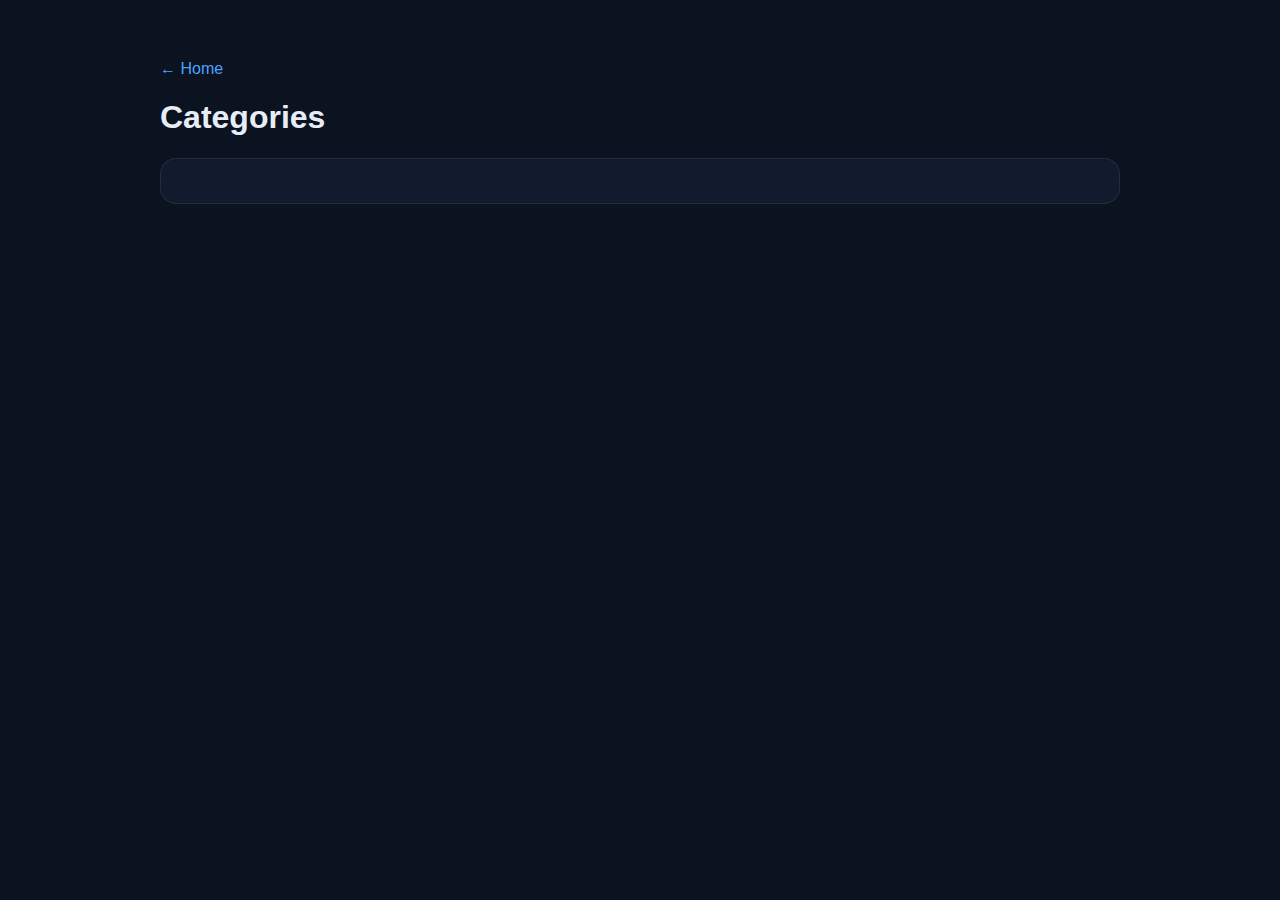
<file: public/categories/index.html>
<!doctype html>
<html lang="en">
<head>
<meta charset="utf-8" />
<meta name="viewport" content="width=device-width, initial-scale=1" />
<title>Categories · Mark&#39;s Repo</title>
<style>
  body{margin:0;font-family:-apple-system,BlinkMacSystemFont,"Segoe UI",Roboto,Arial;background:#0b1220;color:#e6edf7}
  .wrap{max-width:960px;margin:60px auto;padding:0 20px}
  a{color:#4ea1ff;text-decoration:none}
  a:hover{text-decoration:underline}
  .card{background:#121b2e;border:1px solid rgba(255,255,255,.08);border-radius:16px;padding:22px;margin-top:18px}
</style>
</head>
<body>
  <div class="wrap">
    <p><a href="/marks-repo/"|href="/marks-repo/">← Home</a></p>
    <h1>Categories</h1>

    <div class="card">
      
    </div>
  </div>
</body>
</html>
</file>
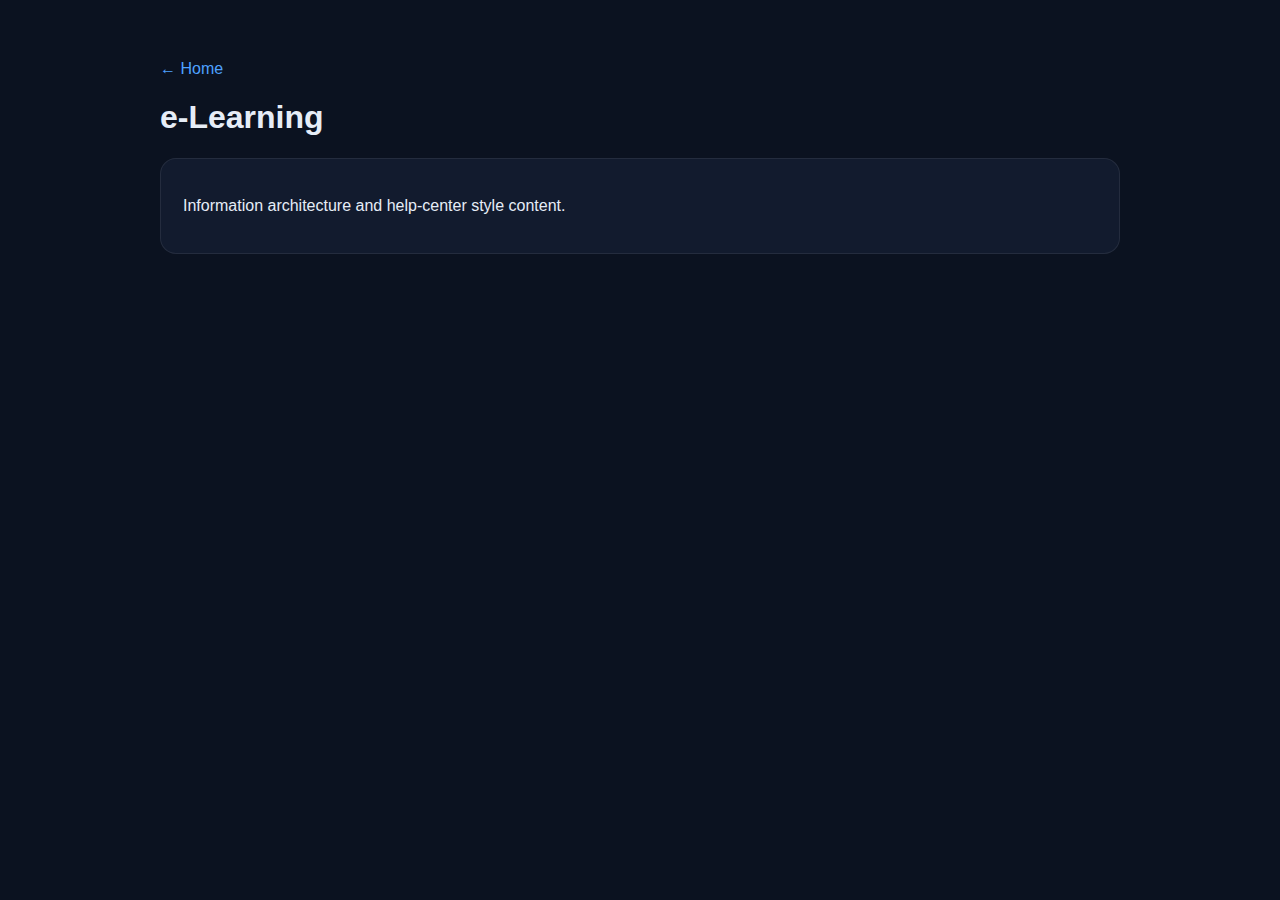
<file: public/e-learning/index.html>
<!doctype html>
<html lang="en">
<head>
<meta charset="utf-8" />
<meta name="viewport" content="width=device-width, initial-scale=1" />
<title>e-Learning · Mark&#39;s Repo</title>
<style>
  body{margin:0;font-family:-apple-system,BlinkMacSystemFont,"Segoe UI",Roboto,Arial;background:#0b1220;color:#e6edf7}
  .wrap{max-width:960px;margin:60px auto;padding:0 20px}
  a{color:#4ea1ff;text-decoration:none}
  a:hover{text-decoration:underline}
  .card{background:#121b2e;border:1px solid rgba(255,255,255,.08);border-radius:16px;padding:22px;margin-top:18px}
</style>
</head>
<body>
  <div class="wrap">
    <p><a href="/marks-repo/"|href="/marks-repo/">← Home</a></p>
    <h1>e-Learning</h1>

    <div class="card">
      <p>Information architecture and help-center style content.</p>

    </div>
  </div>
</body>
</html>
</file>
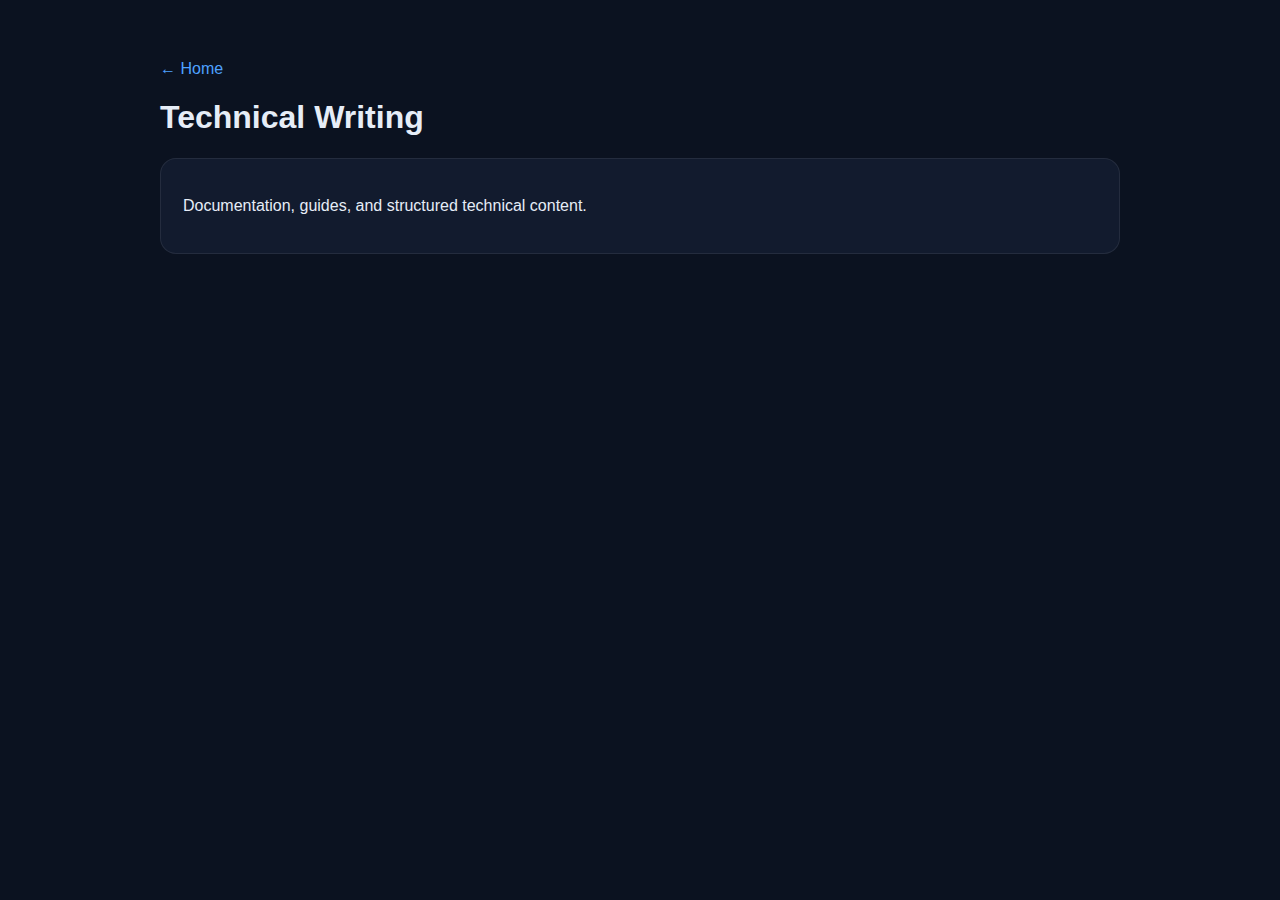
<file: public/technical-writing/index.html>
<!doctype html>
<html lang="en">
<head>
<meta charset="utf-8" />
<meta name="viewport" content="width=device-width, initial-scale=1" />
<title>Technical Writing · Mark&#39;s Repo</title>
<style>
  body{margin:0;font-family:-apple-system,BlinkMacSystemFont,"Segoe UI",Roboto,Arial;background:#0b1220;color:#e6edf7}
  .wrap{max-width:960px;margin:60px auto;padding:0 20px}
  a{color:#4ea1ff;text-decoration:none}
  a:hover{text-decoration:underline}
  .card{background:#121b2e;border:1px solid rgba(255,255,255,.08);border-radius:16px;padding:22px;margin-top:18px}
</style>
</head>
<body>
  <div class="wrap">
    <p><a href="/marks-repo/"|href="/marks-repo/">← Home</a></p>
    <h1>Technical Writing</h1>

    <div class="card">
      <p>Documentation, guides, and structured technical content.</p>

    </div>
  </div>
</body>
</html>
</file>
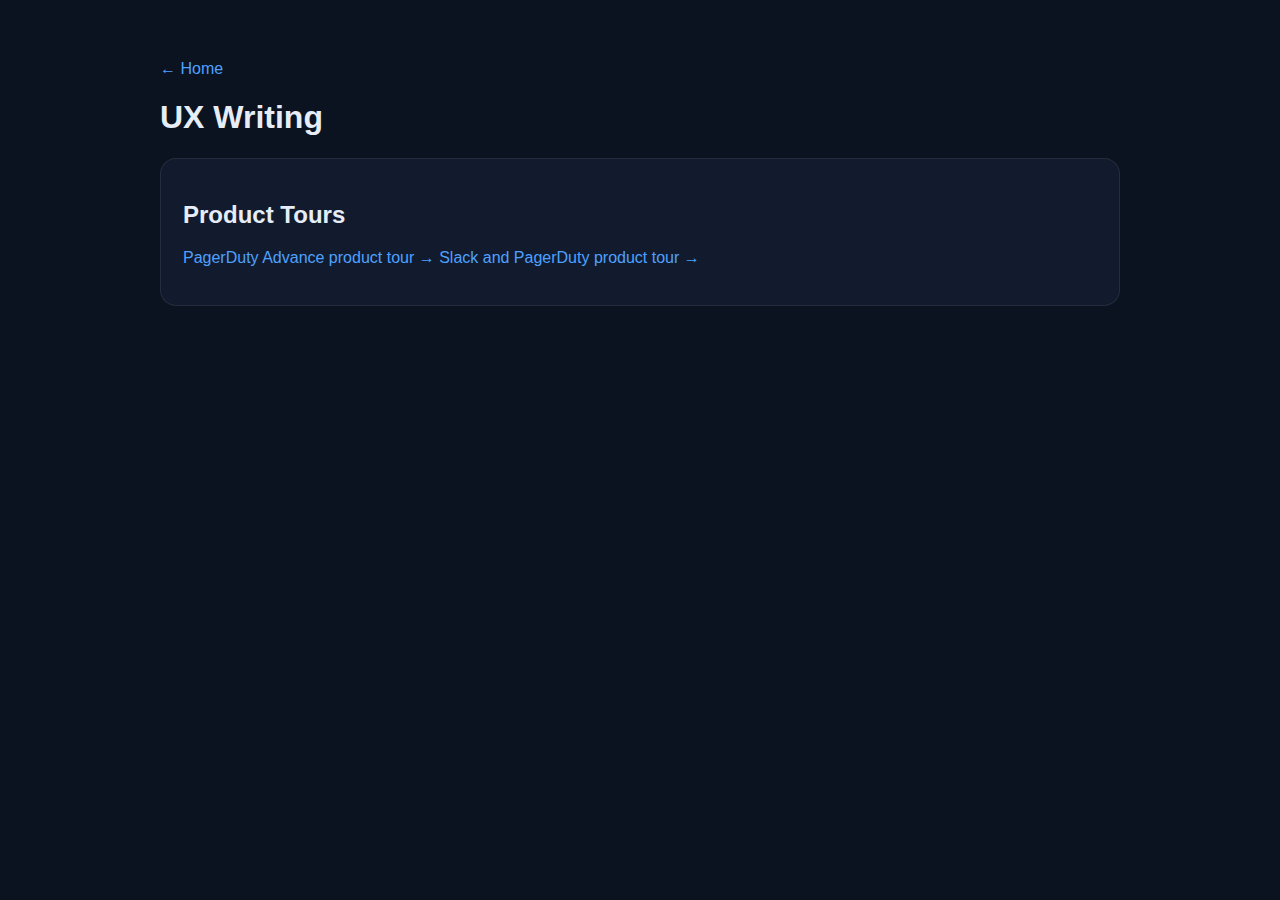
<file: public/ux-writing/index.html>
<!doctype html>
<html lang="en">
<head>
<meta charset="utf-8" />
<meta name="viewport" content="width=device-width, initial-scale=1" />
<title>UX Writing · Mark&#39;s Repo</title>
<style>
  body{margin:0;font-family:-apple-system,BlinkMacSystemFont,"Segoe UI",Roboto,Arial;background:#0b1220;color:#e6edf7}
  .wrap{max-width:960px;margin:60px auto;padding:0 20px}
  a{color:#4ea1ff;text-decoration:none}
  a:hover{text-decoration:underline}
  .card{background:#121b2e;border:1px solid rgba(255,255,255,.08);border-radius:16px;padding:22px;margin-top:18px}
</style>
</head>
<body>
  <div class="wrap">
    <p><a href="/marks-repo/"|href="/marks-repo/">← Home</a></p>
    <h1>UX Writing</h1>

    <div class="card">
      <h2 id="product-tours">Product Tours</h2>
<p><a href="https://pagerduty.navattic.com/pagerduty-advance">PagerDuty Advance product tour →</a>
<!-- raw HTML omitted -->
<a href="https://pagerduty.navattic.com/guided_remediation_slack">Slack and PagerDuty product tour →</a></p>

    </div>
  </div>
</body>
</html>
</file>
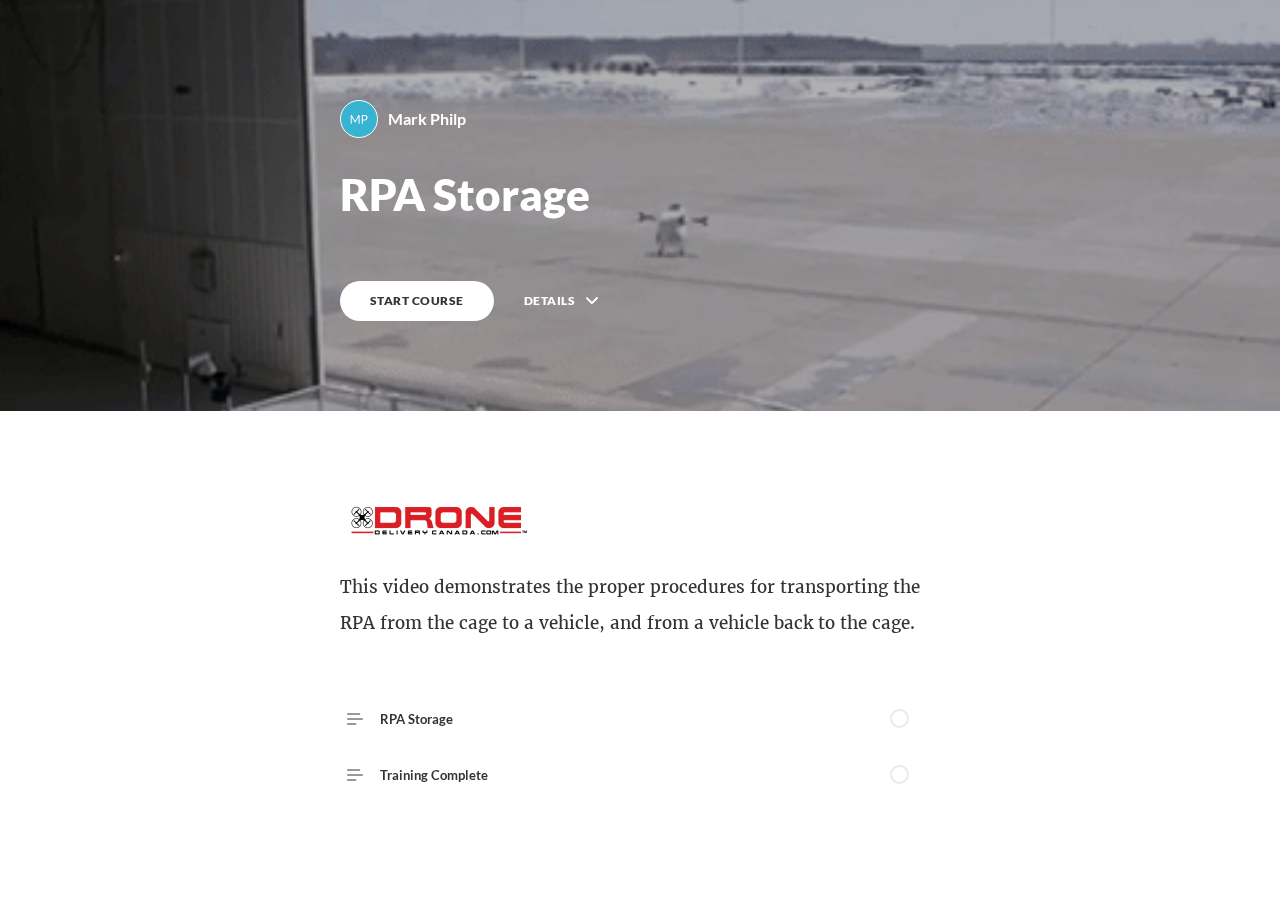
<file: static/elearning/sample2/index.html>
<!DOCTYPE html>
<html lang="en" class="">
  <head>
    <meta http-equiv="X-UA-Compatible" content="IE=edge,chrome=1">
    <meta name="viewport" content="width=device-width, initial-scale=1, maximum-scale=1">
    <meta charset="utf-8">

    <title>RPA Storage</title>

    <link type="text/css" rel="stylesheet" href="lib/icomoon.css">
    <link type="text/css" rel="stylesheet" href="lib/main.bundle.css">
    <script type="text/javascript" src="lib/player-0.0.11.min.js"></script>
    <script type="text/javascript" src="lib/lzwcompress.js"></script>

    <!-- Resize Hack -->
    <script type="text/javascript">
      window.resizeTo(screen.width, screen.height);
    </script>

  

    <!--[if lt IE 9]>
    <script src="//html5shiv.googlecode.com/svn/trunk/html5.js"></script>
    <![endif]-->
  </head>
  <body>
    <style>
      .brand--head, .brand--head *   { font-family: 'Lato' !important; }
      .brand--body, .brand--body *   { font-family: 'Merriweather' !important; }
      .brand--lhead, .brand--lhead * { font-family: 'Lato' !important; }
      .brand--lbody, .brand--lbody * { font-family: 'Merriweather' !important; }
      .brand--ui, .brand--ui *       { font-family: 'Lato' !important; }

      .brand--beforeHead:before { font-family: 'Lato' !important; }
      .brand--afterHead:after { font-family: 'Lato' !important; }

      .brand--background        { background-color: #FF631E !important; }
      .brand--background-all *  { background-color: #FF631E !important; }
      .brand--border            { border-color: #FF631E !important; }
      .brand--color             { color: #FF631E !important; }
      .brand--color-all *       { color: #FF631E !important; }
      .brand--shadow            { box-shadow: 0 0 0 0.2rem #FF631E !important; }
      .brand--shadow-all *      { box-shadow: 0 0 0 0.2rem #FF631E !important; }
      .brand--fill              { fill: #FF631E !important; }
      .brand--stroke            { stroke: #FF631E !important; }

      .brand--beforeBackground:before { background-color: #FF631E !important; }
      .brand--beforeBorder:before     { border-color: #FF631E !important; }
      .brand--beforeColor:before      { color: #FF631E !important; }

      .brand--afterBackground:after { background-color: #FF631E !important; }
      .brand--afterBorder:after     { border-color: #FF631E !important; }
      .brand--afterColor:after      { color: #FF631E !important; }

      /* should be applied to containers where links
         need to appear in brand color */
      .brand--linkColor a { color: #FF631E !important; }

      /* should be applied to containers where links
         need to change to brand color on hover */
      .brand--linkColorHover a:hover { color: #FF631E !important; }

      /* should be applied to any single element that
         needs to change color on hover */
      .brand--hoverColor:hover { color: #FF631E !important; }

      /* TODO: probably need a way to create a 5-10% darker/lighter color */
      .brand--linkColor a:hover,
      .button.brand--background:hover { opacity: .65 !important; }

      @media (min-width: 47.9375em) { /* 768px */
        .brand--min768--background { background-color: #FF631E !important; }
        .brand--min768--border     { border-color: #FF631E !important; }
        .brand--min768--color      { color: #FF631E !important; }
      }

      @media (max-width: 47.9375em) { /* 768px */
        .brand--max768--background { background-color: #FF631E !important; }
        .brand--max768--border     { border-color: #FF631E !important; }
        .brand--max768--color      { color: #FF631E !important; }
      }
    </style>
    <div id="app"></div>
    <script type="text/javascript">
  (function(root) {
    window.labelSet = {"id":"kng1h-a0Qk_rrJ9ziqboYTTz","author":"aid|3502aae6-426f-430c-9dac-4be3ad7caa19","name":"English","defaultId":1,"defaultSet":true,"labels":{"result":"result","search":"search","results":"results","quizNext":"NEXT","tabGroup":"Tab","codeGroup":"Code","noResults":"No results for","noteGroup":"Note","quizScore":"Your score","quizStart":"START QUIZ","courseExit":"EXIT COURSE","courseHome":"Home","lessonName":"Lesson","quizSubmit":"SUBMIT","quoteGroup":"Quote","salutation":"👋 Bye!","buttonGroup":"Button","courseStart":"START COURSE","embedViewOn":"VIEW ON","exitMessage":"You may now leave this page.","quizCorrect":"Correct","quizPassing":"PASSING","quizResults":"Quiz Results","courseResume":"RESUME COURSE","processStart":"START","processSwipe":"Swipe to continue","quizContinue":"Continue","quizLandmark":"Quiz","quizQuestion":"Question","courseDetails":"DETAILS","embedReadMore":"Read more","feedbackGroup":"Feedback","quizIncorrect":"Incorrect","quizTakeAgain":"TAKE AGAIN","sortingReplay":"REPLAY","accordionGroup":"Accordion","embedLinkGroup":"Embedded web content","lessonComplete":"COMPLETE","statementGroup":"Statement","storylineGroup":"Storyline","attachmentGroup":"File Attachment","embedPhotoGroup":"Embedded photo","embedVideoGroup":"Embedded video","playButtonLabel":"Play","processComplete":"Complete","processLandmark":"Process","processNextStep":"NEXT STEP","processStepName":"Step","seekSliderLabel":"Seek","sortingLandmark":"Sorting Activity","audioPlayerGroup":"Audio player. You can use the space bar to toggle playback and arrow keys to scrub.","buttonStackGroup":"Button stack","embedPlayerGroup":"Embedded media player","lessonRestricted":"Lessons must be completed in order","pauseButtonLabel":"Pause","scenarioComplete":"Scenario Complete!","scenarioContinue":"CONTINUE","scenarioTryAgain":"TRY AGAIN","textOnImageGroup":"Text on image","timelineLandmark":"Timeline","urlEmbedLandmark":"URL/Embed","videoPlayerGroup":"Video player. You can use the space bar to toggle playback and arrow keys to scrub.","blocksClickToFlip":"Click to flip","blocksPreposition":"of","bulletedListGroup":"Bulleted list","checkboxListGroup":"Checkbox list","imageAndTextGroup":"Image and text","imageGalleryGroup":"Image gallery","lessonPreposition":"of","numberedListGroup":"Numbered list","processLessonName":"Lesson","processStartAgain":"START AGAIN","scenarioStartOver":"START OVER","courseSkipToLesson":"SKIP TO LESSON","flashcardBackLabel":"Flashcard back","flashcardGridGroup":"Flashcard grid","nextFlashCardLabel":"Next flashcard","flashcardFrontLabel":"Flashcard front","flashcardStackGroup":"Flashcard stack","knowledgeCheckGroup":"Knowledge check","sortingCardsCorrect":"Cards Correct","hamburgerButtonLabel":"Course Overview Sidebar","lessonHeaderLandmark":"Lesson Header","numberedDividerGroup":"Numbered divider","lessonContentLandmark":"Lesson Content","lessonSidebarLandmark":"Lesson Sidebar","quizAnswerPlaceholder":"Type your answer here","labeledGraphicLandmark":"Labeled Graphic","previousFlashCardLabel":"Previous flashcard","processStepPreposition":"of","overviewPageTitleSuffix":"Overview","quizAcceptableResponses":"Acceptable responses","quizRequirePassingScore":"Must pass quiz before continuing","timelineCardGroupPrefix":"Timeline Card","labeledGraphicBubbleLabel":"Labeled graphic bubble","labeledGraphicMarkerLabel":"Labeled graphic marker","labeledGraphicNextMarkerLabel":"Next marker","labeledGraphicPreviousMarkerLabel":"Previous marker"},"deleted":false,"createdAt":"2019-10-22T12:45:07.248Z","updatedAt":"2019-10-22T12:45:07.248Z","iso639Code":"en","transferredAt":null};
    window.courseData = "[base64]";

    function isExport() {
      return true;
    }

    function resolvePath(path) {
      return ('assets/').concat(path);
    }

    function resolveFontPath(font) {
      return ('lib/fonts/').concat(font.key.split('/').reverse()[0]);
    }

    root.Runtime = {
      isExport: isExport,
      resolvePath: resolvePath,
      resolveFontPath: resolveFontPath
    };
  }(window));
</script>


    
      <script src="lib/main.bundle.js"></script>
    
  </body>
</html>
</file>
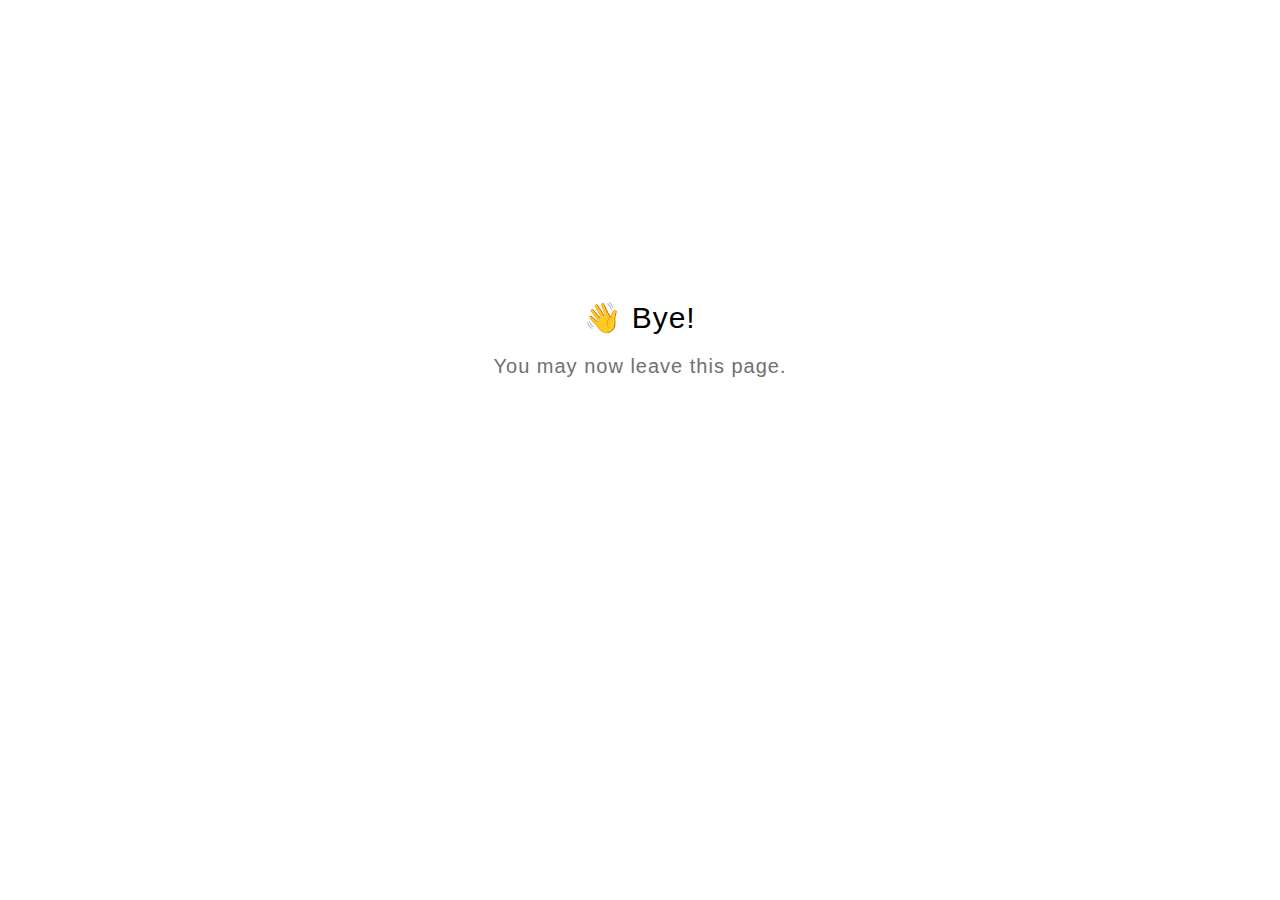
<file: static/elearning/sample/goodbye.html>
<!DOCTYPE html>
<html lang="en">
  <head>
    <title>Goodbye</title>
    <meta charset="utf-8" lang="en">
    <style>
      html {
        font-size: 20px;
        font-family: 'lato', sans-serif;
        font-weight: lighter;
        letter-spacing: 0.05rem;
      }

      .goodbye-container {
        text-align: center;
        margin-top: 15rem;
      }

      .bye-message {
        font-size: 1.5rem;
      }

      .exit-text {
        color: #707070;
        margin-top: 1rem;
      }
    </style>
  </head>
  <body>
    <div class="goodbye-container">
      <div class="bye-message">👋 Bye!</div>
      <div class="exit-text">You may now leave this page.</div>
    </div>
  </body>
</html>
</file>
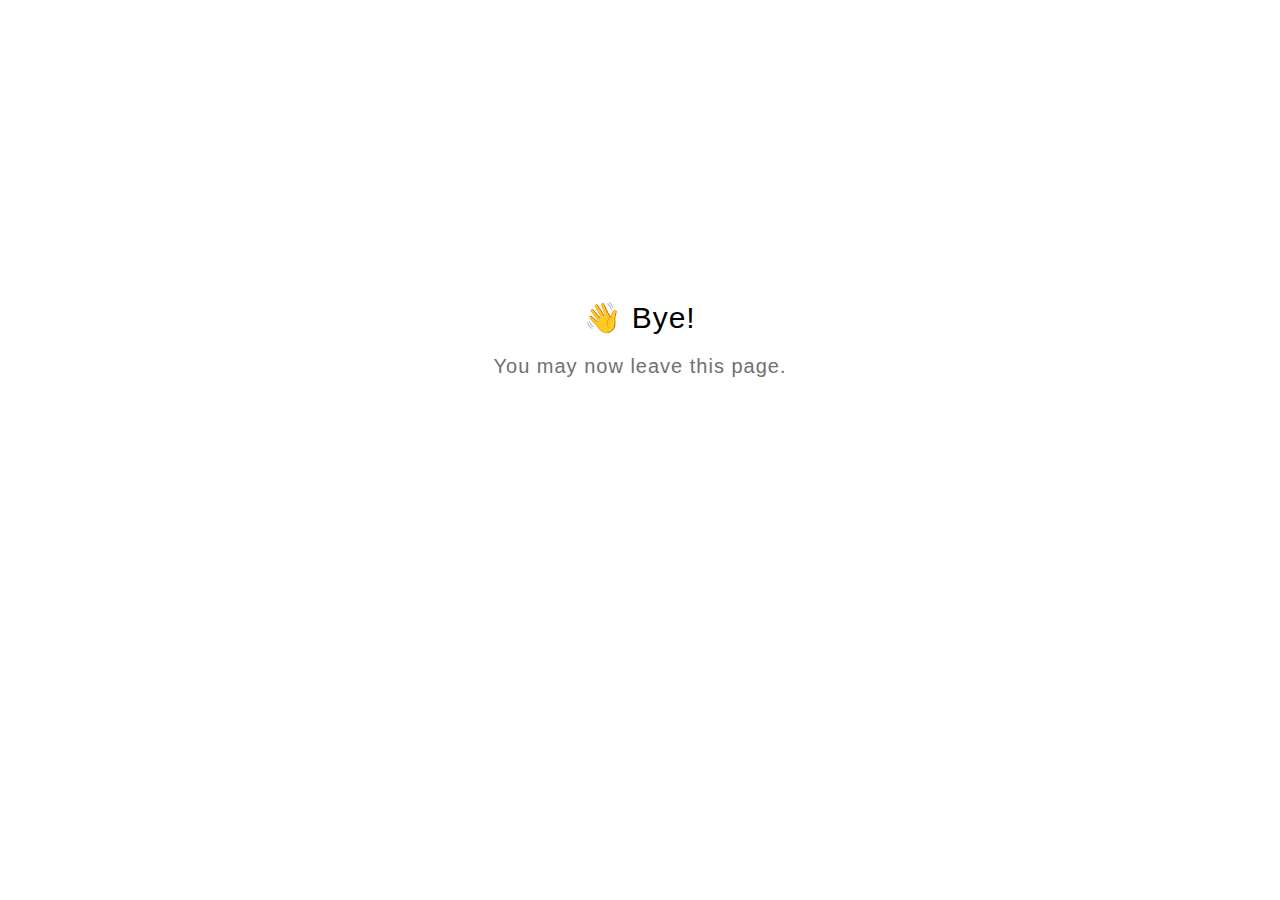
<file: static/elearning/sample2/goodbye.html>
<html>
  <head>
    <meta charset="utf-8" lang="en">
    <style>
      html {
        font-size: 20px;
        font-family: 'lato', sans-serif;
        font-weight: lighter;
        letter-spacing: 0.05rem;
      }

      .goodbye-container {
        text-align: center;
        margin-top: 15rem;
      }

      .bye-message {
        font-size: 1.5rem;
      }

      .exit-text {
        color: #707070;
        margin-top: 1rem;
      }
    </style>
  </head>
  <body>
    <div class="goodbye-container">
      <div class="bye-message">👋 Bye!</div>
      <div class="exit-text">You may now leave this page.</div>
    </div>
  </body>
</html>
</file>
<file: static/elearning/sample2/lib/icomoon.css>
@font-face {
	font-family: 'icomoon';
	src:  url('fonts/icomoon.ttf') format('truetype'),
				url('fonts/icomoon.woff') format('woff');
	font-weight: normal;
	font-style: normal;
}

[class^="icon-"], [class*=" icon-"] {
	/* use !important to prevent issues with browser extensions that change fonts */
	font-family: 'icomoon' !important;
	speak: none;
	font-style: normal;
	font-weight: normal;
	font-variant: normal;
	text-transform: none;
	line-height: 1;

	/* Better Font Rendering =========== */
	-webkit-font-smoothing: antialiased;
	-moz-osx-font-smoothing: grayscale;
}

.icon-edit-author-name:before {
	content: "\e976";
}
.icon-lock:before {
	content: "\e977";
}
.icon-checkmark-valid:before {
	content: "\e95d";
}
.icon-close-media-panel:before {
	content: "\e95e";
}
.icon-trash4:before {
	content: "\e95f";
}
.icon-x-invalid-url:before {
	content: "\e960";
}
.icon-attach2:before {
	content: "\e961";
}
.icon-bold:before {
	content: "\e962";
}
.icon-fontcolor:before {
	content: "\e963";
}
.icon-fontsize:before {
	content: "\e964";
}
.icon-italic:before {
	content: "\e965";
}
.icon-link:before {
	content: "\e966";
}
.icon-orderedlist:before {
	content: "\e967";
}
.icon-quote:before {
	content: "\e968";
}
.icon-unorderedlist:before {
	content: "\e969";
}
.icon-feedback:before {
	content: "\e910";
}
.icon-review:before {
	content: "\e911";
}
.icon-customizable:before {
	content: "\e908";
}
.icon-design:before {
	content: "\e909";
}
.icon-interactions:before {
	content: "\e90a";
}
.icon-questions:before {
	content: "\e90b";
}
.icon-scenarios2:before {
	content: "\e90c";
}
.icon-slides:before {
	content: "\e90d";
}
.icon-desktop:before {
	content: "\e902";
}
.icon-expressions:before {
	content: "\e903";
}
.icon-poses:before {
	content: "\e904";
}
.icon-retina:before {
	content: "\e905";
}
.icon-scenarios:before {
	content: "\e906";
}
.icon-transparency:before {
	content: "\e907";
}
.icon-Master-01:before {
	content: "\e934";
}
.icon-Master-02:before {
	content: "\e93a";
}
.icon-Master-03:before {
	content: "\e939";
}
.icon-Master-04:before {
	content: "\e936";
}
.icon-Master-05:before {
	content: "\e93b";
}
.icon-Master-06:before {
	content: "\e935";
}
.icon-Master-07:before {
	content: "\e937";
}
.icon-Master-08:before {
	content: "\e938";
}
.icon-Master-09:before {
	content: "\e922";
}
.icon-Master-10:before {
	content: "\e926";
}
.icon-Master-11:before {
	content: "\e924";
}
.icon-Master-12:before {
	content: "\e928";
}
.icon-Master-13:before {
	content: "\e923";
}
.icon-Master-14:before {
	content: "\e925";
}
.icon-Master-15:before {
	content: "\e929";
}
.icon-Master-16:before {
	content: "\e927";
}
.icon-Master-17:before {
	content: "\e92b";
}
.icon-Master-18:before {
	content: "\e92c";
}
.icon-Master-19:before {
	content: "\e92d";
}
.icon-Master-20:before {
	content: "\e92e";
}
.icon-Master-21:before {
	content: "\e92f";
}
.icon-Master-22:before {
	content: "\e930";
}
.icon-Master-23:before {
	content: "\e931";
}
.icon-Master-24:before {
	content: "\e932";
}
.icon-Master-25:before {
	content: "\e933";
}
.icon-Master-26:before {
	content: "\e92a";
}
.icon-check-circle:before {
	content: "\e803";
}
.icon-trash:before {
	content: "\e804";
}
.icon-rotation:before {
	content: "\e91a";
}
.icon-vector:before {
	content: "\e91b";
}
.icon-mute:before {
	content: "\e90e";
}
.icon-volume:before {
	content: "\e90f";
}
.icon-logo:before {
	content: "\e805";
}
.icon-share:before {
	content: "\e801";
}
.icon-sorting:before {
	content: "\e91c";
}
.icon-more:before {
	content: "\e91d";
}
.icon-copy:before {
	content: "\e951";
}
.icon-clock:before {
	content: "\e915";
}
.icon-quotes-left:before {
	content: "\e918";
}
.icon-list-numbered:before {
	content: "\e916";
}
.icon-list2:before {
	content: "\e917";
}
.icon-plus:before {
	content: "\e60a";
}
.icon-info:before {
	content: "\e974";
}
.icon-cross:before {
	content: "\e913";
}
.icon-checkmark:before {
	content: "\e975";
}
.icon-arrow-up2:before {
	content: "\e959";
}
.icon-arrow-down2:before {
	content: "\e95a";
}
.icon-sort-alpha-asc:before {
	content: "\e912";
}
.icon-rtf:before {
	content: "\e94b";
}
.icon-doc:before {
	content: "\e94a";
}
.icon-pdf:before {
	content: "\e94c";
}
.icon-ppt:before {
	content: "\e94d";
}
.icon-file:before {
	content: "\e94e";
}
.icon-xls:before {
	content: "\e94f";
}
.icon-zip:before {
	content: "\e950";
}
.icon-file-alt:before {
	content: "\e944";
}
.icon-doc-alt:before {
	content: "\e943";
}
.icon-pdf-alt:before {
	content: "\e945";
}
.icon-ppt-alt:before {
	content: "\e946";
}
.icon-rtf-alt:before {
	content: "\e947";
}
.icon-xls-alt:before {
	content: "\e948";
}
.icon-zip-alt:before {
	content: "\e949";
}
.icon-attach:before {
	content: "\e942";
}
.icon-reload:before {
	content: "\e941";
}
.icon-trash2:before {
	content: "\e60d";
}
.icon-arrow-left:before {
	content: "\e608";
}
.icon-arrow-right:before {
	content: "\e609";
}
.icon-check-alt:before {
	content: "\e606";
}
.icon-password-view:before {
	content: "\e972";
}
.icon-password-hide:before {
	content: "\e973";
}
.icon-view-grid:before {
	content: "\e96c";
}
.icon-grid-view:before {
	content: "\e96c";
}
.icon-view-list:before {
	content: "\e96d";
}
.icon-list-view:before {
	content: "\e96d";
}
.icon-blocks:before {
	content: "\e95b";
}
.icon-list3:before {
	content: "\e95c";
}
.icon-export:before {
	content: "\e958";
}
.icon-screencast:before {
	content: "\e957";
}
.icon-cursor:before {
	content: "\e956";
}
.icon-documents:before {
	content: "\e952";
}
.icon-duplicate:before {
	content: "\e952";
}
.icon-trash3:before {
	content: "\e953";
}
.icon-Article:before {
	content: "\e93c";
}
.icon-Interaction:before {
	content: "\e93d";
}
.icon-Quiz:before {
	content: "\e93e";
}
.icon-Video:before {
	content: "\e93f";
}
.icon-trashcan:before {
	content: "\e921";
}
.icon-marker_style:before {
	content: "\e920";
}
.icon-photo:before {
	content: "\e91f";
}
.icon-microphone:before {
	content: "\e91e";
}
.icon-plus2:before {
	content: "\e800";
}
.icon-processing:before {
	content: "\e607";
}
.icon-menu:before {
	content: "\e602";
}
.icon-headset:before {
	content: "\e603";
}
.icon-list:before {
	content: "\e604";
}
.icon-video:before {
	content: "\e605";
}
.icon-mail:before {
	content: "\e954";
}
.icon-remove:before {
	content: "\e955";
}
.icon-up-level-2:before {
	content: "\e96e";
}
.icon-up-level-list-2:before {
	content: "\e96f";
}
.icon-plus-circle:before {
	content: "\e802";
}
.icon-up-level:before {
	content: "\e970";
}
.icon-up-level-list:before {
	content: "\e971";
}
.icon-eye:before {
	content: "\e96b";
}
.icon-tick:before {
	content: "\e900";
}
.icon-check:before {
	content: "\e901";
}
.icon-link-alt:before {
	content: "\e919";
}
.icon-chevron-down:before {
	content: "\e60b";
}
.icon-chevron-up:before {
	content: "\e60c";
}
.icon-chevron-left:before {
	content: "\e600";
}
.icon-chevron:before {
	content: "\e601";
}
.icon-chevron-right:before {
	content: "\e601";
}
.icon-close-small:before {
	content: "\e940";
}
.icon-pie-chart:before {
	content: "\e914";
}
.icon-alert:before {
	content: "\e96a";
}
</file>
<file: static/elearning/sample2/lib/main.bundle.css>
@charset "UTF-8";a,abbr,acronym,address,applet,article,aside,audio,big,blockquote,body,canvas,caption,center,cite,code,dd,del,details,dfn,div,dl,dt,em,embed,fieldset,figcaption,figure,footer,form,h1,h2,h3,h4,h5,h6,header,hgroup,html,iframe,img,ins,kbd,label,legend,li,mark,menu,nav,object,ol,output,p,pre,q,ruby,s,samp,section,small,span,strike,strong,sub,summary,sup,table,tbody,td,tfoot,th,thead,time,tr,tt,u,ul,var,video{margin:0;padding:0;border:0;font-size:100%;font:inherit;vertical-align:baseline}article,aside,details,figcaption,figure,footer,header,hgroup,menu,nav,section{display:block}body{line-height:1}ol,ul{list-style:none}blockquote,q{quotes:none}blockquote:after,blockquote:before,q:after,q:before{content:""}table{border-collapse:collapse;border-spacing:0}input::-ms-clear{display:none}.bigHeadMode .avatar__image,.bigHeadMode .course-collaborators-author__avatar,.bigHeadMode .item-lock__avatar,.bigHeadMode .lesson-header__author img,.bigHeadMode .overview__author-image,.bigHeadMode .select-author__image,.bigHeadMode .user-info__profile{transform:rotate(0) scale(2);transform-origin:center;transition:transform .3s ease-in-out}.bigHeadMode .avatar__image:hover,.bigHeadMode .course-collaborators-author__avatar:hover,.bigHeadMode .item-lock__avatar:hover,.bigHeadMode .lesson-header__author img:hover,.bigHeadMode .overview__author-image:hover,.bigHeadMode .select-author__image:hover,.bigHeadMode .user-info__profile:hover{transform:rotate(1turn) scale(1)}button{margin:0;padding:0;border:none;border-radius:0;font:inherit;color:inherit;background:none;-webkit-appearance:none;-moz-appearance:none;appearance:none}.noSelect{-webkit-user-select:none!important;-moz-user-select:none!important;-ms-user-select:none!important;user-select:none!important}.visually-hidden:not(:focus):not(:active){position:absolute!important;width:.01em!important;height:.01em!important;margin:0!important;padding:0!important;border:none!important;overflow:hidden!important;clip:rect(0,0,0,0)!important;-webkit-clip-path:inset(50%)!important;clip-path:inset(50%)!important;white-space:nowrap!important}@-ms-viewport{width:device-width}@viewport{width:device-width}*{box-sizing:border-box}body,html{background:#f5f5f5}html{max-width:100vw;overflow-x:hidden;overflow-y:auto;font-size:62.5%;-webkit-font-smoothing:antialiased;-moz-osx-font-smoothing:grayscale}body,html{height:100%;overflow:hidden}body{margin:0;line-height:1.5;font-family:lato,sans-serif;font-size:1.6em;color:#313537}@keyframes slide-in{to{transform:translateX(0)}}@keyframes fade-out{0%{opacity:1}to{opacity:0;visibility:hidden}}#app,#innerApp,.transition-group{height:100%;overflow:hidden}@-moz-document url-prefix(){a,div,span{outline-color:#000}}:-webkit-full-screen-ancestor:not(iframe){animation-name:none!important}.browser-support{position:fixed;bottom:0;left:0;right:0;z-index:999}.browser-support__inner{position:relative;padding:2.5rem;background-color:#282828;text-align:left;font-weight:700;font-size:1.4rem;letter-spacing:.02rem}@media (min-width:48em){.browser-support__inner{text-align:center}}.browser-support__text{color:#a2acb0}.browser-support__text--full{display:none}@media (min-width:48em){.browser-support__text--full{display:inline}}@media (min-width:48em){.browser-support__text--mobile{display:none}}.browser-support__link{color:#fff;text-decoration:none}.browser-support__link>.icon{font-size:.75rem;margin-left:.3rem}.browser-support__dismiss{position:absolute;top:50%;right:3rem;width:3.4rem;height:3.4rem;line-height:3.4rem;margin-top:-1.7rem;border-radius:50%;background-color:#fafafa;border:none;padding:0;cursor:pointer;text-align:center}.browser-support__dismiss-icon{display:inline-block;font-size:3rem;line-height:normal!important;margin-top:-.25rem}.curtain{margin:2.9rem 0;max-width:50%;text-align:center}.curtain__cancel{margin-top:5rem}.curtain__container{align-items:center;background:#fff;bottom:0;display:flex;justify-content:center;left:0;position:fixed;right:0;top:0;z-index:9000}.curtain__title{color:#313537;font-size:3.2rem;font-weight:300;letter-spacing:-.1px;margin-bottom:1.5rem}.curtain__description{color:#4a4a4a;opacity:.8;line-height:1.77;width:43rem;font-size:1.3rem;letter-spacing:.5px;margin-bottom:3rem}.curtain__text{margin-top:3rem;font-size:2.4rem;font-weight:300}.curtain__spinner{width:3.2rem;height:3.2rem;border:.2rem solid rgba(49,53,55,.5);border-left-color:rgba(49,53,55,.15);animation:spin 1.5s linear infinite;border-radius:50%;margin:0 auto}.curtain__spinner--reconnect{width:5.1rem;height:5.1rem;margin-bottom:1.5rem}.button{-webkit-appearance:none;font-size:inherit;font-family:lato,sans-serif;border:0;padding:0;background:transparent;cursor:pointer}.button,.button--menu{display:inline-block;color:#313537}.button--menu{position:relative;height:4rem;width:4rem;top:-1rem;left:-1rem;padding:1rem;font-weight:900;font-size:3rem;line-height:1.6rem;text-transform:uppercase;transition:color .3s}.button--menu i{margin-top:-.4rem}.button--menu i,.button--menu i:after,.button--menu i:before{position:absolute;top:50%;left:1rem;display:block;height:.2rem;width:1.5rem;background:#313537}.button--menu i:after,.button--menu i:before{content:"";position:absolute;top:-.4rem;left:0;right:0}.button--menu i:after{top:auto;bottom:-.4rem}.button--menu:hover{color:#61696d}.button--menu:hover:after,.button--menu:hover:before{background:#61696d}.button--sidebar{position:fixed;left:0;bottom:0;width:36rem;height:5.2rem;padding:1.5rem 0}.button--sidebar-basic{width:100%;padding:1.85rem 0}.button--sidebar,.button--sidebar-basic{text-transform:uppercase;font-weight:900;font-size:1.2rem;letter-spacing:.08rem;color:#fff;background-color:#313537!important}.button--sidebar-basic [class*=icon-],.button--sidebar [class*=icon-]{display:inline-block;width:2.2rem;height:2.2rem;margin-right:.8rem;vertical-align:5%;line-height:2.2rem;font-size:1rem;color:#313537;border-radius:50%;background:#fff}.button--done{min-width:12.5rem;height:3.3rem;padding:0 3rem;line-height:3.3rem;letter-spacing:.16rem;border-radius:3.3rem;-webkit-font-smoothing:antialiased}.button--done,.button--header{text-transform:uppercase;text-align:center;font-weight:900;font-size:1.2rem;color:#313537;background:#fff}.button--header{height:2.5rem;padding:0 1.5rem;line-height:2.5rem;letter-spacing:.12rem;border-radius:2.5rem}.button--header-done,.button--inverted,.button--outline{padding:.25rem 2rem;text-transform:uppercase;text-align:center;font-weight:700;font-size:1.2rem;letter-spacing:.12rem;border-radius:2.5rem}.button+.button--header-done,.button+.button--inverted,.button+.button--outline{margin-left:1.5rem}.button--header-done,.button--inverted,button.button--outline{padding:.4rem 2rem}.button--next,.button--submit{padding:1.5rem 3rem;min-width:13rem;text-transform:uppercase;font-size:1.2rem;font-weight:900;color:#fff;background:#d6d7d7;transition:background .3s}.button--next:hover,.button--submit:hover{transition:background 0}.button--submit{pointer-events:none}.button--submit-active{pointer-events:inherit;background:#50abf1}.button--outline{background:#fff;border:1px solid rgba(49,53,55,.4)}.button--outline-transparent{background:initial}.button--outline:hover,.menu--active .button--outline{border-color:#313537}.button--header-done,.button--inverted{color:#fff;border:1px solid rgba(49,53,55,.4);background:#313537}.button--header-done.button--disabled{opacity:.2;margin-left:1.5rem}.button--signin{display:inline-block;cursor:pointer;outline:none;-webkit-user-select:none;-moz-user-select:none;-ms-user-select:none;user-select:none;text-decoration:none;transition:box-shadow 90ms ease-in-out,transform 90ms ease-in-out;font-family:lato,sans-serif;padding:0 3.5rem;height:4.5rem;line-height:4.5rem;font-size:1.4rem;font-weight:700;color:#fff;border-width:0;border-radius:2.25rem;background:#4fbdf4}.button--signin:focus,.button--signin:hover{box-shadow:inset 0 -1px rgba(0,0,0,.2)}.button--signin:active{box-shadow:inset 0 1px rgba(0,0,0,.2),inset 0 100px rgba(0,0,0,.1);transform:translateY(1px)}.button--disabled{opacity:.5;cursor:not-allowed}.button--controls{height:3rem;padding:0 2rem;line-height:2.3rem;text-transform:none;text-align:center;font-weight:400;font-size:1.2rem;letter-spacing:0;background:#fff;border-radius:2.3rem;border:1px solid rgba(49,53,55,.2)}.button+.button--controls{margin-left:1.5rem}.button--controls:hover{border-color:rgba(49,53,55,.8)}.button--extraPadding{padding:1.15rem 4.8rem}.courseExit{position:absolute;background:none;border:none;padding:0;font-family:lato,sans-serif;font-size:1.2rem;font-weight:700;letter-spacing:.03rem;text-transform:uppercase;color:#959fa5;cursor:pointer;z-index:1000}.courseExit--standard{top:1.5rem;right:2rem}@media (max-width:47.9375em){.courseExit--standard{display:none}}.courseExit--mobile{display:none}@media (max-width:47.9375em){.courseExit--mobile{display:block;height:5rem;top:0;right:1.8rem;padding-left:1.8rem;font-size:1.1rem;letter-spacing:.02rem}}.courseExit--overview{top:2rem;right:3rem;color:#fff;opacity:1;transition:opacity .3s}@media (max-width:47.9375em){.courseExit--overview{right:2rem;font-size:1.1rem;letter-spacing:.02rem}}.overview--will-enter .courseExit--overview,.overview--will-exit .courseExit--overview{opacity:0}.audio-player{display:flex;flex:1;padding:.3rem}.audio-player__housing{display:flex;flex:1;align-items:center;flex-direction:row;flex-wrap:nowrap;-webkit-user-select:none;-moz-user-select:none;-ms-user-select:none;user-select:none;height:4.4rem;margin-bottom:2rem}.audio-player__play{position:relative;width:2.5rem;height:100%;cursor:pointer}.audio-player__play:before{content:"";position:absolute;display:block;height:0;width:0;top:50%;transform:translateY(-50%);border-left:.5rem solid transparent;border-right:.5rem solid transparent;border-color:transparent #313537;border-style:solid;border-width:.5rem 0 .5rem .8rem;background:transparent}.audio-player__play--pause{padding-left:.3rem}.audio-player__play--pause:before{transform:translate3d(.3rem,-50%,0)}.audio-player__play--pause:after,.audio-player__play--pause:before{content:"";position:absolute;display:block;top:50%;width:.2rem;height:1rem;border-left:0 solid transparent;border-right:0 solid transparent;border-color:transparent #313537;border-style:solid;border-width:0;background:#313537}.audio-player__play--pause:after{transform:translate3d(-.3rem,-50%,0)}.audio-player__tracker{position:relative;width:100%;height:100%;flex-shrink:100;cursor:pointer;margin:auto 0}.audio-player__tracker:after{right:0;background:#eaeaeb}.audio-player__tracker-bar,.audio-player__tracker:after{content:"";position:absolute;top:0;bottom:0;left:0;margin:auto 0;height:.1rem}.audio-player__tracker-bar{display:block;width:0;background:#50abf1;z-index:1}.audio-player__tracker-handle{content:"";display:block;position:absolute;top:0;left:0;bottom:0;margin:auto 0;height:1.3rem;width:1.3rem;border-radius:50%;box-shadow:0 .1rem .4rem 0 rgba(0,0,0,.2);z-index:1;background:#50abf1;transform:translateX(-.6rem)}.audio-player__timer{position:relative;height:100%;padding:0 0 0 1.5rem;line-height:4.4rem;font-size:1rem;font-family:lato,sans-serif;font-weight:700;white-space:nowrap;cursor:default}.audio-player__volume{display:none;height:100%;width:2.3rem;text-align:right;line-height:3.3rem;font-size:1.6rem;cursor:pointer}.audio-player__volume .icon-volume{display:inline-block}.audio-player__volume--muted .icon-volume,.audio-player__volume .icon-mute{display:none}.audio-player__volume--muted .icon-mute{display:inline-block}.blocks-lesson{background:#fff;padding-bottom:2rem}@media (min-width:48em){.blocks-lesson{padding-bottom:9.5rem}}.block-text{padding:3rem 0;transition:padding .5s;font-size:1.7rem}@media print{.block-text{font-size:1.3rem}}.block-text input{background:none;border:0;outline:none;text-overflow:ellipsis;word-wrap:break-word}.block-text p{margin-bottom:3.4rem;font-family:merriweather,serif;font-weight:400;line-height:1.941176470588235}.block-text p:last-child{margin-bottom:0}.block-text table+*{margin-top:3.4rem}.block-text h2{padding:.8rem 0;line-height:1.25;font-size:2.8rem;font-weight:700}@media (min-width:45em){.block-text h2{font-size:3.2rem}}@media print{.block-text h2{font-size:2.2rem}}.block-text h2 p{line-height:1.25;font-weight:700}.block-text h2 input{font:inherit}.block-text h3{padding:.8rem 0;line-height:1.25;font-size:2.2rem;font-weight:700}@media (min-width:45em){.block-text h3{font-size:2.4rem}}@media print{.block-text h3{font-size:1.8rem}}.block-text h3 p{line-height:1.25;font-weight:700}.block-text h3 input{font:inherit}.block-text--heading h2,.block-text--heading h3{margin:0 0 -1px;padding:.8rem 0}@media (min-width:52.5em){.block-text--heading .block-text__col,.block-text--onecol .block-text__col{display:block;box-sizing:border-box;float:left;width:83.33333%;padding-left:1.5rem;padding-right:1.5rem;min-height:1px}.block-text--heading .block-text__col:first-child,.block-text--onecol .block-text__col:first-child{margin-left:8.33333%}}@media (min-width:52.5em){.lesson--open .block-text--heading .block-text__col,.lesson--open .block-text--onecol .block-text__col{display:block;box-sizing:border-box;float:left;width:83.33333%;padding-left:1.5rem;padding-right:1.5rem;min-height:1px}.lesson--open .block-text--heading .block-text__col:first-child,.lesson--open .block-text--onecol .block-text__col:first-child{margin-left:8.33333%}}@media (min-width:60em){.lesson--open .block-text--heading .block-text__col,.lesson--open .block-text--onecol .block-text__col{width:100%}.lesson--open .block-text--heading .block-text__col:first-child,.lesson--open .block-text--onecol .block-text__col:first-child{margin-left:0}}@media (min-width:67.5em){.lesson--open .block-text--heading .block-text__col,.lesson--open .block-text--onecol .block-text__col{width:83.33333%}.lesson--open .block-text--heading .block-text__col:first-child,.lesson--open .block-text--onecol .block-text__col:first-child{margin-left:8.33333%}}@media print{.block-text--twocol .block-text__row{display:flex;margin:0}}@media (min-width:52.5em){.block-text--twocol .block-text__col{display:block;box-sizing:border-box;float:left;width:83.33333%;padding-left:1.5rem;padding-right:1.5rem;min-height:1px;margin-left:8.33333%}}@media print and (min-width:52.5em){.block-text--twocol .block-text__col{float:none;margin-left:0;width:100%}}@media (min-width:60em){.block-text--twocol .block-text__col{width:41.66667%;margin-left:0}.block-text--twocol .block-text__col:first-child{margin-left:8.33333%}}@media (min-width:52.5em){.lesson--open .block-text--twocol .block-text__col{display:block;box-sizing:border-box;float:left;width:41.66667%;padding-left:1.5rem;padding-right:1.5rem;min-height:1px;margin-left:8.33333%}.lesson--open .block-text--twocol .block-text__col:last-child{margin-left:0}}@media (min-width:60em){.lesson--open .block-text--twocol .block-text__col{width:50%;margin-left:0}.lesson--open .block-text--twocol .block-text__col:first-child{margin-left:0}}@media (min-width:67.5em){.lesson--open .block-text--twocol .block-text__col{width:41.66667%}.lesson--open .block-text--twocol .block-text__col:first-child{margin-left:8.33333%}}.block-text__figure{position:relative}.block-text__code{padding:3rem;font-family:Courier New,Courier,monospace;font-size:1.5rem;color:#313537;border:.1rem solid #eee;border-radius:.3rem;background:#fafafa;overflow:auto}@media print{.block-text__code{font-size:1.3rem}}.block-text__code-caption{margin:0;padding:1.2rem 0 0;border-bottom:.1rem solid #eaeaeb}.block-text__code-caption,.block-text__code-caption p{line-height:2;font-size:1.2rem;font-family:merriweather,serif}@media (min-width:52.5em){.block-text--code .block-text__col{display:block;box-sizing:border-box;float:left;width:83.33333%;padding-left:1.5rem;padding-right:1.5rem;min-height:1px}.block-text--code .block-text__col:first-child{margin-left:8.33333%}}@media (min-width:52.5em){.lesson--open .block-text--code .block-text__col{display:block;box-sizing:border-box;float:left;width:83.33333%;padding-left:1.5rem;padding-right:1.5rem;min-height:1px}.lesson--open .block-text--code .block-text__col:first-child{margin-left:8.33333%}}@media (min-width:60em){.lesson--open .block-text--code .block-text__col{width:100%}.lesson--open .block-text--code .block-text__col:first-child{margin-left:0}}@media (min-width:67.5em){.lesson--open .block-text--code .block-text__col{width:83.33333%}.lesson--open .block-text--code .block-text__col:first-child{margin-left:8.33333%}}.block-text__container{box-sizing:content-box;margin-left:auto;margin-right:auto;padding-left:2rem;padding-right:2rem;max-width:92rem;overflow:hidden}@media (min-width:33.75em){.block-text__container{padding-left:3rem;padding-right:3rem}}@media (min-width:60em){.block-text__container{padding-left:6rem;padding-right:6rem}}@media (min-width:52.5em){.block-text__row{*zoom:1;margin-left:-1.5rem;margin-right:-1.5rem}.block-text__row:after,.block-text__row:before{content:" ";display:table}.block-text__row:after{clear:both}}@media (max-width:59.9375em){.block-text--twocol .block-text__col{padding-bottom:3rem}}@media print and (max-width:59.9375em){.block-text--twocol .block-text__col:first-child{margin-right:2rem}}

/*!
 * froala_editor v2.9.5 (https://www.froala.com/wysiwyg-editor)
 * License https://froala.com/wysiwyg-editor/terms/
 * Copyright 2014-2019 Froala Labs
 */.fr-element,.fr-element:focus{outline:0 solid transparent}.fr-box.fr-basic .fr-element{color:#000;padding:16px;-webkit-box-sizing:border-box;-moz-box-sizing:border-box;box-sizing:border-box;overflow-x:auto;min-height:52px}.fr-box.fr-basic.fr-rtl .fr-element{text-align:right}.fr-element{background:0 0;position:relative;z-index:2;-webkit-user-select:auto}.fr-element a{user-select:auto;-o-user-select:auto;-moz-user-select:auto;-khtml-user-select:auto;-webkit-user-select:auto;-ms-user-select:auto}.fr-element.fr-disabled{user-select:none;-o-user-select:none;-moz-user-select:none;-khtml-user-select:none;-webkit-user-select:none;-ms-user-select:none}.fr-element [contenteditable=true]{outline:0 solid transparent}.fr-box a.fr-floating-btn{-webkit-box-shadow:0 1px 3px rgba(0,0,0,.12),0 1px 1px 1px rgba(0,0,0,.16);-moz-box-shadow:0 1px 3px rgba(0,0,0,.12),0 1px 1px 1px rgba(0,0,0,.16);box-shadow:0 1px 3px rgba(0,0,0,.12),0 1px 1px 1px rgba(0,0,0,.16);border-radius:100%;-moz-border-radius:100%;-webkit-border-radius:100%;-moz-background-clip:padding;-webkit-background-clip:padding-box;background-clip:padding-box;height:32px;width:32px;background:#fff;color:#1e88e5;-webkit-transition:background .2s ease 0s,color .2s ease 0s,transform .2s ease 0s;-moz-transition:background .2s ease 0s,color .2s ease 0s,transform .2s ease 0s;-ms-transition:background .2s ease 0s,color .2s ease 0s,transform .2s ease 0s;-o-transition:background .2s ease 0s,color .2s ease 0s,transform .2s ease 0s;outline:0;left:0;top:0;line-height:32px;-webkit-transform:scale(0);-moz-transform:scale(0);-ms-transform:scale(0);-o-transform:scale(0);text-align:center;display:block;-webkit-box-sizing:border-box;-moz-box-sizing:border-box;box-sizing:border-box;border:0}.fr-box a.fr-floating-btn svg{-webkit-transition:transform .2s ease 0s;-moz-transition:transform .2s ease 0s;-ms-transition:transform .2s ease 0s;-o-transition:transform .2s ease 0s;fill:#1e88e5}.fr-box a.fr-floating-btn i,.fr-box a.fr-floating-btn svg{font-size:14px;line-height:32px}.fr-box a.fr-floating-btn.fr-btn+.fr-btn{margin-left:10px}.fr-box a.fr-floating-btn:hover{background:#ebebeb;cursor:pointer}.fr-box a.fr-floating-btn:hover svg{fill:#1e88e5}.fr-box .fr-visible a.fr-floating-btn{-webkit-transform:scale(1);-moz-transform:scale(1);-ms-transform:scale(1);-o-transform:scale(1)}iframe.fr-iframe{width:100%;border:0;position:relative;display:block;z-index:2;-webkit-box-sizing:border-box;-moz-box-sizing:border-box;box-sizing:border-box}.fr-wrapper{position:relative;z-index:1}.fr-wrapper:after{clear:both;display:block;content:"";height:0}.fr-wrapper .fr-placeholder{position:absolute;font-size:12px;color:#aaa;z-index:1;display:none;top:0;left:0;right:0;overflow:hidden}.fr-wrapper.show-placeholder .fr-placeholder{display:block}.fr-wrapper ::-moz-selection{background:#b5d6fd;color:#000}.fr-wrapper ::selection{background:#b5d6fd;color:#000}.fr-box.fr-basic .fr-wrapper{background:#fff;border:0;border-top:0;top:0;left:0}.fr-box.fr-basic.fr-top .fr-wrapper{border-top:0;border-radius:0 0 2px 2px;-moz-border-radius:0 0 2px 2px;-webkit-border-radius:0 0 2px 2px;-webkit-box-shadow:0 1px 3px rgba(0,0,0,.12),0 1px 1px 1px rgba(0,0,0,.16);-moz-box-shadow:0 1px 3px rgba(0,0,0,.12),0 1px 1px 1px rgba(0,0,0,.16);box-shadow:0 1px 3px rgba(0,0,0,.12),0 1px 1px 1px rgba(0,0,0,.16)}.fr-box.fr-basic.fr-bottom .fr-wrapper,.fr-box.fr-basic.fr-top .fr-wrapper{-moz-background-clip:padding;-webkit-background-clip:padding-box;background-clip:padding-box}.fr-box.fr-basic.fr-bottom .fr-wrapper{border-bottom:0;border-radius:2px 2px 0 0;-moz-border-radius:2px 2px 0 0;-webkit-border-radius:2px 2px 0 0;-webkit-box-shadow:0 -1px 3px rgba(0,0,0,.12),0 -1px 1px 1px rgba(0,0,0,.16);-moz-box-shadow:0 -1px 3px rgba(0,0,0,.12),0 -1px 1px 1px rgba(0,0,0,.16);box-shadow:0 -1px 3px rgba(0,0,0,.12),0 -1px 1px 1px rgba(0,0,0,.16)}@media (min-width:992px){.fr-box.fr-document{min-width:21cm}.fr-box.fr-document .fr-wrapper{text-align:left;padding:30px;min-width:21cm;background:#efefef}.fr-box.fr-document .fr-wrapper .fr-element{text-align:left;background:#fff;width:21cm;margin:auto;min-height:26cm!important;padding:1cm 2cm;-webkit-box-shadow:0 1px 3px rgba(0,0,0,.12),0 1px 1px 1px rgba(0,0,0,.16);-moz-box-shadow:0 1px 3px rgba(0,0,0,.12),0 1px 1px 1px rgba(0,0,0,.16);box-shadow:0 1px 3px rgba(0,0,0,.12),0 1px 1px 1px rgba(0,0,0,.16);overflow:visible;z-index:auto}.fr-box.fr-document .fr-wrapper .fr-element hr{margin-left:-2cm;margin-right:-2cm;background:#efefef;height:1cm;outline:0;border:0}.fr-box.fr-document .fr-wrapper .fr-element img{z-index:1}}.fr-tooltip{position:absolute;top:0;left:0;padding:0 8px;border-radius:2px;-moz-border-radius:2px;-webkit-border-radius:2px;-moz-background-clip:padding;-webkit-background-clip:padding-box;background-clip:padding-box;-webkit-box-shadow:0 3px 6px rgba(0,0,0,.16),0 2px 2px 1px rgba(0,0,0,.14);-moz-box-shadow:0 3px 6px rgba(0,0,0,.16),0 2px 2px 1px rgba(0,0,0,.14);box-shadow:0 3px 6px rgba(0,0,0,.16),0 2px 2px 1px rgba(0,0,0,.14);background:#222;color:#fff;font-size:11px;line-height:22px;font-family:Arial,Helvetica,sans-serif;-webkit-transition:opacity .2s ease 0s;-moz-transition:opacity .2s ease 0s;-ms-transition:opacity .2s ease 0s;-o-transition:opacity .2s ease 0s;-webkit-opacity:0;-moz-opacity:0;opacity:0;-ms-filter:"alpha(Opacity=0)";left:-3000px;user-select:none;-o-user-select:none;-moz-user-select:none;-khtml-user-select:none;-webkit-user-select:none;-ms-user-select:none;z-index:2147483647;text-rendering:optimizelegibility;-webkit-font-smoothing:antialiased;-moz-osx-font-smoothing:grayscale}.fr-tooltip.fr-visible{-webkit-opacity:1;-moz-opacity:1;opacity:1;-ms-filter:"alpha(Opacity=0)"}.fr-popup .fr-btn-wrap,.fr-toolbar .fr-btn-wrap{float:left;white-space:nowrap;position:relative}.fr-popup .fr-btn-wrap.fr-hidden,.fr-toolbar .fr-btn-wrap.fr-hidden{display:none}.fr-popup .fr-command.fr-btn,.fr-toolbar .fr-command.fr-btn{background:0 0;color:#222;-moz-outline:0;outline:0;border:0;line-height:1;cursor:pointer;text-align:left;margin:0 2px;-webkit-transition:background .2s ease 0s;-moz-transition:background .2s ease 0s;-ms-transition:background .2s ease 0s;-o-transition:background .2s ease 0s;border-radius:0;-moz-border-radius:0;-webkit-border-radius:0;-moz-background-clip:padding;-webkit-background-clip:padding-box;background-clip:padding-box;z-index:2;position:relative;-webkit-box-sizing:border-box;-moz-box-sizing:border-box;box-sizing:border-box;text-decoration:none;user-select:none;-o-user-select:none;-moz-user-select:none;-khtml-user-select:none;-webkit-user-select:none;-ms-user-select:none;float:left;padding:0;width:38px;height:38px}.fr-popup .fr-command.fr-btn::-moz-focus-inner,.fr-toolbar .fr-command.fr-btn::-moz-focus-inner{border:0;padding:0}.fr-popup .fr-command.fr-btn.fr-btn-text,.fr-toolbar .fr-command.fr-btn.fr-btn-text{width:auto}.fr-popup .fr-command.fr-btn i,.fr-popup .fr-command.fr-btn svg,.fr-toolbar .fr-command.fr-btn i,.fr-toolbar .fr-command.fr-btn svg{display:block;font-size:14px;width:14px;margin:12px;text-align:center;float:none}.fr-popup .fr-command.fr-btn span.fr-sr-only,.fr-toolbar .fr-command.fr-btn span.fr-sr-only{position:absolute;width:1px;height:1px;padding:0;margin:-1px;overflow:hidden;clip:rect(0,0,0,0);border:0}.fr-popup .fr-command.fr-btn span,.fr-toolbar .fr-command.fr-btn span{font-size:14px;display:block;line-height:17px;min-width:34px;float:left;text-overflow:ellipsis;overflow:hidden;white-space:nowrap;height:17px;font-weight:700;padding:0 2px}.fr-popup .fr-command.fr-btn img,.fr-toolbar .fr-command.fr-btn img{margin:12px;width:14px}.fr-popup .fr-command.fr-btn.fr-active,.fr-toolbar .fr-command.fr-btn.fr-active{color:#1e88e5;background:0 0}.fr-popup .fr-command.fr-btn.fr-dropdown.fr-selection,.fr-toolbar .fr-command.fr-btn.fr-dropdown.fr-selection{width:auto}.fr-popup .fr-command.fr-btn.fr-dropdown.fr-selection span,.fr-toolbar .fr-command.fr-btn.fr-dropdown.fr-selection span{font-weight:400}.fr-popup .fr-command.fr-btn.fr-dropdown i,.fr-popup .fr-command.fr-btn.fr-dropdown img,.fr-popup .fr-command.fr-btn.fr-dropdown span,.fr-popup .fr-command.fr-btn.fr-dropdown svg,.fr-toolbar .fr-command.fr-btn.fr-dropdown i,.fr-toolbar .fr-command.fr-btn.fr-dropdown img,.fr-toolbar .fr-command.fr-btn.fr-dropdown span,.fr-toolbar .fr-command.fr-btn.fr-dropdown svg{margin-left:8px;margin-right:16px}.fr-popup .fr-command.fr-btn.fr-dropdown.fr-active,.fr-toolbar .fr-command.fr-btn.fr-dropdown.fr-active{color:#222;background:#d6d6d6}.fr-popup .fr-command.fr-btn.fr-dropdown.fr-active:focus,.fr-popup .fr-command.fr-btn.fr-dropdown.fr-active:hover,.fr-toolbar .fr-command.fr-btn.fr-dropdown.fr-active:focus,.fr-toolbar .fr-command.fr-btn.fr-dropdown.fr-active:hover{background:#d6d6d6!important;color:#222!important}.fr-popup .fr-command.fr-btn.fr-dropdown.fr-active:focus:after,.fr-popup .fr-command.fr-btn.fr-dropdown.fr-active:hover:after,.fr-toolbar .fr-command.fr-btn.fr-dropdown.fr-active:focus:after,.fr-toolbar .fr-command.fr-btn.fr-dropdown.fr-active:hover:after{border-top-color:#222!important}.fr-popup .fr-command.fr-btn.fr-dropdown:after,.fr-toolbar .fr-command.fr-btn.fr-dropdown:after{position:absolute;width:0;height:0;border-left:4px solid transparent;border-right:4px solid transparent;border-top:4px solid #222;right:4px;top:17px;content:""}.fr-popup .fr-command.fr-btn.fr-disabled,.fr-toolbar .fr-command.fr-btn.fr-disabled{color:#bdbdbd;cursor:default}.fr-popup .fr-command.fr-btn.fr-disabled:after,.fr-toolbar .fr-command.fr-btn.fr-disabled:after{border-top-color:#bdbdbd!important}.fr-popup .fr-command.fr-btn.fr-hidden,.fr-toolbar .fr-command.fr-btn.fr-hidden{display:none}.fr-popup.fr-disabled .fr-btn,.fr-popup.fr-disabled .fr-btn.fr-active,.fr-toolbar.fr-disabled .fr-btn,.fr-toolbar.fr-disabled .fr-btn.fr-active{color:#bdbdbd}.fr-popup.fr-disabled .fr-btn.fr-active.fr-dropdown:after,.fr-popup.fr-disabled .fr-btn.fr-dropdown:after,.fr-toolbar.fr-disabled .fr-btn.fr-active.fr-dropdown:after,.fr-toolbar.fr-disabled .fr-btn.fr-dropdown:after{border-top-color:#bdbdbd}.fr-popup.fr-rtl .fr-btn-wrap,.fr-popup.fr-rtl .fr-command.fr-btn,.fr-toolbar.fr-rtl .fr-btn-wrap,.fr-toolbar.fr-rtl .fr-command.fr-btn{float:right}.fr-toolbar.fr-inline>.fr-btn-wrap:not(.fr-hidden),.fr-toolbar.fr-inline>.fr-command.fr-btn:not(.fr-hidden){display:-webkit-inline-flex;display:-ms-inline-flexbox;display:inline-flex;float:none}.fr-desktop .fr-command.fr-btn-hover,.fr-desktop .fr-command.fr-expanded,.fr-desktop .fr-command:focus,.fr-desktop .fr-command:hover{outline:0;color:#222;background:#ebebeb}.fr-desktop .fr-command.fr-btn-hover:after,.fr-desktop .fr-command.fr-expanded:after,.fr-desktop .fr-command:focus:after,.fr-desktop .fr-command:hover:after{border-top-color:#222!important}.fr-desktop .fr-command.fr-selected{color:#222;background:#d6d6d6}.fr-desktop .fr-command.fr-active.fr-btn-hover,.fr-desktop .fr-command.fr-active.fr-expanded,.fr-desktop .fr-command.fr-active:focus,.fr-desktop .fr-command.fr-active:hover{color:#1e88e5;background:#ebebeb}.fr-desktop .fr-command.fr-active.fr-selected{color:#1e88e5;background:#d6d6d6}.fr-desktop .fr-command.fr-disabled.fr-selected,.fr-desktop .fr-command.fr-disabled:focus,.fr-desktop .fr-command.fr-disabled:hover,.fr-desktop.fr-disabled .fr-command.fr-selected,.fr-desktop.fr-disabled .fr-command:focus,.fr-desktop.fr-disabled .fr-command:hover,.fr-popup.fr-mobile .fr-command.fr-blink,.fr-toolbar.fr-mobile .fr-command.fr-blink{background:0 0}.fr-command.fr-btn.fr-options{width:16px;margin-left:-5px}.fr-command.fr-btn.fr-options.fr-btn-hover,.fr-command.fr-btn.fr-options:focus,.fr-command.fr-btn.fr-options:hover{border-left:1px solid #fafafa}.fr-command.fr-btn+.fr-dropdown-menu{display:inline-block;position:absolute;right:auto;bottom:auto;height:auto;z-index:4;-webkit-overflow-scrolling:touch;overflow:hidden;zoom:1;border-radius:0 0 2px 2px;-moz-border-radius:0 0 2px 2px;-webkit-border-radius:0 0 2px 2px;-moz-background-clip:padding;-webkit-background-clip:padding-box;background-clip:padding-box}.fr-command.fr-btn+.fr-dropdown-menu.test-height .fr-dropdown-wrapper{-webkit-transition:none;-moz-transition:none;-ms-transition:none;-o-transition:none;height:auto;max-height:275px}.fr-command.fr-btn+.fr-dropdown-menu .fr-dropdown-wrapper{background:#fff;padding:0;display:inline-block;text-align:left;position:relative;-webkit-box-sizing:border-box;-moz-box-sizing:border-box;box-sizing:border-box;-webkit-transition:max-height .2s ease 0s;-moz-transition:max-height .2s ease 0s;-ms-transition:max-height .2s ease 0s;-o-transition:max-height .2s ease 0s;margin:0 auto auto;float:left;max-height:0;height:0;margin-top:0!important}.fr-command.fr-btn+.fr-dropdown-menu .fr-dropdown-wrapper .fr-dropdown-content{overflow:auto;position:relative;max-height:275px}.fr-command.fr-btn+.fr-dropdown-menu .fr-dropdown-wrapper .fr-dropdown-content ul.fr-dropdown-list{list-style-type:none;margin:0;padding:0}.fr-command.fr-btn+.fr-dropdown-menu .fr-dropdown-wrapper .fr-dropdown-content ul.fr-dropdown-list li{padding:0;margin:0;font-size:15px}.fr-command.fr-btn+.fr-dropdown-menu .fr-dropdown-wrapper .fr-dropdown-content ul.fr-dropdown-list li a{padding:0 24px;line-height:200%;display:block;cursor:pointer;white-space:nowrap;color:inherit;text-decoration:none}.fr-command.fr-btn+.fr-dropdown-menu .fr-dropdown-wrapper .fr-dropdown-content ul.fr-dropdown-list li a.fr-active{background:#d6d6d6}.fr-command.fr-btn+.fr-dropdown-menu .fr-dropdown-wrapper .fr-dropdown-content ul.fr-dropdown-list li a.fr-disabled{color:#bdbdbd;cursor:default}.fr-command.fr-btn+.fr-dropdown-menu .fr-dropdown-wrapper .fr-dropdown-content ul.fr-dropdown-list li a .fr-shortcut{float:right;margin-left:32px;font-weight:700;-webkit-opacity:.75;-moz-opacity:.75;opacity:.75;-ms-filter:"alpha(Opacity=0)"}.fr-command.fr-btn:not(.fr-active)+.fr-dropdown-menu{left:-3000px!important}.fr-command.fr-btn.fr-active+.fr-dropdown-menu{display:inline-block;-webkit-box-shadow:0 3px 6px rgba(0,0,0,.16),0 2px 2px 1px rgba(0,0,0,.14);-moz-box-shadow:0 3px 6px rgba(0,0,0,.16),0 2px 2px 1px rgba(0,0,0,.14);box-shadow:0 3px 6px rgba(0,0,0,.16),0 2px 2px 1px rgba(0,0,0,.14)}.fr-command.fr-btn.fr-active+.fr-dropdown-menu .fr-dropdown-wrapper{height:auto;max-height:275px}.fr-bottom>.fr-command.fr-btn+.fr-dropdown-menu{border-radius:2px 2px 0 0;-moz-border-radius:2px 2px 0 0;-webkit-border-radius:2px 2px 0 0;-moz-background-clip:padding;-webkit-background-clip:padding-box;background-clip:padding-box}.fr-popup.fr-rtl .fr-dropdown-wrapper,.fr-toolbar.fr-rtl .fr-dropdown-wrapper{text-align:right!important}body.prevent-scroll{overflow:hidden}body.prevent-scroll.fr-mobile{position:fixed;-webkit-overflow-scrolling:touch}.fr-modal{color:#222;font-family:Arial,Helvetica,sans-serif;position:fixed;overflow-x:auto;overflow-y:scroll;top:0;left:0;bottom:0;right:0;width:100%;z-index:2147483640;text-rendering:optimizelegibility;-webkit-font-smoothing:antialiased;-moz-osx-font-smoothing:grayscale;text-align:center;line-height:1.2}.fr-modal.fr-middle .fr-modal-wrapper{margin:0 auto;top:50%;left:50%;-webkit-transform:translate(-50%,-50%);-moz-transform:translate(-50%,-50%);-ms-transform:translate(-50%,-50%);-o-transform:translate(-50%,-50%);position:absolute}.fr-modal .fr-modal-wrapper{border-radius:2px;-moz-border-radius:2px;-webkit-border-radius:2px;-moz-background-clip:padding;-webkit-background-clip:padding-box;background-clip:padding-box;margin:20px auto;display:inline-block;background:#fff;min-width:300px;-webkit-box-shadow:0 5px 8px rgba(0,0,0,.19),0 4px 3px 1px rgba(0,0,0,.14);-moz-box-shadow:0 5px 8px rgba(0,0,0,.19),0 4px 3px 1px rgba(0,0,0,.14);box-shadow:0 5px 8px rgba(0,0,0,.19),0 4px 3px 1px rgba(0,0,0,.14);border:0;border-top:5px solid #222;overflow:hidden;width:90%;position:relative}@media (min-width:768px) and (max-width:991px){.fr-modal .fr-modal-wrapper{margin:30px auto;width:70%}}@media (min-width:992px){.fr-modal .fr-modal-wrapper{margin:50px auto;width:960px}}.fr-modal .fr-modal-wrapper .fr-modal-head{background:#fff;-webkit-box-shadow:0 3px 6px rgba(0,0,0,.16),0 2px 2px 1px rgba(0,0,0,.14);-moz-box-shadow:0 3px 6px rgba(0,0,0,.16),0 2px 2px 1px rgba(0,0,0,.14);box-shadow:0 3px 6px rgba(0,0,0,.16),0 2px 2px 1px rgba(0,0,0,.14);border-bottom:0;overflow:hidden;position:absolute;width:100%;min-height:42px;z-index:3;-webkit-transition:height .2s ease 0s;-moz-transition:height .2s ease 0s;-ms-transition:height .2s ease 0s;-o-transition:height .2s ease 0s}.fr-modal .fr-modal-wrapper .fr-modal-head .fr-modal-close{padding:12px;width:20px;font-size:30px;cursor:pointer;line-height:18px;color:#222;-webkit-box-sizing:content-box;-moz-box-sizing:content-box;box-sizing:content-box;position:absolute;top:0;right:0;-webkit-transition:color .2s ease 0s;-moz-transition:color .2s ease 0s;-ms-transition:color .2s ease 0s;-o-transition:color .2s ease 0s}.fr-modal .fr-modal-wrapper .fr-modal-head h4{font-size:18px;padding:12px 10px;margin:0;font-weight:400;line-height:18px;display:inline-block;float:left}.fr-modal .fr-modal-wrapper div.fr-modal-body{height:100%;min-height:150px;overflow-y:scroll;padding-bottom:10px}.fr-modal .fr-modal-wrapper div.fr-modal-body:focus{outline:0}.fr-modal .fr-modal-wrapper div.fr-modal-body button.fr-command{height:36px;line-height:1;color:#1e88e5;padding:10px;cursor:pointer;text-decoration:none;border:0;background:0 0;font-size:16px;outline:0;-webkit-transition:background .2s ease 0s;-moz-transition:background .2s ease 0s;-ms-transition:background .2s ease 0s;-o-transition:background .2s ease 0s;border-radius:2px;-moz-border-radius:2px;-webkit-border-radius:2px;-moz-background-clip:padding;-webkit-background-clip:padding-box;background-clip:padding-box}.fr-modal .fr-modal-wrapper div.fr-modal-body button.fr-command+button{margin-left:24px}.fr-modal .fr-modal-wrapper div.fr-modal-body button.fr-command:focus,.fr-modal .fr-modal-wrapper div.fr-modal-body button.fr-command:hover{background:#ebebeb;color:#1e88e5}.fr-modal .fr-modal-wrapper div.fr-modal-body button.fr-command:active{background:#d6d6d6;color:#1e88e5}.fr-modal .fr-modal-wrapper div.fr-modal-body button::-moz-focus-inner{border:0}.fr-desktop .fr-modal-wrapper .fr-modal-head i:hover{background:#ebebeb}.fr-overlay{position:fixed;top:0;bottom:0;left:0;right:0;background:#000;-webkit-opacity:.5;-moz-opacity:.5;opacity:.5;-ms-filter:"alpha(Opacity=0)";z-index:2147483639}.fr-popup{position:absolute;display:none;color:#222;background:#fff;-webkit-box-shadow:0 1px 3px rgba(0,0,0,.12),0 1px 1px 1px rgba(0,0,0,.16);-moz-box-shadow:0 1px 3px rgba(0,0,0,.12),0 1px 1px 1px rgba(0,0,0,.16);box-shadow:0 1px 3px rgba(0,0,0,.12),0 1px 1px 1px rgba(0,0,0,.16);border-radius:2px;-moz-border-radius:2px;-webkit-border-radius:2px;-moz-background-clip:padding;-webkit-background-clip:padding-box;background-clip:padding-box;font-family:Arial,Helvetica,sans-serif;-webkit-box-sizing:border-box;-moz-box-sizing:border-box;box-sizing:border-box;user-select:none;-o-user-select:none;-moz-user-select:none;-khtml-user-select:none;-webkit-user-select:none;-ms-user-select:none;margin-top:10px;z-index:2147483635;text-align:left;border:0;border-top:5px solid #222;text-rendering:optimizelegibility;-webkit-font-smoothing:antialiased;-moz-osx-font-smoothing:grayscale;line-height:1.2}.fr-popup .fr-input-focus{background:#f5f5f5}.fr-popup.fr-above{margin-top:-10px;border-top:0;border-bottom:5px solid #222;-webkit-box-shadow:0 -1px 3px rgba(0,0,0,.12),0 -1px 1px 1px rgba(0,0,0,.16);-moz-box-shadow:0 -1px 3px rgba(0,0,0,.12),0 -1px 1px 1px rgba(0,0,0,.16);box-shadow:0 -1px 3px rgba(0,0,0,.12),0 -1px 1px 1px rgba(0,0,0,.16)}.fr-popup.fr-active{display:block}.fr-popup.fr-hidden{-webkit-opacity:0;-moz-opacity:0;opacity:0;-ms-filter:"alpha(Opacity=0)"}.fr-popup.fr-empty{display:none!important}.fr-popup .fr-hs{display:block!important}.fr-popup .fr-hs.fr-hidden{display:none!important}.fr-popup .fr-input-line{position:relative;padding:8px 0}.fr-popup .fr-input-line input[type=text],.fr-popup .fr-input-line textarea{width:100%;margin:0 0 1px;border:0;border-bottom:1px solid #bdbdbd;color:#222;font-size:14px;padding:6px 0 2px;background:transparent;position:relative;z-index:2;-webkit-box-sizing:border-box;-moz-box-sizing:border-box;box-sizing:border-box}.fr-popup .fr-input-line input[type=text]:focus,.fr-popup .fr-input-line textarea:focus{border-bottom:2px solid #1e88e5;margin-bottom:0}.fr-popup .fr-input-line input+label,.fr-popup .fr-input-line textarea+label{position:absolute;top:0;left:0;font-size:12px;color:transparent;-webkit-transition:color .2s ease 0s;-moz-transition:color .2s ease 0s;-ms-transition:color .2s ease 0s;-o-transition:color .2s ease 0s;z-index:3;width:100%;display:block;background:#fff}.fr-popup .fr-input-line input.fr-not-empty:focus+label,.fr-popup .fr-input-line textarea.fr-not-empty:focus+label{color:#1e88e5}.fr-popup .fr-input-line input.fr-not-empty+label,.fr-popup .fr-input-line textarea.fr-not-empty+label{color:grey}.fr-popup input,.fr-popup textarea{user-select:text;-o-user-select:text;-moz-user-select:text;-khtml-user-select:text;-webkit-user-select:text;-ms-user-select:text;border-radius:0;-moz-border-radius:0;-webkit-border-radius:0;-moz-background-clip:padding;-webkit-background-clip:padding-box;background-clip:padding-box;outline:0}.fr-popup textarea{resize:none}.fr-popup .fr-buttons{-webkit-box-shadow:0 1px 3px rgba(0,0,0,.12),0 1px 1px 1px rgba(0,0,0,.16);-moz-box-shadow:0 1px 3px rgba(0,0,0,.12),0 1px 1px 1px rgba(0,0,0,.16);box-shadow:0 1px 3px rgba(0,0,0,.12),0 1px 1px 1px rgba(0,0,0,.16);padding:0 2px;white-space:nowrap;line-height:0;border-bottom:0}.fr-popup .fr-buttons:after{clear:both;display:block;content:"";height:0}.fr-popup .fr-buttons .fr-btn{display:inline-block;float:none}.fr-popup .fr-buttons .fr-btn i{float:left}.fr-popup .fr-buttons .fr-separator{display:inline-block;float:none}.fr-popup .fr-layer{width:225px;-webkit-box-sizing:border-box;-moz-box-sizing:border-box;box-sizing:border-box;margin:10px;display:none}@media (min-width:768px){.fr-popup .fr-layer{width:300px}}.fr-popup .fr-layer.fr-active{display:inline-block}.fr-popup .fr-action-buttons{z-index:7;height:36px;text-align:right}.fr-popup .fr-action-buttons button.fr-command{height:36px;line-height:1;color:#1e88e5;padding:10px;cursor:pointer;text-decoration:none;border:0;background:0 0;font-size:16px;outline:0;-webkit-transition:background .2s ease 0s;-moz-transition:background .2s ease 0s;-ms-transition:background .2s ease 0s;-o-transition:background .2s ease 0s;border-radius:2px;-moz-border-radius:2px;-webkit-border-radius:2px;-moz-background-clip:padding;-webkit-background-clip:padding-box;background-clip:padding-box}.fr-popup .fr-action-buttons button.fr-command+button{margin-left:24px}.fr-popup .fr-action-buttons button.fr-command:focus,.fr-popup .fr-action-buttons button.fr-command:hover{background:#ebebeb;color:#1e88e5}.fr-popup .fr-action-buttons button.fr-command:active{background:#d6d6d6;color:#1e88e5}.fr-popup .fr-action-buttons button::-moz-focus-inner{border:0}.fr-popup .fr-checkbox{position:relative;display:inline-block;width:16px;height:16px;line-height:1;-webkit-box-sizing:content-box;-moz-box-sizing:content-box;box-sizing:content-box;vertical-align:middle}.fr-popup .fr-checkbox svg{margin-left:2px;margin-top:2px;display:none;width:10px;height:10px}.fr-popup .fr-checkbox span{border:1px solid #222;border-radius:2px;-moz-border-radius:2px;-webkit-border-radius:2px;-moz-background-clip:padding;-webkit-background-clip:padding-box;background-clip:padding-box;width:16px;height:16px;display:inline-block;position:relative;z-index:1;-webkit-box-sizing:border-box;-moz-box-sizing:border-box;box-sizing:border-box;-webkit-transition:background .2s ease 0s,border-color .2s ease 0s;-moz-transition:background .2s ease 0s,border-color .2s ease 0s;-ms-transition:background .2s ease 0s,border-color .2s ease 0s;-o-transition:background .2s ease 0s,border-color .2s ease 0s}.fr-popup .fr-checkbox input{position:absolute;z-index:2;-webkit-opacity:0;-moz-opacity:0;opacity:0;-ms-filter:"alpha(Opacity=0)";border:0;cursor:pointer;height:16px;margin:0;padding:0;width:16px;top:1px;left:1px}.fr-popup .fr-checkbox input:checked+span{background:#1e88e5;border-color:#1e88e5}.fr-popup .fr-checkbox input:checked+span svg{display:block}.fr-popup .fr-checkbox input:focus+span{border-color:#1e88e5}.fr-popup .fr-checkbox-line{font-size:14px;line-height:1.4px;margin-top:10px}.fr-popup .fr-checkbox-line label{cursor:pointer;margin:0 5px;vertical-align:middle}.fr-popup.fr-rtl{direction:rtl;text-align:right}.fr-popup.fr-rtl .fr-action-buttons{text-align:left}.fr-popup.fr-rtl .fr-input-line input+label,.fr-popup.fr-rtl .fr-input-line textarea+label{left:auto;right:0}.fr-popup.fr-rtl .fr-buttons .fr-separator.fr-vs{float:right}.fr-popup .fr-arrow{width:0;height:0;border-left:5px solid transparent;border-right:5px solid transparent;border-bottom:5px solid #222;position:absolute;top:-9px;left:50%;margin-left:-5px;display:inline-block}.fr-popup.fr-above .fr-arrow{top:auto;bottom:-9px;border-bottom:0;border-top:5px solid #222}.fr-text-edit-layer{width:250px;display:block!important}.fr-text-edit-layer,.fr-toolbar{-webkit-box-sizing:border-box;-moz-box-sizing:border-box;box-sizing:border-box}.fr-toolbar{color:#222;background:#fff;position:relative;z-index:4;font-family:Arial,Helvetica,sans-serif;user-select:none;-o-user-select:none;-moz-user-select:none;-khtml-user-select:none;-webkit-user-select:none;-ms-user-select:none;padding:0 2px;border-radius:2px;-moz-border-radius:2px;-webkit-border-radius:2px;-moz-background-clip:padding;-webkit-background-clip:padding-box;background-clip:padding-box;-webkit-box-shadow:0 1px 3px rgba(0,0,0,.12),0 1px 1px 1px rgba(0,0,0,.16);-moz-box-shadow:0 1px 3px rgba(0,0,0,.12),0 1px 1px 1px rgba(0,0,0,.16);box-shadow:0 1px 3px rgba(0,0,0,.12),0 1px 1px 1px rgba(0,0,0,.16);text-align:left;border:0;border-top:5px solid #222;text-rendering:optimizelegibility;-webkit-font-smoothing:antialiased;-moz-osx-font-smoothing:grayscale;line-height:1.2}.fr-toolbar:after{clear:both;display:block;content:"";height:0}.fr-toolbar.fr-rtl{text-align:right}.fr-toolbar.fr-inline{display:none;white-space:nowrap;position:absolute;margin-top:10px}.fr-toolbar.fr-inline .fr-arrow{width:0;height:0;border-left:5px solid transparent;border-right:5px solid transparent;border-bottom:5px solid #222;position:absolute;top:-9px;left:50%;margin-left:-5px;display:inline-block}.fr-toolbar.fr-inline.fr-above{margin-top:-10px;-webkit-box-shadow:0 -1px 3px rgba(0,0,0,.12),0 -1px 1px 1px rgba(0,0,0,.16);-moz-box-shadow:0 -1px 3px rgba(0,0,0,.12),0 -1px 1px 1px rgba(0,0,0,.16);box-shadow:0 -1px 3px rgba(0,0,0,.12),0 -1px 1px 1px rgba(0,0,0,.16);border-bottom:5px solid #222;border-top:0}.fr-toolbar.fr-inline.fr-above .fr-arrow{top:auto;bottom:-9px;border-bottom:0;border-top-color:inherit;border-top-style:solid;border-top-width:5px}.fr-toolbar.fr-top{top:0;border-radius:2px 2px 0 0;-moz-border-radius:2px 2px 0 0;-webkit-border-radius:2px 2px 0 0}.fr-toolbar.fr-bottom,.fr-toolbar.fr-top{-moz-background-clip:padding;-webkit-background-clip:padding-box;background-clip:padding-box;-webkit-box-shadow:0 1px 3px rgba(0,0,0,.12),0 1px 1px 1px rgba(0,0,0,.16);-moz-box-shadow:0 1px 3px rgba(0,0,0,.12),0 1px 1px 1px rgba(0,0,0,.16);box-shadow:0 1px 3px rgba(0,0,0,.12),0 1px 1px 1px rgba(0,0,0,.16)}.fr-toolbar.fr-bottom{bottom:0;border-radius:0 0 2px 2px;-moz-border-radius:0 0 2px 2px;-webkit-border-radius:0 0 2px 2px}.fr-separator{background:#ebebeb;display:block;vertical-align:top;float:left}.fr-separator+.fr-separator{display:none}.fr-separator.fr-vs{height:34px;width:1px;margin:2px}.fr-separator.fr-hs{clear:both;height:1px;width:calc(100% - 4px);margin:0 2px}.fr-separator.fr-hidden{display:none!important}.fr-rtl .fr-separator{float:right}.fr-toolbar.fr-inline .fr-separator.fr-hs{float:none}.fr-toolbar.fr-inline .fr-separator.fr-vs{float:none;display:inline-block}.fr-visibility-helper{display:none;margin-left:0!important}@media (min-width:768px){.fr-visibility-helper{margin-left:1px!important}}@media (min-width:992px){.fr-visibility-helper{margin-left:2px!important}}@media (min-width:1200px){.fr-visibility-helper{margin-left:3px!important}}.fr-opacity-0{-webkit-opacity:0;-moz-opacity:0;opacity:0;-ms-filter:"alpha(Opacity=0)"}.fr-box{position:relative}.fr-sticky{position:-webkit-sticky;position:-moz-sticky;position:-ms-sticky;position:-o-sticky;position:sticky}.fr-sticky-off{position:relative}.fr-sticky-on{position:fixed}.fr-sticky-on.fr-sticky-ios{position:absolute;left:0;right:0;width:auto!important}.fr-sticky-dummy{display:none}.fr-sticky-box>.fr-sticky-dummy,.fr-sticky-on+.fr-sticky-dummy{display:block}span.fr-sr-only{position:absolute;width:1px;height:1px;padding:0;margin:-1px;overflow:hidden;clip:rect(0,0,0,0);border:0}
/*!
 * froala_editor v2.9.5 (https://www.froala.com/wysiwyg-editor)
 * License https://froala.com/wysiwyg-editor/terms/
 * Copyright 2014-2019 Froala Labs
 */img.fr-bordered{-webkit-box-sizing:content-box;-moz-box-sizing:content-box}.fr-img-caption.fr-bordered img{-webkit-box-sizing:border-box;-moz-box-sizing:border-box}.fr-img-caption.fr-shadow img,img.fr-shadow{-webkit-box-shadow:0 1px 3px rgba(0,0,0,.12),0 1px 1px 1px rgba(0,0,0,.16);-moz-box-shadow:0 1px 3px rgba(0,0,0,.12),0 1px 1px 1px rgba(0,0,0,.16)}.fr-view .fr-video>*{-webkit-box-sizing:content-box;-moz-box-sizing:content-box}.fr-view .fr-img-caption .fr-img-wrap>span{-webkit-box-sizing:border-box;-moz-box-sizing:border-box}
/*!
 * froala_editor v2.9.5 (https://www.froala.com/wysiwyg-editor)
 * License https://froala.com/wysiwyg-editor/terms/
 * Copyright 2014-2019 Froala Labs
 */.fr-box .fr-counter{position:absolute;bottom:0;padding:5px;right:0;color:#ccc;content:attr(data-chars);font-size:15px;font-family:Times New Roman,Georgia,Serif;z-index:1;background:#fff;border-top:1px solid #ebebeb;border-left:1px solid #ebebeb;border-radius:2px 0 0;-moz-border-radius:2px 0 0;-webkit-border-radius:2px 0 0;background-clip:padding-box}.fr-box .fr-counter,.fr-box.fr-rtl .fr-counter{-moz-background-clip:padding;-webkit-background-clip:padding-box}.fr-box.fr-rtl .fr-counter{left:0;right:auto;border-left:0;border-right:1px solid #ebebeb;border-radius:0 2px 0 0;-moz-border-radius:0 2px 0 0;-webkit-border-radius:0 2px 0 0;background-clip:padding-box}.fr-box.fr-code-view .fr-counter{display:none}
/*!
 * froala_editor v2.9.5 (https://www.froala.com/wysiwyg-editor)
 * License https://froala.com/wysiwyg-editor/terms/
 * Copyright 2014-2019 Froala Labs
 */textarea.fr-code{display:none;width:100%;resize:none;-moz-resize:none;-webkit-resize:none;-webkit-box-sizing:border-box;-moz-box-sizing:border-box;box-sizing:border-box;border:0;padding:10px;margin:0;font-family:Courier New,monospace;font-size:14px;background:#fff;color:#000;outline:0}.fr-box.fr-rtl textarea.fr-code{direction:rtl}.fr-box .CodeMirror{display:none}.fr-box.fr-code-view textarea.fr-code{display:block;overflow-y:hidden}.fr-box.fr-code-view.fr-inline{-webkit-box-shadow:0 1px 3px rgba(0,0,0,.12),0 1px 1px 1px rgba(0,0,0,.16);-moz-box-shadow:0 1px 3px rgba(0,0,0,.12),0 1px 1px 1px rgba(0,0,0,.16);box-shadow:0 1px 3px rgba(0,0,0,.12),0 1px 1px 1px rgba(0,0,0,.16)}.fr-box.fr-code-view .fr-element,.fr-box.fr-code-view .fr-iframe,.fr-box.fr-code-view .fr-placeholder{display:none}.fr-box.fr-code-view .CodeMirror,.fr-box.fr-inline.fr-code-view .fr-command.fr-btn.html-switch{display:block}.fr-box.fr-inline .fr-command.fr-btn.html-switch{position:absolute;top:0;right:0;-webkit-box-shadow:0 1px 3px rgba(0,0,0,.12),0 1px 1px 1px rgba(0,0,0,.16);-moz-box-shadow:0 1px 3px rgba(0,0,0,.12),0 1px 1px 1px rgba(0,0,0,.16);box-shadow:0 1px 3px rgba(0,0,0,.12),0 1px 1px 1px rgba(0,0,0,.16);display:none;background:#fff;color:#222;-moz-outline:0;outline:0;border:0;line-height:1;cursor:pointer;text-align:left;padding:12px;-webkit-transition:background .2s ease 0s;-moz-transition:background .2s ease 0s;-ms-transition:background .2s ease 0s;-o-transition:background .2s ease 0s;border-radius:0;-moz-border-radius:0;-webkit-border-radius:0;-moz-background-clip:padding;-webkit-background-clip:padding-box;background-clip:padding-box;z-index:2;-webkit-box-sizing:border-box;-moz-box-sizing:border-box;box-sizing:border-box;text-decoration:none;user-select:none;-o-user-select:none;-moz-user-select:none;-khtml-user-select:none;-webkit-user-select:none;-ms-user-select:none}.fr-box.fr-inline .fr-command.fr-btn.html-switch i{font-size:14px;width:14px;text-align:center}.fr-box.fr-inline .fr-command.fr-btn.html-switch.fr-desktop:hover{background:#ebebeb}
/*!
 * froala_editor v2.9.5 (https://www.froala.com/wysiwyg-editor)
 * License https://froala.com/wysiwyg-editor/terms/
 * Copyright 2014-2019 Froala Labs
 */.fr-popup .fr-colors-tabs{-webkit-box-shadow:0 1px 3px rgba(0,0,0,.12),0 1px 1px 1px rgba(0,0,0,.16);-moz-box-shadow:0 1px 3px rgba(0,0,0,.12),0 1px 1px 1px rgba(0,0,0,.16);box-shadow:0 1px 3px rgba(0,0,0,.12),0 1px 1px 1px rgba(0,0,0,.16);margin-bottom:5px;line-height:16px;margin-left:-2px;margin-right:-2px}.fr-popup .fr-colors-tabs .fr-colors-tab{display:inline-block;width:50%;cursor:pointer;text-align:center;color:#222;font-size:13px;padding:8px 0;position:relative}.fr-popup .fr-colors-tabs .fr-colors-tab:focus,.fr-popup .fr-colors-tabs .fr-colors-tab:hover{color:#1e88e5}.fr-popup .fr-colors-tabs .fr-colors-tab[data-param1=background]:after{position:absolute;bottom:0;left:0;width:100%;height:2px;background:#1e88e5;content:"";-webkit-transition:transform .2s ease 0s;-moz-transition:transform .2s ease 0s;-ms-transition:transform .2s ease 0s;-o-transition:transform .2s ease 0s}.fr-popup .fr-colors-tabs .fr-colors-tab.fr-selected-tab{color:#1e88e5}.fr-popup .fr-colors-tabs .fr-colors-tab.fr-selected-tab[data-param1=text]~[data-param1=background]:after{-webkit-transform:translate3d(-100%,0,0);-moz-transform:translate3d(-100%,0,0);-ms-transform:translate3d(-100%,0,0);-o-transform:translate3d(-100%,0,0)}.fr-popup .fr-color-hex-layer{width:100%;margin:0;padding:10px}.fr-popup .fr-color-hex-layer .fr-input-line{float:left;width:calc(100% - 50px);padding:8px 0 0}.fr-popup .fr-color-hex-layer .fr-action-buttons{float:right;width:50px}.fr-popup .fr-color-hex-layer .fr-action-buttons button.fr-command{background-color:#1e88e5;color:#fff!important;border-radius:2px;-moz-border-radius:2px;-webkit-border-radius:2px;-moz-background-clip:padding;-webkit-background-clip:padding-box;background-clip:padding-box;font-size:13px;height:32px}.fr-popup .fr-color-hex-layer .fr-action-buttons button.fr-command:hover{background-color:#166dba;color:#fff}.fr-popup .fr-separator+.fr-colors-tabs{-webkit-box-shadow:none;-moz-box-shadow:none;box-shadow:none;margin-left:2px;margin-right:2px}.fr-popup .fr-color-set{line-height:0;display:none}.fr-popup .fr-color-set.fr-selected-set{display:block}.fr-popup .fr-color-set>span{display:inline-block;width:32px;height:32px;position:relative;z-index:1}.fr-popup .fr-color-set>span>i,.fr-popup .fr-color-set>span>svg{text-align:center;line-height:32px;height:32px;width:32px;font-size:13px;position:absolute;bottom:0;cursor:default;left:0}.fr-popup .fr-color-set>span .fr-selected-color{color:#fff;font-family:FontAwesome;font-size:13px;font-weight:400;line-height:32px;position:absolute;top:0;bottom:0;right:0;left:0;text-align:center;cursor:default}.fr-popup .fr-color-set>span:focus,.fr-popup .fr-color-set>span:hover{outline:1px solid #222;z-index:2}.fr-rtl .fr-popup .fr-colors-tabs .fr-colors-tab.fr-selected-tab[data-param1=text]~[data-param1=background]:after{-webkit-transform:translate3d(100%,0,0);-moz-transform:translate3d(100%,0,0);-ms-transform:translate3d(100%,0,0);-o-transform:translate3d(100%,0,0)}
/*!
 * froala_editor v2.9.5 (https://www.froala.com/wysiwyg-editor)
 * License https://froala.com/wysiwyg-editor/terms/
 * Copyright 2014-2019 Froala Labs
 */.fr-drag-helper{background:#1e88e5;height:2px;margin-top:-1px;-webkit-opacity:.2;-moz-opacity:.2;opacity:.2;-ms-filter:"alpha(Opacity=0)";position:absolute;z-index:2147483640;display:none}.fr-drag-helper.fr-visible{display:block}.fr-dragging{-webkit-opacity:.4;-moz-opacity:.4;opacity:.4;-ms-filter:"alpha(Opacity=0)"}
/*!
 * froala_editor v2.9.5 (https://www.froala.com/wysiwyg-editor)
 * License https://froala.com/wysiwyg-editor/terms/
 * Copyright 2014-2019 Froala Labs
 */body.fr-fullscreen{overflow:hidden;height:100%;width:100%;position:fixed}.fr-box.fr-fullscreen{margin:0!important;position:fixed;top:0;left:0;bottom:0;right:0;z-index:2147483630!important;width:auto!important}.fr-box.fr-fullscreen .fr-toolbar.fr-top{top:0!important}.fr-box.fr-fullscreen .fr-toolbar.fr-bottom{bottom:0!important}.fr-fullscreen-wrapper{z-index:2147483640!important;width:100%!important;margin:0!important;padding:0!important;overflow:visible!important}
/*!
 * froala_editor v2.9.5 (https://www.froala.com/wysiwyg-editor)
 * License https://froala.com/wysiwyg-editor/terms/
 * Copyright 2014-2019 Froala Labs
 */.fr-line-breaker{cursor:text;border-top:1px solid #1e88e5;position:fixed;z-index:2;display:none}.fr-line-breaker.fr-visible{display:block}.fr-line-breaker a.fr-floating-btn{position:absolute;left:calc(50% - 16px);top:-16px}
/*!
 * froala_editor v2.9.5 (https://www.froala.com/wysiwyg-editor)
 * License https://froala.com/wysiwyg-editor/terms/
 * Copyright 2014-2019 Froala Labs
 */.fr-quick-insert{position:absolute;z-index:2147483639;white-space:nowrap;padding-right:5px;margin-left:-5px;-webkit-box-sizing:content-box;-moz-box-sizing:content-box;box-sizing:content-box}.fr-quick-insert.fr-on a.fr-floating-btn svg{-webkit-transform:rotate(135deg);-moz-transform:rotate(135deg);-ms-transform:rotate(135deg);-o-transform:rotate(135deg)}.fr-quick-insert.fr-hidden{display:none}.fr-qi-helper{position:absolute;z-index:3;padding-left:16px;white-space:nowrap}.fr-qi-helper a.fr-btn.fr-floating-btn{text-align:center;display:inline-block;color:#222;-webkit-opacity:0;-moz-opacity:0;opacity:0;-ms-filter:"alpha(Opacity=0)";-webkit-transform:scale(0);-moz-transform:scale(0);-ms-transform:scale(0);-o-transform:scale(0)}.fr-qi-helper a.fr-btn.fr-floating-btn.fr-size-1{-webkit-opacity:1;-moz-opacity:1;opacity:1;-ms-filter:"alpha(Opacity=0)";-webkit-transform:scale(1);-moz-transform:scale(1);-ms-transform:scale(1);-o-transform:scale(1)}
/*!
 * froala_editor v2.9.5 (https://www.froala.com/wysiwyg-editor)
 * License https://froala.com/wysiwyg-editor/terms/
 * Copyright 2014-2019 Froala Labs
 */.fr-element table td.fr-selected-cell,.fr-element table th.fr-selected-cell{border:1px double #1e88e5}.fr-element table tr{user-select:none;-o-user-select:none;-moz-user-select:none;-khtml-user-select:none;-webkit-user-select:none;-ms-user-select:none}.fr-element table td,.fr-element table th{user-select:text;-o-user-select:text;-moz-user-select:text;-khtml-user-select:text;-webkit-user-select:text;-ms-user-select:text}.fr-element .fr-no-selection table td,.fr-element .fr-no-selection table th{user-select:none;-o-user-select:none;-moz-user-select:none;-khtml-user-select:none;-webkit-user-select:none;-ms-user-select:none}.fr-table-resizer{cursor:col-resize;position:absolute;z-index:3;display:none}.fr-table-resizer.fr-moving{z-index:2}.fr-table-resizer div{-webkit-opacity:0;-moz-opacity:0;opacity:0;-ms-filter:"alpha(Opacity=0)";border-right:1px solid #1e88e5}.fr-no-selection{user-select:none;-o-user-select:none;-moz-user-select:none;-khtml-user-select:none;-webkit-user-select:none;-ms-user-select:none}.fr-popup .fr-table-colors-hex-layer{width:100%;margin:0;padding:10px}.fr-popup .fr-table-colors-hex-layer .fr-input-line{float:left;width:calc(100% - 50px);padding:8px 0 0}.fr-popup .fr-table-colors-hex-layer .fr-action-buttons{float:right;width:50px}.fr-popup .fr-table-colors-hex-layer .fr-action-buttons button{background-color:#1e88e5;color:#fff;border-radius:2px;-moz-border-radius:2px;-webkit-border-radius:2px;-moz-background-clip:padding;-webkit-background-clip:padding-box;background-clip:padding-box;font-size:13px;height:32px}.fr-popup .fr-table-colors-hex-layer .fr-action-buttons button:hover{background-color:#166dba;color:#fff}.fr-popup .fr-table-size .fr-table-size-info{text-align:center;font-size:14px;padding:8px}.fr-popup .fr-table-size .fr-select-table-size{line-height:0;padding:0 5px 5px;white-space:nowrap}.fr-popup .fr-table-size .fr-select-table-size>span{display:inline-block;padding:0 4px 4px 0;background:0 0}.fr-popup .fr-table-size .fr-select-table-size>span>span{display:inline-block;width:18px;height:18px;border:1px solid #ddd}.fr-popup .fr-table-size .fr-select-table-size>span.hover{background:0 0}.fr-popup .fr-table-size .fr-select-table-size>span.hover>span{background:rgba(30,136,229,.3);border:1px solid #1e88e5}.fr-popup .fr-table-size .fr-select-table-size .new-line:after{clear:both;display:block;content:"";height:0}.fr-popup.fr-above .fr-table-size .fr-select-table-size>span{display:inline-block!important}.fr-popup .fr-table-colors-buttons{margin-bottom:5px}.fr-popup .fr-table-colors{line-height:0;display:block}.fr-popup .fr-table-colors>span{display:inline-block;width:32px;height:32px;position:relative;z-index:1}.fr-popup .fr-table-colors>span>i{text-align:center;line-height:32px;height:32px;width:32px;font-size:13px;position:absolute;bottom:0;cursor:default;left:0}.fr-popup .fr-table-colors>span:focus{outline:1px solid #222;z-index:2}.fr-popup.fr-desktop .fr-table-size .fr-select-table-size>span>span{width:12px;height:12px}.fr-insert-helper{position:absolute;z-index:9999;white-space:nowrap}.fr-toolbar{z-index:10000!important}.fr-tooltip{z-index:10003!important}.fr-modal,.fr-popup{z-index:10002!important}.fr-popup .fr-buttons.fr-colors-buttons{padding:0}.fr-popup .fr-colors-tabs{margin-bottom:0;margin-left:0;margin-right:0}.fr-popup .fr-colors-tabs .fr-colors-tab:after{visibility:hidden;display:none}.fr-popup .fr-colors-tabs .fr-colors-tab,.fr-popup .fr-colors-tabs .fr-colors-tab:focus,.fr-popup .fr-colors-tabs .fr-colors-tab:hover{color:#313537}.fr-popup .fr-colors-tabs .fr-colors-tab.fr-selected-tab{color:#313537;background-color:#f0f0f0}.fr-popup .fr-colors-tabs .fr-colors-tab.fr-selected-tab:after{color:#313537}.fr-popup .fr-separator+.fr-colors-tabs{margin-left:0;margin-right:0}.fr-box sub,.fr-view sub{vertical-align:sub;font-size:smaller}.fr-box sup,.fr-view sup{vertical-align:super;font-size:smaller}.fr-box ul,.fr-view ul{list-style-type:disc}.fr-box ol,.fr-box ul,.fr-view ol,.fr-view ul{list-style-position:outside;margin:0 0 3.2rem 3.2rem}.fr-box ol,.fr-view ol{list-style-type:decimal}.fr-box ol ul,.fr-box ul ul,.fr-view ol ul,.fr-view ul ul{list-style-type:circle;list-style-position:outside}.fr-box ol ol,.fr-box ul ol,.fr-view ol ol,.fr-view ul ol{list-style-type:lower-latin;list-style-position:outside}.fr-box ol li,.fr-box ul li,.fr-view ol li,.fr-view ul li{margin-top:1.4rem}.fr-box em,.fr-view em{font-style:italic}.fr-box strong,.fr-view strong{font-weight:700}.fr-box table td,.fr-box table th,.fr-view table td,.fr-view table th{vertical-align:middle;font-size:1.4rem}.fr-box table th,.fr-view table th{padding:1.7rem 1.5rem 1.5rem;font-weight:700}.fr-box table td,.fr-view table td{padding:1.7rem 1.5rem}.fr-box--placeholder,.fr-view--placeholder{color:#aaa}.fr-box.fr-inline .fr-counter{background:transparent;border:none;bottom:auto!important;color:#adaeaf;display:none;font-family:lato,sans-serif;font-size:1.1rem;font-weight:400;letter-spacing:.04rem;padding:0;top:100%}.fr-floating-btn>svg{fill:#313537!important}.fr-floating-btn>i{font-family:FontAwesome!important;color:#313537!important}.fr-qi-helper,.fr-quick-insert{font-size:1.4rem}

/*!
 * froala_editor v2.9.5 (https://www.froala.com/wysiwyg-editor)
 * License https://froala.com/wysiwyg-editor/terms/
 * Copyright 2014-2019 Froala Labs
 */.clearfix:after{clear:both;display:block;content:"";height:0}.hide-by-clipping{position:absolute;width:1px;height:1px;padding:0;margin:-1px;overflow:hidden;clip:rect(0,0,0,0);border:0}.fr-img-caption.fr-rounded img,img.fr-rounded{border-radius:10px;-moz-border-radius:10px;-webkit-border-radius:10px;-moz-background-clip:padding;-webkit-background-clip:padding-box;background-clip:padding-box}.fr-img-caption.fr-bordered img,img.fr-bordered{border:5px solid #ccc}img.fr-bordered{box-sizing:content-box}.fr-img-caption.fr-bordered img{box-sizing:border-box}.fr-img-caption.fr-shadow img,img.fr-shadow{box-shadow:0 1px 3px rgba(0,0,0,.12),0 1px 1px 1px rgba(0,0,0,.16)}.fr-view{word-wrap:break-word}.fr-view span[style~="color:"] a{color:inherit}.fr-view strong{font-weight:700}.fr-view table{border:0;border-collapse:collapse;empty-cells:show;max-width:100%}.fr-view table td{min-width:5px}.fr-view table.fr-dashed-borders td,.fr-view table.fr-dashed-borders th{border-style:dashed}.fr-view table.fr-alternate-rows tbody tr:nth-child(2n){background:#f5f5f5}.fr-view table td,.fr-view table th{border:1px solid #ddd}.fr-view table td:empty,.fr-view table th:empty{height:20px}.fr-view table td.fr-highlighted,.fr-view table th.fr-highlighted{border:1px double red}.fr-view table td.fr-thick,.fr-view table th.fr-thick{border-width:2px}.fr-view table th{background:#e6e6e6}.fr-view hr{clear:both;user-select:none;-o-user-select:none;-moz-user-select:none;-khtml-user-select:none;-webkit-user-select:none;-ms-user-select:none;page-break-after:always}.fr-view .fr-file{position:relative}.fr-view .fr-file:after{position:relative;content:"\1F4CE";font-weight:400}.fr-view pre{white-space:pre-wrap;word-wrap:break-word;overflow:visible}.fr-view[dir=rtl] blockquote{border-left:0;border-right:2px solid #5e35b1;margin-right:0;padding-right:5px;padding-left:0}.fr-view[dir=rtl] blockquote blockquote{border-color:#00bcd4}.fr-view[dir=rtl] blockquote blockquote blockquote{border-color:#43a047}.fr-view blockquote{border-left:2px solid #5e35b1;margin-left:0;padding-left:5px;color:#5e35b1}.fr-view blockquote blockquote{border-color:#00bcd4;color:#00bcd4}.fr-view blockquote blockquote blockquote{border-color:#43a047;color:#43a047}.fr-view span.fr-emoticon{font-weight:400;font-family:Apple Color Emoji,Segoe UI Emoji,NotoColorEmoji,Segoe UI Symbol,Android Emoji,EmojiSymbols;display:inline;line-height:0}.fr-view span.fr-emoticon.fr-emoticon-img{background-repeat:no-repeat!important;font-size:inherit;height:1em;width:1em;min-height:20px;min-width:20px;display:inline-block;margin:-.1em .1em .1em;line-height:1;vertical-align:middle}.fr-view .fr-text-gray{color:#aaa!important}.fr-view .fr-text-bordered{border-top:1px solid #222;border-bottom:1px solid #222;padding:10px 0}.fr-view .fr-text-spaced{letter-spacing:1px}.fr-view .fr-text-uppercase{text-transform:uppercase}.fr-view .fr-class-highlighted{background-color:#ff0}.fr-view .fr-class-code{border-color:#ccc;border-radius:2px;-moz-border-radius:2px;-webkit-border-radius:2px;-moz-background-clip:padding;-webkit-background-clip:padding-box;background-clip:padding-box;background:#f5f5f5;padding:10px;font-family:Courier New,Courier,monospace}.fr-view .fr-class-transparency{opacity:.5}.fr-view img{position:relative;max-width:100%}.fr-view img.fr-dib{margin:5px auto;display:block;float:none;vertical-align:top}.fr-view img.fr-dib.fr-fil{margin-left:0;text-align:left}.fr-view img.fr-dib.fr-fir{margin-right:0;text-align:right}.fr-view img.fr-dii{display:inline-block;float:none;vertical-align:bottom;margin-left:5px;margin-right:5px;max-width:calc(100% - 10px)}.fr-view img.fr-dii.fr-fil{float:left;margin:5px 5px 5px 0;max-width:calc(100% - 5px)}.fr-view img.fr-dii.fr-fir{float:right;margin:5px 0 5px 5px;max-width:calc(100% - 5px)}.fr-view span.fr-img-caption{position:relative;max-width:100%}.fr-view span.fr-img-caption.fr-dib{margin:5px auto;display:block;float:none;vertical-align:top}.fr-view span.fr-img-caption.fr-dib.fr-fil{margin-left:0;text-align:left}.fr-view span.fr-img-caption.fr-dib.fr-fir{margin-right:0;text-align:right}.fr-view span.fr-img-caption.fr-dii{display:inline-block;float:none;vertical-align:bottom;margin-left:5px;margin-right:5px;max-width:calc(100% - 10px)}.fr-view span.fr-img-caption.fr-dii.fr-fil{float:left;margin:5px 5px 5px 0;max-width:calc(100% - 5px)}.fr-view span.fr-img-caption.fr-dii.fr-fir{float:right;margin:5px 0 5px 5px;max-width:calc(100% - 5px)}.fr-view .fr-video{text-align:center;position:relative}.fr-view .fr-video.fr-rv{padding-bottom:56.25%;padding-top:30px;height:0;overflow:hidden}.fr-view .fr-video.fr-rv>iframe,.fr-view .fr-video.fr-rv embed,.fr-view .fr-video.fr-rv object{position:absolute!important;top:0;left:0;width:100%;height:100%}.fr-view .fr-video>*{box-sizing:content-box;max-width:100%;border:0}.fr-view .fr-video.fr-dvb{display:block;clear:both}.fr-view .fr-video.fr-dvb.fr-fvl{text-align:left}.fr-view .fr-video.fr-dvb.fr-fvr{text-align:right}.fr-view .fr-video.fr-dvi{display:inline-block}.fr-view .fr-video.fr-dvi.fr-fvl{float:left}.fr-view .fr-video.fr-dvi.fr-fvr{float:right}.fr-view a.fr-strong{font-weight:700}.fr-view a.fr-green{color:green}.fr-view .fr-img-caption{text-align:center}.fr-view .fr-img-caption .fr-img-wrap{padding:0;display:inline-block;margin:auto;text-align:center;width:100%}.fr-view .fr-img-caption .fr-img-wrap img{display:block;margin:auto;width:100%}.fr-view .fr-img-caption .fr-img-wrap>span{margin:auto;display:block;padding:5px 5px 10px;font-size:14px;font-weight:400;box-sizing:border-box;-webkit-opacity:.9;-moz-opacity:.9;opacity:.9;-ms-filter:"alpha(Opacity=0)";width:100%;text-align:center}.fr-view button.fr-rounded,.fr-view input.fr-rounded,.fr-view textarea.fr-rounded{border-radius:10px;-moz-border-radius:10px;-webkit-border-radius:10px;-moz-background-clip:padding;-webkit-background-clip:padding-box;background-clip:padding-box}.fr-view button.fr-large,.fr-view input.fr-large,.fr-view textarea.fr-large{font-size:24px}a.fr-view.fr-strong{font-weight:700}a.fr-view.fr-green{color:green}img.fr-view{position:relative;max-width:100%}img.fr-view.fr-dib{margin:5px auto;display:block;float:none;vertical-align:top}img.fr-view.fr-dib.fr-fil{margin-left:0;text-align:left}img.fr-view.fr-dib.fr-fir{margin-right:0;text-align:right}img.fr-view.fr-dii{display:inline-block;float:none;vertical-align:bottom;margin-left:5px;margin-right:5px;max-width:calc(100% - 10px)}img.fr-view.fr-dii.fr-fil{float:left;margin:5px 5px 5px 0;max-width:calc(100% - 5px)}img.fr-view.fr-dii.fr-fir{float:right;margin:5px 0 5px 5px;max-width:calc(100% - 5px)}span.fr-img-caption.fr-view{position:relative;max-width:100%}span.fr-img-caption.fr-view.fr-dib{margin:5px auto;display:block;float:none;vertical-align:top}span.fr-img-caption.fr-view.fr-dib.fr-fil{margin-left:0;text-align:left}span.fr-img-caption.fr-view.fr-dib.fr-fir{margin-right:0;text-align:right}span.fr-img-caption.fr-view.fr-dii{display:inline-block;float:none;vertical-align:bottom;margin-left:5px;margin-right:5px;max-width:calc(100% - 10px)}span.fr-img-caption.fr-view.fr-dii.fr-fil{float:left;margin:5px 5px 5px 0;max-width:calc(100% - 5px)}span.fr-img-caption.fr-view.fr-dii.fr-fir{float:right;margin:5px 0 5px 5px;max-width:calc(100% - 5px)}@keyframes fadeIn{0%{opacity:0}to{opacity:1}}.fadeIn{animation-name:fadeIn;animation-timing-function:ease-in-out}@keyframes fadeInGrow{0%{opacity:0;transform:scale3d(.9,.9,1)}to{opacity:1;transform:scaleX(1)}}.fadeInGrow{animation-name:fadeInGrow;animation-timing-function:ease-in-out}@keyframes fadeInRight{0%{opacity:0;transform:translate3d(50px,0,0)}to{opacity:1;transform:translateZ(0)}}.fadeInRight{animation-name:fadeInRight;animation-timing-function:ease-in-out}@keyframes fadeInLeft{0%{opacity:0;transform:translate3d(-50px,0,0)}to{opacity:1;transform:translateZ(0)}}.fadeInLeft{animation-name:fadeInLeft;animation-timing-function:ease-in-out}@keyframes fadeInLeftSmall{0%{opacity:0;transform:translate3d(-25px,0,0)}to{opacity:1;transform:translateZ(0)}}.fadeInLeftSmall{animation-name:fadeInLeftSmall;animation-timing-function:ease-in-out}@keyframes fadeInUp{0%{opacity:0;transform:translate3d(0,25px,0)}to{opacity:1;transform:translateZ(0)}}.fadeInUp{animation-name:fadeInUp;animation-timing-function:ease-in-out}.block-impact{padding:3rem 0;line-height:2;font-family:merriweather,serif;font-size:1.7rem;transition:padding .5s}@media print{.block-impact{font-size:1.3rem}}.block-impact p{margin-bottom:3.4rem;line-height:inherit;font-family:inherit;font-size:inherit;font-weight:inherit;word-wrap:normal;word-break:keep-all;overflow-wrap:break-word}.block-impact p:last-child{margin-bottom:0}.block-impact__note-background,.block-impact__note-icon{display:none}.block-impact--a .block-impact__quote{width:100%;padding:3.5rem 16.66667%;font-weight:700;text-align:center;border-top:.1rem solid #eaeaeb;border-bottom:.1rem solid #eaeaeb}.block-impact--a .block-impact__quote p{box-sizing:border-box}.block-impact--a .block-impact__quote b{font-weight:inherit}@media print{.block-impact--a .block-impact__quote{width:inherit}}.block-impact--b .block-impact__quote{position:relative;padding-top:3rem;line-height:1.5;font-family:lato,sans-serif;font-weight:200;text-align:center;font-size:2.4rem}@media (min-width:45em){.block-impact--b .block-impact__quote{font-size:3.2rem}}@media print{.block-impact--b .block-impact__quote{font-size:2rem}}.block-impact--b .block-impact__quote:before{content:"";position:absolute;top:0;left:0;right:0;width:7.6rem;height:.4rem;margin:auto;background:#313537}@media print{.block-impact--b .block-impact__quote:before{height:.2rem}}.block-impact--b .block-impact__quote p{box-sizing:border-box}.block-impact--c{background:#ececec}.block-impact--c .block-impact__wrap{padding:2rem 0 3rem}.block-impact--c .block-impact__quote{position:relative;margin:0;line-height:1.666;font-family:lato,sans-serif;font-weight:200;font-size:2.8rem}@media (min-width:45em){.block-impact--c .block-impact__quote{font-size:4.5rem}}@media print{.block-impact--c .block-impact__quote{font-size:2.2rem}}.block-impact--c .block-impact__quote p{box-sizing:border-box}.block-impact--d{background:#f5f5f5}.block-impact--d .block-impact__wrap{padding:2rem 0}.block-impact--d .block-impact__quote{position:relative;padding:2.25rem 0 0;line-height:1.666;font-weight:700;font-size:2.4rem}@media print{.block-impact--d .block-impact__quote{font-size:2rem}}.block-impact--d .block-impact__quote:before{content:"";position:absolute;top:0;left:0;width:7.6rem;height:.4rem;background:#313537}.block-impact--d .block-impact__quote p{box-sizing:border-box}.block-impact--d .block-impact__quote b{font-weight:inherit}.block-impact--note,.block-impact--note .block-impact__col{position:relative}@media (min-width:52.5em){.block-impact--note .block-impact__col{display:block;box-sizing:border-box;float:left;width:83.33333%;padding-left:1.5rem;padding-right:1.5rem;min-height:1px}.block-impact--note .block-impact__col:first-child{margin-left:8.33333%}}@media (min-width:52.5em){.lesson--open .block-impact--note .block-impact__col{display:block;box-sizing:border-box;float:left;width:83.33333%;padding-left:1.5rem;padding-right:1.5rem;min-height:1px}.lesson--open .block-impact--note .block-impact__col:first-child{margin-left:8.33333%}}@media (min-width:60em){.lesson--open .block-impact--note .block-impact__col{width:100%}.lesson--open .block-impact--note .block-impact__col:first-child{margin-left:0}}@media (min-width:67.5em){.lesson--open .block-impact--note .block-impact__col{width:83.33333%}.lesson--open .block-impact--note .block-impact__col:first-child{margin-left:8.33333%}}.block-impact--note .block-impact__quote{position:relative;padding:2.5rem 3rem 2.5rem 10%;line-height:1.666;font-family:lato,sans-serif;font-size:1.5rem;border:.1rem solid #313537;border-radius:.3rem;z-index:1}@media print{.block-impact--note .block-impact__quote{font-size:1.3rem}}@media (max-width:29.9375em){.block-impact--note .block-impact__quote{padding-left:5rem}}.block-impact--note .block-impact__quote p{margin:0 0 2rem}.block-impact--note .block-impact__quote p:last-child{margin-bottom:0}.block-impact--note .block-impact__note-background{display:block;position:absolute;top:0;left:1.5rem;right:1.5rem;bottom:0;opacity:.1;z-index:0}@media (max-width:52.4375em){.block-impact--note .block-impact__note-background{left:0;right:0}}.block-impact--note .block-impact__note-icon{position:absolute;display:block;top:2rem;left:5.7%;font-size:2rem}.block-impact--note .block-impact__note-icon i{font-style:normal}.block-impact__container{box-sizing:content-box;margin-left:auto;margin-right:auto;padding-left:2rem;padding-right:2rem;max-width:92rem;overflow:hidden}@media (min-width:33.75em){.block-impact__container{padding-left:3rem;padding-right:3rem}}@media (min-width:60em){.block-impact__container{padding-left:6rem;padding-right:6rem}}@media (min-width:52.5em){.block-impact__row{*zoom:1;margin-left:-1.5rem;margin-right:-1.5rem}.block-impact__row:after,.block-impact__row:before{content:" ";display:table}.block-impact__row:after{clear:both}.block-impact--a .block-impact__col{display:block;box-sizing:border-box;float:left;width:83.33333%;padding-left:.5rem;padding-right:.5rem;min-height:1px}.block-impact--a .block-impact__col:first-child{margin-left:8.33333%}.block-impact--b .block-impact__col{display:block;box-sizing:border-box;float:left;width:83.33333%;padding-left:.5rem;padding-right:.5rem;min-height:1px}.block-impact--b .block-impact__col:first-child{margin-left:8.33333%}.block-impact--c .block-impact__col,.block-impact--d .block-impact__col{display:block;box-sizing:border-box;float:left;width:100%;padding-left:1.5rem;padding-right:1.5rem;min-height:1px}.block-impact--c .block-impact__col:first-child,.block-impact--d .block-impact__col:first-child{margin-left:0}}@media (min-width:67.5em){.block-impact--a .block-impact__col{display:block;box-sizing:border-box;float:left;width:66.66667%;padding-left:.5rem;padding-right:.5rem;min-height:1px}.block-impact--a .block-impact__col:first-child{margin-left:16.66667%}}@media (min-width:80em){.block-impact--a .block-impact__col{display:block;box-sizing:border-box;float:left;width:50%;padding-left:.5rem;padding-right:.5rem;min-height:1px}.block-impact--a .block-impact__col:first-child{margin-left:25%}}.block-quote{padding:3rem 0;transition:padding .5s}.block-quote p{margin-bottom:2.38rem;font-family:merriweather,serif;font-size:1.4rem;font-weight:400;line-height:1.7;text-align:center}.block-quote p:last-child{margin:0}@media print{.block-quote p{font-size:1.3rem}}.block-quote__avatar{background-size:cover;background-position:50%}.block-quote__caption p{font-family:lato,sans-serif}.block-quote--a .block-quote__figure{padding:4rem 8.33333%;border-top:.1rem solid #d6d7d7;border-bottom:.1rem solid #d6d7d7}.block-quote--a .block-quote__avatar{width:7rem;height:7rem;margin:0 auto 3rem;border-radius:50%;border:.2rem solid #fff;box-shadow:0 .1rem 0 0 rgba(0,0,0,.12)}@media print{.block-quote--a .block-quote__avatar{width:4rem;height:4rem}}.block-quote--a .block-quote__text{text-align:center}.block-quote--a .block-quote__text p:first-child:before{content:"“";display:inline}.block-quote--a .block-quote__text p:last-child:after{content:"”";display:inline}.block-quote--a .block-quote__text--blank p:first-child:before,.block-quote--a .block-quote__text--blank p:last-child:after{display:none}.block-quote--a .block-quote__caption{margin-top:2rem;text-align:center}@media print{.block-quote--a .block-quote__caption p{font-size:1.2rem}}.block-quote--a .block-quote__caption p:first-child:before{content:"- "}.block-quote--a .block-quote__caption--blank p:first-child:before{display:none}.block-quote--b .block-quote__figure{position:relative;padding:4.2rem 0}@media print{.block-quote--b .block-quote__figure{padding:0}}.block-quote--b .block-quote__avatar{width:6rem;height:6rem;margin:0 auto 2.1rem;border-radius:50%}@media print{.block-quote--b .block-quote__avatar{width:4rem;height:4rem}}.block-quote--b .block-quote__text{text-align:center}.block-quote--b .block-quote__text--blank p:first-child:before,.block-quote--b .block-quote__text--blank p:last-child:after{display:none}.block-quote--b .block-quote__text,.block-quote--b .block-quote__text p{line-height:1.4;font-family:lato,sans-serif;font-weight:300;font-size:3.2rem}@media print{.block-quote--b .block-quote__text,.block-quote--b .block-quote__text p{font-size:2.6rem}}.block-quote--b .block-quote__text p{color:rgba(49,53,55,.8)}.block-quote--b .block-quote__caption{margin-top:2rem;font-weight:300;text-align:center;font-family:merriweather,serif}.block-quote--b .block-quote__caption p{color:#313537}@media print{.block-quote--b .block-quote__caption p{font-size:1.2rem}}.block-quote--c p{text-align:left}.block-quote--c .block-quote__figure{*zoom:1;margin-left:-1.5rem;margin-right:-1.5rem;position:relative;padding:6rem 0}.block-quote--c .block-quote__figure:after,.block-quote--c .block-quote__figure:before{content:" ";display:table}.block-quote--c .block-quote__figure:after{clear:both}.block-quote--c .block-quote__figure:before{content:"";position:absolute;top:0;left:20%;width:13.9rem;height:9.9rem;pointer-events:none;background-image:url("[data-uri]")}.block-quote--c .block-quote__col--no-avatar .block-quote__figure{margin-left:0;margin-right:0}.block-quote--c .block-quote__col--no-avatar .block-quote__figure:before{left:-7%}.block-quote--c .block-quote__image{display:block;box-sizing:border-box;float:left;width:30%;padding-left:1.5rem;padding-right:1.5rem;min-height:1px}.block-quote--c .block-quote__content{padding:0 1.5rem}@media (min-width:22.5em){.block-quote--c .block-quote__content{display:block;box-sizing:border-box;float:left;width:70%;padding-left:1.5rem;padding-right:1.5rem;min-height:1px}}@media (min-width:45em){.block-quote--c .block-quote__content{display:block;box-sizing:border-box;float:left;width:60%;padding-left:1.5rem;padding-right:1.5rem;min-height:1px}}@media (min-width:60em){.block-quote--c .block-quote__content{width:40%}}@media (min-width:60em){.block-quote--c .block-quote__content,.lesson--open .block-quote--c .block-quote__content{display:block;box-sizing:border-box;float:left;padding-left:1.5rem;padding-right:1.5rem;min-height:1px}.lesson--open .block-quote--c .block-quote__content{width:60%}}@media (min-width:75em){.lesson--open .block-quote--c .block-quote__content{display:block;box-sizing:border-box;float:left;width:40%;padding-left:1.5rem;padding-right:1.5rem;min-height:1px}}.block-quote--c .block-quote__avatar-wrap{position:relative;width:18.6rem;max-width:100%;z-index:1}.block-quote--c .block-quote__avatar{width:100%;height:0;padding-bottom:100%}.block-quote--c .block-quote__text{position:relative;z-index:1}.block-quote--c .block-quote__text p{line-height:2;font-family:merriweather,serif;font-size:1.4rem}@media print{.block-quote--c .block-quote__text p{font-size:1.3rem}}.block-quote--c .block-quote__text p:first-child:before{content:"“";display:inline}.block-quote--c .block-quote__text p:last-child:after{content:"”";display:inline}.block-quote--c .block-quote__text--blank p:first-child:before,.block-quote--c .block-quote__text--blank p:last-child:after{display:none}.block-quote--c .block-quote__figure{display:flex}.block-quote--c .block-quote__figure .block-quote__wrap{flex:1 0 0}.block-quote--c .block-quote__caption{margin-top:2rem;padding-left:1em}@media print{.block-quote--c .block-quote__caption p{font-size:1.2rem}}.block-quote--c .block-quote__caption p:first-child:before{content:"- ";margin-left:-1em}@media (min-width:45em){.block-quote--c .block-quote__col{display:block;box-sizing:border-box;float:left;width:83.33333%;padding-left:1.5rem;padding-right:1.5rem;min-height:1px}.block-quote--c .block-quote__col:first-child{margin-left:8.33333%}}@media (min-width:45em){.block-quote--c .block-quote__col--no-avatar:first-child{width:66.66667%;margin-left:16.66667%;margin-right:16.66667%}}.block-quote--d{background:#f5f5f5}.block-quote--d p{text-align:left}@media print{.block-quote--d .block-quote__row{display:flex}}@media print{.block-quote--d .block-quote__col:first-child{margin-right:2rem}}@media (min-width:45em){.block-quote--d .block-quote__figure{padding:2rem 0}}@media (min-width:60em){.block-quote--d .block-quote__figure{padding:5rem 0}}.block-quote--d .block-quote__avatar{margin:0 0 2rem;width:8rem;height:8rem;top:0;left:0;bottom:0;border-radius:50%}.block-quote--d .block-quote__text p{line-height:1.75;font-family:lato,sans-serif;font-size:1.7rem}@media print{.block-quote--d .block-quote__text p{font-size:1.3rem}}.block-quote--d .block-quote__text p:first-child:before{content:"“";display:inline;position:absolute;transform:translateX(-110%)}.block-quote--d .block-quote__text p:last-child:after{content:"”";display:inline}.block-quote--d .block-quote__text--blank p:first-child:before,.block-quote--d .block-quote__text--blank p:last-child:after{display:none}.block-quote--d .block-quote__caption{margin-top:1rem;color:rgba(49,53,55,.8)}@media print{.block-quote--d .block-quote__caption p{font-size:1.2rem}}.block-quote--background{color:#fff}.block-quote--background p{font-family:merriweather,serif;text-align:left;color:#fff}.block-quote--background .block-quote__background{padding:3rem 0;background-color:rgba(102,109,119,.6);background-position:50%;background-size:cover;background-blend-mode:multiply}@media (min-width:45em){.block-quote--background .block-quote__background{padding:1rem 0}}@media (min-width:60em){.block-quote--background .block-quote__background{padding:5rem 0}}.block-quote--background .block-quote__figure{position:relative;padding-bottom:1rem;margin-left:4rem}@media (min-width:45em){.block-quote--background .block-quote__figure{margin-left:0}}.block-quote--background .block-quote__avatar{margin:0 0 2.5rem;width:6rem;height:6rem;top:0;left:0;bottom:0;border-radius:50%}@media print{.block-quote--background .block-quote__avatar{width:4rem;height:4rem}}.block-quote--background .block-quote__text:before{content:"";display:block;position:absolute;left:-4rem;width:20px;height:16px;background-image:url("[data-uri]")}@media (min-width:45em){.block-quote--background .block-quote__text:before{left:-6rem}}.block-quote--background .block-quote__text p{line-height:1.4;font-size:2.4rem;font-weight:300}@media print{.block-quote--background .block-quote__text p{font-size:2rem}}.block-quote--background .block-quote__caption{margin-top:2rem}.block-quote--background .block-quote__caption p{font-weight:700}@media print{.block-quote--background .block-quote__caption p{font-size:1.2rem}}.block-quote--carousel{position:relative}.block-quote--carousel .block-quote__wrap{position:relative;padding-bottom:5rem}.block-quote--carousel .block-quote__slide{float:left}.block-quote--carousel .block-quote__wrapper{position:relative}.block-quote--carousel .slick-track{display:flex;align-items:center}.block-quote--carousel .block-quote__box{background:#fff;position:relative}.block-quote--carousel.block-quote--show-border .block-quote__box{box-shadow:0 .4rem 1.2rem .2rem rgba(0,0,0,.05)}.block-quote--carousel .block-quote__dots-list{bottom:-6rem;display:flex!important;flex-direction:row;justify-content:center;left:0;position:absolute;width:100%}.block-quote--carousel .block-quote__dots-list>li{display:block;height:1.2rem;width:1.2rem;margin:2rem 1rem;font-size:0;border-radius:2rem;opacity:.28;background:#313537;box-shadow:0 0 0 0 #313537;cursor:pointer;transition:opacity .1s,background .2s,box-shadow .25s,width .3s,height .3s}.block-quote--carousel .block-quote__dots-list>li:not(.slick-active){box-shadow:0 0 0 0 #313537!important}.block-quote--carousel .block-quote__dots-list>li.slick-active{height:1.2rem;width:1.2rem;opacity:1;box-shadow:0 0 0 .2rem #313537;background:transparent!important}.block-quote--carousel .block-quote__dots-list>li>button{opacity:0;height:1.2rem;width:1.2rem;font-size:0;border:none;cursor:pointer}.block-quote--carousel .block-quote__arrow{display:none;position:absolute;top:0;bottom:0;width:12.5%;text-indent:-999rem;overflow:hidden;cursor:pointer;pointer-events:auto}@media (min-width:45em){.block-quote--carousel .block-quote__arrow{display:block}}.block-quote--carousel .block-quote__arrow--next{right:-12%}.block-quote--carousel .block-quote__arrow--prev{left:-12%}.block-quote--carousel .block-quote__arrow-icon{position:absolute;top:0;bottom:0;margin:auto 0;height:2.3rem;width:3rem;transform-origin:40% 50%}.block-quote--carousel .block-quote__arrow-icon:after,.block-quote--carousel .block-quote__arrow-icon:before{content:"";display:block;position:absolute;width:3rem;height:.3rem;background:#bbc9cf;transition:background .3s}.block-quote--carousel .block-quote__arrow--next .block-quote__arrow-icon,.block-quote--carousel .block-quote__arrow--prev .block-quote__arrow-icon{left:0;right:0;margin:auto}.block-quote--carousel .block-quote__arrow--prev .block-quote__arrow-icon:before{top:0;left:0;transform:rotate(-45deg)}.block-quote--carousel .block-quote__arrow--prev .block-quote__arrow-icon:after{bottom:0;left:0;transform:rotate(45deg)}.block-quote--carousel .block-quote__arrow--next .block-quote__arrow-icon:before{top:0;right:0;transform:rotate(45deg)}.block-quote--carousel .block-quote__arrow--next .block-quote__arrow-icon:after{bottom:0;right:0;transform:rotate(-45deg)}.block-quote--carousel .block-quote__figure{padding:4rem 8.33333%}.block-quote--carousel .block-quote__avatar{width:7rem;height:7rem;margin:0 auto 3rem;border-radius:50%;border:.2rem solid #fff;box-shadow:0 .1rem 0 0 rgba(0,0,0,.12)}@media print{.block-quote--carousel .block-quote__avatar{width:4rem;height:4rem}}.block-quote--carousel .block-quote__avatar img{display:none!important}.block-quote--carousel .block-quote__text{text-align:center}@media print{.block-quote--carousel .block-quote__text{font-size:1.3rem}}.block-quote--carousel .block-quote__text p:first-child:before{content:"“"}.block-quote--carousel .block-quote__text p:last-child:after{content:"”";display:inline-block}.block-quote--carousel .block-quote__text--blank p:first-child:before,.block-quote--carousel .block-quote__text--blank p:last-child:after{display:none}.block-quote--carousel .block-quote__caption{margin-top:2rem;text-align:center}@media print{.block-quote--carousel .block-quote__caption p{font-size:1.2rem}}.block-quote--carousel .block-quote__caption p:first-child:before{content:"- "}.block-quote--carousel .block-quote__caption--blank p:first-child:before{display:none}.block-quote--carousel.block-quote--editable .slick-slider{-webkit-user-select:auto;-moz-user-select:auto;-ms-user-select:auto;user-select:auto}.block-quote__slider-container{margin:auto}.block-quote__container{box-sizing:content-box;margin-left:auto;margin-right:auto;padding-left:2rem;padding-right:2rem;max-width:92rem}@media (min-width:33.75em){.block-quote__container{padding-left:3rem;padding-right:3rem}}@media (min-width:60em){.block-quote__container{padding-left:6rem;padding-right:6rem}}@media (min-width:45em){.block-quote__row{*zoom:1;margin-left:-1.5rem;margin-right:-1.5rem}.block-quote__row:after,.block-quote__row:before{content:" ";display:table}.block-quote__row:after{clear:both}.block-quote--a .block-quote__col{display:block;box-sizing:border-box;float:left;width:100%;padding-left:1.5rem;padding-right:1.5rem;min-height:1px}.block-quote--d .block-quote__row{display:flex;position:relative}.block-quote--d .block-quote__col{display:block;box-sizing:border-box;float:left;width:66.66667%;padding-left:1.5rem;padding-right:1.5rem;min-height:1px}.block-quote--d .block-quote__col:first-child{width:16.66667%;margin-left:0;align-self:center}.block-quote--background .block-quote__col{display:block;box-sizing:border-box;float:left;width:58.33333%;padding-left:1.5rem;padding-right:1.5rem;min-height:1px}.block-quote--background .block-quote__col:first-child{margin-left:8.33333%}}@media (min-width:45em) and (min-width:1500px){.block-quote--background .block-quote__col:first-child{margin-left:0}}@media (min-width:45em){.block-quote--carousel .block-quote__col{display:block;box-sizing:border-box;float:left;width:83.33333%;padding-left:1.5rem;padding-right:1.5rem;min-height:1px}.block-quote--carousel .block-quote__col:first-child{margin-left:8.33333%}}.block-list{padding:3rem 0;transition:padding .5s}.block-list__item{margin-bottom:3rem;position:relative}.block-list__item:last-child{margin-bottom:0}.block-list__animated-item{margin-bottom:3rem}.block-list__animated-item:last-child{margin-bottom:0}.block-list__content{padding-left:5.5rem;width:100%}.block-list__content.hidden{white-space:nowrap;visibility:hidden;overflow:hidden}.block-list__content__left{left:0;position:absolute;top:0;width:4rem}.block-list__content p{margin-bottom:3.4rem;font-family:merriweather,serif;font-size:1.7rem;font-weight:400;line-height:1.75}.block-list__content p:last-child{margin-bottom:0}@media print{.block-list__content p{font-size:1.3rem}}.block-list__content__left .fr-view>*,.block-list__content__left .fr-view>* li{margin:0;position:absolute}.block-list__content__left .fr-view>* li:first-child,.block-list__content__left .fr-view>:first-child{position:relative}.block-list__content__left .fr-view>* br,.block-list__content__left .fr-view>* li br{display:none}@media (min-width:37.5em){.block-list__content{padding-left:12.5%}}.block-list__number{border-radius:50%;font-size:1.8rem;height:4rem;line-height:2rem;width:4rem}.block-list__checkbox,.block-list__number{align-items:center;color:#fff;display:flex;justify-content:center;left:0;position:absolute;top:50%;transform:translateY(-50%)}.block-list__checkbox{border-style:solid;border-width:.2rem;border-radius:.3rem;height:2.5rem;pointer-events:none;width:2.5rem}.block-list__checkbox--checked .block-list__checkbox__icon{opacity:1!important}.block-list__checkbox__icon{color:#fff;display:inline-block;font-size:1rem;opacity:0}.block-list__checkbox__hitarea{bottom:0;cursor:pointer;left:0;pointer-events:all;position:absolute;right:0;top:0;z-index:1}.block-list__bullet{border-radius:50%;height:.7rem;left:1.7rem;position:absolute;top:50%;transform:translateY(-50%);width:.7rem}.block-list__container{box-sizing:content-box;margin-left:auto;margin-right:auto;padding-left:2rem;padding-right:2rem;max-width:92rem}@media (min-width:33.75em){.block-list__container{padding-left:3rem;padding-right:3rem}}@media (min-width:60em){.block-list__container{padding-left:6rem;padding-right:6rem}}@media (min-width:52.5em){.block-list__row{*zoom:1;margin-left:-1.5rem;margin-right:-1.5rem}.block-list__row:after,.block-list__row:before{content:" ";display:table}.block-list__row:after{clear:both}}@media (min-width:52.5em){.block-list__col{display:block;box-sizing:border-box;float:left;width:83.33333%;padding-left:1.5rem;padding-right:1.5rem;min-height:1px}.block-list__col:first-child{margin-left:8.33333%}}@media (min-width:60em){.block-list__col{width:83.33333%}.block-list__col:first-child{margin-left:8.33333%}}.block-image{padding:3rem 0;transition:padding .5s}.block-image__caption,.block-image__paragraph,.block-image__text{word-wrap:break-word}.block-image__text p{margin-bottom:1.7rem;font-family:merriweather,serif;font-size:1.7rem;font-weight:400;line-height:2}.block-image__text p:last-child{margin-bottom:0}@media print{.block-image__text p{font-size:1.3rem}.block-image__text p strong{font-size:1.5rem}}.block-image__image img{max-width:100%}.block-image__image{position:relative;width:100%;background-position:50%;background-size:cover}.block-image__image img{opacity:0;display:block;object-fit:cover;object-position:center;margin:auto}.block-image--hero .block-image__caption{padding:1.3rem 0;margin:.75rem 8.33333% 0;border-bottom:.1rem solid #d6d7d7;font-size:1.2rem}.block-image--hero .block-image__caption p{font-size:inherit;margin:0}.block-image--hero .block-image__image{position:relative;width:100%}.block-image--hero .block-image__image img{opacity:1;display:block;margin:auto}.block-image--full{background-size:cover}.block-image--full .block-image__image{max-height:70rem;min-height:20rem;overflow:hidden}.block-image--full .block-image__caption{padding:1.3rem 0;margin:.75rem 0 0;border-bottom:.1rem solid #d6d7d7;font-size:1.2rem}.block-image--full .block-image__caption p{font-size:inherit}.block-image--text-aside .block-image__figure{margin-bottom:3rem}.block-image--text-aside .block-image__image{position:relative;width:100%;background:transparent}@media (min-width:48em){.block-image--text-aside .block-image__image{margin-bottom:0}}.block-image--text-aside .block-image__image img{display:block;opacity:1;max-height:100%;max-width:100%}@media (max-width:47.9375em){.block-image--text-aside.block-image--reverse .block-image__text{margin-bottom:3rem}.block-image--text-aside.block-image--reverse .block-image__figure{margin-bottom:0}}@media (min-width:48em){.block-image--text-aside.block-image--large .block-image__figure{padding-right:3rem}.block-image--text-aside.block-image--large.block-image--reverse .block-image__figure{padding-right:0;padding-left:3rem}.block-image--text-aside .block-image__text{padding-left:3rem}.block-image--text-aside.block-image--reverse .block-image__text{padding-right:3rem;padding-left:0}.block-image--text-aside.block-image--large.block-image--reverse .block-image__text,.block-image--text-aside.block-image--large .block-image__text{padding-left:0;padding-right:0}}.block-image--overlay{color:#fff}.block-image--overlay .block-image__figure{position:relative;display:flex;flex-direction:column;justify-content:center;min-height:40rem}.block-image--overlay .block-image__image{overflow:hidden;background-position:50%;background-size:cover}.block-image--overlay .block-image__image,.block-image--overlay .block-image__overlay{position:absolute;top:0;left:0;right:0;bottom:0}.block-image--overlay .block-image__caption,.block-image--text-aside .block-image__caption{padding:1.5rem 0 1rem;margin:0 8.33333%;font-size:1.2rem;line-height:2;border-bottom:.1rem solid #d6d7d7}.block-image--overlay .block-image__caption p,.block-image--text-aside .block-image__caption p{font-size:inherit}.block-image--overlay .block-image__paragraph{position:relative;margin:9rem 0;padding-top:3.5rem;font-size:3.2rem}@media print{.block-image--overlay .block-image__paragraph{font-size:2.2rem}}.block-image--overlay .block-image__paragraph p{line-height:1.5;font-family:lato,sans-serif;font-weight:inherit;font-size:inherit;color:#fff}@media print{.block-image--overlay .block-image__paragraph p{font-size:2.2rem}}.block-image--overlay .block-image__paragraph:before{content:"";position:absolute;top:0;left:0;width:7.6rem;height:.5rem;background-color:#fff}@media print{.block-image--overlay .block-image__paragraph:before{height:.2rem}}.block-image__container{box-sizing:content-box;margin-left:auto;margin-right:auto;padding-left:2rem;padding-right:2rem;max-width:92rem}@media (min-width:33.75em){.block-image__container{padding-left:3rem;padding-right:3rem}}@media (min-width:60em){.block-image__container{padding-left:6rem;padding-right:6rem}}.block-image--overlay .block-image__container{box-sizing:border-box;width:100%}@media (min-width:48em){.block-image--overlay .block-image__container{box-sizing:content-box}}@media (min-width:90em){.block-image--text-aside.block-image--reverse .block-image__row{justify-content:flex-end}}@media (min-width:48em){.block-image__row{*zoom:1;margin-left:-1.5rem;margin-right:-1.5rem}.block-image__row:after,.block-image__row:before{content:" ";display:table}.block-image__row:after{clear:both}.block-image__col{display:block;box-sizing:border-box;float:left;width:100%;padding-left:1.5rem;padding-right:1.5rem;min-height:1px}.block-image__col:first-child{margin-left:0}.block-image--text-aside .block-image__row{display:flex;align-items:center;justify-content:space-around}.block-image--text-aside.block-image--small .block-image__col:first-child{width:41.66667%}.block-image--text-aside.block-image--small .block-image__col:last-child{width:58.33333%}}@media (min-width:48em) and (min-width:90em){.block-image--text-aside.block-image--small .block-image__col:first-child{width:50%;margin-left:-8.33333%}}@media (min-width:48em){.block-image--text-aside.block-image--large .block-image__col:first-child{width:75%}.block-image--text-aside.block-image--large .block-image__col:last-child{width:25%}}@media (min-width:48em) and (min-width:90em){.block-image--text-aside.block-image--large .block-image__col:first-child{width:83.33333%;margin-left:-8.33333%}}@media (min-width:48em){.block-image--text-aside .block-image__col:first-child,.block-image--text-aside .block-image__col:last-child{width:50%}}@media (min-width:48em) and (min-width:90em){.block-image--text-aside .block-image__col:first-child{width:58.33333%;margin-left:-8.33333%}}@media (min-width:48em){.block-image--text-aside.block-image--reverse .block-image__col:first-child,.block-image--text-aside.block-image--reverse .block-image__col:last-child{width:50%}}@media (min-width:48em) and (min-width:90em){.block-image--text-aside.block-image--reverse .block-image__col:last-child{width:58.33333%;margin-left:0;margin-right:-8.33333%}}@media (min-width:48em){.block-image--text-aside.block-image--reverse.block-image--small .block-image__col:first-child{width:58.33333%}.block-image--text-aside.block-image--reverse.block-image--small .block-image__col:last-child{width:41.66667%}}@media (min-width:48em) and (min-width:90em){.block-image--text-aside.block-image--reverse.block-image--small .block-image__col:first-child{width:58.33333%}.block-image--text-aside.block-image--reverse.block-image--small .block-image__col:last-child{width:50%;margin-left:0;margin-right:-8.33333%}}@media (min-width:48em){.block-image--text-aside.block-image--reverse.block-image--large .block-image__col:first-child{width:25%}.block-image--text-aside.block-image--reverse.block-image--large .block-image__col:last-child{width:75%}}@media (min-width:48em) and (min-width:90em){.block-image--text-aside.block-image--reverse.block-image--large .block-image__col:first-child{width:25%}.block-image--text-aside.block-image--reverse.block-image--large .block-image__col:last-child{width:83.33333%;margin-left:0;margin-right:-8.33333%}}@media (min-width:48em){.block-image--overlay .block-image__col{width:58.33333%}}.figure-image{max-width:100%}.figure-image__image--zoom{cursor:pointer}.figure-image__image{max-width:100%;max-height:38rem}.bubble__figure .figure-image__image{max-height:100rem}.block-gallery .figure-image__image,.block-image .figure-image__image{max-height:90rem}.block-image--full .figure-image__image{max-height:38rem}.block-gallery{position:relative;padding:3rem 0;transition:padding .5s}@media print{.block-gallery{animation:none}}.block-gallery p{margin-bottom:1.7rem;font-family:merriweather,serif;font-size:1.7rem;font-weight:400;line-height:1.5}.block-gallery__figure{margin-bottom:3rem}.block-gallery__image img{max-width:100%}.block-gallery__image{width:100%;background-position:50%;background-size:cover;margin-top:.4rem}.block-gallery__image img{opacity:0;display:block;width:100%}.block-gallery .slick-track{display:flex!important;flex-direction:row}.block-gallery--carousel .block-gallery__figure,.block-gallery--full-carousel .block-gallery__figure{margin-bottom:0;padding-bottom:.4rem}.block-gallery--carousel .block-gallery__captions,.block-gallery--carousel .block-gallery__images,.block-gallery--full-carousel .block-gallery__captions,.block-gallery--full-carousel .block-gallery__images{overflow:hidden}.block-gallery--carousel .block-gallery__captions .slick-slide.slick-active,.block-gallery--carousel .block-gallery__images .slick-slide.slick-active,.block-gallery--full-carousel .block-gallery__captions .slick-slide.slick-active,.block-gallery--full-carousel .block-gallery__images .slick-slide.slick-active{z-index:1}.block-gallery--carousel .block-gallery__slide,.block-gallery--full-carousel .block-gallery__slide{float:left;position:relative}.block-gallery--carousel .block-gallery__slide.slick-active,.block-gallery--full-carousel .block-gallery__slide.slick-active{z-index:2}.block-gallery--carousel .block-gallery__dots-list,.block-gallery--full-carousel .block-gallery__dots-list{display:flex!important;flex-direction:row;justify-content:center}.block-gallery--carousel .block-gallery__slider-container,.block-gallery--full-carousel .block-gallery__slider-container{width:90%;margin:auto}.block-gallery--carousel .block-gallery__dots-list>li,.block-gallery--full-carousel .block-gallery__dots-list>li{display:block;height:1.2rem;width:1.2rem;margin:2rem 1rem;font-size:0;border-radius:2rem;opacity:.28;background:#313537;box-shadow:0 0 0 0 #313537;cursor:pointer;transition:opacity .1s,background .2s,box-shadow .25s,width .3s,height .3s}.block-gallery--carousel .block-gallery__dots-list>li:not(.slick-active),.block-gallery--full-carousel .block-gallery__dots-list>li:not(.slick-active){box-shadow:0 0 0 0 #313537!important}.block-gallery--carousel .block-gallery__dots-list>li.slick-active,.block-gallery--full-carousel .block-gallery__dots-list>li.slick-active{height:1.2rem;width:1.2rem;opacity:1;box-shadow:0 0 0 .2rem #313537;background:transparent!important}.block-gallery--carousel .block-gallery__dots-list>li>button,.block-gallery--full-carousel .block-gallery__dots-list>li>button{display:block;opacity:0;width:1.2rem;height:1.2rem;text-indent:-999rem;cursor:pointer;border:none;overflow:hidden;outline:none}.block-gallery--carousel .block-gallery__controls{box-sizing:content-box;margin-left:auto;margin-right:auto;padding-left:2rem;padding-right:2rem;max-width:102rem;position:absolute;display:none;top:0;left:0;right:0;bottom:0;pointer-events:none;z-index:1}@media (min-width:33.75em){.block-gallery--carousel .block-gallery__controls{padding-left:3rem;padding-right:3rem}}@media (min-width:60em){.block-gallery--carousel .block-gallery__controls{padding-left:6rem;padding-right:6rem}}@media (min-width:33.75em){.block-gallery--carousel .block-gallery__controls{display:block}}.block-gallery__controls{margin-bottom:5.2rem}.block-gallery--carousel .block-gallery__arrow,.block-gallery--full-carousel .block-gallery__arrow{position:absolute;top:0;bottom:0;width:8.33333%;text-indent:-999rem;overflow:hidden;cursor:pointer;pointer-events:auto}.block-gallery--carousel .block-gallery__arrow--next,.block-gallery--full-carousel .block-gallery__arrow--next{right:0}.block-gallery--carousel .block-gallery__arrow--prev,.block-gallery--full-carousel .block-gallery__arrow--prev{left:0}.block-gallery--carousel .block-gallery__arrow-icon,.block-gallery--full-carousel .block-gallery__arrow-icon{position:absolute;top:0;bottom:0;margin:auto 0;height:2.3rem;width:3rem;transform-origin:40% 50%}.block-gallery--carousel .block-gallery__arrow-icon:after,.block-gallery--carousel .block-gallery__arrow-icon:before,.block-gallery--full-carousel .block-gallery__arrow-icon:after,.block-gallery--full-carousel .block-gallery__arrow-icon:before{content:"";display:block;position:absolute;width:3rem;height:.3rem;background:#707070;transition:background .3s}.block-gallery--carousel .block-gallery__arrow--prev .block-gallery__arrow-icon,.block-gallery--full-carousel .block-gallery__arrow--prev .block-gallery__arrow-icon{left:0}.block-gallery--carousel .block-gallery__arrow--next .block-gallery__arrow-icon,.block-gallery--full-carousel .block-gallery__arrow--next .block-gallery__arrow-icon{right:0}.block-gallery--carousel .block-gallery__arrow--prev .block-gallery__arrow-icon:before,.block-gallery--full-carousel .block-gallery__arrow--prev .block-gallery__arrow-icon:before{top:0;left:0;transform:rotate(-45deg)}.block-gallery--carousel .block-gallery__arrow--prev .block-gallery__arrow-icon:after,.block-gallery--full-carousel .block-gallery__arrow--prev .block-gallery__arrow-icon:after{bottom:0;left:0;transform:rotate(45deg)}.block-gallery--carousel .block-gallery__arrow--next .block-gallery__arrow-icon:before,.block-gallery--full-carousel .block-gallery__arrow--next .block-gallery__arrow-icon:before{top:0;right:0;transform:rotate(45deg)}.block-gallery--carousel .block-gallery__arrow--next .block-gallery__arrow-icon:after,.block-gallery--full-carousel .block-gallery__arrow--next .block-gallery__arrow-icon:after{bottom:0;right:0;transform:rotate(-45deg)}.block-gallery--carousel .block-gallery__image{position:relative;width:100%}.block-gallery--carousel .block-gallery__image img{opacity:1;display:block;margin:auto;width:auto}.block-gallery--carousel .block-gallery__caption{padding:1.5rem 0 1rem;margin:0 8.33333%;border-bottom:.1rem solid #d6d7d7;font-size:1.2rem}.block-gallery--carousel .block-gallery__caption p{font-size:inherit;margin:0}.block-gallery--full-carousel .block-gallery__controls{position:absolute;top:0;left:0;right:0;bottom:0;pointer-events:none;z-index:1}.block-gallery--full-carousel .block-gallery__arrow{width:7rem;background:rgba(49,53,55,.24)}.block-gallery--full-carousel .block-gallery__arrow-icon{left:0;right:0;margin:auto}.block-gallery--full-carousel .block-gallery__arrow:hover .block-gallery__arrow-icon:after,.block-gallery--full-carousel .block-gallery__arrow:hover .block-gallery__arrow-icon:before{background:#fff}.block-gallery--full-carousel .block-gallery__image{max-height:70rem}.block-gallery--full-carousel .block-gallery__caption{padding:1.3rem 0;margin:-1.5rem 0 0;border-bottom:.1rem solid #d6d7d7;font-size:1.2rem}.block-gallery--full-carousel .block-gallery__caption p{font-size:inherit;margin:0}.block-gallery--fourcol .block-gallery__caption,.block-gallery--threecol .block-gallery__caption,.block-gallery--twocol .block-gallery__caption{padding:0;margin:0;font-size:1.2rem}.block-gallery--fourcol .block-gallery__caption p,.block-gallery--threecol .block-gallery__caption p,.block-gallery--twocol .block-gallery__caption p{font-size:inherit;margin:0}.block-gallery--fourcol .block-gallery__image,.block-gallery--threecol .block-gallery__image,.block-gallery--twocol .block-gallery__image{position:relative;width:100%;padding-bottom:100%;margin-bottom:2rem;background-position:50%;background-size:cover}.block-gallery--fourcol .block-gallery__image .figure-image,.block-gallery--threecol .block-gallery__image .figure-image,.block-gallery--twocol .block-gallery__image .figure-image{position:absolute;top:0;left:0;width:100%;height:100%;overflow:hidden}.block-gallery--fourcol .block-gallery__image img,.block-gallery--threecol .block-gallery__image img,.block-gallery--twocol .block-gallery__image img{display:block;max-height:100%;max-width:none;width:auto;height:auto;margin:50% 0 0 50%;transform:translate(-50%,-50%)}.block-gallery__container{box-sizing:content-box;margin-left:auto;margin-right:auto;padding-left:2rem;padding-right:2rem;max-width:92rem;overflow:hidden}@media (min-width:33.75em){.block-gallery__container{padding-left:3rem;padding-right:3rem}}@media (min-width:60em){.block-gallery__container{padding-left:6rem;padding-right:6rem}}@media print{.block-gallery__container{padding:0}}@media (max-width:47.9375em){.block-gallery--fourcol .block-gallery__col,.block-gallery--threecol .block-gallery__col,.block-gallery--twocol .block-gallery__col{margin-bottom:3rem}.block-gallery--fourcol .block-gallery__col:last-child,.block-gallery--threecol .block-gallery__col:last-child,.block-gallery--twocol .block-gallery__col:last-child{margin-bottom:0}}@media (min-width:37.5em){.block-gallery__row--slide-row,.block-gallery__row>div{*zoom:1;margin-left:-.75rem;margin-right:-.75rem;display:flex;flex-wrap:wrap}.block-gallery__row--slide-row:after,.block-gallery__row--slide-row:before,.block-gallery__row>div:after,.block-gallery__row>div:before{content:" ";display:table}.block-gallery__row--slide-row:after,.block-gallery__row>div:after{clear:both}.block-gallery__row--slide-row:after,.block-gallery__row--slide-row:before,.block-gallery__row>div:after,.block-gallery__row>div:before{display:none}.block-gallery__col{display:block;box-sizing:border-box;float:left;width:100%;padding-left:.75rem;padding-right:.75rem;min-height:1px;float:none}.block-gallery--fourcol .block-gallery__col,.block-gallery--twocol .block-gallery__col{width:50%}}@media print and (min-width:37.5em){.block-gallery--fourcol .block-gallery__col,.block-gallery--twocol .block-gallery__col{width:25%}}@media (min-width:37.5em){.block-gallery--threecol .block-gallery__col{width:33.33333%}}@media (min-width:48em){.block-gallery--fourcol .block-gallery__col{width:25%}}.block-divider{padding:3rem 0;transition:padding .5s}.block-divider__wrap{box-sizing:content-box;margin-left:auto;margin-right:auto;padding-left:2rem;padding-right:2rem;max-width:92rem}@media (min-width:33.75em){.block-divider__wrap{padding-left:3rem;padding-right:3rem}}@media (min-width:60em){.block-divider__wrap{padding-left:6rem;padding-right:6rem}}.block-divider__wrap:before{content:"";display:block;margin:0 -8.33333%;opacity:.1;border-top:.1rem solid #000}.block-divider--numbered .block-divider__wrap{padding:2.5rem 0}.block-divider--numbered .block-divider__wrap:before{border-top-width:.1rem;opacity:.3}.block-divider--numbered .block-divider__wrap:after{content:attr(data-number);position:relative;display:block;margin:-2.6rem auto;width:5rem;height:5rem;line-height:3em;font-family:lato,sans-serif;font-weight:700;text-align:center;color:#fff;border-radius:50%;background:#e9e9e9}.block-divider--spacing{height:10px;overflow:hidden}.block-divider--spacing .block-divider__wrap:before{display:none}.slick-slider{position:relative;display:block;box-sizing:border-box;-webkit-user-select:none;touch-action:pan-y;-webkit-tap-highlight-color:transparent}.slick-slider .slick-track{transform:translateZ(0)}.slick-list{position:relative;overflow:hidden;display:block;margin:0;padding:0}.slick-list:focus{outline:none}.slick-list .dragging{cursor:pointer;cursor:hand}.slick-list .dragging img{pointer-events:none}.slick-track{position:relative;left:0;top:0;display:block}.slick-track:after,.slick-track:before{content:"";display:table}.slick-track:after{clear:both}.slick-slide{float:left;height:100%;min-height:1px;display:none}.slick-slide img{display:block}[dir=rtl] .slick-slide{float:right}.slick-initialized .slick-slide{display:block}.slick-vertical .slick-slide{display:block;height:auto;border:1px solid transparent}.slick-loading .slick-slide,.slick-loading .slick-track{visibility:hidden}.slick-dots{position:absolute;bottom:-45px;list-style:none;display:block;text-align:center;padding:0;width:100%}.slick-dots li{display:inline-block;position:relative;height:14px;width:14px;margin:0 3px;padding:0;cursor:pointer}.slick-dots li button{border:0;background:transparent;display:block;height:20px;width:20px;outline:none;line-height:0;font-size:0;color:transparent;padding:5px;cursor:pointer}.slick-dots li button:focus,.slick-dots li button:hover{outline:none}.slick-dots li button:focus:before,.slick-dots li button:hover:before{opacity:1}.slick-dots li button:before{position:absolute;top:0;left:0;content:"";background-color:#fff;width:10px;height:10px;border-radius:50%;box-shadow:0 0 0 1px #666}.slick-dots li.slick-active button:before{background-color:#666;box-shadow:inset 0 0 0 1px #fff,0 0 0 1px #666}.blocks-slider{padding:3rem 0;transition:padding .5s}.blocks-slider__wrapper{background:#fff}.blocks-slider__container{box-sizing:content-box;margin-left:auto;margin-right:auto;padding-left:2rem;padding-right:2rem;max-width:92rem;overflow:hidden}@media (min-width:33.75em){.blocks-slider__container{padding-left:3rem;padding-right:3rem}}@media (min-width:60em){.blocks-slider__container{padding-left:6rem;padding-right:6rem}}@media (min-width:52.5em){.blocks-slider__row{*zoom:1;margin-left:-1.5rem;margin-right:-1.5rem}.blocks-slider__row:after,.blocks-slider__row:before{content:" ";display:table}.blocks-slider__row:after{clear:both}}@media (min-width:52.5em){.blocks-slider__col{display:block;box-sizing:border-box;float:left;width:83.33333%;padding-left:1.5rem;padding-right:1.5rem;min-height:1px}.blocks-slider__col:first-child{margin-left:8.33333%}}@media (min-width:52.5em){.lesson--open .blocks-slider__col{display:block;box-sizing:border-box;float:left;width:83.33333%;padding-left:1.5rem;padding-right:1.5rem;min-height:1px}.lesson--open .blocks-slider__col:first-child{margin-left:8.33333%}}@media (min-width:60em){.lesson--open .blocks-slider__col{width:100%}.lesson--open .blocks-slider__col:first-child{margin-left:0}}@media (min-width:67.5em){.lesson--open .blocks-slider__col{width:83.33333%}.lesson--open .blocks-slider__col:first-child{margin-left:8.33333%}}.blocks-slider__header{padding:3.5rem 3rem 0;font-weight:700;font-size:1.8rem;line-height:2.2222}.blocks-slider__content{border:1px solid #ddd;box-sizing:border-box;box-shadow:0 .4rem 1.2rem .2rem rgba(0,0,0,.05);font-weight:300;position:relative;margin-bottom:40px}.blocks-slider__slide{width:100%;height:100%;background:#fff;pointer-events:none}.blocks-slider__slide.slick-active{pointer-events:auto}.blocks-slider__description{padding:1rem 3rem 3rem;font-weight:300}.blocks-slider__embed{width:100%;margin-top:3rem;margin-bottom:0;padding:3rem;border:1px solid #ddd;border-radius:3px;box-sizing:border-box;background:#fff}.blocks-slider__image{width:100%;background-position:50%;background-size:cover}.blocks-slider__img{display:block;max-width:100%;visibility:hidden;width:100%}.blocks-slider .slick-list{background:#fff;overflow-y:auto}.blocks-slider .slick-dots{bottom:-25px;display:flex!important;justify-content:space-between;border-bottom:1px solid #eee;margin-left:20px;margin-right:20px;width:95%;width:calc(100% - 40px)}.blocks-slider .slick-dots li{margin-bottom:-9px;margin-left:-2px}.blocks-slider .slick-dots li:last-child{margin-right:-4px}.blocks-slider .slick-dots li button:before{width:8px;height:8px;border:1px solid #eee;box-shadow:none!important;transition:transform .3s,background .3s}.blocks-slider .slick-dots li.slick-active button:before,.blocks-slider .slick-dots li button:hover:before{transform:scale(1.5);background:#fff!important}.blocks-tabs{padding:3rem 0;transition:padding .5s}@media print{.blocks-tabs__description{font-size:1.3rem}}.blocks-tabs__wrapper{border:1px solid #ddd;box-sizing:border-box;box-shadow:0 .4rem 1.2rem .2rem rgba(0,0,0,.05)}.blocks-tabs__container{box-sizing:content-box;margin-left:auto;margin-right:auto;padding-left:2rem;padding-right:2rem;max-width:92rem;overflow:hidden}@media (min-width:33.75em){.blocks-tabs__container{padding-left:3rem;padding-right:3rem}}@media (min-width:60em){.blocks-tabs__container{padding-left:6rem;padding-right:6rem}}@media print{.blocks-tabs__container{padding:0}}@media (min-width:52.5em){.blocks-tabs__row{*zoom:1;margin-left:-1.5rem;margin-right:-1.5rem}.blocks-tabs__row:after,.blocks-tabs__row:before{content:" ";display:table}.blocks-tabs__row:after{clear:both}}@media (min-width:52.5em){.blocks-tabs__col{display:block;box-sizing:border-box;float:left;width:83.33333%;padding-left:1.5rem;padding-right:1.5rem;min-height:1px}}@media print and (min-width:52.5em){.blocks-tabs__col{float:none;width:100%}}@media (min-width:52.5em){.blocks-tabs__col:first-child{margin-left:8.33333%}}@media print and (min-width:52.5em){.blocks-tabs__col:first-child{margin-left:0}}@media (min-width:52.5em){.lesson--open .blocks-tabs__col{display:block;box-sizing:border-box;float:left;width:83.33333%;padding-left:1.5rem;padding-right:1.5rem;min-height:1px}.lesson--open .blocks-tabs__col:first-child{margin-left:8.33333%}}@media (min-width:60em){.lesson--open .blocks-tabs__col{width:100%}.lesson--open .blocks-tabs__col:first-child{margin-left:0}}@media (min-width:67.5em){.lesson--open .blocks-tabs__col{width:83.33333%}.lesson--open .blocks-tabs__col:first-child{margin-left:8.33333%}}.blocks-tabs--single .blocks-tabs__wrapper{min-height:300px;background:#fff}.blocks-tabs__header{display:flex;flex-wrap:nowrap;overflow-x:auto;overflow-y:hidden;-webkit-overflow-scrolling:touch;margin-right:-.1rem}.blocks-tabs__header-wrap{position:relative;height:8rem;overflow:hidden}.blocks-tabs__header-item{display:flex;align-items:center;justify-content:center;flex:0 1 100%;min-width:40%;padding:1rem .5rem;height:8rem;border:1px solid #ddd;border-top:none;border-left:none;background:#f5f5f5;color:#313537;text-transform:uppercase;text-align:center;text-decoration:none;font-size:1.2rem;line-height:1.66667;font-weight:700;letter-spacing:.12em;word-break:break-word;text-overflow:ellipsis;transition:background .3s,border .3s;outline-offset:-.3rem}@media (min-width:30em){.blocks-tabs__header-item{padding:1rem 2rem;min-width:30%}}@media (min-width:45em){.blocks-tabs__header-item{padding:1rem 2rem;min-width:23%}}@media print{.blocks-tabs__header-item{font-size:1rem;height:7rem;min-width:23%}}.blocks-tabs__header-item:last-child{border-right:none}.blocks-tabs__header-item:focus,.blocks-tabs__header-item:hover{background:#efefef}.blocks-tabs__header-item--active{background:#fff!important;border-bottom:1px solid transparent;cursor:default}.blocks-tabs__header-item--active:hover{background:inherit}.blocks-tabs__controls:after,.blocks-tabs__controls:before{content:"";position:absolute;top:0;height:7.9rem;width:8%;opacity:1;transition:opacity .6s;pointer-events:none}.blocks-tabs__controls:before{left:0;background:linear-gradient(90deg,#fff 0,hsla(0,0%,100%,0))}.blocks-tabs__controls:after{right:0;background:linear-gradient(270deg,#fff 0,hsla(0,0%,100%,0))}.blocks-tabs__controls.end:after,.blocks-tabs__controls.start:before{opacity:0}.blocks-tabs__arrow{position:absolute;display:flex;align-items:center;justify-content:center;top:.9rem;bottom:.9rem;padding:1rem;min-width:4.4rem;color:#fff;cursor:pointer;opacity:0;border-radius:.3rem;background:#50abf1;transition:opacity .3s;z-index:1}.blocks-tabs__arrow--prev{left:.9rem}.blocks-tabs__arrow--next{right:.9rem}.blocks-tabs__arrow.hidden,.touch .blocks-tabs__arrow{opacity:0;pointer-events:none}.blocks-tabs__header-wrap.mouse:not(.touch) .blocks-tabs__arrow:not(.hidden){opacity:1}.blocks-tabs__content{background:#fff;font-weight:300}.blocks-tabs--single .blocks-tabs__content{height:auto}.blocks-tabs__content-item{display:none;opacity:1;padding:2rem 3rem 3.5rem;background:#fff;transition:opacity .6s cubic-bezier(0,0,.3,1)}.blocks-tabs__content-item--will-enter{display:block;opacity:.01}.blocks-tabs__content-item--active{display:block;opacity:1}.blocks-tabs--single .blocks-tabs__content-item{position:static}.blocks-tabs__embed{margin-bottom:0;padding:3rem;border:1px solid #ddd;border-radius:3px;box-sizing:border-box;background:#fff}.blocks-tabs__embed,.blocks-tabs__image,.blocks-tabs__video{width:100%;margin-top:3rem}.blocks-tabs__image{background-position:50%;background-size:cover}.blocks-tabs__img{display:block;max-width:100%;visibility:hidden;width:100%}.blocks-accordion{padding:3rem 0;transition:padding .5s}.blocks-accordion__container{box-sizing:content-box;margin-left:auto;margin-right:auto;padding-left:2rem;padding-right:2rem;max-width:92rem}@media (min-width:33.75em){.blocks-accordion__container{padding-left:3rem;padding-right:3rem}}@media (min-width:60em){.blocks-accordion__container{padding-left:6rem;padding-right:6rem}}@media (min-width:52.5em){.blocks-accordion__row{*zoom:1;margin-left:-1.5rem;margin-right:-1.5rem}.blocks-accordion__row:after,.blocks-accordion__row:before{content:" ";display:table}.blocks-accordion__row:after{clear:both}}@media (min-width:52.5em){.blocks-accordion__col{display:block;box-sizing:border-box;float:left;width:83.33333%;padding-left:1.5rem;padding-right:1.5rem;min-height:1px}.blocks-accordion__col:first-child{margin-left:8.33333%}}@media (min-width:52.5em){.lesson--open .blocks-accordion__col{display:block;box-sizing:border-box;float:left;width:83.33333%;padding-left:1.5rem;padding-right:1.5rem;min-height:1px}.lesson--open .blocks-accordion__col:first-child{margin-left:8.33333%}}@media (min-width:60em){.lesson--open .blocks-accordion__col{width:100%}.lesson--open .blocks-accordion__col:first-child{margin-left:0}}@media (min-width:67.5em){.lesson--open .blocks-accordion__col{width:83.33333%}.lesson--open .blocks-accordion__col:first-child{margin-left:8.33333%}}.blocks-accordion__wrapper{border:1px solid #ddd;border-top:none;box-sizing:border-box;box-shadow:0 .4rem 1.2rem .2rem rgba(0,0,0,.05);position:relative}.blocks-accordion__item{box-sizing:border-box;border-top:1px solid #ddd;transition:transform .25s cubic-bezier(0,0,.3,1)}.blocks-accordion__header{padding:3rem;display:flex;width:100%;background:#fff;color:#282828;border:none;border-left:4px solid transparent;text-align:left;font-family:lato,sans-serif;font-weight:700;font-size:1.8rem;line-height:2.2222;text-decoration:none;cursor:pointer;transition:border .3s}@media print{.blocks-accordion__header{width:inherit}}.blocks-accordion__header:active{color:inherit;background:#fff}.blocks-accordion__header:hover .blocks-accordion__toggler{color:#313537}.blocks-accordion__title-wrap{width:100%;min-width:0}@media print{.blocks-accordion__description{font-size:1.3rem}}.blocks-accordion__title{width:100%;line-height:1.4;background:none;border:0;outline:none;font-size:1.8rem;font-weight:700;text-overflow:ellipsis;word-wrap:break-word}@media print{.blocks-accordion__title{font-size:1.5rem}}.blocks-accordion__item--closed .blocks-accordion__title{white-space:nowrap;overflow:hidden;text-overflow:ellipsis}@media print{.blocks-accordion__item--closed .blocks-accordion__title{overflow:auto}}.blocks-accordion__toggler{margin-top:-.2rem;padding-left:3rem;color:#707070;font-weight:400;font-size:3rem;line-height:1;transition:color .3s}.blocks-accordion__content{display:none;background:#fff;padding:0 3rem 3.5rem;border-left:4px solid transparent;font-weight:300;opacity:0;transition:opacity .3s,border .3s}.blocks-accordion__content--will-enter{display:block;opacity:.01}.blocks-accordion__content--visible{display:block;opacity:1}.blocks-accordion__content>:first-child{margin-top:0!important}.blocks-accordion__content ol,.blocks-accordion__content ul{padding-top:1.4rem}.blocks-accordion__content li:first-child{margin-top:0}@media print{.blocks-accordion__content{display:block;opacity:1}}.blocks-accordion__media .media-group .figure-image{margin-bottom:0}.blocks-accordion__embed{width:100%;margin-top:3rem;margin-bottom:0;padding:3rem;border:1px solid #ddd;border-radius:3px;box-sizing:border-box;background:#fff}.blocks-accordion__image,.blocks-accordion__video{width:100%;margin-top:3rem;background-position:50%;background-size:cover}.blocks-accordion__img{display:block;max-width:100%;visibility:hidden;width:100%}.media-group .embed,.media-group .figure-image,.media-group .figure-video{margin-bottom:4rem}.embed--rich .embed__readMore,.embed__provider{font-size:1.2rem;line-height:1.4rem;font-weight:800;letter-spacing:.06rem;text-transform:uppercase;margin-bottom:.6rem}.embed--rich .embed__readMore,.embed--rich .embed__title a,.embed__provider a{text-decoration:none;color:#313537;transition:color .15s}.embed__providerIcon{display:inline-block;max-height:1.4rem;margin-right:.5rem}.embed__providerIcon,.embed__providerName{vertical-align:middle}.embed__img{max-width:100%;max-height:38rem}@media print{.embed__img{max-height:30rem}}.embed__title{font-size:1.6rem;line-height:2.4rem;font-weight:700;color:#707070}.embed--rich .embed__title{font-size:2.8rem;line-height:3.4rem;margin:1rem 0}@media print{.embed--rich .embed__title{font-size:2.2rem}}.embed__description,.embed__readMore{color:#707070;font-size:1.4rem;line-height:2.4rem}.embed--rich .embed__description{font-weight:300}.embed--rich .embed__readMore{display:inline-block;margin-top:1rem}.embed--rich .embed__readMore .icon{margin-left:.6rem;font-size:1rem;font-weight:700}.embed__media-wrap{position:relative;height:0;width:100%;padding-bottom:56.25%}.embed__media-wrap--ms_browser:focus{outline-width:2px;outline-style:dotted}.embed__title+.embed__media-wrap{margin-top:1rem}.embed__media{position:absolute;top:0;left:0;width:100%!important;height:100%!important}.embed--iframe{position:relative;padding-bottom:56.25%;height:0;overflow:hidden;max-width:100%;margin-bottom:2rem}.embed-authoring__embed .embed--iframe{margin-top:3rem}.embed--iframe iframe{position:absolute;top:0;left:0;width:100%;height:100%}.embed--link{position:relative;padding-left:1.5rem}.embed--link:before{content:"";position:absolute;left:0;top:.5rem;bottom:.5rem;width:3px;background-color:#ededed}.embed--rich.embed--link{padding-left:0}.embed--rich.embed--link:before{display:none}.video-js .vjs-big-play-button .vjs-icon-placeholder:before,.video-js .vjs-modal-dialog,.vjs-button>.vjs-icon-placeholder:before,.vjs-modal-dialog .vjs-modal-dialog-content{position:absolute;top:0;left:0;width:100%;height:100%}.video-js .vjs-big-play-button .vjs-icon-placeholder:before,.vjs-button>.vjs-icon-placeholder:before{text-align:center}@font-face{font-family:VideoJS;src:url([data-uri]) format("woff");font-weight:400;font-style:normal}.video-js .vjs-big-play-button .vjs-icon-placeholder:before,.video-js .vjs-play-control .vjs-icon-placeholder,.vjs-icon-play{font-family:VideoJS;font-weight:400;font-style:normal}.video-js .vjs-big-play-button .vjs-icon-placeholder:before,.video-js .vjs-play-control .vjs-icon-placeholder:before,.vjs-icon-play:before{content:"\f101"}.vjs-icon-play-circle{font-family:VideoJS;font-weight:400;font-style:normal}.vjs-icon-play-circle:before{content:"\f102"}.video-js .vjs-play-control.vjs-playing .vjs-icon-placeholder,.vjs-icon-pause{font-family:VideoJS;font-weight:400;font-style:normal}.video-js .vjs-play-control.vjs-playing .vjs-icon-placeholder:before,.vjs-icon-pause:before{content:"\f103"}.video-js .vjs-mute-control.vjs-vol-0 .vjs-icon-placeholder,.vjs-icon-volume-mute{font-family:VideoJS;font-weight:400;font-style:normal}.video-js .vjs-mute-control.vjs-vol-0 .vjs-icon-placeholder:before,.vjs-icon-volume-mute:before{content:"\f104"}.video-js .vjs-mute-control.vjs-vol-1 .vjs-icon-placeholder,.vjs-icon-volume-low{font-family:VideoJS;font-weight:400;font-style:normal}.video-js .vjs-mute-control.vjs-vol-1 .vjs-icon-placeholder:before,.vjs-icon-volume-low:before{content:"\f105"}.video-js .vjs-mute-control.vjs-vol-2 .vjs-icon-placeholder,.vjs-icon-volume-mid{font-family:VideoJS;font-weight:400;font-style:normal}.video-js .vjs-mute-control.vjs-vol-2 .vjs-icon-placeholder:before,.vjs-icon-volume-mid:before{content:"\f106"}.video-js .vjs-mute-control .vjs-icon-placeholder,.vjs-icon-volume-high{font-family:VideoJS;font-weight:400;font-style:normal}.video-js .vjs-mute-control .vjs-icon-placeholder:before,.vjs-icon-volume-high:before{content:"\f107"}.video-js .vjs-fullscreen-control .vjs-icon-placeholder,.vjs-icon-fullscreen-enter{font-family:VideoJS;font-weight:400;font-style:normal}.video-js .vjs-fullscreen-control .vjs-icon-placeholder:before,.vjs-icon-fullscreen-enter:before{content:"\f108"}.video-js.vjs-fullscreen .vjs-fullscreen-control .vjs-icon-placeholder,.vjs-icon-fullscreen-exit{font-family:VideoJS;font-weight:400;font-style:normal}.video-js.vjs-fullscreen .vjs-fullscreen-control .vjs-icon-placeholder:before,.vjs-icon-fullscreen-exit:before{content:"\f109"}.vjs-icon-square{font-family:VideoJS;font-weight:400;font-style:normal}.vjs-icon-square:before{content:"\f10a"}.vjs-icon-spinner{font-family:VideoJS;font-weight:400;font-style:normal}.vjs-icon-spinner:before{content:"\f10b"}.video-js.video-js:lang(en-AU) .vjs-subs-caps-button .vjs-icon-placeholder,.video-js.video-js:lang(en-GB) .vjs-subs-caps-button .vjs-icon-placeholder,.video-js.video-js:lang(en-IE) .vjs-subs-caps-button .vjs-icon-placeholder,.video-js.video-js:lang(en-NZ) .vjs-subs-caps-button .vjs-icon-placeholder,.video-js .vjs-subs-caps-button .vjs-icon-placeholder,.video-js .vjs-subtitles-button .vjs-icon-placeholder,.vjs-icon-subtitles{font-family:VideoJS;font-weight:400;font-style:normal}.video-js.video-js:lang(en-AU) .vjs-subs-caps-button .vjs-icon-placeholder:before,.video-js.video-js:lang(en-GB) .vjs-subs-caps-button .vjs-icon-placeholder:before,.video-js.video-js:lang(en-IE) .vjs-subs-caps-button .vjs-icon-placeholder:before,.video-js.video-js:lang(en-NZ) .vjs-subs-caps-button .vjs-icon-placeholder:before,.video-js .vjs-subs-caps-button .vjs-icon-placeholder:before,.video-js .vjs-subtitles-button .vjs-icon-placeholder:before,.vjs-icon-subtitles:before{content:"\f10c"}.video-js .vjs-captions-button .vjs-icon-placeholder,.video-js:lang(en) .vjs-subs-caps-button .vjs-icon-placeholder,.video-js:lang(fr-CA) .vjs-subs-caps-button .vjs-icon-placeholder,.vjs-icon-captions{font-family:VideoJS;font-weight:400;font-style:normal}.video-js .vjs-captions-button .vjs-icon-placeholder:before,.video-js:lang(en) .vjs-subs-caps-button .vjs-icon-placeholder:before,.video-js:lang(fr-CA) .vjs-subs-caps-button .vjs-icon-placeholder:before,.vjs-icon-captions:before{content:"\f10d"}.video-js .vjs-chapters-button .vjs-icon-placeholder,.vjs-icon-chapters{font-family:VideoJS;font-weight:400;font-style:normal}.video-js .vjs-chapters-button .vjs-icon-placeholder:before,.vjs-icon-chapters:before{content:"\f10e"}.vjs-icon-share{font-family:VideoJS;font-weight:400;font-style:normal}.vjs-icon-share:before{content:"\f10f"}.vjs-icon-cog{font-family:VideoJS;font-weight:400;font-style:normal}.vjs-icon-cog:before{content:"\f110"}.video-js .vjs-play-progress,.video-js .vjs-volume-level,.vjs-icon-circle,.vjs-seek-to-live-control .vjs-icon-placeholder{font-family:VideoJS;font-weight:400;font-style:normal}.video-js .vjs-play-progress:before,.video-js .vjs-volume-level:before,.vjs-icon-circle:before,.vjs-seek-to-live-control .vjs-icon-placeholder:before{content:"\f111"}.vjs-icon-circle-outline{font-family:VideoJS;font-weight:400;font-style:normal}.vjs-icon-circle-outline:before{content:"\f112"}.vjs-icon-circle-inner-circle{font-family:VideoJS;font-weight:400;font-style:normal}.vjs-icon-circle-inner-circle:before{content:"\f113"}.vjs-icon-hd{font-family:VideoJS;font-weight:400;font-style:normal}.vjs-icon-hd:before{content:"\f114"}.video-js .vjs-control.vjs-close-button .vjs-icon-placeholder,.vjs-icon-cancel{font-family:VideoJS;font-weight:400;font-style:normal}.video-js .vjs-control.vjs-close-button .vjs-icon-placeholder:before,.vjs-icon-cancel:before{content:"\f115"}.video-js .vjs-play-control.vjs-ended .vjs-icon-placeholder,.vjs-icon-replay{font-family:VideoJS;font-weight:400;font-style:normal}.video-js .vjs-play-control.vjs-ended .vjs-icon-placeholder:before,.vjs-icon-replay:before{content:"\f116"}.vjs-icon-facebook{font-family:VideoJS;font-weight:400;font-style:normal}.vjs-icon-facebook:before{content:"\f117"}.vjs-icon-gplus{font-family:VideoJS;font-weight:400;font-style:normal}.vjs-icon-gplus:before{content:"\f118"}.vjs-icon-linkedin{font-family:VideoJS;font-weight:400;font-style:normal}.vjs-icon-linkedin:before{content:"\f119"}.vjs-icon-twitter{font-family:VideoJS;font-weight:400;font-style:normal}.vjs-icon-twitter:before{content:"\f11a"}.vjs-icon-tumblr{font-family:VideoJS;font-weight:400;font-style:normal}.vjs-icon-tumblr:before{content:"\f11b"}.vjs-icon-pinterest{font-family:VideoJS;font-weight:400;font-style:normal}.vjs-icon-pinterest:before{content:"\f11c"}.video-js .vjs-descriptions-button .vjs-icon-placeholder,.vjs-icon-audio-description{font-family:VideoJS;font-weight:400;font-style:normal}.video-js .vjs-descriptions-button .vjs-icon-placeholder:before,.vjs-icon-audio-description:before{content:"\f11d"}.video-js .vjs-audio-button .vjs-icon-placeholder,.vjs-icon-audio{font-family:VideoJS;font-weight:400;font-style:normal}.video-js .vjs-audio-button .vjs-icon-placeholder:before,.vjs-icon-audio:before{content:"\f11e"}.vjs-icon-next-item{font-family:VideoJS;font-weight:400;font-style:normal}.vjs-icon-next-item:before{content:"\f11f"}.vjs-icon-previous-item{font-family:VideoJS;font-weight:400;font-style:normal}.vjs-icon-previous-item:before{content:"\f120"}.video-js .vjs-picture-in-picture-control .vjs-icon-placeholder,.vjs-icon-picture-in-picture-enter{font-family:VideoJS;font-weight:400;font-style:normal}.video-js .vjs-picture-in-picture-control .vjs-icon-placeholder:before,.vjs-icon-picture-in-picture-enter:before{content:"\f121"}.video-js.vjs-picture-in-picture .vjs-picture-in-picture-control .vjs-icon-placeholder,.vjs-icon-picture-in-picture-exit{font-family:VideoJS;font-weight:400;font-style:normal}.video-js.vjs-picture-in-picture .vjs-picture-in-picture-control .vjs-icon-placeholder:before,.vjs-icon-picture-in-picture-exit:before{content:"\f122"}.video-js{display:block;vertical-align:top;box-sizing:border-box;background-color:#000;position:relative;padding:0;line-height:1;font-weight:400;font-style:normal;font-family:Arial,Helvetica,sans-serif;word-break:normal}.video-js:-moz-full-screen{position:absolute}.video-js:-webkit-full-screen{width:100%!important;height:100%!important}.video-js[tabindex="-1"]{outline:0}.video-js *,.video-js :after,.video-js :before{box-sizing:inherit}.video-js ul{font-family:inherit;font-size:inherit;line-height:inherit;list-style-position:outside;margin:0}.video-js.vjs-4-3,.video-js.vjs-16-9,.video-js.vjs-fluid{width:100%;max-width:100%;height:0}.video-js.vjs-16-9{padding-top:56.25%}.video-js.vjs-4-3{padding-top:75%}.video-js.vjs-fill,.video-js .vjs-tech{width:100%;height:100%}.video-js .vjs-tech{position:absolute;top:0;left:0}body.vjs-full-window{padding:0;margin:0;height:100%}.vjs-full-window .video-js.vjs-fullscreen{position:fixed;overflow:hidden;z-index:1000;left:0;top:0;bottom:0;right:0}.video-js.vjs-fullscreen{width:100%!important;height:100%!important;padding-top:0!important}.video-js.vjs-fullscreen.vjs-user-inactive{cursor:none}.vjs-hidden{display:none!important}.vjs-disabled{opacity:.5;cursor:default}.video-js .vjs-offscreen{height:1px;left:-9999px;position:absolute;top:0;width:1px}.vjs-lock-showing{display:block!important;opacity:1;visibility:visible}.vjs-no-js{padding:20px;color:#fff;background-color:#000;font-size:18px;font-family:Arial,Helvetica,sans-serif;text-align:center;width:300px;height:150px;margin:0 auto}.vjs-no-js a,.vjs-no-js a:visited{color:#66a8cc}.video-js .vjs-big-play-button{font-size:3em;line-height:1.5em;height:1.63332em;width:3em;display:block;position:absolute;top:10px;left:10px;padding:0;cursor:pointer;opacity:1;border:.06666em solid #fff;background-color:#2b333f;background-color:rgba(43,51,63,.7);border-radius:.3em;transition:all .4s}.vjs-big-play-centered .vjs-big-play-button{top:50%;left:50%;margin-top:-.81666em;margin-left:-1.5em}.video-js .vjs-big-play-button:focus,.video-js:hover .vjs-big-play-button{border-color:#fff;background-color:#73859f;background-color:rgba(115,133,159,.5);transition:all 0s}.vjs-controls-disabled .vjs-big-play-button,.vjs-error .vjs-big-play-button,.vjs-has-started .vjs-big-play-button,.vjs-using-native-controls .vjs-big-play-button{display:none}.vjs-has-started.vjs-paused.vjs-show-big-play-button-on-pause .vjs-big-play-button{display:block}.video-js button{background:0 0;border:none;color:inherit;display:inline-block;font-size:inherit;line-height:inherit;text-transform:none;text-decoration:none;transition:none;-webkit-appearance:none;-moz-appearance:none;appearance:none}.vjs-control .vjs-button{width:100%;height:100%}.video-js .vjs-control.vjs-close-button{cursor:pointer;height:3em;position:absolute;right:0;top:.5em;z-index:2}.video-js .vjs-modal-dialog{background:rgba(0,0,0,.8);background:linear-gradient(180deg,rgba(0,0,0,.8),hsla(0,0%,100%,0));overflow:auto}.video-js .vjs-modal-dialog>*{box-sizing:border-box}.vjs-modal-dialog .vjs-modal-dialog-content{font-size:1.2em;line-height:1.5;padding:20px 24px;z-index:1}.vjs-menu-button{cursor:pointer}.vjs-menu-button.vjs-disabled{cursor:default}.vjs-workinghover .vjs-menu-button.vjs-disabled:hover .vjs-menu{display:none}.vjs-menu .vjs-menu-content{display:block;padding:0;margin:0;font-family:Arial,Helvetica,sans-serif;overflow:auto}.vjs-menu .vjs-menu-content>*{box-sizing:border-box}.vjs-scrubbing .vjs-control.vjs-menu-button:hover .vjs-menu{display:none}.vjs-menu li{list-style:none;margin:0;padding:.2em 0;line-height:1.4em;font-size:1.2em;text-align:center;text-transform:lowercase}.js-focus-visible .vjs-menu li.vjs-menu-item:hover,.vjs-menu li.vjs-menu-item:focus,.vjs-menu li.vjs-menu-item:hover{background-color:#73859f;background-color:rgba(115,133,159,.5)}.js-focus-visible .vjs-menu li.vjs-selected:hover,.vjs-menu li.vjs-selected,.vjs-menu li.vjs-selected:focus,.vjs-menu li.vjs-selected:hover{background-color:#fff;color:#2b333f}.vjs-menu li.vjs-menu-title{text-align:center;text-transform:uppercase;font-size:1em;line-height:2em;padding:0;margin:0 0 .3em;font-weight:700;cursor:default}.vjs-menu-button-popup .vjs-menu{display:none;position:absolute;bottom:0;width:10em;left:-3em;height:0;margin-bottom:1.5em;border-top-color:rgba(43,51,63,.7)}.vjs-menu-button-popup .vjs-menu .vjs-menu-content{background-color:#2b333f;background-color:rgba(43,51,63,.7);position:absolute;width:100%;bottom:1.5em;max-height:15em}.vjs-layout-tiny .vjs-menu-button-popup .vjs-menu .vjs-menu-content,.vjs-layout-x-small .vjs-menu-button-popup .vjs-menu .vjs-menu-content{max-height:5em}.vjs-layout-small .vjs-menu-button-popup .vjs-menu .vjs-menu-content{max-height:10em}.vjs-layout-medium .vjs-menu-button-popup .vjs-menu .vjs-menu-content{max-height:14em}.vjs-layout-huge .vjs-menu-button-popup .vjs-menu .vjs-menu-content,.vjs-layout-large .vjs-menu-button-popup .vjs-menu .vjs-menu-content,.vjs-layout-x-large .vjs-menu-button-popup .vjs-menu .vjs-menu-content{max-height:25em}.vjs-menu-button-popup .vjs-menu.vjs-lock-showing,.vjs-workinghover .vjs-menu-button-popup.vjs-hover .vjs-menu{display:block}.video-js .vjs-menu-button-inline{transition:all .4s;overflow:hidden}.video-js .vjs-menu-button-inline:before{width:2.222222222em}.video-js .vjs-menu-button-inline.vjs-slider-active,.video-js .vjs-menu-button-inline:focus,.video-js .vjs-menu-button-inline:hover,.video-js.vjs-no-flex .vjs-menu-button-inline{width:12em}.vjs-menu-button-inline .vjs-menu{opacity:0;height:100%;width:auto;position:absolute;left:4em;top:0;padding:0;margin:0;transition:all .4s}.vjs-menu-button-inline.vjs-slider-active .vjs-menu,.vjs-menu-button-inline:focus .vjs-menu,.vjs-menu-button-inline:hover .vjs-menu{display:block;opacity:1}.vjs-no-flex .vjs-menu-button-inline .vjs-menu{display:block;opacity:1;position:relative;width:auto}.vjs-no-flex .vjs-menu-button-inline.vjs-slider-active .vjs-menu,.vjs-no-flex .vjs-menu-button-inline:focus .vjs-menu,.vjs-no-flex .vjs-menu-button-inline:hover .vjs-menu{width:auto}.vjs-menu-button-inline .vjs-menu-content{width:auto;height:100%;margin:0;overflow:hidden}.video-js .vjs-control-bar{display:none;width:100%;position:absolute;bottom:0;left:0;right:0;height:3em;background-color:#2b333f;background-color:rgba(43,51,63,.7)}.vjs-has-started .vjs-control-bar{display:flex;visibility:visible;opacity:1;transition:visibility .1s,opacity .1s}.vjs-has-started.vjs-user-inactive.vjs-playing .vjs-control-bar{visibility:visible;opacity:0;transition:visibility 1s,opacity 1s}.vjs-controls-disabled .vjs-control-bar,.vjs-error .vjs-control-bar,.vjs-using-native-controls .vjs-control-bar{display:none!important}.vjs-audio.vjs-has-started.vjs-user-inactive.vjs-playing .vjs-control-bar{opacity:1;visibility:visible}.vjs-has-started.vjs-no-flex .vjs-control-bar{display:table}.video-js .vjs-control{position:relative;text-align:center;margin:0;padding:0;height:100%;width:4em;flex:none}.vjs-button>.vjs-icon-placeholder:before{font-size:1.8em;line-height:1.67}.video-js .vjs-control:focus,.video-js .vjs-control:focus:before,.video-js .vjs-control:hover:before{text-shadow:0 0 1em #fff}.video-js .vjs-control-text{border:0;clip:rect(0 0 0 0);height:1px;overflow:hidden;padding:0;position:absolute;width:1px}.vjs-no-flex .vjs-control{display:table-cell;vertical-align:middle}.video-js .vjs-custom-control-spacer{display:none}.video-js .vjs-progress-control{cursor:pointer;flex:auto;display:flex;align-items:center;min-width:4em;touch-action:none}.video-js .vjs-progress-control.disabled{cursor:default}.vjs-live .vjs-progress-control{display:none}.vjs-liveui .vjs-progress-control{display:flex;align-items:center}.vjs-no-flex .vjs-progress-control{width:auto}.video-js .vjs-progress-holder{flex:auto;transition:all .2s;height:.3em}.video-js .vjs-progress-control .vjs-progress-holder{margin:0 10px}.video-js .vjs-progress-control:hover .vjs-progress-holder{font-size:1.6666666667em}.video-js .vjs-progress-control:hover .vjs-progress-holder.disabled{font-size:1em}.video-js .vjs-progress-holder .vjs-load-progress,.video-js .vjs-progress-holder .vjs-load-progress div,.video-js .vjs-progress-holder .vjs-play-progress{position:absolute;display:block;height:100%;margin:0;padding:0;width:0}.video-js .vjs-play-progress{background-color:#fff}.video-js .vjs-play-progress:before{font-size:.9em;position:absolute;right:-.5em;top:-.3333333333em;z-index:1}.video-js .vjs-load-progress{background:rgba(115,133,159,.5)}.video-js .vjs-load-progress div{background:rgba(115,133,159,.75)}.video-js .vjs-time-tooltip{background-color:#fff;background-color:hsla(0,0%,100%,.8);border-radius:.3em;color:#000;float:right;font-family:Arial,Helvetica,sans-serif;font-size:1em;padding:6px 8px 8px;pointer-events:none;position:absolute;top:-3.4em;visibility:hidden;z-index:1}.video-js .vjs-progress-holder:focus .vjs-time-tooltip{display:none}.video-js .vjs-progress-control:hover .vjs-progress-holder:focus .vjs-time-tooltip,.video-js .vjs-progress-control:hover .vjs-time-tooltip{display:block;font-size:.6em;visibility:visible}.video-js .vjs-progress-control.disabled:hover .vjs-time-tooltip{font-size:1em}.video-js .vjs-progress-control .vjs-mouse-display{display:none;position:absolute;width:1px;height:100%;background-color:#000;z-index:1}.vjs-no-flex .vjs-progress-control .vjs-mouse-display{z-index:0}.video-js .vjs-progress-control:hover .vjs-mouse-display{display:block}.video-js.vjs-user-inactive .vjs-progress-control .vjs-mouse-display{visibility:hidden;opacity:0;transition:visibility 1s,opacity 1s}.video-js.vjs-user-inactive.vjs-no-flex .vjs-progress-control .vjs-mouse-display{display:none}.vjs-mouse-display .vjs-time-tooltip{color:#fff;background-color:#000;background-color:rgba(0,0,0,.8)}.video-js .vjs-slider{position:relative;cursor:pointer;padding:0;margin:0 .45em;-webkit-touch-callout:none;-webkit-user-select:none;-moz-user-select:none;-ms-user-select:none;user-select:none;background-color:#73859f;background-color:rgba(115,133,159,.5)}.video-js .vjs-slider.disabled{cursor:default}.video-js .vjs-slider:focus{text-shadow:0 0 1em #fff;box-shadow:0 0 1em #fff}.video-js .vjs-mute-control{cursor:pointer;flex:none}.video-js .vjs-volume-control{cursor:pointer;margin-right:1em;display:flex}.video-js .vjs-volume-control.vjs-volume-horizontal{width:5em}.video-js .vjs-volume-panel .vjs-volume-control{visibility:visible;opacity:0;width:1px;height:1px;margin-left:-1px}.video-js .vjs-volume-panel{transition:width 1s}.video-js .vjs-volume-panel.vjs-hover .vjs-mute-control~.vjs-volume-control,.video-js .vjs-volume-panel.vjs-hover .vjs-volume-control,.video-js .vjs-volume-panel .vjs-volume-control.vjs-slider-active,.video-js .vjs-volume-panel .vjs-volume-control:active,.video-js .vjs-volume-panel:active .vjs-volume-control,.video-js .vjs-volume-panel:focus .vjs-volume-control{visibility:visible;opacity:1;position:relative;transition:visibility .1s,opacity .1s,height .1s,width .1s,left 0s,top 0s}.video-js .vjs-volume-panel.vjs-hover .vjs-mute-control~.vjs-volume-control.vjs-volume-horizontal,.video-js .vjs-volume-panel.vjs-hover .vjs-volume-control.vjs-volume-horizontal,.video-js .vjs-volume-panel .vjs-volume-control.vjs-slider-active.vjs-volume-horizontal,.video-js .vjs-volume-panel .vjs-volume-control:active.vjs-volume-horizontal,.video-js .vjs-volume-panel:active .vjs-volume-control.vjs-volume-horizontal,.video-js .vjs-volume-panel:focus .vjs-volume-control.vjs-volume-horizontal{width:5em;height:3em;margin-right:0}.video-js .vjs-volume-panel.vjs-hover .vjs-mute-control~.vjs-volume-control.vjs-volume-vertical,.video-js .vjs-volume-panel.vjs-hover .vjs-volume-control.vjs-volume-vertical,.video-js .vjs-volume-panel .vjs-volume-control.vjs-slider-active.vjs-volume-vertical,.video-js .vjs-volume-panel .vjs-volume-control:active.vjs-volume-vertical,.video-js .vjs-volume-panel:active .vjs-volume-control.vjs-volume-vertical,.video-js .vjs-volume-panel:focus .vjs-volume-control.vjs-volume-vertical{left:-3.5em;transition:left 0s}.video-js .vjs-volume-panel.vjs-volume-panel-horizontal.vjs-hover,.video-js .vjs-volume-panel.vjs-volume-panel-horizontal.vjs-slider-active,.video-js .vjs-volume-panel.vjs-volume-panel-horizontal:active{width:10em;transition:width .1s}.video-js .vjs-volume-panel.vjs-volume-panel-horizontal.vjs-mute-toggle-only{width:4em}.video-js .vjs-volume-panel .vjs-volume-control.vjs-volume-vertical{height:8em;width:3em;left:-3000em;transition:visibility 1s,opacity 1s,height 1s 1s,width 1s 1s,left 1s 1s,top 1s 1s}.video-js .vjs-volume-panel .vjs-volume-control.vjs-volume-horizontal{transition:visibility 1s,opacity 1s,height 1s 1s,width 1s,left 1s 1s,top 1s 1s}.video-js.vjs-no-flex .vjs-volume-panel .vjs-volume-control.vjs-volume-horizontal{width:5em;height:3em;visibility:visible;opacity:1;position:relative;transition:none}.video-js.vjs-no-flex .vjs-volume-control.vjs-volume-vertical,.video-js.vjs-no-flex .vjs-volume-panel .vjs-volume-control.vjs-volume-vertical{position:absolute;bottom:3em;left:.5em}.video-js .vjs-volume-panel{display:flex}.video-js .vjs-volume-bar{margin:1.35em .45em}.vjs-volume-bar.vjs-slider-horizontal{width:5em;height:.3em}.vjs-volume-bar.vjs-slider-vertical{width:.3em;height:5em;margin:1.35em auto}.video-js .vjs-volume-level{position:absolute;bottom:0;left:0;background-color:#fff}.video-js .vjs-volume-level:before{position:absolute;font-size:.9em}.vjs-slider-vertical .vjs-volume-level{width:.3em}.vjs-slider-vertical .vjs-volume-level:before{top:-.5em;left:-.3em}.vjs-slider-horizontal .vjs-volume-level{height:.3em}.vjs-slider-horizontal .vjs-volume-level:before{top:-.3em;right:-.5em}.video-js .vjs-volume-panel.vjs-volume-panel-vertical{width:4em}.vjs-volume-bar.vjs-slider-vertical .vjs-volume-level{height:100%}.vjs-volume-bar.vjs-slider-horizontal .vjs-volume-level{width:100%}.video-js .vjs-volume-vertical{width:3em;height:8em;bottom:8em;background-color:#2b333f;background-color:rgba(43,51,63,.7)}.video-js .vjs-volume-horizontal .vjs-menu{left:-2em}.vjs-poster{display:inline-block;vertical-align:middle;background-repeat:no-repeat;background-position:50% 50%;background-size:contain;background-color:#000;cursor:pointer;margin:0;padding:0;position:absolute;top:0;right:0;bottom:0;left:0;height:100%}.vjs-has-started .vjs-poster{display:none}.vjs-audio.vjs-has-started .vjs-poster{display:block}.vjs-using-native-controls .vjs-poster{display:none}.video-js .vjs-live-control{display:flex;align-items:flex-start;flex:auto;font-size:1em;line-height:3em}.vjs-no-flex .vjs-live-control{display:table-cell;width:auto;text-align:left}.video-js.vjs-liveui .vjs-live-control,.video-js:not(.vjs-live) .vjs-live-control{display:none}.video-js .vjs-seek-to-live-control{cursor:pointer;flex:none;display:inline-flex;height:100%;padding-left:.5em;padding-right:.5em;font-size:1em;line-height:3em;width:auto;min-width:4em}.vjs-no-flex .vjs-seek-to-live-control{display:table-cell;width:auto;text-align:left}.video-js.vjs-live:not(.vjs-liveui) .vjs-seek-to-live-control,.video-js:not(.vjs-live) .vjs-seek-to-live-control{display:none}.vjs-seek-to-live-control.vjs-control.vjs-at-live-edge{cursor:auto}.vjs-seek-to-live-control .vjs-icon-placeholder{margin-right:.5em;color:#888}.vjs-seek-to-live-control.vjs-control.vjs-at-live-edge .vjs-icon-placeholder{color:red}.video-js .vjs-time-control{flex:none;font-size:1em;line-height:3em;min-width:2em;width:auto;padding-left:1em;padding-right:1em}.video-js .vjs-current-time,.video-js .vjs-duration,.vjs-live .vjs-time-control,.vjs-no-flex .vjs-current-time,.vjs-no-flex .vjs-duration{display:none}.vjs-time-divider{display:none;line-height:3em}.vjs-live .vjs-time-divider{display:none}.video-js .vjs-play-control{cursor:pointer}.video-js .vjs-play-control .vjs-icon-placeholder{flex:none}.vjs-text-track-display{position:absolute;bottom:3em;left:0;right:0;top:0;pointer-events:none}.video-js.vjs-user-inactive.vjs-playing .vjs-text-track-display{bottom:1em}.video-js .vjs-text-track{font-size:1.4em;text-align:center;margin-bottom:.1em}.vjs-subtitles{color:#fff}.vjs-captions{color:#fc6}.vjs-tt-cue{display:block}video::-webkit-media-text-track-display{transform:translateY(-3em)}.video-js.vjs-user-inactive.vjs-playing video::-webkit-media-text-track-display{transform:translateY(-1.5em)}.video-js .vjs-fullscreen-control,.video-js .vjs-picture-in-picture-control{cursor:pointer;flex:none}.vjs-playback-rate .vjs-playback-rate-value,.vjs-playback-rate>.vjs-menu-button{position:absolute;top:0;left:0;width:100%;height:100%}.vjs-playback-rate .vjs-playback-rate-value{pointer-events:none;font-size:1.5em;line-height:2;text-align:center}.vjs-playback-rate .vjs-menu{width:4em;left:0}.vjs-error .vjs-error-display .vjs-modal-dialog-content{font-size:1.4em;text-align:center}.vjs-error .vjs-error-display:before{color:#fff;content:"X";font-family:Arial,Helvetica,sans-serif;font-size:4em;left:0;line-height:1;margin-top:-.5em;position:absolute;text-shadow:.05em .05em .1em #000;text-align:center;top:50%;vertical-align:middle;width:100%}.vjs-loading-spinner{display:none;position:absolute;top:50%;left:50%;margin:-25px 0 0 -25px;opacity:.85;text-align:left;border:6px solid rgba(43,51,63,.7);box-sizing:border-box;background-clip:padding-box;width:50px;height:50px;border-radius:25px;visibility:hidden}.vjs-seeking .vjs-loading-spinner,.vjs-waiting .vjs-loading-spinner{display:block;-webkit-animation:vjs-spinner-show 0s linear .3s forwards;animation:vjs-spinner-show 0s linear .3s forwards}.vjs-loading-spinner:after,.vjs-loading-spinner:before{content:"";position:absolute;margin:-6px;box-sizing:inherit;width:inherit;height:inherit;border-radius:inherit;opacity:1;border:inherit;border-color:#fff transparent transparent}.vjs-seeking .vjs-loading-spinner:after,.vjs-seeking .vjs-loading-spinner:before,.vjs-waiting .vjs-loading-spinner:after,.vjs-waiting .vjs-loading-spinner:before{-webkit-animation:vjs-spinner-spin 1.1s cubic-bezier(.6,.2,0,.8) infinite,vjs-spinner-fade 1.1s linear infinite;animation:vjs-spinner-spin 1.1s cubic-bezier(.6,.2,0,.8) infinite,vjs-spinner-fade 1.1s linear infinite}.vjs-seeking .vjs-loading-spinner:before,.vjs-waiting .vjs-loading-spinner:before{border-top-color:#fff}.vjs-seeking .vjs-loading-spinner:after,.vjs-waiting .vjs-loading-spinner:after{border-top-color:#fff;-webkit-animation-delay:.44s;animation-delay:.44s}@keyframes vjs-spinner-show{to{visibility:visible}}@-webkit-keyframes vjs-spinner-show{to{visibility:visible}}@keyframes vjs-spinner-spin{to{transform:rotate(1turn)}}@-webkit-keyframes vjs-spinner-spin{to{-webkit-transform:rotate(1turn)}}@keyframes vjs-spinner-fade{0%{border-top-color:#73859f}20%{border-top-color:#73859f}35%{border-top-color:#fff}60%{border-top-color:#73859f}to{border-top-color:#73859f}}@-webkit-keyframes vjs-spinner-fade{0%{border-top-color:#73859f}20%{border-top-color:#73859f}35%{border-top-color:#fff}60%{border-top-color:#73859f}to{border-top-color:#73859f}}.vjs-chapters-button .vjs-menu ul{width:24em}.video-js .vjs-subs-caps-button+.vjs-menu .vjs-captions-menu-item .vjs-menu-item-text .vjs-icon-placeholder{vertical-align:middle;display:inline-block;margin-bottom:-.1em}.video-js .vjs-subs-caps-button+.vjs-menu .vjs-captions-menu-item .vjs-menu-item-text .vjs-icon-placeholder:before{font-family:VideoJS;content:"";font-size:1.5em;line-height:inherit}.video-js .vjs-audio-button+.vjs-menu .vjs-main-desc-menu-item .vjs-menu-item-text .vjs-icon-placeholder{vertical-align:middle;display:inline-block;margin-bottom:-.1em}.video-js .vjs-audio-button+.vjs-menu .vjs-main-desc-menu-item .vjs-menu-item-text .vjs-icon-placeholder:before{font-family:VideoJS;content:" ";font-size:1.5em;line-height:inherit}.video-js:not(.vjs-fullscreen).vjs-layout-small .vjs-audio-button,.video-js:not(.vjs-fullscreen).vjs-layout-small .vjs-captions-button,.video-js:not(.vjs-fullscreen).vjs-layout-small .vjs-chapters-button,.video-js:not(.vjs-fullscreen).vjs-layout-small .vjs-current-time,.video-js:not(.vjs-fullscreen).vjs-layout-small .vjs-descriptions-button,.video-js:not(.vjs-fullscreen).vjs-layout-small .vjs-duration,.video-js:not(.vjs-fullscreen).vjs-layout-small .vjs-playback-rate,.video-js:not(.vjs-fullscreen).vjs-layout-small .vjs-remaining-time,.video-js:not(.vjs-fullscreen).vjs-layout-small .vjs-subtitles-button,.video-js:not(.vjs-fullscreen).vjs-layout-small .vjs-time-divider,.video-js:not(.vjs-fullscreen).vjs-layout-small .vjs-volume-control,.video-js:not(.vjs-fullscreen).vjs-layout-tiny .vjs-audio-button,.video-js:not(.vjs-fullscreen).vjs-layout-tiny .vjs-captions-button,.video-js:not(.vjs-fullscreen).vjs-layout-tiny .vjs-chapters-button,.video-js:not(.vjs-fullscreen).vjs-layout-tiny .vjs-current-time,.video-js:not(.vjs-fullscreen).vjs-layout-tiny .vjs-descriptions-button,.video-js:not(.vjs-fullscreen).vjs-layout-tiny .vjs-duration,.video-js:not(.vjs-fullscreen).vjs-layout-tiny .vjs-playback-rate,.video-js:not(.vjs-fullscreen).vjs-layout-tiny .vjs-remaining-time,.video-js:not(.vjs-fullscreen).vjs-layout-tiny .vjs-subtitles-button,.video-js:not(.vjs-fullscreen).vjs-layout-tiny .vjs-time-divider,.video-js:not(.vjs-fullscreen).vjs-layout-tiny .vjs-volume-control,.video-js:not(.vjs-fullscreen).vjs-layout-x-small .vjs-audio-button,.video-js:not(.vjs-fullscreen).vjs-layout-x-small .vjs-captions-button,.video-js:not(.vjs-fullscreen).vjs-layout-x-small .vjs-chapters-button,.video-js:not(.vjs-fullscreen).vjs-layout-x-small .vjs-current-time,.video-js:not(.vjs-fullscreen).vjs-layout-x-small .vjs-descriptions-button,.video-js:not(.vjs-fullscreen).vjs-layout-x-small .vjs-duration,.video-js:not(.vjs-fullscreen).vjs-layout-x-small .vjs-playback-rate,.video-js:not(.vjs-fullscreen).vjs-layout-x-small .vjs-remaining-time,.video-js:not(.vjs-fullscreen).vjs-layout-x-small .vjs-subtitles-button,.video-js:not(.vjs-fullscreen).vjs-layout-x-small .vjs-time-divider,.video-js:not(.vjs-fullscreen).vjs-layout-x-small .vjs-volume-control{display:none}.video-js:not(.vjs-fullscreen).vjs-layout-small .vjs-volume-panel.vjs-volume-panel-horizontal.vjs-slider-active,.video-js:not(.vjs-fullscreen).vjs-layout-small .vjs-volume-panel.vjs-volume-panel-horizontal:active,.video-js:not(.vjs-fullscreen).vjs-layout-small .vjs-volume-panel.vjs-volume-panel-horizontal:hover,.video-js:not(.vjs-fullscreen).vjs-layout-tiny .vjs-volume-panel.vjs-volume-panel-horizontal.vjs-slider-active,.video-js:not(.vjs-fullscreen).vjs-layout-tiny .vjs-volume-panel.vjs-volume-panel-horizontal:active,.video-js:not(.vjs-fullscreen).vjs-layout-tiny .vjs-volume-panel.vjs-volume-panel-horizontal:hover,.video-js:not(.vjs-fullscreen).vjs-layout-x-small .vjs-volume-panel.vjs-volume-panel-horizontal.vjs-slider-active,.video-js:not(.vjs-fullscreen).vjs-layout-x-small .vjs-volume-panel.vjs-volume-panel-horizontal:active,.video-js:not(.vjs-fullscreen).vjs-layout-x-small .vjs-volume-panel.vjs-volume-panel-horizontal:hover{width:auto}.video-js:not(.vjs-fullscreen).vjs-layout-tiny .vjs-subs-caps-button,.video-js:not(.vjs-fullscreen).vjs-layout-x-small:not(.vjs-live) .vjs-subs-caps-button,.video-js:not(.vjs-fullscreen).vjs-layout-x-small:not(.vjs-liveui) .vjs-subs-caps-button{display:none}.video-js:not(.vjs-fullscreen).vjs-layout-tiny .vjs-custom-control-spacer,.video-js:not(.vjs-fullscreen).vjs-layout-x-small.vjs-liveui .vjs-custom-control-spacer{flex:auto;display:block}.video-js:not(.vjs-fullscreen).vjs-layout-tiny.vjs-no-flex .vjs-custom-control-spacer,.video-js:not(.vjs-fullscreen).vjs-layout-x-small.vjs-liveui.vjs-no-flex .vjs-custom-control-spacer{width:auto}.video-js:not(.vjs-fullscreen).vjs-layout-tiny .vjs-progress-control,.video-js:not(.vjs-fullscreen).vjs-layout-x-small.vjs-liveui .vjs-progress-control{display:none}.vjs-modal-dialog.vjs-text-track-settings{background-color:#2b333f;background-color:rgba(43,51,63,.75);color:#fff;height:70%}.vjs-text-track-settings .vjs-modal-dialog-content{display:table}.vjs-text-track-settings .vjs-track-settings-colors,.vjs-text-track-settings .vjs-track-settings-controls,.vjs-text-track-settings .vjs-track-settings-font{display:table-cell}.vjs-text-track-settings .vjs-track-settings-controls{text-align:right;vertical-align:bottom}@supports (display:grid){.vjs-text-track-settings .vjs-modal-dialog-content{display:grid;grid-template-columns:1fr 1fr;grid-template-rows:1fr;padding:20px 24px 0}.vjs-track-settings-controls .vjs-default-button{margin-bottom:20px}.vjs-text-track-settings .vjs-track-settings-controls{grid-column:1/-1}.vjs-layout-small .vjs-text-track-settings .vjs-modal-dialog-content,.vjs-layout-tiny .vjs-text-track-settings .vjs-modal-dialog-content,.vjs-layout-x-small .vjs-text-track-settings .vjs-modal-dialog-content{grid-template-columns:1fr}}.vjs-track-setting>select{margin-right:1em;margin-bottom:.5em}.vjs-text-track-settings fieldset{margin:5px;padding:3px;border:none}.vjs-text-track-settings fieldset span{display:inline-block}.vjs-text-track-settings fieldset span>select{max-width:7.3em}.vjs-text-track-settings legend{color:#fff;margin:0 0 5px}.vjs-text-track-settings .vjs-label{position:absolute;clip:rect(1px 1px 1px 1px);clip:rect(1px,1px,1px,1px);display:block;margin:0 0 5px;padding:0;border:0;height:1px;width:1px;overflow:hidden}.vjs-track-settings-controls button:active,.vjs-track-settings-controls button:focus{outline-style:solid;outline-width:medium;background-image:linear-gradient(0deg,#fff 88%,#73859f)}.vjs-track-settings-controls button:hover{color:rgba(43,51,63,.75)}.vjs-track-settings-controls button{background-color:#fff;background-image:linear-gradient(-180deg,#fff 88%,#73859f);color:#2b333f;cursor:pointer;border-radius:2px}.vjs-track-settings-controls .vjs-default-button{margin-right:1em}@media print{.video-js>:not(.vjs-tech):not(.vjs-poster){visibility:hidden}}.vjs-resize-manager{position:absolute;top:0;left:0;width:100%;height:100%;border:none;z-index:-1000}.js-focus-visible .video-js :focus:not(.focus-visible),.video-js .vjs-menu :focus:not(:focus-visible),.video-js :focus:not(:focus-visible){outline:0;background:0 0}.videoContainer{position:relative;width:100%}.vjs-default-skin{position:absolute;top:0;left:0;width:100%!important;height:100%!important}.vjs-default-skin.vjs-paused.vjs-has-started .vjs-big-play-button{display:block}.video-js{font-size:10px;color:#fff}.video-js .vjs-big-play-button{font-size:4em;line-height:9.8rem;height:9.8rem;width:9.8rem;background-color:rgba(0,0,0,.3);border:none;border-radius:50%;top:50%;left:50%;margin-top:-4.9rem;margin-left:-4.9rem}.video-js .vjs-control-bar{height:7.5em;background-color:rgba(0,0,0,.3)}.video-js .vjs-control.vjs-fullscreen-control,.video-js .vjs-control.vjs-play-control,.video-js .vjs-control.vjs-remaining-time,.video-js .vjs-control.vjs-volume-panel{margin:0 .5em}.video-js .vjs-control.vjs-progress-control{margin:0 2em}.vjs-volume-panel{order:3}.video-js .vjs-volume-vertical{background-color:rgba(0,0,0,.5);bottom:6em}.vjs-slider-vertical .vjs-volume-level{width:.2em}.vjs-slider-vertical .vjs-volume-level:before{left:-.4em}.video-js .vjs-time-control{font-family:Lato,sans-serif;font-weight:700;font-size:1.2em;line-height:6.35}.video-js .vjs-time-tooltip{font-family:Lato,sans-serif;font-weight:700;background-color:rgba(49,53,55,.6);border-radius:2em;color:#fff;font-size:1.2rem;padding:.2em 1em;min-width:5rem}.video-js .vjs-progress-holder{height:.2em}.video-js .vjs-play-progress:before{font-size:1.4em;line-height:.9;top:-.4em}.video-js .vjs-progress-control:hover .vjs-progress-holder:focus .vjs-time-tooltip,.video-js .vjs-progress-control:hover .vjs-time-tooltip{font-size:1.2rem}.video-js .vjs-progress-control:hover .vjs-progress-holder:focus .vjs-time-tooltip:empty,.video-js .vjs-progress-control:hover .vjs-time-tooltip:empty{display:none}.vjs-button>.vjs-icon-placeholder:before{font-size:2.2rem;line-height:3.5}.video-js .vjs-progress-control:hover .vjs-progress-holder{font-size:inherit}.video-js .vjs-slider:focus{text-shadow:none;box-shadow:none}.figure-container{padding:.1rem .2rem .2rem .1rem;position:relative}.figure-video{position:relative;opacity:0;height:0;width:100%;padding-bottom:56.25%;transition:opacity .6s}.figure-video--visible{opacity:1}.figure-video__video{position:absolute;top:0;left:0;width:100%!important;height:100%!important}.figure-video .videoContainer{position:static}.figure-video .video-js,.figure-video .vjs-poster{background-color:transparent}.figure-video .vjs-playback-rate .vjs-menu{width:5rem}.figure-video--keyboard-user .vjs-volume-bar:focus{outline-style:solid;outline-color:#fff;outline-width:.3rem;outline-offset:1rem}.figure-video--keyboard-user .vjs-control:focus,.figure-video--keyboard-user .vjs-progress-holder:focus{outline-offset:-.3rem;outline-style:solid;outline-color:#fff;outline-width:.3rem}.figure-video--keyboard-user .vjs-big-play-button:focus{outline-style:solid;outline-color:#b8c2ce;outline-width:.3rem}.figure-video--restrict-seek .vjs-play-progress:after{visibility:hidden!important}.figure-video .vjs-menu-button-popup .vjs-menu{bottom:2rem}.figure-video .vjs-playback-rate-value{align-items:center;display:flex;justify-content:center}.figure-video .vjs-volume-panel{align-items:center}.figure-video .vjs-subs-caps-button .vjs-menu-content{width:auto;height:auto;left:50%;transform:translateX(-50%);max-height:16.6rem}.figure-video .vjs-subs-caps-button .vjs-menu-item{white-space:nowrap;padding:.8rem;text-align:left;text-transform:capitalize}.seek-tooltip{position:absolute;pointer-events:none;font-family:lato,sans-serif;font-weight:700;background-color:rgba(49,53,55,.6);border-radius:2rem;color:#fff;font-size:1.2rem;padding:.2rem 1rem;display:flex}.seek-tooltip--hidden{visibility:hidden}.i-alert{fill:#de1d1d}.i-allCourses{fill:#000}.i-alt{fill:#313537}.i-blockTemplateCheckMark .outer{fill:#fff}.i-blockTemplateCheckMark .inner{fill:#e0e0e0}.i-blockTemplateCheckMark .check{fill:#fff}.i-captions{width:2.1rem;height:1.6rem}.i-checkedbox{fill:#28cea9}.i-checkMark{fill:#666}.i-checkMarkFilled{fill:#313537}.i-chevronLeft{fill:#444b4e}.i-chevronDown{width:.9rem;height:.9rem}.i-close{fill:#444b4e}.i-destinationArrow{fill:#adaeaf}.i-dotsVertical{fill:#313537}.i-download,.i-downloadCircle{fill:#87898b}.i-ellipsis--vert{fill:#e8e8e8}.i-emptyFolder{fill:#adaeaf}.i-errorAlert>circle{fill:#d0021b}.i-errorAlert>path{fill:#fff}.i-exMark{fill:#444b4e}.i-file,.i-fileNone{fill:#7e868b}.i-fileDoc{fill:#0f3bb8}.i-filePdf{fill:#d7453c}.i-filePpt{fill:#ee6d32}.i-fileRtf,.i-fileZip{fill:#40ade4}.i-fileXls{fill:#499647}.i-filledChevronRight{height:1rem;width:1rem}.i-folder{fill:#000}.i-folder--empty{fill:#adaeaf}.i-globe{fill:#4a4a4a}.i-heartFilled{fill:#666}.i-heartOutline{stroke:#666}.i-labelSet,.i-move{fill:#4a4a4a}.i-newFolder{fill:#000}.i-pickOne{fill:#c9c9ca}.i-remove{fill:#444}.i-sharedCourses{fill:#000}.i-sortable{fill:#eaeaeb}.i-square-outline .overlay{stroke:#000}.i-stack .overlay,.i-trashFolder{fill:#000}.i-uploadXml{fill:#4a4a4a}.i-viewInReview{fill:#444}.i-xMarkFilled{fill:#313537}.blocks-storyline{padding:3rem 0;transition:padding .5s;background-color:#fafafa}@media print{.blocks-storyline{padding:0}}.blocks-storyline__wrapper{box-sizing:content-box;max-width:102rem;margin:0 auto;padding:4.5rem 2rem 8rem}@media (min-width:33.75em){.blocks-storyline__wrapper{padding-left:3rem;padding-right:3rem}}@media (min-width:60em){.blocks-storyline__wrapper{padding-left:6rem;padding-right:6rem}}@media print{.blocks-storyline__wrapper{margin:0 auto}}.blocks-storyline__wrapper--small{max-width:76rem}.blocks-storyline__wrapper--medium{max-width:117rem}.blocks-storyline__wrapper--full{max-width:100%}.blocks-storyline__wrapper--snapshot{display:flex;justify-content:center;align-items:center}@media print{.blocks-storyline__wrapper--snapshot img{width:100%}}.blocks-storyline__item{position:relative;height:0;width:100%}.blocks-storyline__item__iframe{position:absolute;top:0;left:0;height:100%;width:100%}.blocks-storyline__item__iframe--fullscreen{position:fixed;z-index:2000;right:0}.blocks-storyline__empty{display:flex;justify-content:center;flex-direction:column;background:#fff;border:.1rem solid #eeeeef;border-radius:.8rem;height:54.4rem;width:76rem;text-align:center}.blocks-storyline__empty__icon img{width:7rem;height:7rem}.blocks-storyline__empty__heading{color:#4a4a4a;font-size:2.5rem;font-weight:500;margin:2rem auto 3rem}.blocks-storyline__empty__heading--processing{color:#313537;font-size:3.2rem;font-weight:300}.blocks-storyline__empty__text{color:#4a4a4a;font-size:1.3rem;max-width:38rem;margin:0 auto 3rem}.blocks-storyline__empty__spinner{width:5.1rem;height:5.1rem;border:.2rem solid rgba(49,53,55,.5);border-left-color:rgba(49,53,55,.15);animation:spin 1.5s linear infinite;border-radius:50%;margin:0 auto}.blocks-button,.blocks-buttonstack{padding:3rem 0;transition:padding .5s}.blocks-button--padding-top{padding-top:6rem}.blocks-button--padding-bottom{padding-bottom:6rem}.blocks-button__container{box-sizing:content-box;margin-left:auto;margin-right:auto;padding-left:2rem;padding-right:2rem;max-width:102rem;display:flex;align-items:center;width:100%;max-width:74rem;box-sizing:border-box;transition:flex-direction .3s}@media (min-width:33.75em){.blocks-button__container{padding-left:3rem;padding-right:3rem}}@media (min-width:60em){.blocks-button__container{padding-left:6rem;padding-right:6rem}}@media (max-width:44.9375em){.blocks-button__container{flex-direction:column;align-items:flex-start}}.blocks-button__button{flex:1;cursor:pointer;padding-left:1rem;padding-right:1rem;width:100%;min-width:10rem;max-width:17rem;height:4rem;font-weight:700;letter-spacing:.04em;text-transform:uppercase;text-decoration:none;text-align:center;font-size:1.2rem;line-height:3.6rem;text-overflow:ellipsis;color:#fff;border:2px solid transparent;box-sizing:border-box;transition:background .3s,border .3s,border-radius .3s,color .3s,opacity .3s}.blocks-button__button:hover{opacity:.8}.blocks-button__button:active{opacity:1}@media print{.blocks-button__button{line-height:2.6;height:3rem;font-size:1rem}}.blocks-button__description{flex:2;padding-right:8rem;font-weight:300;font-size:1.5rem;line-height:1.666667;word-break:break-word;transition:padding .3s}@media (max-width:44.9375em){.blocks-button__description{padding-right:0;padding-bottom:2rem}}@media print{.blocks-button__description{font-size:1.3rem}.blocks-button__description b{font-size:1.5rem}}.blocks-button--rounded .blocks-button__button{width:100%;border-radius:2rem}.blocks-button--center .blocks-button__container{flex-direction:column}.blocks-button--center .blocks-button__description{flex:1;padding-right:0;padding-bottom:2rem;width:100%;text-align:center}.blocks-button--left .blocks-button__container{flex-direction:row-reverse}@media (max-width:44.9375em){.blocks-button--left .blocks-button__container{flex-direction:column}}.blocks-button--left .blocks-button__description{padding-right:0;padding-left:8rem}@media (max-width:44.9375em){.blocks-button--left .blocks-button__description{padding-left:0;padding-bottom:2rem}}.block-audio{padding:3rem 0;transition:padding .5s}.block-audio__wrapper{box-sizing:content-box;margin-left:auto;margin-right:auto;padding-left:2rem;padding-right:2rem;max-width:102rem;max-width:59rem}@media (min-width:33.75em){.block-audio__wrapper{padding-left:3rem;padding-right:3rem}}@media (min-width:60em){.block-audio__wrapper{padding-left:6rem;padding-right:6rem}}.block-audio__caption{padding-bottom:1.5rem;width:100%;font-size:1.2rem;line-height:2;border-bottom:.1rem solid #d6d7d7}.block-audio__caption p{font-size:inherit}.block-video{padding:3rem 0;transition:padding .5s}.block-video__wrapper{box-sizing:content-box;margin-left:auto;margin-right:auto;padding-left:2rem;padding-right:2rem;max-width:102rem;padding-top:2rem;max-width:89rem}@media (min-width:33.75em){.block-video__wrapper{padding-left:3rem;padding-right:3rem}}@media (min-width:60em){.block-video__wrapper{padding-left:6rem;padding-right:6rem}}.block-video__caption{padding-bottom:1.5rem;width:100%;font-size:1.2rem;line-height:2;border-bottom:.1rem solid #d6d7d7}.block-video__caption p{font-size:inherit}.block-video__item{margin:0 auto;width:100%;max-width:110rem}.block-video__item--small{max-width:76rem}@media (min-width:67.5em){.block-video__item--small .block-video__wrapper{padding:0}}.block-video__item--medium{max-width:110rem}.block-video__item--full{max-width:100%}.block-video__poster{width:100%}.block-video__placeholder{background-color:#eaeaeb;width:100%}.block-video__placeholder:before{content:"";display:block;padding-top:56.25%}.block-embed{padding:3rem 0;transition:padding .5s}.block-embed__wrapper{box-sizing:content-box;margin-left:auto;margin-right:auto;padding-left:2rem;padding-right:2rem;max-width:102rem;max-width:76rem}@media (min-width:33.75em){.block-embed__wrapper{padding-left:3rem;padding-right:3rem}}@media (min-width:60em){.block-embed__wrapper{padding-left:6rem;padding-right:6rem}}.block-embed__wrapper--medium{max-width:110rem}.block-embed__wrapper--medium .embed__meta__content{max-width:76rem;margin-left:auto;margin-right:auto}.block-embed__wrapper--full{max-width:100%;padding:0}.block-embed__wrapper--full .embed__meta__content,.block-embed__wrapper--full .embed__provider{max-width:76rem;margin-left:auto;margin-right:auto}@media (max-width:64em){.block-embed__wrapper--full .embed__meta__content,.block-embed__wrapper--full .embed__provider{padding-left:3rem;padding-right:3rem}}.block-embed__item{width:100%;box-sizing:border-box;background:#fff}.block-embed__item--border{padding:3rem;border:1px solid #ddd;border-radius:3px}.block-embed__provider{margin-bottom:1.5rem;font-size:1.2rem;line-height:1;text-transform:uppercase;letter-spacing:.12em;font-weight:700;color:#bfbfc0}.block-embed__title{margin-bottom:1rem;font-weight:700;font-size:2rem;line-height:2}.block-embed__body{margin-bottom:1rem;font-size:1.7rem;line-height:2}.block-embed__more{display:block;width:100%;font-size:1.5rem;line-height:1.5;text-decoration:none;font-weight:700}.block-embed__media{position:relative;margin-bottom:1rem;padding-bottom:56.25%;height:0;width:100%}.block-embed__frame{position:absolute;top:0;left:0;width:100%!important;height:100%!important}.block-attachment{display:flex;align-items:center;justify-content:space-between;border-radius:4px;padding:3.2rem 3.1rem;background-color:#fff;border:1px solid #ddd;cursor:pointer;text-decoration:none;color:inherit}.block-attachment--none{background-color:#f7f7f7;cursor:auto}.block-attachment__main{display:flex;align-items:center;flex:1}.block-attachment__info{padding:0 2.3rem}.block-attachment__icon{line-height:0}.block-attachment__title{color:#313537;font-weight:700;font-size:1.7rem;padding-bottom:.3rem}@media print{.block-attachment__title{font-size:1.5rem}}.block-attachment__size{font-size:1.4rem;line-height:1.2;color:#707070}@media print{.block-attachment__size{font-size:1.2rem}}.block-continue{display:flex;align-items:center}.block-text__container{overflow:visible}.block-continue--btn{border-radius:2px;font-size:1.2rem;font-weight:700;letter-spacing:.17rem;line-height:1.5rem;padding:2rem 3rem;cursor:pointer;color:#fff}.block-continue--btn--gray{background-color:#f5f5f5;color:#4a4a4a}.block-continue--btn--black{background-color:#313537}.block-continue--hint{background-color:#fff;border:1px solid #313537;border-radius:3px;color:#313537;padding:1.8rem 3rem}.block-continue__content{flex:1;text-align:center;font-size:1.5rem}.block-continue--hint .block-continue__content{margin-left:3rem}.block-flashcards{padding:3rem 0;transition:padding .5s}.block-flashcards__animation{position:relative}.block-flashcards__wrapper{box-sizing:content-box;margin-left:auto;margin-right:auto;padding-left:2rem;padding-right:2rem;max-width:102rem;text-align:center}@media (min-width:33.75em){.block-flashcards__wrapper{padding-left:3rem;padding-right:3rem}}@media (min-width:60em){.block-flashcards__wrapper{padding-left:6rem;padding-right:6rem}}.block-flashcards .slick-slide.slick-active{z-index:10}.block-flashcard{display:inline-block;position:relative;margin:0 auto;width:100%;min-width:280px;max-width:460px;min-height:280px;max-height:460px;box-sizing:border-box;transition:transform .5s cubic-bezier(.6,0,.4,1);perspective:1000px;transform:scale(.9) translateZ(0);will-change:transform;cursor:pointer}.block-flashcard:hover .block-flashcard__flip span{opacity:1}.block-flashcard--in-ie:hover .block-flashcard__back--description .block-flashcard__center,.block-flashcard--in-ie:hover .block-flashcard__front--description .block-flashcard__center,.block-flashcard:hover .block-flashcard__back--fullimage .block-flashcard__content,.block-flashcard:hover .block-flashcard__back--image .block-flashcard__image,.block-flashcard:hover .block-flashcard__front--fullimage .block-flashcard__content,.block-flashcard:hover .block-flashcard__front--image .block-flashcard__image,.block-flashcard:not(.block-flashcard--in-ie):hover .block-flashcard__back--description .block-flashcard__content,.block-flashcard:not(.block-flashcard--in-ie):hover .block-flashcard__front--description .block-flashcard__content{opacity:.7}.block-flashcard--in-edge{perspective:none}.block-flashcard--large{display:block}@media (max-width:47.9375em){.block-flashcard--large{max-width:280px;max-height:280px}}@media print{.block-flashcard--large{display:block;margin:0;width:48%;min-width:inherit;min-height:inherit;max-width:inherit;max-height:inherit;transform:scale(1) translateZ(0)}}@media (max-width:47.9375em){.block-flashcard--medium{max-width:300px;max-height:300px}}.block-flashcard--small{max-width:280px;max-height:280px}.block-flashcard:after{content:"";display:block;padding-bottom:100%}.block-flashcard--flipped{transform:scale(1) translateZ(0);z-index:1}.block-flashcard__back,.block-flashcard__front{position:absolute;top:0;bottom:0;z-index:50;width:100%;height:100%;background:#fff;overflow:hidden;box-shadow:0 .4rem 1.2rem .2rem rgba(0,0,0,.05);border:1px solid #ddd;-webkit-backface-visibility:hidden;backface-visibility:hidden;will-change:transform}.block-flashcard__back--fullimage .block-flashcard__content,.block-flashcard__front--fullimage .block-flashcard__content{background-size:cover;background-position:50% 50%;border:1px solid #ddd!important}.block-flashcard__back--fullimage .block-flashcard__flip svg,.block-flashcard__front--fullimage .block-flashcard__flip svg{fill:#fff;filter:drop-shadow(0 0 2px rgba(0,0,0,.7))}.block-flashcard--first .block-flashcard__front--fullimage .block-flashcard__flip.block-flashcard__flip--detailed{background-color:#fff}.block-flashcard--first .block-flashcard__front--fullimage .block-flashcard__flip.block-flashcard__flip--detailed svg{fill:#707070;filter:none}.block-flashcard__front{border-top:none;transform:rotateY(0deg);transition:transform .6s,z-index .6s,left .45s,opacity .1s linear 0ms}.slick-slide:not(.slick-active) .block-flashcard__front{left:-20rem;transform:rotateY(25deg)}.slick-slide.slick-active .block-flashcard__front{left:0}.slick-slide.slick-active+.slick-slide:not(.slick-active) .block-flashcard__front{left:20rem;transform:rotateY(-25deg)}.block-flashcard__back{background-color:#fafafa;opacity:0;transform:rotateY(180deg);transition:transform .6s,z-index .6s,left .45s,opacity .1s linear .5s;z-index:1}.block-flashcard--flipped .block-flashcard__front,.block-flashcard--in-edge .block-flashcard__back{transition:transform .6s,z-index .6s,left .45s,opacity .1s linear .1s}.block-flashcard--flipped .block-flashcard__front{opacity:0;transform:rotateY(-180deg)}.block-flashcard--flipped .block-flashcard__back{opacity:1;transform:rotateY(0deg);transition:transform .6s,z-index .6s,left .45s,opacity .1s linear 0ms;z-index:100}.block-flashcard__content{display:flex;height:100%;position:relative;width:100%}.block-flashcard:not(.block-flashcard--in-ie) .block-flashcard__content{opacity:1;transition:opacity .3s;will-change:opacity}.block-flashcard__front .block-flashcard__content{border-top:3px solid #eee}.block-flashcard__front--fullimage .block-flashcard__content{border-top:none}.block-flashcard__center{align-items:center;display:flex;justify-content:center;margin:6.8rem 4rem 7rem;width:100%}.block-flashcard__center--long{margin:2rem 0;padding:0 4rem;overflow:hidden;overflow-y:auto}@media (min-width:30em){.block-flashcard__center--long{margin:4rem 0;padding:0 4rem}}.block-flashcard__center--long:after{content:"";position:absolute;bottom:0;left:1.8rem;right:1.8rem;height:15rem;background:linear-gradient(hsla(0,0%,100%,0),#fff 75%,#fff) 0 0 repeat;pointer-events:none;opacity:0;transition:opacity .3s;transform:translateZ(0)}@media (max-width:29.9375em){.block-flashcard__center--long:after{height:12rem}}.block-flashcard__center--long--back:after{background:linear-gradient(hsla(0,0%,98%,0),#fafafa 75%,#fafafa) 0 0 repeat}.block-flashcard__center--long.block-flashcard__center--overflow:after{opacity:1}.block-flashcard__center--column{flex-direction:column}.block-flashcard--in-ie .block-flashcard__center{opacity:1;transition:opacity .3s;will-change:opacity}.block-flashcard:not(.block-flashcard--in-edge) .block-flashcard__center *{transform:translateZ(0)}.block-flashcard--medium .block-flashcard__center{margin:3.8rem 4rem 4rem}.block-flashcard--medium .block-flashcard__center--long{margin:2rem 0;padding:0 2rem}@media (min-width:30em){.block-flashcard--medium .block-flashcard__center--long{margin:4rem 0;padding:0 4rem}}.block-flashcard--small .block-flashcard__center{margin:5.5rem 2.5rem 5.7rem}.block-flashcard--small .block-flashcard__center:after{height:10rem}.block-flashcard--small .block-flashcard__center--long{margin:2rem 0;padding:0 4rem}@media (min-width:30em){.block-flashcard--small .block-flashcard__center--long{margin:2.5rem 0;padding:0 2.5rem}}.block-flashcard__title{font-size:3.2rem;font-weight:300;line-height:1;text-align:center}.block-flashcard__description{flex:0 1 auto;margin:auto 0;width:100%;font-size:2.9rem;font-weight:300;line-height:1.25;text-align:center;word-break:break-word}@media print{.block-flashcard__description{font-size:1.8rem}}.block-flashcard__center--long .block-flashcard__description{font-size:1.4rem;line-height:1.5625;text-align:left}@media (min-width:22.5em){.block-flashcard__center--long .block-flashcard__description{font-size:1.6rem}}@media (min-width:30em){.block-flashcard__center--long .block-flashcard__description{font-size:2rem}}.ie11 .block-flashcard__center--long .block-flashcard__description{align-self:flex-start}.block-flashcard--medium .block-flashcard__center--long .block-flashcard__description{font-size:1.4rem;line-height:1.5625;text-align:left}@media (min-width:22.5em){.block-flashcard--medium .block-flashcard__center--long .block-flashcard__description{font-size:1.6rem}}@media (min-width:30em){.block-flashcard--medium .block-flashcard__center--long .block-flashcard__description{font-size:2rem}}@media (max-width:29.9375em){.block-flashcard--large .block-flashcard__description,.block-flashcard--medium .block-flashcard__description,.block-flashcard--small .block-flashcard__description{font-size:2.4rem}}.block-flashcard--small .block-flashcard__center--long .block-flashcard__description{font-size:2rem;line-height:1.5625;text-align:left}.block-flashcard__image{flex:100%;width:100%;height:100%;background:50% no-repeat;background-size:contain;opacity:1;transition:opacity .3s}.block-flashcard__image img{display:none}.block-flashcard--small .block-flashcard__image img{max-height:180px}.block-flashcard__flip{align-items:flex-end;background-color:transparent;border:none;bottom:0;color:#707070;cursor:pointer;display:flex;line-height:1;padding:1.25rem;position:absolute;right:0;text-decoration:none;transform:translateZ(0)}.block-flashcard__flip span{display:inline-block;height:17px;line-height:17px;opacity:.5;transition:opacity .3s;transform:translateZ(0);will-change:opacity}.block-flashcard__flip span.flip-text{font-size:1.2rem;font-style:italic;letter-spacing:.005em;margin-right:6px;transform:translateZ(0)}.block-flashcard__flip svg{fill:#707070;filter:none}@media print{.block-flashcard__flip{display:none}}@media (max-width:42.4375em){.block-flashcard--medium .block-flashcard__flip{display:none}}.block-flashcard__flip-icon{width:14px;height:14px;margin-right:.5rem;opacity:.8}.block-flashcard__flip-icon__1{fill:none;stroke:currentColor;stroke-linecap:round;stroke-miterlimit:10;stroke-width:2px}.block-flashcard__flip-icon__2{fill:currentColor}.block-flashcards-slider{*zoom:1;margin-left:-.5rem;margin-right:-.5rem}.block-flashcards-slider:after,.block-flashcards-slider:before{content:" ";display:table}.block-flashcards-slider:after{clear:both}.block-flashcards-slider .block-flashcard{margin:0 auto}.block-flashcards-slider__info{position:absolute;bottom:.5rem;display:flex;justify-content:center;align-items:flex-start;width:100%;min-height:9rem;margin-top:.5rem;padding:0 2rem;text-align:center}.block-flashcards-slider__progress{position:relative;width:100%;max-width:160px;border-bottom:1px solid #eaebeb}@media (max-width:22.4375em){.block-flashcards-slider__progress{width:10rem}}.block-flashcards-slider__progress-text{font-style:italic;font-size:1.4rem;line-height:1.285714;letter-spacing:.005em;margin-bottom:1rem}.block-flashcards-slider__progress-line{position:absolute;bottom:-1px;left:0;z-index:2;height:1px;background-color:#eee;transition:width .3s;will-change:width}.block-flashcards-slider--carousel{margin-bottom:3rem}.block-flashcards-slider__slide{width:480px;outline:none;padding:10rem 10px 11rem}@media (min-width:48em){.block-flashcards-slider__slide{transition:opacity .2s ease-in-out}}.block-flashcards-slider__slides{position:static}.block-flashcards-slider__controls{position:absolute;left:0;z-index:10;bottom:10rem;width:100%;max-width:48rem}@media (min-width:30em){.block-flashcards-slider__controls{left:50%;margin-left:-24rem}}.block-flashcards-slider--carousel .block-flashcards-slider__captions,.block-flashcards-slider--carousel .block-flashcards-slider__slides,.block-flashcards-slider--full-carousel .block-flashcards-slider__captions,.block-flashcards-slider--full-carousel .block-flashcards-slider__slides{overflow:hidden}.block-flashcards-slider--carousel .block-flashcards-slider__caption-slide,.block-flashcards-slider--carousel .block-flashcards-slider__image-slide,.block-flashcards-slider--full-carousel .block-flashcards-slider__caption-slide,.block-flashcards-slider--full-carousel .block-flashcards-slider__image-slide{float:left}.block-flashcards-slider--carousel .block-flashcards-slider__wrap,.block-flashcards-slider--full-carousel .block-flashcards-slider__wrap{position:relative}.block-flashcards-slider--carousel .block-flashcards-slider__arrow,.block-flashcards-slider--full-carousel .block-flashcards-slider__arrow{position:absolute;top:0;left:5rem;width:4.2rem;height:4.2rem;cursor:pointer;pointer-events:auto;background:#eee;border-radius:50%;opacity:.8;transition:opacity .3s}.block-flashcards-slider--carousel .block-flashcards-slider__arrow:hover,.block-flashcards-slider--full-carousel .block-flashcards-slider__arrow:hover{opacity:1}@media (max-width:47.9375em){.block-flashcards-slider--carousel .block-flashcards-slider__arrow,.block-flashcards-slider--full-carousel .block-flashcards-slider__arrow{opacity:1}}.block-flashcards-slider--carousel .block-flashcards-slider__arrow .icon,.block-flashcards-slider--full-carousel .block-flashcards-slider__arrow .icon{position:absolute;top:1.3rem;left:1.2rem;color:#fff}.block-flashcards-slider--carousel .block-flashcards-slider__arrow--next,.block-flashcards-slider--full-carousel .block-flashcards-slider__arrow--next{right:5rem;left:auto}.block-flashcards-slider--carousel .block-flashcards-slider__arrow--next .icon,.block-flashcards-slider--full-carousel .block-flashcards-slider__arrow--next .icon{left:1.4rem}.block-flashcards-slider__controls--beginning .block-flashcards-slider__arrow--prev,.block-flashcards-slider__controls--end .block-flashcards-slider__arrow--next{opacity:.3!important;cursor:auto}.block-knowledge{padding:3rem 0;transition:padding .5s}.block-knowledge__wrapper{display:flex;flex-direction:column;padding:6.5rem 6rem 4rem;background:#fff;border:1px solid #ddd;box-sizing:border-box;box-shadow:0 .4rem 1.2rem .2rem rgba(0,0,0,.05)}@media (max-width:33.6875em){.block-knowledge__wrapper{padding:6rem 3rem 5rem}}.block-knowledge__container{box-sizing:content-box;margin-left:auto;margin-right:auto;padding-left:2rem;padding-right:2rem;max-width:92rem}@media (min-width:33.75em){.block-knowledge__container{padding-left:3rem;padding-right:3rem}}@media (min-width:60em){.block-knowledge__container{padding-left:6rem;padding-right:6rem}}@media (min-width:52.5em){.block-knowledge__row{*zoom:1;margin-left:-1.5rem;margin-right:-1.5rem}.block-knowledge__row:after,.block-knowledge__row:before{content:" ";display:table}.block-knowledge__row:after{clear:both}}@media (min-width:52.5em){.block-knowledge__col{display:block;box-sizing:border-box;float:left;width:83.33333%;padding-left:1.5rem;padding-right:1.5rem;min-height:1px}.block-knowledge__col:first-child{margin-left:8.33333%}}.block-knowledge__retake-container{text-align:center;min-height:0;max-height:0;transition:max-height .4s .2s,min-height .4s .2s}.block-knowledge__retake-container--active{max-height:5rem}.block-knowledge__retake{letter-spacing:.8px;color:#313537;cursor:pointer;pointer-events:none;max-width:17rem;border:0;background:transparent;transition:opacity .6s .9s;opacity:0}.block-knowledge__retake--active{opacity:1;pointer-events:all}.block-knowledge__retake-content{transition:color .3s}.block-knowledge__retake-icon{display:block;font-size:2.2rem;margin-top:1rem}.block-knowledge__retake-text{font-size:1rem;font-weight:900;text-transform:uppercase}.block-knowledge .quiz-card{padding:0;margin-bottom:1.5rem;z-index:1;min-height:0}.block-knowledge .quiz-card__container{padding:0;min-height:21rem;box-shadow:none}@media (max-width:33.6875em){.block-knowledge .quiz-card__container{min-height:20rem}}.block-knowledge .quiz-card__row{margin:0;padding:0!important}.block-knowledge .quiz-card__main{float:none;margin:0;padding:.4rem;width:100%}.block-knowledge .quiz-card__title{margin-bottom:1rem}.block-knowledge .quiz-card__submit{height:4rem}.block-knowledge .quiz-card__actions{padding-bottom:.2rem}.block-knowledge .quiz-card__actions--proceed .quiz-card__submit{transition:opacity .3s,height .28s .3s}.block-knowledge .quiz-card__interactive{margin-bottom:1.5rem}.block-knowledge .quiz-card__interactive--fill{border-top:none}.block-knowledge .quiz-card__feedback--active{min-height:0}.block-knowledge .quiz-card__media .figure-video{margin-bottom:0}.block-knowledge .quiz-card .quiz-multiple-choice-option__label{font-size:1.5rem;margin-left:2.5rem}.block-knowledge .quiz-card .quiz-multiple-choice-option .checkbox__label{margin-left:2rem}.block-knowledge .quiz-card .quiz-fill{margin-top:2rem}.block-knowledge .quiz-card .quiz-fill__icon{left:auto;right:0}.block-knowledge .quiz-card .quiz-match{padding-top:3rem;margin-right:0;margin-left:0}.block-knowledge .quiz-card .quiz-match__item{margin-bottom:2.5rem;min-height:5.8rem}.block-knowledge .quiz-card .quiz-match__item-feedback{margin-bottom:2.3rem}@media (max-width:29.9375em){.block-knowledge .quiz-card .quiz-match__item--matched{margin-left:2.5rem}.block-knowledge .quiz-card .quiz-match__list--results{left:0}}.block-knowledge--retake .quiz-card__submit{transition:opacity .3s .6s,height .3s .3s}.block-knowledge--retake .quiz-card__feedback{transition:max-height .6s}.block-knowledge--retake .quiz-card__feedback-wrap{padding:0}.block-knowledge--retake .quiz-card__feedback-icon,.block-knowledge--retake .quiz-card__feedback-label,.block-knowledge--retake .quiz-card__feedback-text,.block-knowledge--retake .quiz-card__feedback-wrap{transform:none;transition:opacity .6s}.block-knowledge--retake .block-knowledge__retake,.block-knowledge--retake__retake-container{transition:opacity .6s}.block-knowledge--retake .quiz-multiple-choice-option__border{top:.5rem;bottom:.5rem}.block-knowledge--retake .quiz-multiple-choice-option__border:before{transition:opacity .25s,border .25s .25s,right .25s .25s}.block-knowledge--retake .quiz-multiple-choice-option .icon{transition:opacity .25s}.block-knowledge--retake .quiz-multiple-choice-option__input:checked+.quiz-multiple-choice-option__label .quiz-multiple-choice-option__radio:after{transition:0ms .5s}.block-knowledge--answered .quiz-card__answers{pointer-events:none}.quiz-card{position:relative;display:flex;align-items:center;flex-direction:column;min-height:100vh;z-index:2;padding:5.5rem .5rem 1rem}@media (min-width:33.75em){.quiz-card{padding:7.5rem .5rem 1rem}}@media (min-width:45em){.quiz-card{padding:9rem 6rem 4rem}}.quiz-card__container{box-sizing:border-box;position:relative;min-height:calc(100vh - 8.5rem);width:100%;max-width:102rem;padding:1rem 3.5rem;box-shadow:0 .3rem 1rem rgba(0,0,0,.1);background:#fff}@media (min-width:48em){.quiz-card__container{padding:2rem 0 0;min-height:calc(100vh - 13rem)}}.quiz-card__feedback{position:relative;overflow:hidden;min-height:0;max-height:0;padding-bottom:0;transition:max-height 1s linear .3s,min-height 0ms .3s}.quiz-card__feedback--active{min-height:10rem;max-height:100rem}.quiz-card__feedback .quiz-card__row{position:relative;padding-top:0;padding-bottom:7rem;z-index:1}.quiz-card__feedback-wrap{position:relative;padding-top:3rem;opacity:0;transform:scale(1.1);transition:opacity .6s .6s,transform .6s .6s}.quiz-card__feedback--active .quiz-card__feedback-wrap{opacity:1;transform:scale(1);padding-top:0}.quiz-card__feedback--frame .quiz-card__feedback-wrap{background-color:#f8f8f8;margin-bottom:3rem;padding-top:3rem;padding-bottom:1.5rem}.quiz-card__feedback-icon{display:block;width:6rem;height:6rem;margin:0 auto;opacity:0;transform:scale(1.2);text-align:center;line-height:7rem;border-radius:50%;border:.2rem solid #cacbcb;transition:opacity .6s .9s,transform .6s .9s}.quiz-card__feedback-icon [class*=icon-]{font-size:3rem}.quiz-card__feedback--active .quiz-card__feedback-icon{opacity:1;transform:scale(1)}.quiz-card__feedback-label{margin-top:.5rem;margin-bottom:2rem;opacity:0;transform:scale(1.1);letter-spacing:.02em;font-size:1.2rem;font-weight:700;text-align:center}.quiz-card__feedback--active .quiz-card__feedback-label{opacity:1;transform:scale(1);transition:opacity .6s .9s,transform .6s .9s}.quiz-card__feedback-text{padding-left:11.11111%;padding-right:11.11111%;padding-top:.3rem;margin-bottom:1.5rem;max-height:74rem;opacity:0;line-height:1.7;font-family:merriweather,serif;font-weight:300;font-size:1.4rem;word-wrap:break-word;color:#707070;text-align:center;overflow:auto;transition:opacity .6s 1.05s,transform .6s 1.05s;transform:translate3d(0,2rem,0)}.quiz-card__feedback--active .quiz-card__feedback-text{opacity:1;transform:translateZ(0);padding-bottom:.2rem}.quiz-card__feedback-button{opacity:0;padding:2rem 0;text-align:center;transition:opacity .6s 1.2s,transform .6s 1.2s;transform:translate3d(0,2rem,0)}.iphone-safari .quiz-card__feedback-button{padding-bottom:4rem}.quiz-card__feedback--active .quiz-card__feedback-button{opacity:1;transform:translate3d(0,-1rem,0)}.quiz-card__title{position:relative;margin-bottom:1rem;font-family:merriweather,serif;font-size:1.7rem;font-weight:400;line-height:2;letter-spacing:-.02rem}@media (min-width:45em){.quiz-card__title{margin-bottom:2rem}}.quiz-card__description{font-size:1.6rem;line-height:1.75;font-weight:400;font-family:merriweather,serif;color:rgba(49,53,55,.8)}@media (min-width:45em){.quiz-card__description{font-size:1.6rem}}.quiz-card__interactive{margin:1.5rem 0;padding:1rem 0;border-top:1px solid #eaeaeb}.quiz-card__interactive--done{pointer-events:none}.quiz-card__interactive--no-border{border-top:none}@media (min-width:45em){.quiz-card__interactive{margin:1.5rem 0 5rem}}.quiz-card__step-label{display:inline-block;letter-spacing:.02em;font-family:merriweather,serif;font-size:1.2rem;font-weight:700;font-style:italic}.quiz-card__number{margin:3rem 0}@media (min-width:48em){.quiz-card__number{margin:3rem 0 4.5rem}}@media print{.quiz-card__number{margin-top:0}}.quiz-card__counter{position:relative;line-height:4rem;font-family:Oswald,serif;font-size:2.4rem;font-weight:900;text-align:left;color:#50abf1;transition-duration:.3s;transition-property:color,opacity,background}@media (max-width:47.9375em){.quiz-card__counter{font-size:1.9rem}}@media print{.quiz-card__counter{font-size:1.5rem}}.quiz-card__button{cursor:pointer;padding-left:1rem;padding-right:1rem;width:100%;min-width:10rem;max-width:17rem;height:4rem;font-weight:700;letter-spacing:.04em;text-transform:uppercase;text-decoration:none;text-align:center;font-size:1.2rem;line-height:3.4rem;text-overflow:ellipsis;color:#fff;background-color:silver;border:2px solid transparent;border-radius:2rem;box-sizing:border-box;transition:background .3s,color .3s,opacity .3s}.quiz-card__button:hover{opacity:.8}.quiz-card__button:active{opacity:1}.quiz-card__button--disabled{pointer-events:none}.quiz-card__button--disabled:hover{opacity:1}.quiz-card__submit{height:10rem;text-align:center}.quiz-card__actions--proceed .quiz-card__submit{opacity:0;height:0;margin:0;transition:height 0ms .3s,opacity .3s}.quiz-card__media .figure-image{margin-bottom:0}.quiz-card__media .figure-image__image{max-height:64rem}@media (min-width:33.75em){.quiz-card__media~.quiz-card__interactive .quiz-match{padding-top:1rem}}@media (min-width:48em){.quiz-card__row{*zoom:1;margin-left:-.5rem;margin-right:-.5rem;padding:3rem 0 0}.quiz-card__row:after,.quiz-card__row:before{content:" ";display:table}.quiz-card__row:after{clear:both}.quiz-card__main{display:block;box-sizing:border-box;float:left;width:66.66667%;padding-left:.5rem;padding-right:.5rem;min-height:1px;margin-left:16.66667%}}.quiz-fill__container{position:relative;padding-bottom:1.25rem;border-bottom:1px solid #eaeaeb}.quiz-fill__icon{position:absolute;left:-2.5rem;top:.35rem;opacity:0;transition:opacity .3s}.quiz-fill__icon--visible{opacity:1}@media (min-width:48em){.quiz-fill__icon{left:-4rem}}.quiz-fill__input{width:100%;line-height:1.3;font-family:lato,sans-serif;font-size:1.6rem;border:none;resize:none;background:transparent;cursor:text}.quiz-fill__input::-webkit-input-placeholder{color:#aaa}.quiz-fill__input:-moz-placeholder,.quiz-fill__input::-moz-placeholder{color:#aaa}.quiz-fill__input:-ms-input-placeholder{color:#aaa}.quiz-fill__options{margin-top:1rem;font-style:italic;font-size:1.2rem;color:#bfbfc0;opacity:0;transition:opacity .9s}.quiz-fill__options--visible{opacity:1}.quiz-match{position:relative;display:flex;opacity:1;visibility:visible;transition:opacity .3s;margin-left:-1rem;margin-right:-1rem}.quiz-match--hidden{opacity:0;visibility:hidden}.quiz-match--completed .quiz-match__list--results{min-width:2rem;left:-1.75rem}@media (min-width:33.75em){.quiz-match--completed .quiz-match__list--results{margin-left:0;left:auto;transform:none}}@media (min-width:33.75em){.quiz-match{margin-left:0;margin-right:0;padding-top:4rem}}.quiz-match__list{width:50%}.quiz-match__list--results{position:absolute;width:0}.quiz-match__item{position:relative;display:flex;margin-bottom:2rem;filter:drop-shadow(0 1px 2px rgba(0,0,0,.05));line-height:1.23;font-size:1.2rem;z-index:0}.quiz-match__item.dragging{z-index:1}@media print{.quiz-match__item{filter:none}}@media (min-width:33.75em){.quiz-match__item{margin-bottom:3rem;font-size:1.4rem;letter-spacing:.02rem;line-height:normal}}.quiz-match__item--ms_browser-focus{outline-style:none}.quiz-match__item--ms_browser-focus:focus{outline-width:.5px;outline-style:dashed;outline-color:grey;outline-offset:.1rem}.quiz-match__item-wrapper{display:flex;height:100%;left:0;padding:0 2rem;position:absolute;top:0;transition:transform .3s;width:100%;z-index:0}.quiz-match__item-wrapper.draggable--dragging{transition:none}.quiz-match__item-wrapper.movable-item__will-enter-up{opacity:.1;transform:translateY(100%) translateZ(0)!important;transition:none}.quiz-match__item-wrapper.movable-item__will-enter-down{opacity:.1;transform:translateY(-100%) translateZ(0)!important;transition:none}.quiz-match__item-wrapper.movable-item__will-enter-down.movable-item__will-enter-active,.quiz-match__item-wrapper.movable-item__will-enter-up.movable-item__will-enter-active{opacity:1;transform:translateY(0) translateZ(0)!important;transition:transform .3s,opacity .1s}@media (min-width:33.75em){.quiz-match__item-wrapper{padding-right:3rem}}.quiz-match__item--draggable{margin-right:.5rem;padding-left:2rem;padding-right:2rem}.quiz-match__item--draggable:hover .quiz-match__item-sortable,.quiz-match__item--draggable:hover .quiz-match__item-sortable--dots{fill:#ccc}@media (min-width:33.75em){.quiz-match__item--draggable{margin-right:2rem}}.quiz-match__item--immobile{margin-left:.5rem;padding-left:2rem;padding-right:1rem}@media (min-width:33.75em){.quiz-match__item--immobile{margin-left:2rem;padding-left:3rem}}.quiz-match__item--matched{margin-left:1rem;margin-right:-2rem}.quiz-match__item--matched .quiz-match__item-wrapper.draggable.movable-item__will-enter-down,.quiz-match__item--matched .quiz-match__item-wrapper.draggable.movable-item__will-enter-up{opacity:1;transform:translateY(0) translateZ(0)!important}@media (min-width:33.75em){.quiz-match__item--matched{margin-left:4rem;margin-right:-4rem}}.quiz-match__item--matched .quiz-match__item-arrow>rect{fill:#313537;stroke:#313537}.quiz-match__item--faded{opacity:.4}.quiz-match__item,.quiz-match__item-feedback{min-height:60px}.quiz-match__item-feedback:last-of-type,.quiz-match__item:last-of-type{margin-bottom:0}.quiz-match__item-feedback{position:relative;display:flex;align-items:center;justify-content:center;margin-bottom:2rem;opacity:1;transition:opacity .3s}.quiz-match__item-feedback--hidden{opacity:0;visibility:hidden}@media (min-width:33.75em){.quiz-match__item-feedback{margin-bottom:3rem}}.quiz-match__item-feedback-bubble{display:flex;align-items:center;justify-content:center;width:2rem;height:2rem;font-size:1.2rem;background-color:#313537;color:#fff;border-radius:50%}.quiz-match__item-content{display:flex;align-items:center;transform:translateZ(0)}.quiz-match__item-content>span{transform:translateY(-1px)}.quiz-match__item-arrow,.quiz-match__item-tail{width:100%;height:100%;position:absolute;top:0;right:0;bottom:0;left:0}.quiz-match__item-arrow>path,.quiz-match__item-arrow>polygon,.quiz-match__item-arrow>rect,.quiz-match__item-tail>path,.quiz-match__item-tail>polygon,.quiz-match__item-tail>rect{vector-effect:non-scaling-stroke;stroke-width:1px}.quiz-match__item-arrow>polygon,.quiz-match__item-tail>polygon{fill:#fff;stroke:#f0f0f0}.quiz-match__item-arrow>rect{fill:#a8a8a8;stroke:#a8a8a8}.quiz-match__item--active .quiz-match__item-tail>polygon{stroke:#ccc}.quiz-match__item-arrow--selected>polygon{fill:#f3f3f3}.quiz-match__item-tail--selectable>polygon{stroke:#a8a8a8}.quiz-match__item-sortable{display:none}.quiz-match__item-sortable--dots{position:absolute;left:-1rem;top:50%;transform:translateY(-50%)}@media (min-width:33.75em){.quiz-match__item-sortable{display:block;margin-right:2rem;flex-shrink:0}.quiz-match__item-sortable--dots{display:none}}.draggable{cursor:grab;-webkit-user-select:none;-moz-user-select:none;-ms-user-select:none;user-select:none;touch-action:none}.draggable--dragging{cursor:grabbing}.draggable--placeholder{opacity:0;visibility:hidden}.quiz-multiple-choice-option{position:relative;display:block}.quiz-multiple-choice-option__label{display:block;margin-left:1.5rem;font-size:1.6rem;transition:opacity .3s;-webkit-user-select:none;-moz-user-select:none;-ms-user-select:none;user-select:none;word-wrap:break-word}@media (min-width:48em){.quiz-multiple-choice-option__label{margin-left:3.5rem}}@media print{.quiz-multiple-choice-option__label{font-size:1.3rem}}.quiz-multiple-choice-option__checkbox-label,.quiz-multiple-choice-option__radio-label{cursor:pointer;padding:2rem 1rem}@media (min-width:48em){.quiz-multiple-choice-option__checkbox-label,.quiz-multiple-choice-option__radio-label{padding:3rem 2rem}}.quiz-multiple-choice-option__radio-btn{margin-top:.25rem}@media print{.quiz-multiple-choice-option__radio-btn{margin-top:0}}.quiz-multiple-choice-option__border{position:absolute;width:0;transition:width .45s .3s}.quiz-multiple-choice-option__border:before{content:"";position:absolute;top:0;left:0;right:-.2rem;bottom:0;opacity:0;border:0 solid transparent;transition:border .3s .3s,right 0ms .72s}.quiz-multiple-choice-option:hover{background:#f7f7f8}.quiz-multiple-choice-option__input{display:none}.quiz-multiple-choice-option--correct.quiz-multiple-choice-option--selected .quiz-multiple-choice-option__border{top:.5rem;left:0;bottom:.5rem;width:100%;overflow:hidden}@media (min-width:48em){.quiz-multiple-choice-option--correct.quiz-multiple-choice-option--selected .quiz-multiple-choice-option__border{top:-.5rem;bottom:-.5rem}}.quiz-multiple-choice-option--correct.quiz-multiple-choice-option--selected .quiz-multiple-choice-option__border:before{content:"";position:absolute;top:0;left:0;right:0;bottom:0;opacity:1;border:2px solid #50abf1}@media (min-width:48em){.quiz-multiple-choice-option--correct.quiz-multiple-choice-option--selected .quiz-multiple-choice-option__border:before{top:1rem;bottom:1rem}}.quiz-multiple-choice-option--incorrect.quiz-multiple-choice-option--selected .quiz-multiple-choice-option__border{top:.5rem;left:0;bottom:.5rem;width:100%;overflow:hidden}@media (min-width:48em){.quiz-multiple-choice-option--incorrect.quiz-multiple-choice-option--selected .quiz-multiple-choice-option__border{top:-.5rem;bottom:-.5rem}}.quiz-multiple-choice-option--incorrect.quiz-multiple-choice-option--selected .quiz-multiple-choice-option__border:before{content:"";position:absolute;top:0;left:0;right:0;bottom:0;opacity:1;border:2px solid #707070}@media (min-width:48em){.quiz-multiple-choice-option--incorrect.quiz-multiple-choice-option--selected .quiz-multiple-choice-option__border:before{top:1rem;bottom:1rem}}.quiz-multiple-choice-option .icon{position:absolute;top:0;left:0;opacity:0;z-index:2;text-align:center;width:1.9rem;height:1.8rem;font-size:.8rem;line-height:1.9rem;color:#313537;pointer-events:none;transition:opacity .3s .3s}.quiz-multiple-choice-option--correct .radio-button__input:checked~.radio-button__radio:after,.quiz-multiple-choice-option--incorrect .radio-button__input:checked~.radio-button__radio:after{opacity:0}.quiz-multiple-choice-option--correct .icon-tick{opacity:1;color:#50abf1;font-weight:700}.quiz-multiple-choice-option--incorrect .icon-close-media-panel{opacity:1;color:#313537}.radio-button{display:flex}.radio-button__input{display:none}.radio-button__radio{position:relative;display:inline-block;flex-shrink:0;width:2rem;height:2rem;border:.1rem solid rgba(49,53,55,.2);border-radius:50%;cursor:pointer;transition:border-color .3s}.radio-button__radio:after{content:"";position:absolute;top:.6rem;left:.6rem;display:block;width:.6rem;height:.6rem;background:rgba(49,53,55,.8);border-radius:50%;opacity:0;transform:scale(.6);transition:opacity .3s,transform .3s}.radio-button--disabled .radio-button__radio{cursor:default}.radio-button__radio--centered{align-self:center}.radio-button__input:checked~.radio-button__radio:after{opacity:1;transform:scale(1)}.radio-button__label{margin-left:2rem}.checkbox{display:flex}.checkbox__input{display:none}.checkbox__label{font-size:1.4rem;margin-left:1rem;line-height:2rem}.checkbox__indicator{flex-shrink:0;width:2rem;height:2rem;font-size:.8rem;line-height:2rem;text-align:center;color:#000;cursor:pointer;border:1px solid rgba(49,53,55,.2)}.checkbox__indicator>svg{opacity:0;transition:opacity .3s}.checkbox--checked .checkbox__indicator>svg{opacity:1}.block-labeled-graphic{display:block}.block-labeled-graphic .labeled-graphic-canvas__item{background:transparent}.block-labeled-graphic .labeled-graphic-canvas__bounds{padding:0;display:block}.block-labeled-graphic .labeled-graphic-canvas__figure{width:100%}.block-labeled-graphic .labeled-graphic-canvas__image{max-height:none;width:100%}.view-labeled-graphic{margin:0 auto}.view-labeled-graphic--small{max-width:76rem}.view-labeled-graphic--medium{max-width:110rem}.view-labeled-graphic--full{max-width:100%}.view-labeled-graphic .labeled-graphic-canvas{box-sizing:border-box;opacity:0;text-align:center;padding-bottom:100vh;transition:opacity .6s}@media (min-width:37.5em){.view-labeled-graphic .labeled-graphic-canvas{margin-bottom:0}}.view-labeled-graphic .labeled-graphic-canvas--visible{opacity:1;padding-bottom:0;transform:none}.view-labeled-graphic .labeled-graphic-canvas__figure{position:relative;display:inline-block;max-width:100%;vertical-align:top}.view-labeled-graphic .labeled-graphic-canvas__image{display:block;margin:0 auto}.view-labeled-graphic .labeled-graphic-canvas__image.reset{transition:transform .3s ease-in-out}.view-labeled-graphic .labeled-graphic-marker{transition:transform .2s,box-shadow .3s;transform:scale(0)}.view-labeled-graphic .labeled-graphic-marker--visible{transform:scale(1);box-shadow:0 0 0 4rem rgba(80,171,241,0)}.map-item--animated:first-child+.map-item--animated .labeled-graphic-marker--visible{transition-delay:0s}.map-item--animated:nth-child(2)+.map-item--animated .labeled-graphic-marker--visible{transition-delay:.2s}.map-item--animated:nth-child(3)+.map-item--animated .labeled-graphic-marker--visible{transition-delay:.4s}.map-item--animated:nth-child(4)+.map-item--animated .labeled-graphic-marker--visible{transition-delay:.6s}.map-item--animated:nth-child(5)+.map-item--animated .labeled-graphic-marker--visible{transition-delay:.8s}.map-item--animated:nth-child(6)+.map-item--animated .labeled-graphic-marker--visible{transition-delay:1s}.map-item--animated:nth-child(7)+.map-item--animated .labeled-graphic-marker--visible{transition-delay:1.2s}.map-item--animated:nth-child(8)+.map-item--animated .labeled-graphic-marker--visible{transition-delay:1.4s}.map-item--animated:nth-child(9)+.map-item--animated .labeled-graphic-marker--visible{transition-delay:1.6s}.map-item--animated:nth-child(10)+.map-item--animated .labeled-graphic-marker--visible{transition-delay:1.8s}.map-item--animated:nth-child(11)+.map-item--animated .labeled-graphic-marker--visible{transition-delay:2s}.map-item--animated:nth-child(12)+.map-item--animated .labeled-graphic-marker--visible{transition-delay:2.2s}.map-item--animated:nth-child(13)+.map-item--animated .labeled-graphic-marker--visible{transition-delay:2.4s}.map-item--animated:nth-child(14)+.map-item--animated .labeled-graphic-marker--visible{transition-delay:2.6s}.map-item--animated:nth-child(15)+.map-item--animated .labeled-graphic-marker--visible{transition-delay:2.8s}.map-item--animated:nth-child(16)+.map-item--animated .labeled-graphic-marker--visible{transition-delay:3s}.map-item--animated:nth-child(17)+.map-item--animated .labeled-graphic-marker--visible{transition-delay:3.2s}.map-item--animated:nth-child(18)+.map-item--animated .labeled-graphic-marker--visible{transition-delay:3.4s}.map-item--animated:nth-child(19)+.map-item--animated .labeled-graphic-marker--visible{transition-delay:3.6s}.bubble{position:absolute;right:0;text-align:left;pointer-events:none}@media (max-width:47.9375em){.bubble{position:absolute;top:0!important;bottom:0!important;left:0!important;right:0!important;z-index:998;margin:0}}.bubble__body{box-sizing:border-box;position:absolute;opacity:0;visibility:hidden;max-width:22rem;border-radius:.4rem;border-bottom:0 solid #50abf1;background:#fff;box-shadow:0 0 1rem rgba(0,0,0,.5);transition-duration:.2s;transition-property:opacity,padding,top,max-width;pointer-events:none}.bubble__body:before{content:"";position:absolute;height:0;width:0;border:.6rem solid transparent}.bubble__body--has-overflow:after{content:"";position:absolute;bottom:3rem;left:0;right:0;height:8rem;background:linear-gradient(hsla(0,0%,100%,0),#fff) 0 repeat;pointer-events:none}@media (max-width:47.9375em){.bubble__body{position:fixed;top:0;left:0;width:100vw;height:100vh;max-width:none;transform:scale(.9)!important;pointer-events:none;transition-duration:.15s;transition-property:opacity,transform}}.bubble__body--left{left:0;margin-left:3.5rem}.bubble__body--left:before{left:-1.2rem;border-right-color:#fff}.bubble__body--right{right:0;margin-right:3.5rem}.bubble__body--right:before{right:-1.2rem;border-left-color:#fff}.bubble__body--top{top:0;margin-top:-3.5rem}.bubble__body--top:before{top:2.9rem}.bubble__body--bottom{bottom:0;margin-bottom:-3.5rem}.bubble__body--bottom:before{bottom:2.5rem}.bubble__body--middle{transform:translate3d(0,-50%,0)}.bubble__body--middle:before{bottom:calc(50% - .9rem)}.bubble--active .bubble__body{width:calc(100vw - 50rem);max-width:40rem;opacity:1;visibility:visible;padding:2rem 2rem 1.8rem;pointer-events:auto;border-bottom-width:.4rem;z-index:11}@media (min-width:48em){.bubble--active .bubble__body{padding:3rem}}@media (max-width:47.9375em){.bubble--active .bubble__body{position:fixed;overflow-y:auto;overflow-x:hidden;top:0;left:0;right:0;bottom:0;width:100%;max-height:100%;max-width:100%;margin:auto;z-index:100;transform:scale(1)!important;pointer-events:auto;-webkit-overflow-scrolling:touch}}@media (min-width:48em){.bubble--bottom .bubble__body{top:auto;bottom:-.6rem}.bubble--active .bubble--bottom .bubble__body{top:auto;bottom:-6rem}}.bubble__title{margin-top:.8rem;margin-bottom:1.2rem;line-height:1;font-size:1.4rem;font-weight:900}@media (min-width:48em){.bubble__title{transition-duration:.3s;transition-property:font-size,font-weight,margin}}.bubble--active .bubble__title{margin-top:1rem;margin-bottom:3rem;margin-right:4.5rem;font-weight:700;font-size:2rem}.bubble__content{opacity:0;height:0;width:33rem;overflow:hidden;padding:.4rem;font-family:merriweather,serif;font-size:1.5rem}@media (min-width:48em){.bubble__content{max-height:400px;overflow-y:auto;transition-duration:0ms,.3s;transition-property:opacity,width}}.bubble--active .bubble__content{opacity:1;height:auto;width:100%}@media (min-width:48em){.bubble--active .bubble__content{transition-delay:.3s,.3s;transition-duration:.3s,0ms;transition-property:opacity,width}}.bubble__description{font-weight:300;line-height:1.74;letter-spacing:.01rem}.bubble--active .bubble__description{margin-bottom:1rem}.bubble__figure{margin-bottom:3rem}.bubble__figure .audio-player__housing{margin-bottom:0}.bubble__figure img{display:block;margin:0 auto}.bubble__controls{position:absolute;opacity:0;top:1.2rem;right:1rem;margin-top:1rem;height:4rem;line-height:4rem;font-size:1.2rem;font-weight:900;font-family:lato,sans-serif;text-transform:uppercase;cursor:pointer;transform:translate3d(0,-1rem,0);transition-duration:.75s;transition-delay:0ms;transition-property:opacity}@media (max-width:47.9375em){.bubble__controls{display:none}}.bubble--active .bubble__controls{opacity:1;transform:translateZ(0);transition-delay:.6s}.bubble__next,.bubble__prev{color:#707070;display:inline-block;transition:color .3s}.bubble__next .icon,.bubble__prev .icon{font-size:1.2rem;vertical-align:-10%;transition:color .3s}.bubble__next .icon{padding:0 1.5rem 0 .5rem}.bubble__prev .icon{padding:0 .5rem 0 1.5rem}.bubble__close{display:none;background:#fff;border:none}@media (max-width:47.9375em){.bubble__close{display:block;position:absolute;height:4rem;width:4rem;text-align:center;line-height:4.7rem;top:1.7rem;right:1rem;cursor:pointer}}.labeled-graphic-canvas__figure{display:inline-block;position:relative;-webkit-user-select:none;-moz-user-select:none;-ms-user-select:none;user-select:none}.labeled-graphic-canvas__figure--editable{cursor:crosshair}.labeled-graphic-canvas__figure .authoring-tooltip__content{left:calc(100% - 2rem);top:-2.5rem}.labeled-graphic-canvas__bounds{text-align:center}@media print{.labeled-graphic-canvas__bounds{page-break-inside:avoid}}.labeled-graphic-canvas__image{display:block;max-width:100%;max-height:100rem;margin:0 auto}.labeled-graphic-canvas__alt-tag{letter-spacing:.1rem;position:absolute;right:0;top:0;color:#fff;background:#000;font-size:1.1rem;width:3.5rem;height:2rem;text-align:center;padding-top:.2rem;font-weight:900;cursor:pointer}.authoring-tooltip{position:relative}.authoring-tooltip__content{position:absolute;padding:.8rem 1.6rem;font-size:1.2rem;line-height:1;white-space:nowrap;background:#000;color:#fff;font-weight:600;box-shadow:0 .1rem .4rem .1rem rgba(0,0,0,.14);pointer-events:none;opacity:0;z-index:10;transition:opacity .3s ease-in-out,transform .3s ease-in-out}.runtime-tooltip .authoring-tooltip__content{white-space:normal;text-align:center;width:25rem}.authoring-tooltip__content:before{content:"";position:absolute;height:0;width:0;border-color:transparent #000 #000 transparent;border-style:solid;border-width:.5rem;box-shadow:1px 1px 1px 0 rgba(0,0,0,.1)}.authoring-tooltip__content ol,.authoring-tooltip__content ul{line-height:1.5}.authoring-tooltip__content--top{top:-3rem;left:50%;transform:translate(-50%,15%)}.authoring-tooltip__content--top:before{bottom:-.4rem;left:50%;transform:translate(-50%) rotate(45deg)}.authoring-tooltip__content--bottom{bottom:-3rem;left:50%;transform:translate(-50%,-15%)}.authoring-tooltip__content--bottom:before{top:-.4rem;left:50%;transform:translate(-50%) rotate(225deg)}.authoring-tooltip__content--left{top:50%;left:0;transform:translate(-96%,-50%)}.authoring-tooltip__content--left:before{right:-.4rem;top:50%;transform:translateY(-50%) rotate(-45deg)}.authoring-tooltip__content--right{top:50%;right:0;transform:translate(96%,-50%)}.authoring-tooltip__content--right:before{left:-.4rem;top:50%;transform:translateY(-50%) rotate(-225deg)}.authoring-tooltip.runtime-tooltip--show .authoring-tooltip__content,.authoring-tooltip:hover .authoring-tooltip__content,.overview-list__link--restricted:hover .authoring-tooltip .authoring-tooltip__content{opacity:1}.authoring-tooltip.runtime-tooltip--show .authoring-tooltip__content--top,.authoring-tooltip:hover .authoring-tooltip__content--top,.overview-list__link--restricted:hover .authoring-tooltip .authoring-tooltip__content--top{transform:translate(-50%,-30%)}.authoring-tooltip.runtime-tooltip--show .authoring-tooltip__content--bottom,.authoring-tooltip:hover .authoring-tooltip__content--bottom,.overview-list__link--restricted:hover .authoring-tooltip .authoring-tooltip__content--bottom{transform:translate(-50%)}.authoring-tooltip.runtime-tooltip--show .authoring-tooltip__content--left,.authoring-tooltip:hover .authoring-tooltip__content--left,.overview-list__link--restricted:hover .authoring-tooltip .authoring-tooltip__content--left{transform:translate(-101%,-50%)}.authoring-tooltip.runtime-tooltip--show .authoring-tooltip__content--right,.authoring-tooltip:hover .authoring-tooltip__content--right,.overview-list__link--restricted:hover .authoring-tooltip .authoring-tooltip__content--right{transform:translate(101%,-50%)}.page__wrapper .authoring-tooltip{position:absolute;bottom:0;width:100%;height:6rem}.iphone-safari .page__wrapper .authoring-tooltip{height:7rem}@media (min-width:48em){.page__wrapper .authoring-tooltip{height:7rem}}@keyframes markerPulse{0%{transform:scale(.65)}to{transform:scale(1)}}.labeled-graphic-marker{border-radius:50%;box-shadow:0 0 0 0 rgba(80,171,241,.9);height:4rem;margin-left:-2rem;margin-top:-2rem;position:absolute;transition:transform 0ms,box-shadow .3s;width:4rem}.labeled-graphic-marker__pin{background-color:#fff;border-radius:50%;bottom:0;box-shadow:0 .2rem .6rem rgba(0,0,0,.75);box-sizing:content-box;color:#313537;cursor:pointer;font-size:1.3rem;height:2rem;left:0;line-height:2.2rem;margin:auto;position:absolute;right:0;text-align:center;top:0;transition:width .2s,height .2s,margin .2s;width:2rem}.labeled-graphic-marker__pin:before{border:.2rem solid transparent;border-radius:50%;bottom:-.2rem;content:"";left:-.2rem;position:absolute;right:-.2rem;top:-.2rem;transition:border-color .1s}.labeled-graphic-marker__pin:after{animation:markerPulse 2s ease-in-out infinite alternate;border:8px solid hsla(0,0%,100%,.5);border-radius:50%;bottom:-2.4rem;content:"";left:-2.4rem;pointer-events:none;position:absolute;right:-2.4rem;top:-2.4rem}@media (min-width:48em){.labeled-graphic-marker__pin{font-size:1.8rem;height:3rem;line-height:3.2rem;text-align:center;width:3rem}}.labeled-graphic-marker:hover .labeled-graphic-marker__pin{z-index:10}.labeled-graphic-marker:hover .labeled-graphic-marker__pin:before{border-color:#313537}.labeled-graphic-marker--complete .labeled-graphic-marker__pin:after{display:none}.labeled-graphic-marker--active .labeled-graphic-marker__pin,.labeled-graphic-marker--dragged .labeled-graphic-marker__pin,.labeled-graphic-marker--hint .labeled-graphic-marker__pin{background-color:#313537;border-width:.2rem;color:#fff}.labeled-graphic-marker--active .labeled-graphic-marker__pin:before,.labeled-graphic-marker--dragged .labeled-graphic-marker__pin:before,.labeled-graphic-marker--hint .labeled-graphic-marker__pin:before{border-color:#fff!important}.labeled-graphic-marker--dragged .labeled-graphic-marker__pin{background-color:rgba(49,53,55,.5);cursor:none}.labeled-graphic-marker--active .labeled-graphic-marker__pin:after{display:none}.block-process{background-color:#f5f5f5;overflow:hidden}.pdf-lesson-content .block-process{background-color:transparent}.process-block,.process-block-mobile{padding:3rem 0}.process-block-mobile__inner,.process-block__inner{opacity:1;position:relative;transition:height .3s,opacity .3s}.process-block-mobile__inner--fade,.process-block__inner--fade{opacity:0}.pdf-lesson-content .process-block-mobile__inner,.pdf-lesson-content .process-block__inner{height:auto!important}@media (min-width:42.5em){.process-block,.process-block-mobile{padding:5rem 0}}@media (min-width:80em){.process-block,.process-block-mobile{padding:5rem 4rem}.process-block--with-sidebar,.process-block-mobile--with-sidebar{padding:5rem 0}}@media (min-width:97.5em){.process-block--with-sidebar,.process-block-mobile--with-sidebar{padding:5rem 4rem}}.process-block-mobile__inner--initiating{opacity:0}.process-card--entered .process-card-mobile__button,.process-card--entered .process-card__button,.process-card-mobile--entered .process-card-mobile__button,.process-card-mobile--entered .process-card__button{opacity:1;max-width:17rem}.process-card--entered .process-card-mobile__button span,.process-card--entered .process-card__button span,.process-card-mobile--entered .process-card-mobile__button span,.process-card-mobile--entered .process-card__button span{opacity:1;transform:translateZ(0)}.process-card--active,.process-card-mobile--active{z-index:2}.process-card--active .process-card-mobile__restart,.process-card--active .process-card__restart,.process-card-mobile--active .process-card-mobile__restart,.process-card-mobile--active .process-card__restart{opacity:1}.process-card--intro,.process-card--summary,.process-card-mobile--intro,.process-card-mobile--summary{text-align:center}.process-card--intro .process-card-mobile__inner,.process-card--intro .process-card__inner,.process-card--summary .process-card-mobile__inner,.process-card--summary .process-card__inner,.process-card-mobile--intro .process-card-mobile__inner,.process-card-mobile--intro .process-card__inner,.process-card-mobile--summary .process-card-mobile__inner,.process-card-mobile--summary .process-card__inner{align-items:center;display:flex;justify-content:center}.process-card-mobile__inner,.process-card__inner{background-color:#fff;box-shadow:0 .2rem 2.4rem 0 rgba(0,0,0,.03);box-sizing:border-box;margin:0 auto;min-height:38rem;position:relative;width:100%}.process-card-mobile__inner>*,.process-card__inner>*{width:100%}.process-card-mobile__number,.process-card__number{border-radius:.8rem;display:inline-block;left:50%;max-width:90%;padding:.8rem 2rem;position:absolute;text-align:center;top:0;transform:translate3d(-50%,-50%,0)}.process-card-mobile__number p,.process-card__number p{color:#fff;font-weight:700;letter-spacing:.05rem;margin:0}.process-card-mobile__title,.process-card__title{margin-bottom:2rem}.process-card-mobile__title h2,.process-card__title h2{font-weight:700;line-height:1.25}.process-card-mobile__description,.process-card__description{margin-bottom:2.5rem}.process-card-mobile__description li,.process-card-mobile__description p,.process-card__description li,.process-card__description p{font-family:merriweather,serif;font-weight:400;line-height:1.8;margin-bottom:1.5rem}.process-card-mobile__description li:last-child,.process-card-mobile__description p:last-child,.process-card__description li:last-child,.process-card__description p:last-child{margin-bottom:0}.process-card-mobile__media .audio-player,.process-card__media .audio-player{margin-bottom:.5rem}.process-card-mobile__media .figure-image,.process-card__media .figure-image{margin-bottom:2.5rem;text-align:center}.process-card-mobile__media .figure-image img,.process-card__media .figure-image img{margin:0 auto}.process-card-mobile__media .embed,.process-card-mobile__media .figure-video,.process-card__media .embed,.process-card__media .figure-video{margin-bottom:2.5rem}.process-card-mobile__button,.process-card__button{font-family:lato,sans-serif;border:2px solid transparent;border-radius:2rem;box-sizing:border-box;color:#fff;cursor:pointer;flex:1;font-size:1.2rem;font-weight:700;height:4rem;letter-spacing:.04em;line-height:3.6rem;max-width:10rem;min-width:10rem;opacity:0;padding-left:1rem;padding-right:1rem;text-align:center;text-decoration:none;text-overflow:ellipsis;text-transform:uppercase;transition:opacity .3s,max-width .3s;width:100%}.process-card-mobile__button:hover,.process-card__button:hover{opacity:.8}.process-card-mobile__button:active,.process-card__button:active{opacity:1}.process-card-mobile__button span,.process-card__button span{display:inline-block;opacity:0;transform:translate3d(-3rem,0,0);transition:opacity .6s,transform .6s}.process-card-mobile__button svg,.process-card__button svg{fill:#fff;height:1.1rem;margin-left:.2rem;transform:rotate(-90deg) translateX(-.1rem);width:1.1rem}@media print{.process-card-mobile__button,.process-card__button{line-height:2.6;height:3rem;font-size:1rem}}.process-card-mobile__restart,.process-card__restart{display:inline-block;cursor:pointer;margin-bottom:4rem;opacity:0;transition:opacity .3s linear .9s}.process-card-mobile__restart span,.process-card__restart span{font-size:1.2rem;font-weight:900;letter-spacing:.05rem;text-transform:uppercase}.process-card-mobile__restart i,.process-card__restart i{display:block;font-size:2rem;margin-top:.5rem}.pdf-lesson-content .process-card,.pdf-lesson-content .process-card-mobile{opacity:1!important;left:0!important;margin:3rem auto!important;position:relative!important;top:auto!important;transform:translateZ(0)!important;transition:none!important}.pdf-lesson-content .process-card-mobile__inner,.pdf-lesson-content .process-card__inner{box-shadow:none}.pdf-lesson-content .process-card--summary,.pdf-lesson-content .process-card-mobile--summary{margin-bottom:0!important}.pdf-lesson-content .process-card-mobile__number,.pdf-lesson-content .process-card__number{transform:translate3d(-50%,0,0)}.pdf-lesson-content .process-card-mobile__button,.pdf-lesson-content .process-card-mobile__help,.pdf-lesson-content .process-card-mobile__restart,.pdf-lesson-content .process-card__button,.pdf-lesson-content .process-card__help,.pdf-lesson-content .process-card__restart{display:none}.process-card{left:50%;margin:0 auto;max-width:89rem;opacity:0;position:absolute;top:0;transition:transform .3s ease-in-out;width:100%}.process-card--active,.process-card--next,.process-card--prev{opacity:1}.process-card--next,.process-card--prev,.process-card--prev-active{transition:transform .3s ease-in-out,opacity 0s linear .3s}.process-card--initiating,.process-card--slide-fade{transition:none!important}.process-card--active{transform:translate3d(-50%,0,0);transition:transform .3s ease-in-out .3s}.process-card__inner{border-radius:.4rem;padding:6rem 3.5rem 8rem}@media (min-width:42.5em){.process-card__inner{padding:7.5rem 7rem 9rem}}.process-card--intro .process-card__inner,.process-card--summary .process-card__inner{padding:6rem 3.5rem}@media (min-width:42.5em){.process-card--intro .process-card__inner,.process-card--summary .process-card__inner{padding:7.5rem 7rem}}.process-card__number p{font-size:1.5rem}@media (min-width:42.5em){.process-card__number p{font-size:2rem}}.process-card__title h2{font-size:2.1rem}@media (min-width:42.5em){.process-card__title h2{font-size:2.5rem}}@media (min-width:67.5em){.process-card__title h2{font-size:3rem}}.process-card__description li,.process-card__description p{font-size:1.4rem}@media (min-width:42.5em){.process-card__description li,.process-card__description p{font-size:1.7rem}}@media (min-width:42.5em){.process-card{width:70%}}.process-card-mobile{left:0;position:absolute;top:0;transform:translateZ(0);transition:transform .3s ease-in-out;width:100%}.process-card-mobile--initiating{transition:none}.process-card-mobile__inner{margin:0 auto;max-width:89rem;padding:6rem 3.5rem 8rem}@media (min-width:42.5em){.process-card-mobile__inner{width:70%}}.process-card-mobile--intro .process-card-mobile__inner,.process-card-mobile--summary .process-card-mobile__inner{padding:6rem 3.5rem}.process-card-mobile__number p{font-size:1.5rem}.process-card-mobile__title h2{font-size:2.1rem}.process-card-mobile__description li,.process-card-mobile__description p{font-size:1.4rem}.process-card-mobile__help{background-color:#313537;border-bottom-left-radius:2.5rem;border-top-left-radius:2.5rem;bottom:0;opacity:0;padding:.4rem 2rem;position:absolute;right:0;transform:translate3d(100%,50%,0);transition:opacity .3s,transform 0s linear .3s,visibility 0s linear .3s;visibility:hidden}.process-card-mobile__help.process-card-mobile__help--show{opacity:1;transform:translate3d(0,50%,0);transition:opacity .3s linear .5s,transform .3s linear .5s,visibility 0s linear .3s;visibility:visible}.process-card-mobile__help.process-card-mobile__help--show span{opacity:1;transform:translate3d(0,-.1rem,0)}.process-card-mobile__help span{display:inline-block;color:#fff;font-size:1.2rem;font-style:italic;letter-spacing:.01rem;opacity:0;transform:translate3d(-2rem,-.1rem,0);transition-delay:.7s;transition-duration:.6s;transition-property:opacity,transform}.process-card-mobile__help svg{fill:#fff;height:1rem;margin-left:.2rem;transform:rotate(-90deg) translateX(-.1rem);width:1rem}@media (min-width:42.5em){.process-card-mobile__help{border-radius:2.5rem;bottom:1rem;right:-1.5rem;transform:translate3d(100%,0,0)}.process-card-mobile__help.process-card-mobile__help--show{transform:translateZ(0)}}.process-arrow{align-items:center;background-color:#313537;border-radius:50%;cursor:pointer;display:none;height:5rem;justify-content:center;position:absolute;top:16rem;width:5rem;z-index:3}.process-arrow-enter{opacity:0}.process-arrow-enter-active{opacity:1;transition:opacity .2s linear .1s}.process-arrow-exit{opacity:1}.process-arrow-exit-active{opacity:0;transition:opacity .2s}.process-arrow--hidden{opacity:0;transition:none;visibility:hidden}.process-arrow--scrolling{position:fixed}.process-arrow--disabled{cursor:auto}.process-arrow--left svg{transform:rotate(90deg) translateY(.2rem)}@media (min-width:48em){.process-arrow--left svg{transform:rotate(90deg) translateY(.3rem)}}.process-arrow--right svg{transform:rotate(-90deg) translateY(.1rem)}@media (min-width:48em){.process-arrow--right svg{transform:rotate(-90deg) translateY(.3rem)}}.process-arrow svg{fill:#fff;height:2.2rem;width:2.2rem}.pdf-lesson-content .process-arrow{display:none}@media (min-width:42.5em){.process-arrow{display:flex}}@media (min-width:48em){.process-arrow{height:6rem;width:6rem}.process-arrow svg{height:2.7rem;width:2.7rem}}.process-counter{bottom:2.2rem;display:block;height:3rem;left:0;justify-content:center;overflow:hidden;padding:0 3.5rem;position:absolute;text-align:center;width:100%}.process-counter--overflow-after:after{background:linear-gradient(90deg,hsla(0,0%,100%,0) 0,#fff 50%,#fff);content:"";height:100%;position:absolute;right:0;top:0;width:6.5rem;z-index:2}@media (min-width:42.5em){.process-counter--overflow-after:after{width:10rem}}.process-counter--overflow-before:before{background:linear-gradient(270deg,hsla(0,0%,100%,0) 0,#fff 50%,#fff);content:"";left:0;height:100%;position:absolute;top:0;width:6.5rem;z-index:2}@media (min-width:42.5em){.process-counter--overflow-before:before{width:10rem}}.process-counter__inner{position:relative;transition:transform .3s;white-space:nowrap}.process-counter__active{border-radius:50%;border-style:solid;border-width:.2rem;height:3rem;left:0;opacity:0;position:absolute;top:0;transition:opacity .3s ease-in-out,transform .3s ease-in-out;width:3rem}@media (min-width:42.5em){.process-counter__active{transition:opacity .3s ease-in-out .7s,transform .3s ease-in-out .5s}}.process-counter__item{cursor:pointer;display:inline-block;font-size:1.5rem;height:3rem;line-height:3;min-width:3rem;opacity:.3;position:relative;text-align:center;transition:opacity .3s ease-in-out}.process-counter__item--active,.process-counter__item:hover{opacity:1}.process-counter__item--double{padding:0 1rem}.process-counter__item--disabled:hover{opacity:.3}.process-counter__item span{display:inline-block;position:relative;top:50%;transform:translateY(-50%)}.process-counter__item svg{height:1.2rem;transform:translateY(.1rem);width:1.7rem}.pdf-lesson-content .process-counter{display:none}@media (min-width:42.5em){.process-counter{bottom:4.2rem;padding:0 7rem}}@keyframes scenario-spin{0%{transform:rotate(0deg)}to{transform:rotate(1turn)}}.scenario-block{height:100vh;max-height:81.2rem;min-height:68rem;overflow:hidden;position:relative;transition:opacity .39s}.scenario-block div{box-sizing:border-box}.scenario-block--initiated{opacity:1}.scenario-block--loading .scenario-block__background--active,.scenario-block--loading .scenario-block__inner{opacity:0}.scenario-block--loading .scenario-block__spinner{animation:scenario-spin 1.5s linear infinite;border:.2rem solid rgba(49,53,55,.5);border-left-color:rgba(49,53,55,.15);border-radius:50%;height:6rem;left:50%;margin:-3rem 0 0 -3rem;position:absolute;top:50%;width:6rem}.scenario-block>img{display:none}.scenario-block__background-wrapper{height:100%;left:0;position:absolute;top:0;width:100%}.scenario-block__background{background-position:50%;background-repeat:no-repeat;background-size:cover;bottom:-.2rem;filter:blur(.25rem);left:-.2rem;opacity:0;position:absolute;right:-.2rem;top:-.2rem;transition:opacity .39s}.scenario-block__background--active{opacity:1}.scenario-block__inner{height:100%;margin:0 auto;max-width:120rem;position:relative;transition:opacity .39s;z-index:2}.scenario-block__character{bottom:0;left:0;opacity:1;position:absolute;top:3rem;transition:opacity .3s linear .1s,visibility 0s;visibility:visible;width:38%;z-index:2}.scenario-block__character--hidden{opacity:0;transition:opacity .3s,visibility 0s linear .3s;visibility:hidden}.scenario-block__character__inner{height:100%;left:0;max-width:53rem;opacity:0;position:absolute;top:0;transition:opacity .39s;width:100%}.scenario-block__character__inner--active{opacity:1}.scenario-block__character__inner--left img{transform:translateX(-35%)!important}.scenario-block__character__inner--right img{transform:translateX(-65%)!important}.scenario-block__character img{display:block;left:50%;max-height:135%;position:relative;transform:translateX(-50%)}@media (min-width:48em){.scenario-block__character img{max-height:145%}}@media (min-width:60em){.scenario-block__character img{max-height:150%}}@media (min-width:48em){.scenario-block__character{left:1rem;top:6rem}}@media (min-width:60em){.scenario-block__character{top:5rem}}.scenario-block__content{box-sizing:border-box;padding:0 2rem;width:100%;z-index:2}.scenario-block__content--enter{opacity:0}.scenario-block__content--enter-active{opacity:1;transition:opacity .39s}.scenario-block__content--exit{opacity:1}.scenario-block__content--exit-active{opacity:0;transition:opacity .39s}@media (min-width:30em){.scenario-block__content{padding:0 3rem}}@media (min-width:37.5em){.scenario-block__content{padding:0 6rem}}@media (min-width:48em){.scenario-block__content{padding:0 3rem 0 34rem}}@media (min-width:60em){.scenario-block__content{padding:0 6rem 0 38rem}}@media (min-width:75em){.scenario-block__content{padding-left:41rem}}.scenario-block__text{bottom:3rem;left:0;position:absolute}.scenario-block__text--end,.scenario-block__text--short{width:100%}.scenario-block__text--end .scenario-block__text__inner,.scenario-block__text--short .scenario-block__text__inner{margin:0 auto;max-width:40rem}.scenario-block__text--no-character{bottom:auto;top:50%;transform:translateY(-50%)}.scenario-block__text--no-character .scenario-block__text__inner{margin:0 auto}@media (min-width:48em){.scenario-block__text--no-character{padding-left:3rem!important}}@media (min-width:60em){.scenario-block__text--no-character{padding-left:6rem!important}}.scenario-block__text__inner{background-color:#fff;border-radius:.3rem;box-shadow:0 .2rem 2.5rem 0 rgba(0,0,0,.15);box-sizing:border-box;padding:5rem 3.5rem 3.5rem;max-width:68rem;text-align:center;width:100%}@media (min-width:48em){.scenario-block__text__inner{padding-top:3.5rem}}.scenario-block__text__title h2{font-size:2.1rem;font-weight:700;letter-spacing:.06rem;line-height:1.25;margin-bottom:2rem}@media (min-width:42.5em){.scenario-block__text__title h2{font-size:2.5rem}}@media (min-width:67.5em){.scenario-block__text__title h2{font-size:3rem}}.scenario-block__text__description{margin-bottom:2.5rem}.scenario-block__text__description li,.scenario-block__text__description p{font-size:1.4rem;font-weight:400;letter-spacing:.04rem;line-height:1.6;margin-bottom:1.5rem}.scenario-block__text__description li:last-child,.scenario-block__text__description p:last-child{margin-bottom:0}@media (min-width:42.5em){.scenario-block__text__description li,.scenario-block__text__description p{font-size:1.5rem}}@media (min-width:67.5em){.scenario-block__text__description li,.scenario-block__text__description p{font-size:1.7rem;line-height:1.8}}.scenario-block__text__continue{border:.2rem solid transparent;border-radius:2rem;box-sizing:border-box;color:#fff;cursor:pointer;flex:1;font-family:lato,sans-serif;font-size:1.2rem;font-weight:700;height:3.5rem;letter-spacing:.04em;line-height:3rem;max-width:13.5rem;min-width:10rem;padding-left:1rem;padding-right:1rem;text-align:center;text-decoration:none;text-overflow:ellipsis;text-transform:uppercase;transform:translateZ(0);transition:opacity .3s,max-width .3s;width:100%}.scenario-block__text__continue:hover{opacity:.8}.scenario-block__text__end{border-top:.1rem solid #e5e5e5;display:inline-block;cursor:pointer;margin-top:2rem;padding:1rem 1.5rem 0}.scenario-block__text__end span{font-size:1.2rem;font-weight:700;letter-spacing:.05rem;text-transform:uppercase}.scenario-block__text__end i{display:block;font-size:1.8rem;margin-top:.5rem;transform:rotate(180deg)}@media (min-width:37.5em){.scenario-block__text{bottom:6rem}}@media (min-width:48em){.scenario-block__text{bottom:auto;padding-left:calc(38% + 3rem);top:50%;transform:translateY(-50%)}}@media (min-width:60em){.scenario-block__text{padding-left:calc(38% + 6rem)}}.scenario-block__dialogues{height:100%;left:0;padding:0;position:absolute;top:0;width:100%}.scenario-block__dialogues__inner,.scenario-block__dialogues__top__inner{height:100%;position:relative;width:100%}.scenario-block__dialogues__top{height:100%;left:0;padding-left:calc(32% + 2rem);padding-right:1.5rem;position:absolute;top:0;width:100%}@media (min-width:30em){.scenario-block__dialogues__top{padding-right:3rem}}@media (min-width:37.5em){.scenario-block__dialogues__top{padding-right:6rem}}@media (min-width:67.5em){.scenario-block__dialogues__top{padding-left:calc(30% + 3rem)}}@media (min-width:75em){.scenario-block__dialogues__top{max-width:calc(35% + 100rem);padding-left:calc(28% + 3rem)}}.scenario-block__dialogues__bottom{bottom:0;height:55%;left:0;position:absolute;width:100%}.scenario-block__dialogues__bottom__inner{bottom:1.5rem;display:flex;justify-content:flex-end;left:0;padding:0 1.5rem;position:absolute;width:100%}@media (min-width:30em){.scenario-block__dialogues__bottom__inner{padding:0 3rem;bottom:3rem}}@media (min-width:60em){.scenario-block__dialogues__bottom__inner{padding:0 6rem}}@media (min-width:75em){.scenario-block__dialogues__bottom{max-width:calc(35% + 100rem)}}.scenario-block__dialogues__responses{display:flex;flex-wrap:wrap;max-width:44rem;width:100%}.scenario-block__dialogues__responses>div{width:100%}@media (min-width:48em){.scenario-block__dialogues__responses{max-width:36rem}}@media (min-width:52.5em){.scenario-block__dialogues__responses{max-width:44rem}}@media (min-width:67.5em){.scenario-block__dialogues__responses{max-width:52rem}}.scenario-block__dialogue{display:flex;left:0;max-width:50rem;padding-left:2rem;position:absolute;top:6.8rem;transition-duration:.39s;transition-property:top,opacity;width:100%}.scenario-block__dialogue--appear{opacity:0;transform:translate3d(0,3rem,0)}.scenario-block__dialogue--appear-active{opacity:1;transform:translateZ(0);transition-delay:.3s;transition-duration:.39s;transition-property:opacity,transform}.scenario-block__dialogue--enter{opacity:0;transform:translate3d(0,23rem,0)}.scenario-block__dialogue--enter-active{opacity:1;transform:translateZ(0);transition-duration:.39s;transition-property:opacity,transform}.scenario-block__dialogue--exit{opacity:1;transform:translateZ(0)}.scenario-block__dialogue--exit-active{opacity:0;transform:translate3d(0,23rem,0);transition-duration:.39s;transition-property:opacity,transform}.scenario-block__dialogue--faded{opacity:.5}.scenario-block__dialogue--response{justify-content:flex-end;left:auto;right:-.5rem;padding-left:0!important}@media (min-width:30em){.scenario-block__dialogue--response{padding-right:2rem}}.scenario-block__dialogue__bubble{background-color:#fff;border-radius:1.2rem;box-shadow:0 .2rem 2.5rem 0 rgba(0,0,0,.15);box-sizing:border-box;display:inline-block;font-size:1.3rem;letter-spacing:.02rem;line-height:1.4;padding:1.2rem;position:relative}@media (min-width:22.5em){.scenario-block__dialogue__bubble{font-size:1.4rem;letter-spacing:.03rem;line-height:1.3}}@media (min-width:30em){.scenario-block__dialogue__bubble{padding:1.5rem 2rem}}@media (min-width:33.75em){.scenario-block__dialogue__bubble{font-size:1.4rem;letter-spacing:.04rem;padding:2rem 2.5rem}}@media (min-width:48em){.scenario-block__dialogue__bubble{font-size:1.5rem;line-height:1.5}}@media (min-width:67.5em){.scenario-block__dialogue__bubble{font-size:1.7rem}}.scenario-block__dialogue__bubble:after{border-color:transparent #fff transparent transparent;border-style:solid;border-width:0 2.5rem 2.5rem 0;content:"";height:0;left:-1.5rem;position:absolute;top:0;width:0}@media (min-width:33.75em){.scenario-block__dialogue__bubble:after{border-width:0 3rem 3rem 0;left:-2rem}}.scenario-block__dialogue--response .scenario-block__dialogue__bubble:after{left:auto;right:0;top:100%;transform:translateY(-1.2rem) scaleX(-1) rotate(-90deg)}@media (min-width:30em){.scenario-block__dialogue--response .scenario-block__dialogue__bubble:after{right:-1.5rem;top:0;transform:scaleX(-1)}}@media (min-width:33.75em){.scenario-block__dialogue--response .scenario-block__dialogue__bubble:after{right:-2rem}}.scenario-block__dialogue__button{background-color:#fff;border:.2rem solid transparent;border-radius:2rem;bottom:3rem;box-shadow:0 .2rem 2.5rem 0 rgba(0,0,0,.15);box-sizing:border-box;color:#313537;cursor:pointer;display:inline-block;flex:1;font-family:lato,sans-serif;font-size:1.2rem;font-weight:700;height:3.5rem;left:50%;letter-spacing:.04em;line-height:3rem;min-width:12rem;padding:.1rem 2.3rem 0;position:absolute;text-align:center;text-decoration:none;text-overflow:ellipsis;text-transform:uppercase;transform:translateX(-50%)}@media (min-width:30em){.scenario-block__dialogue__button{bottom:4rem;height:4rem;min-width:15rem}}@media (min-width:48em){.scenario-block__dialogue__button{left:auto;right:7.5rem;transform:none}}.scenario-block__dialogue__button--appear{opacity:0;transform:translate3d(-50%,3rem,0)}@media (min-width:48em){.scenario-block__dialogue__button--appear{transform:translate3d(0,3rem,0)}}.scenario-block__dialogue__button--appear-active{opacity:1;transform:translate3d(-50%,0,0);transition-delay:.6s;transition-duration:.39s;transition-property:opacity,transform}@media (min-width:48em){.scenario-block__dialogue__button--appear-active{transform:translateZ(0)}}.scenario-block__dialogue__button i{display:inline-block;font-size:1.5rem;margin-left:.5rem;transform:rotate(180deg) translateY(-.1rem)}@media (min-width:22.5em){.scenario-block__dialogue{top:9rem}}.scenario-block__response{display:flex;justify-content:flex-end;margin-bottom:1rem;width:100%}.scenario-block__response--appear{opacity:0}.scenario-block__response--appear-active{opacity:1;transition-duration:.39s;transition-property:opacity}.scenario-block__response--0.scenario-block__response--appear-active{transition-delay:.8s}.scenario-block__response--1.scenario-block__response--appear-active{transition-delay:1s}.scenario-block__response--2.scenario-block__response--appear-active{transition-delay:1.2s}.scenario-block__response:last-child{margin:0}.scenario-block__response__inner{align-items:center;background-color:#fff;border-radius:1.2rem;box-shadow:0 .2rem 2.5rem 0 rgba(0,0,0,.15);box-sizing:border-box;cursor:pointer;display:inline-flex;font-size:1.3rem;line-height:1.4;min-height:6rem;padding:1.2rem 1.2rem 1.2rem 4.4rem;position:relative;transition-duration:.39s;transition-property:background-color,transform;width:auto}.scenario-block__response__inner:focus,.scenario-block__response__inner:hover{background-color:#eee;transform:translateX(1rem)}@media (min-width:22.5em){.scenario-block__response__inner{font-size:1.4rem;line-height:1.3}}@media (min-width:30em){.scenario-block__response__inner{padding:1.5rem 1.8rem 1.5rem 5.4rem}}@media (min-width:33.75em){.scenario-block__response__inner{font-size:1.4rem;line-height:1.5}}@media (min-width:67.5em){.scenario-block__response__inner{font-size:1.5rem}}.scenario-block__response__number{align-items:center;background-color:#313537;border-radius:50%;color:#fff;display:flex;font-size:1.1rem;font-weight:900;height:2rem;justify-content:center;left:1.2rem;position:absolute;top:50%;transform:translateY(-50%);width:2rem}@media (min-width:30em){.scenario-block__response__number{font-size:1.2rem;height:2.6rem;left:1.4rem;width:2.6rem}}.scenario-block__dialogues .scenario-block__response__number{font-family:lato,sans-serif!important}.scenario-block--mobile .scenario-block__response__inner:focus,.scenario-block--mobile .scenario-block__response__inner:hover{background:#fff;transform:translateX(0)}.scenario-block__pdf-details{border:.1rem solid #eaeaea;margin:3rem 0;padding:2rem}.scenario-block__pdf-details h3{font-size:2rem;font-weight:700;letter-spacing:.05rem;margin-bottom:1rem}.scenario-block__pdf-details svg{display:inline-block;fill:#313537;opacity:.5;margin:0 .7rem}.scenario-block__pdf-details span{display:block;margin-top:.5rem}@media (min-width:22.5em){.scenario-block{min-height:66rem}}@media (min-width:30em){.scenario-block{height:66rem}}.block-sorting-activity{display:block}.sorting{box-sizing:content-box;margin-left:auto;margin-right:auto;padding-left:2rem;padding-right:2rem;max-width:102rem;display:flex;flex-direction:column;justify-content:center}@media (min-width:33.75em){.sorting{padding-left:3rem;padding-right:3rem}}@media (min-width:60em){.sorting{padding-left:6rem;padding-right:6rem}}.sorting__row{display:flex;flex-wrap:wrap;justify-content:space-around;align-items:stretch;align-content:stretch;margin:3rem -1.5rem}.deck{position:relative;width:30rem;max-width:50%;-webkit-user-select:none;-moz-user-select:none;-ms-user-select:none;user-select:none;perspective:50rem;z-index:1}.deck__title{margin-bottom:1.6rem;font-size:2rem;font-weight:700;text-align:center}.sorting-dark-theme .deck__title{color:#fff}.deck .restart-button{margin-top:2rem}.sorting-dark-theme .deck .restart-button{color:#fff;border-color:hsla(0,0%,100%,.4)}.sorting-dark-theme .deck .restart-button:hover{color:hsla(0,0%,100%,.75)!important}.deck .restart-button__content{transform:translate3d(0,-6.5rem,0);transition:transform .6s .2s}.deck--complete .restart-button__content{transform:translateZ(0)}.deck__spacer{width:100%;height:0;padding-bottom:66.666666%}.deck__cardholder,.deck__content{position:absolute;top:0;left:0;right:0;bottom:0;pointer-events:none}.deck__cardholder{display:flex;justify-content:center;align-items:center;flex-direction:column;opacity:0;pointer-events:auto;transition:opacity .3s}.deck--complete .deck__cardholder{opacity:1}.playing-card{position:absolute;opacity:0;width:30rem;height:0;padding-bottom:66.666666%;max-width:100%;max-height:100%;touch-action:none;-webkit-user-select:none;-moz-user-select:none;-ms-user-select:none;user-select:none;cursor:move;cursor:grab;pointer-events:none;transform:translate3d(0,1.6rem,0) scale(.96);transition:transform .5s,border .5s,color .5s,opacity .5s}.playing-card:first-child{opacity:1;z-index:3;pointer-events:auto;transform:translateZ(0) scale(1) rotateX(0deg);transition-delay:.2s}.playing-card:first-child.reset{opacity:0;transform:translate3d(0,-3rem,0) scale(1.1) rotateX(-15deg)}.playing-card:nth-child(2){opacity:1;z-index:2;transform:translate3d(0,.8rem,0) scale(.98) rotateX(0deg);transition-delay:.1s}.playing-card:nth-child(2).reset{opacity:0;transform:translate3d(0,-2rem,0) scale(1.05) rotateX(-10deg)}.playing-card:nth-child(3){opacity:1;z-index:1;transform:translate3d(0,1.6rem,0) scale(.96) rotateX(0deg);transition-delay:0ms}.playing-card:nth-child(3).reset{opacity:0;transform:translate3d(0,-1rem,0) scale(1) rotateX(-5deg)}.playing-card__content{position:absolute;top:0;left:0;right:0;bottom:0;display:flex;justify-content:center;align-items:center;padding:2.5rem;color:rgba(49,53,55,.4);border-top:.3rem solid #fff;border-radius:1.7%;background:#fff;box-shadow:0 0 .8rem .1rem rgba(0,0,0,.1);transition:transform .15s,border .5s,color .5s}.playing-card:first-child .playing-card__content{color:#313537;border-top-color:#50abf1;-webkit-backface-visibility:hidden;backface-visibility:hidden}.pile .playing-card:nth-child(n){opacity:1;z-index:1;transform:translateZ(0) scale(1)}.playing-card--moving{transition:none;z-index:3;cursor:grabbing}.playing-card--moving .playing-card__content{transform:rotate(3deg)}.playing-card__title{max-height:100%;overflow:hidden;text-align:center;word-wrap:break-word;font-size:1.5rem;font-weight:700}@media (min-width:37.5em){.playing-card__title{font-size:1.8rem}}.playing-card__handle{position:absolute;bottom:0;left:0;right:0;width:100%}.playing-card__handle:before{content:"";position:absolute;left:0;right:0;bottom:2rem;height:.5rem;width:2.2rem;margin:auto;border-top:.1rem solid #eaeaeb;border-bottom:.1rem solid #eaeaeb}.playing-card__handle:after{content:"";position:absolute;bottom:2.3rem;left:50%;transform:translateX(-50%);width:2.2rem;height:.1rem;background-color:#eaeaeb}.playing-card__status{opacity:0;position:absolute;top:-1.86667rem;left:-1.86667rem;height:5.6rem;width:5.6rem;line-height:5.6rem;text-align:center;color:#fff;border-radius:50%;background:#50abf1;transition:opacity .3s .3s;-webkit-backface-visibility:hidden;backface-visibility:hidden}.playing-card__status .icon-check{font-size:1.7rem;line-height:inherit}.playing-card--fail .playing-card__content{animation:shake .4s ease-in-out 0ms}.restart-button{overflow:hidden;display:inline-block;padding:2rem 2.4rem;max-width:20rem;min-height:9rem;letter-spacing:.08em;text-transform:uppercase;font-size:1rem;font-weight:900;color:#313537;cursor:pointer;border-top:.1rem solid rgba(0,0,0,.2);transition:color .3s}.restart-button [class*=icon-]{display:block;font-size:2.2rem;margin-top:1rem}@keyframes ok{0%{transform:scale(1) translateZ(0)}30%{transform:scale(.8) translateZ(0)}70%{transform:scale(.8) translateZ(0)}to{transform:scale(.8) translate3d(0,40rem,0)}}@keyframes check{0%{transform:scale(.5);opacity:0}to{transform:scale(1);opacity:1}}.pile{flex:1 1 50%;box-sizing:border-box;position:relative;overflow:hidden;width:30rem;padding:0 .5rem;margin:0 0 1rem;perspective:30rem}@media (min-width:67.5em){.pile{flex:1 1 0%}}@media (min-width:48em){.pile{padding:0 1.5rem;margin:0 0 3rem}}@media (max-width:30em){.pile{flex-grow:0}}.pile__title{font-size:1.3rem;font-weight:700;color:rgba(49,53,55,.8);text-align:center;word-wrap:break-word}@media (min-width:37.5em){.pile__title{font-size:1.6rem}}@media print{.pile__title{margin:1.5rem}}.sorting-dark-theme .pile__title{color:hsla(0,0%,100%,.8)}.pile__message{position:absolute;left:0;top:50%;transform:translateY(-50%);width:100%;padding:inherit;z-index:2;word-break:break-word}@media print{.pile__message{padding:0}}.pile__wrapwrap{position:relative;max-width:30rem;margin:0 auto}.pile__wrap{position:relative;padding:1.5rem;-webkit-user-select:none;-moz-user-select:none;-ms-user-select:none;user-select:none;border:1px dashed rgba(49,53,55,.4);border-radius:4px}.sorting-dark-theme .pile__wrap{border-color:hsla(0,0%,100%,.5)}.pile__wrap:after{content:"";display:block;padding-bottom:66.666666%;height:0}.pile__background{position:absolute;opacity:.99;top:-.1rem;left:-.1rem;right:-.1rem;bottom:-.1rem;background:rgba(0,0,0,.04);transition:opacity .3s}.sorting-dark-theme .pile__background{background-color:hsla(0,0%,100%,.04)}.pile__content{position:absolute;top:0;left:0;right:0;bottom:0;padding:2.5rem;pointer-events:none;z-index:2;outline-offset:-.5rem}.pile__content.drop-target+.pile__background{opacity:0}.pile__content.drop-animating{outline-style:none}.pile__content.drop-success+.pile__background{opacity:0}.pile .playing-card__content{color:#313537;border-top-color:#50abf1}.pile .playing-card:nth-child(n){opacity:0}.pile .playing-card:last-child{position:absolute;top:0;left:0;height:100%;opacity:1;transition:all .3s}.pile .playing-card{animation:ok 1.5s forwards;top:200%;transform:translateZ(-3rem);z-index:3}.pile .playing-card__status{animation:check .3s .2s forwards}.pile .playing-card__title{color:#313537;font-size:1.2rem;font-weight:700}@media (min-width:37.5em){.pile .playing-card__title{font-size:2rem}}@media print{.block-timeline{background-color:#fff!important}}.block-timeline .timeline{padding:5rem 2rem}.block-timeline .timeline__container>div{width:100%}@media (min-width:48em){.block-timeline .timeline__container>div{width:80rem;max-width:95%}}.block-timeline .timeline__container>.timeline-card:first-child:after,.block-timeline .timeline__container>div:first-child .timeline-card:after{border:none}.block-timeline .timeline__container>.timeline-card:last-child,.block-timeline .timeline__container>div:last-child .timeline-card{margin-bottom:0}.timeline{font-family:merriweather,serif}.timeline__container{position:relative;display:flex;flex-direction:column;align-items:center}@media print{.timeline__container{margin:0;padding-bottom:0;background-color:#fff}}.timeline-card{position:relative;box-sizing:content-box;width:100%;margin:0 auto 7rem;border-radius:.4rem;background:#ccc;pointer-events:none;-webkit-user-select:none;-moz-user-select:none;-ms-user-select:none;user-select:none}@media (min-width:48em){.timeline-card{width:80rem;max-width:95%}}.timeline-card:after{content:"";position:absolute;left:50%;top:-7rem;height:6.7rem;border:1px solid rgba(0,0,0,.1)}.timeline-dark-theme .timeline-card:after{background:hsla(0,0%,100%,.4)}.timeline-card:before{content:"";position:absolute;top:0;left:0;right:0;bottom:0;border-radius:.4rem 0 0 .4rem;box-shadow:0 0 1rem 0 rgba(0,0,0,.1)}.timeline-card__body{position:relative;overflow:hidden;min-height:21rem;padding:3rem 2rem 4rem;border-radius:.4rem;background:#fff;opacity:.93;box-shadow:0 0 1rem 0 transparent;transition:opacity .3s;-webkit-transform-style:preserve-3d;-webkit-backface-visibility:hidden}@media print{.timeline-card__body{opacity:1}}.timeline-card__body:before{content:"";position:absolute;top:0;left:0;bottom:0;width:.4rem;border-radius:.4rem 0 0 .4rem;background:#50abf1;opacity:.4;transition:opacity .3s}@media print{.timeline-card__body:before{opacity:1}}.timeline-card--active .timeline-card__body{opacity:1;pointer-events:auto;-webkit-user-select:text;-moz-user-select:text;-ms-user-select:text;user-select:text}.timeline-card--active .timeline-card__body:before{opacity:1}.timeline-card__main-wrap{opacity:.25;transition:opacity .3s}@media print{.timeline-card__main-wrap{opacity:1}}.timeline-card--active .timeline-card__main-wrap{opacity:1}.timeline-card__date{margin-bottom:1rem;font-size:2rem;font-style:italic;font-weight:700;color:#50abf1}@media print{.timeline-card__date{font-size:1.5rem}}.timeline-card__title{margin-bottom:1rem;font-size:2rem;line-height:1.85;font-family:lato,sans-serif;font-weight:700;letter-spacing:.02rem}@media print{.timeline-card__title{font-size:1.5rem}}.timeline-card__description{font-family:merriweather,serif;font-size:1.7rem;font-weight:400;line-height:1.941176470588235}.timeline-card__description a{color:#50abf1}@media print{.timeline-card__description{font-size:1.3rem;margin-bottom:2rem}}.timeline-card__audio{margin-bottom:1rem}.timeline-card__audio .audio-player__housing{margin:0}.timeline-card__linkEmbed{margin-bottom:2rem}.timeline-card__videoEmbed{margin-bottom:3rem}.timeline-card__visual{margin-top:3rem}.timeline-card .embed,.timeline-card .figure-image,.timeline-card .figure-video{margin-bottom:0;line-height:0}@media (min-width:48em){.timeline-card__body{padding:5rem 5rem 6rem}}.block-chart__cartesian{display:flex;flex-direction:column}.block-chart__cartesianChart{position:relative;margin:0 2rem 0 3rem}@media (min-width:60em){.block-chart__cartesianChart{margin:0}}.block-chart__cartesianLabelX,.block-chart__cartesianLabelY{font-weight:700;font-size:1.2rem;letter-spacing:.03rem}.block-chart__cartesianLabelX{margin-top:1.5rem;text-align:center}@media (min-width:30em){.block-chart__cartesianLabelX{margin-top:2.5rem}}.block-chart__cartesianLabelY{position:absolute;top:50%;left:-2rem;transform:translateY(-50%) rotate(180deg);white-space:nowrap;-webkit-writing-mode:vertical-rl;-ms-writing-mode:tb-rl;writing-mode:vertical-rl}.block-chart__cartesianLegend{align-self:center;margin:1.5rem auto;padding:1.5rem 1rem 0;border-top:.1rem solid rgba(0,0,0,.3);font-size:1.2rem;cursor:default}.block-chart__container--darkTheme .block-chart__cartesianLegend{border-top-color:hsla(0,0%,100%,.5)}.block-chart__cartesianLegendItem{margin-bottom:1rem}.block-chart__cartesianLegendItem--unfocused{opacity:.5}.block-chart__cartesianLegendDefn,.block-chart__cartesianLegendTerm{display:inline}.block-chart__cartesianLegendDefn{margin-left:.8rem}.block-chart__cartesianLegendDefnPipe{margin:0 .4rem;color:rgba(0,0,0,.5)}.block-chart__container--darkTheme .block-chart__cartesianLegendDefnPipe{color:hsla(0,0%,100%,.5)}.block-chart__cartesianLegendDefnVal{font-weight:700}.block-chart{padding:3rem 0;transition:padding .5s}.block-chart__container{width:100%;max-width:92rem;margin-left:auto;margin-right:auto}.block-chart__container--darkTheme{color:#fff}@media (min-width:52.5em){.block-chart__row{*zoom:1;margin-left:-1.5rem;margin-right:-1.5rem}.block-chart__row:after,.block-chart__row:before{content:" ";display:table}.block-chart__row:after{clear:both}}@media (min-width:52.5em){.block-chart__rowInner{width:83.33333%;padding-left:1.5rem;padding-right:1.5rem;margin:0 auto;min-height:1px}}.block-chart__title{margin:0 2rem;font-size:2.4rem;letter-spacing:.05rem;text-align:center}@media (min-width:60em){.block-chart__title{margin:0}}.block-chart__chart{position:relative}.block-chart__circle{position:relative;margin-top:4rem;margin-bottom:2rem;display:flex;flex-direction:column}.block-chart__circleChart{height:25rem;margin:0 1rem}@media (min-width:22.5em){.block-chart__circleChart{height:35rem}}.block-chart__circleLegend{align-self:center;margin-top:2.15rem;cursor:default}@media (min-width:67.5em){.author-layout .block-chart__circleLegend,.lesson--preview .block-chart__circleLegend,.lesson:not(.lesson--open) .block-chart__circleLegend{position:absolute;left:80%;top:50%;transform:translateY(-50%);margin-top:0}}@media (min-width:80em){.lesson.lesson--open .block-chart__circleLegend{position:absolute;left:80%;top:50%;transform:translateY(-50%);margin-top:0}}.block-chart__circleLegendItem{display:flex;align-items:center;padding:.85rem 0;white-space:nowrap}.block-chart__circleLegendItem--unfocused{opacity:.5}.block-chart__circleLegendSymbol{width:1.6rem;height:1.6rem;margin-right:1rem;border-radius:.2rem;flex-shrink:0}.block-chart__circleLegendText{font-size:1.2rem;font-weight:700}@keyframes slideIn{0%{transform:translateY(100%);height:100vh}to{transform:translate(0);height:100vh}}@keyframes slideInMobile{0%{transform:translate3d(0,100%,0);height:100vh}to{transform:translateZ(0);height:100vh}}@keyframes slideOut{0%{transform:translate(0);opacity:1;height:100vh;overflow:hidden}to{transform:translateY(-100%);opacity:.5;height:100vh;overflow:hidden}}@keyframes slideInExit{0%{transform:translate3d(0,-100%,0);height:100vh}to{transform:translateZ(0);height:100vh}}@keyframes slideInExitMobile{0%{transform:translate3d(0,-100%,0);height:100vh}to{transform:translateZ(0);height:100vh}}@keyframes slideOutExit{0%{transform:translateZ(0);opacity:1;height:100vh;overflow:hidden}to{transform:translate3d(0,100%,0);opacity:.5;height:100vh;overflow:hidden}}.page-wrap{overflow:hidden}.page,.page-wrap{position:relative}.page{min-height:100%}.page__content{opacity:0;transform:none;transition-duration:.6s;transition-property:transform,opacity}.page__content--appear{opacity:1}.page-transition-back-enter .page__content,.page-transition-enter .page__content{opacity:0;transform:translate3d(0,-3rem,0)}.page-transition-back-complete .page__content,.page-transition-complete .page__content{opacity:1;transform:none}.page__wrapper{position:relative;background-color:#f5f5f5;transition-duration:.75s;transition-property:transform;min-height:100vh}.page__wrapper--white{background-color:#fff}.page__container{min-height:100vh}.page-wrap{height:100%;overflow-y:auto;overflow-x:hidden;-webkit-overflow-scrolling:touch}.page-wrap--noscroll{overflow-y:hidden}.page-view{height:100%;overflow:hidden}.page-transition{position:relative}.page-transition-enter{position:relative;z-index:1}.page-transition-enter .page__wrapper{animation:slideInMobile .75s}@media (min-width:48em){.page-transition-enter .page__wrapper{animation:slideIn .75s}}@media (max-width:59.9375em){.page-transition-enter .page__wrapper{animation:slideIn .75s .3s}}@media (max-width:47.9375em){.page-transition-enter .page__wrapper{animation:slideInMobile .75s .3s}}.page-transition-leave{position:absolute!important;z-index:2;overflow:hidden;top:0;left:0;right:0;opacity:1;transition:opacity .75s;height:100vh;animation:slideOut .75s forwards}@media (max-width:59.9375em){.page-transition-leave{animation:slideOut .75s .3s forwards}}.page-transition-back{position:relative}.page-transition-back-enter{position:relative;z-index:1;opacity:.99;transition:opacity .75s}.page-transition-back-enter .page__wrapper{animation:slideInExitMobile .75s}@media (min-width:48em){.page-transition-back-enter .page__wrapper{animation:slideInExit .75s}}@media (max-width:59.9375em){.page-transition-back-enter .page__wrapper{animation:slideInExit .75s .3s}}@media (max-width:47.9375em){.page-transition-back-enter .page__wrapper{animation:slideInExitMobile .75s .3s}}.page-transition-back-leave{position:absolute!important;z-index:2;overflow:hidden;top:0;left:0;right:0;opacity:1;transition:opacity .75s;height:100vh;animation:slideOutExit .75s forwards}@media (max-width:59.9375em){.page-transition-back-leave{animation:slideOutExit .75s .3s forwards}}.page__menu{position:absolute;padding:1.7rem;top:0;width:100%;z-index:10}.lesson--preview .page__menu{display:none}.embed-lesson{overflow:hidden;padding-top:5rem;padding-bottom:5rem}@media (min-width:45em){.embed-lesson{padding-top:8rem;padding-bottom:15rem}}.embed-lesson__item{box-sizing:content-box;margin-left:auto;margin-right:auto;padding-left:2rem;padding-right:2rem;max-width:92rem;position:relative}@media (min-width:33.75em){.embed-lesson__item{padding-left:3rem;padding-right:3rem}}@media (min-width:60em){.embed-lesson__item{padding-left:6rem;padding-right:6rem}}.embed-lesson .embed__description,.embed-lesson .embed__title{color:#313537}@media (min-width:52.5em){.embed-lesson__row{*zoom:1;margin-left:-1.5rem;margin-right:-1.5rem}.embed-lesson__row:after,.embed-lesson__row:before{content:" ";display:table}.embed-lesson__row:after{clear:both}}.embed-lesson__main{position:relative}@media (min-width:52.5em){.embed-lesson__main{display:block;box-sizing:border-box;float:left;width:83.33333%;padding-left:1.5rem;padding-right:1.5rem;min-height:1px}.embed-lesson__main:first-child{margin-left:8.33333%}}@media (min-width:52.5em){.lesson--open .embed-lesson__main{display:block;box-sizing:border-box;float:left;width:83.33333%;padding-left:1.5rem;padding-right:1.5rem;min-height:1px}.lesson--open .embed-lesson__main:first-child{margin-left:8.33333%}}@media (min-width:60em){.lesson--open .embed-lesson__main{width:100%}.lesson--open .embed-lesson__main:first-child{margin-left:0}}@media (min-width:67.5em){.lesson--open .embed-lesson__main{width:83.33333%}.lesson--open .embed-lesson__main:first-child{margin-left:8.33333%}}.embed-lesson__embed{position:relative;width:100%;height:0;padding-bottom:56%}.embed-lesson iframe{position:absolute;top:0;left:0;width:100%!important;height:100%!important}.lesson-header{position:relative;z-index:3;padding-bottom:2.25rem}@media (min-width:48em){.lesson-header{padding-bottom:4.5rem}}.lesson-header__break{position:relative}.lesson-header__divider{position:absolute;border-bottom:1px solid #eaeaea}.lesson-header__top-wrap{display:flex;flex-direction:column;position:relative;margin:4.5rem 0 3rem;padding-bottom:1.5rem}@media print{.lesson-header__top-wrap{margin-top:0}}.lesson-header__top-wrap:after{content:"";position:absolute;bottom:0;left:0;width:16rem;height:.3rem;background:#50abf1;transition:background .3s}@media print{.lesson-header__top-wrap:after{height:.2rem}}@media (min-width:48em){.lesson-header__top-wrap{margin:0 0 4rem;padding-bottom:3rem}.lesson-header__top-wrap:after{height:.5rem}}.lesson-header__author{margin:0 0 2rem;font-size:1.3rem;line-height:3.8rem;font-weight:700;color:#707070}.lesson-header__author img{width:3.8rem;height:3.8rem;border:1px solid #fff;border-radius:50%;vertical-align:middle;margin-right:.5rem}@media print{.lesson-header__author img{width:3rem;height:3rem}}@media (min-width:48em){.lesson-header__author{margin:0 0 2rem}}.lesson-header__title{position:relative;margin-bottom:2rem;font-size:3.5rem;font-weight:700;font-family:merriweather,serif;line-height:1.2;color:#2d363a}@media (min-width:48em){.lesson-header__title{line-height:1;font-size:4.2rem}}@media print{.lesson-header__title{font-size:2.8rem}}.lesson-header__audio{position:relative;background:#fff;margin-top:-2rem;max-width:40rem}@media (min-width:48em){.lesson-header__audio{margin-top:-4rem}}.lesson-header__description{margin-bottom:3rem;font-family:merriweather,serif;font-size:1.7rem;font-weight:400;line-height:1.941176470588235}.lesson-header__description a{color:#50abf1}@media (min-width:48em){.lesson-header__description{display:block}}@media print{.lesson-header__description{font-size:1.3rem}}.lesson-header__counter{order:-1;margin-bottom:1.2rem;line-height:1.75;font-size:1rem;font-family:merriweather,serif;font-style:italic;font-weight:400}@media (min-width:48em){.lesson-header__counter{font-size:1.2rem}}.lesson-header__estimate{color:rgba(49,53,55,.4)}@media (min-width:52.5em){.lesson-header__row{*zoom:1;margin-left:-1.5rem;margin-right:-1.5rem}.lesson-header__row:after,.lesson-header__row:before{content:" ";display:table}.lesson-header__row:after{clear:both}}@media (min-width:52.5em){.lesson-header__main{display:block;box-sizing:border-box;float:left;width:83.33333%;padding-left:1.5rem;padding-right:1.5rem;min-height:1px}.lesson-header__main:first-child{margin-left:8.33333%}}@media (min-width:52.5em){.lesson--open .lesson-header__main{display:block;box-sizing:border-box;float:left;width:83.33333%;padding-left:1.5rem;padding-right:1.5rem;min-height:1px}.lesson--open .lesson-header__main:first-child{margin-left:8.33333%}}@media (min-width:60em){.lesson--open .lesson-header__main{width:100%}.lesson--open .lesson-header__main:first-child{margin-left:0}}@media (min-width:67.5em){.lesson--open .lesson-header__main{width:83.33333%}.lesson--open .lesson-header__main:first-child{margin-left:8.33333%}}.page__header{background:#fff;padding-top:5rem;position:relative;z-index:2}.page__header:after{background-color:#eaeaea;bottom:0;content:"";height:.1rem;left:0;position:absolute;width:100%}.page__header-container{box-sizing:content-box;margin-left:auto;margin-right:auto;padding-left:2rem;padding-right:2rem;max-width:92rem}@media (min-width:33.75em){.page__header-container{padding-left:3rem;padding-right:3rem}}@media (min-width:60em){.page__header-container{padding-left:6rem;padding-right:6rem}}@media (min-width:33.75em){.page__header{padding-top:5rem}}.progress{position:absolute;right:0;left:0;margin-left:0;transition-duration:.3s;transition-property:padding,height;background:transparent}.progress-wrap{position:relative;height:2px;z-index:200}@media (max-width:47.9375em){.progress-wrap--fixed{position:fixed;top:0;right:0;left:0;transform:translateZ(0)}}.lesson--preview .progress-wrap--fixed{margin-top:0}.lesson--open .progress{left:28rem;margin-left:-28rem}.progress__container{position:relative;width:100%;min-height:2px;padding:.3rem 0;overflow:hidden}.progress__indicator{position:absolute;width:100%;left:-100%;top:0;height:2px;background:#50abf1;transition-duration:.3s;transition-property:transform}.progress--timeline{padding:2rem 2rem 3.5rem;border-bottom:.1rem solid #eaeaea;background:#fff}.lesson-progress-wrapper--visible .progress--timeline{padding:2rem}.progress--timeline .progress__container{position:relative}.progress--timeline .progress__container:after{content:"";position:absolute;left:0;right:0;top:.4rem;height:.1rem;background:#eaeaeb}.progress--timeline .progress__indicator{position:relative;z-index:1}.progress--timeline .progress__marker{box-sizing:content-box;position:absolute;top:-.2rem;z-index:2;height:.4rem;width:.4rem;margin-left:-.6rem;border:.4rem solid #fff;border-radius:50%;background:#eaeaeb;transition:background .3s}.progress--timeline .progress__marker--active{background:#50abf1}.progress--timeline.progress--sticky{padding:2rem}.progress--video .progress__indicator{transition-timing-function:linear;transition-duration:.25s}.lesson-progress-wrapper{position:absolute;top:0;left:0;right:0;opacity:0;pointer-events:none}.lesson-progress-wrapper--visible{opacity:1}.labeled-graphic-lesson-content-container .labeled-graphic-canvas--visible{padding-bottom:3rem}@media (min-width:37.5em){.labeled-graphic-lesson-content-container .labeled-graphic-canvas--visible{padding-bottom:5rem}}@media (min-width:45em){.labeled-graphic-lesson-content-container .labeled-graphic-canvas--visible{padding-bottom:26rem}}.next-lesson{color:#313537;display:flex;align-items:center;justify-content:center;border-top:.1rem solid #ddd;background:#f0f0f0;height:6rem}@media (min-width:48em){.next-lesson{height:7rem;width:100%}.page-transition-back-enter .next-lesson,.page-transition-enter .next-lesson{opacity:0}}.next-lesson__arrow{line-height:0}.next-lesson__link{text-decoration:none;color:inherit;outline-offset:-.4rem;display:flex;flex-direction:column;align-items:center;justify-content:center;width:100%;height:100%;transition:color .3s}.next-lesson__link .i{fill:#313537;transition:fill .3s}.next-lesson__link:focus,.next-lesson__link:hover{color:#50abf1}.next-lesson__link:focus .i,.next-lesson__link:hover .i{fill:inherit}.next-lesson--restricted .next-lesson__link{cursor:not-allowed}.next-lesson--restricted .next-lesson__link:focus,.next-lesson--restricted .next-lesson__link:hover{color:#313537!important}.next-lesson--restricted .next-lesson__link:focus .i,.next-lesson--restricted .next-lesson__link:hover .i{fill:#313537!important}.next-lesson__name{margin-top:.2rem;margin-bottom:.5rem;padding:0 .5rem;width:100%;font-size:1.4rem;font-weight:700;white-space:nowrap;text-overflow:ellipsis;text-align:center;overflow:hidden}.next-lesson__name--inline,.next-lesson__name--inline *{display:inline}.next-lesson .i{width:1.4rem;height:1.4rem}.previous-lesson{color:#313537;align-items:center;justify-content:center;border-top:.1rem solid #ddd;background:#f0f0f0;display:none;height:7rem;position:relative;overflow:hidden}.previous-lesson__wrapper{display:flex;align-items:center;justify-content:center;height:100%}.previous-lesson__link{text-decoration:none;color:inherit;margin-bottom:.3rem;display:flex;flex-direction:column;transition:color .3s}.previous-lesson__link:hover{color:#50abf1}.previous-lesson__title{font-weight:700;font-size:1.4rem}.previous-lesson__title--inline,.previous-lesson__title--inline *{display:inline}.previous-lesson [class*=icon-]{text-align:center;font-size:1.4rem}@keyframes showcard{0%{transform:translate3d(100%,0,0)}to{transform:translateZ(0)}}@keyframes hidecard{0%{transform:translateZ(0)}to{transform:translate3d(-100%,0,0)}}@keyframes fadeCard{0%{opacity:0}to{opacity:1}}@keyframes showcardUp{0%{transform:translate3d(-100%,0,0)}to{transform:translateZ(0)}}@keyframes hidecardUp{0%{transform:translateZ(0)}to{transform:translate3d(100%,0,0)}}@keyframes controlloop{0%{transform:translateZ(0);opacity:1}24%{transform:translate3d(100%,0,0);opacity:1}25%{transform:translate3d(100%,0,0);opacity:0}26%{transform:translate3d(-100%,0,0);opacity:0}27%{transform:translate3d(-100%,0,0);opacity:1}50%{transform:translateZ(0);opacity:1}to{transform:translateZ(0);opacity:1}}.process__wrap{position:relative}.process__item,.process__wrap{min-height:100vh;overflow:hidden}.process__item{position:absolute;top:0;left:0;opacity:0;width:100%;pointer-events:none;transform:translate3d(100%,0,0);z-index:2}.process__item-wrap{min-height:100vh}.process__item--done{opacity:1;overflow:hidden;animation-name:hidecard;animation-duration:.75s;height:100vh}.process__item--active{position:relative;opacity:1;pointer-events:auto;animation-name:showcard;animation-duration:.75s;animation-fill-mode:forwards;z-index:1}.process__item--active:last-child{transform:translateZ(0);animation:none;z-index:1}.process__item--next{opacity:1;overflow:hidden;transform:translate3d(100%,0,0);height:100vh}.process--reverse-animation .process__item--done{transform:translate3d(-100%,0,0)}.process--reverse-animation .process__item--active{pointer-events:auto;animation-name:showcardUp;animation-duration:.75s;animation-fill-mode:forwards}.process--reverse-animation .process__item--next{animation-name:hidecardUp;animation-duration:.75s}.process__controls{position:fixed;overflow:hidden;opacity:1;left:0;right:0;bottom:0;z-index:10;text-align:center;pointer-events:none;transition-duration:.3s;transition-property:left,right,transform,background}.lesson--open .process__controls{left:0}@media (min-width:60em){.lesson--open .process__controls{left:28rem}}.page-transition-back-leave .process__controls,.page-transition-leave .process__controls,.process__controls--hide{display:none}.process__controls--animating{outline-style:none}@media (min-width:48em){.process__controls--clip{clip:rect(auto,5rem,auto,auto)}}.process__controls--at-start .process__previous{transform:translate3d(-100%,-50%,0)}.process__controls--at-start .process__next{transform:translate3d(-10%,-50%,0);box-shadow:0 .8rem 1.8rem rgba(0,0,0,.09);padding-right:0}.process__controls--at-start .process__next .process__control-content{width:100%}.process__controls--at-end .process__next{transform:translate3d(100%,-50%,0)}.process__next,.process__previous{position:absolute;opacity:1;color:#50abf1;background:#fff;transform:translateZ(0);transition-duration:.75s;transition-property:color,transform,box-shadow,border-radius,width,height,line-height;cursor:pointer;pointer-events:auto;outline-offset:-.5rem}.safari9 .process__controls{position:absolute;left:0;width:100%;transition:none}.safari9 .process__next,.safari9 .process__previous{top:0;transform:none}.safari9 .process__controls--at-start .process__previous{transform:translate3d(-100%,0,0)}.safari9 .process__controls--at-start .process__next{transform:translate3d(-60px,0,0)}.safari9 .process__controls--at-end .process__next{transform:translate3d(100%,0,0)}@media (min-width:48em){.process__controls{top:0;color:#fff}}@media (min-width:48em) and (max-width:59.9375em){.lesson--open-mobile .process__controls{transform:translate3d(26rem,0,0)}}@media (min-width:48em){.process__control-content{overflow:hidden}.process__next,.process__previous{top:50%;height:10rem;width:10rem;margin:0 auto;border-radius:50%;color:#fff;background:#50abf1;box-shadow:0 .1rem .1rem rgba(0,0,0,.1)}.process__controls--at-start .process__next .process__control-animation{animation:controlloop 2.5s 1s 3}.process__previous{opacity:1;left:0;padding-left:5rem;text-align:center;transform:translate3d(-50%,-50%,0)}.process__next{opacity:1;right:0;padding-right:5rem;text-align:center;transform:translate3d(50%,-50%,0)}.process__control-content{position:absolute;top:0;bottom:0;height:2rem;width:50%;margin:auto;padding:0 1rem;transition-duration:.75s;transition-property:right,width}.process__previous .process__control-content{left:40%}.process__next .process__control-content{right:40%}.process__controls--at-start .process__next .process__control-content{right:auto}.process__control-icon,.process__control-label{display:inline-block}}@media (max-width:47.9375em){.process__controls{overflow:visible;height:5rem;color:#313537;border-top:.1rem solid #e7e8e8;background:#fff}.lesson--open-mobile .process__controls{transform:translate3d(26rem,0,0)}.process__controls--at-end,.process__controls--at-start{border:none;background:transparent}.process__controls--at-start .process__previous{opacity:1;transition:opacity 0ms;transition-delay:.3s}.lesson--open-mobile .process__controls--at-start .process__previous{opacity:0;transition-delay:0ms}.process__next,.process__previous{top:0;bottom:0;width:50%;height:4.9rem;padding:0 1rem;text-transform:uppercase;font-size:1rem;font-weight:800;letter-spacing:.06rem;color:#313537;line-height:5rem;border-radius:0;transform:translateZ(0)}.iphone-safari .process__next,.iphone-safari .process__previous{height:9.3rem}.process__next{right:0;text-align:right}.process__next [class*=icon-]{opacity:.2;margin-left:.8rem}.iphone-safari .process__next [class*=icon-]{display:none}.process__next .process__control-content:before{content:attr(data-next-step);opacity:1;transition:opacity .3s .3s}.process__previous{left:0;text-align:left;z-index:2}.process__previous [class*=icon-]{opacity:.2;margin-right:.8rem}.iphone-safari .process__previous .process__control-content:after,.process__previous .process__control-content:after{content:""}.process__controls--at-start .process__next{width:8rem;height:8rem;line-height:8rem;padding:0;font-size:1.6rem;text-align:center;color:#50abf1;border-radius:50%;transform:translate3d(-4rem,-4.5rem,0);box-shadow:0 .8rem 1.8rem rgba(0,0,0,.09)}.process__controls--at-start .process__next [class*=icon-]{display:inline;opacity:1;margin-left:0}.process__controls--at-start .process__next .process__control-content:before{opacity:0;position:absolute;right:3rem;transition:opacity .3s}.process__controls--at-end .process__previous{transform:translate3d(-100%,0,0);visibility:hidden;transition:transform 1s,visibility 0s 1s}.safari9 .process__controls{position:absolute;top:0;transition:transform 0}.safari9 .process__controls--at-start .process__next{transform:translate3d(-4rem,-4.5rem,0)}}.card{overflow:hidden;display:flex;align-items:center;flex-direction:column;padding:5.5rem .5rem;z-index:2}@media (min-width:45em){.card{padding:6rem 6rem 4rem}}@media (max-width:47.9375em){.card{min-height:calc(100vh + 5.7rem)}}.card .embed,.card .figure-image,.card .figure-video{margin-bottom:4rem;line-height:0}@media print{.card{padding:0}}@media (max-width:47.9375em){.lesson--preview .card{padding-top:.5rem}}.card__container{position:relative;min-height:calc(100vh - 13rem);max-width:102rem;width:100%;padding:1.5rem 0;box-shadow:0 .4rem 1rem rgba(0,0,0,.1);background:#fff}@media (min-width:45em){.card__container{padding:5rem 0 7rem}}.card__title{position:relative;margin-bottom:2rem;padding-bottom:2.7rem;line-height:1.2;font-family:merriweather,serif;font-size:2.4rem;font-weight:700;letter-spacing:-.02rem}@media (min-width:45em){.card__title{margin-bottom:4rem;padding-bottom:2.2rem;font-size:4rem}}@media print{.card__title{font-size:2.2rem;page-break-inside:avoid}}.card__title:after{content:"";position:absolute;bottom:0;left:0;margin:auto;height:.4rem;width:6rem;background:rgba(49,53,55,.4)}@media print{.card__title:after{height:.2rem}}.card__description{font-family:merriweather,serif;font-size:1.7rem;font-weight:400;line-height:1.941176470588235;word-wrap:break-word}.card__description a{color:#50abf1}@media print{.card__description{font-size:1.3rem}}.card__step-label{display:inline-block;box-sizing:border-box;padding:.6rem 1.2rem .6rem 3rem;text-align:left;font-family:merriweather,serif;font-size:.8rem;font-weight:600;font-style:italic;line-height:1.2rem;color:#fff;background:#50abf1}@media (min-width:33.75em){.card__step-label{font-size:1.3rem;text-align:right;padding:1.3rem 2.5rem 1.3rem 3rem;width:90%;max-width:14.2rem}}@media print{.card__step-label{font-size:1rem;padding:1.2rem;width:inherit}}.card__counter{display:block;margin-bottom:0;line-height:4rem;font-family:Oswald,serif;font-size:2.4rem;font-weight:900;text-align:left;color:#50abf1;transition-duration:.3s;transition-property:color,opacity,background}@media (max-width:47.9375em){.card__counter{font-size:1.9rem}.card__counter:before{content:"Step No.";display:inline-block;vertical-align:18%;box-sizing:border-box;padding:0 3.5rem 0 0;margin:0 2rem 0 -3rem;width:90%;height:3rem;max-width:11rem;font-family:merriweather,serif;line-height:3rem;text-align:right;font-size:.9rem;font-weight:400;font-style:italic;color:#fff;transition-duration:.3s;transition-property:color,border;background:#50abf1}}.card__audio{max-width:40rem}.card__main{padding:5rem 3rem 2rem}.card__main:last-child{padding-bottom:3rem}@media print{.card__main:last-child{padding-bottom:0}}@media print{.card__main{padding:0;margin:2rem 0 0}}.card__row{padding:2rem 0}@media (min-width:48em){.card__row{*zoom:1;margin-left:-.5rem;margin-right:-.5rem;padding:5rem 0 3rem}.card__row:after,.card__row:before{content:" ";display:table}.card__row:after{clear:both}.card__side{display:block;box-sizing:border-box;float:left;width:20.83333%;padding-left:.5rem;padding-right:.5rem;min-height:1px;text-align:left;line-height:1}}@media print and (min-width:48em){.card__side{float:none;width:inherit;padding:0;margin-bottom:2rem}}@media (min-width:48em){.card__main{display:block;box-sizing:border-box;float:left;width:66.66667%;padding-left:.5rem;padding-right:.5rem;min-height:1px;padding-top:0}}@media print and (min-width:48em){.card__main{float:none;width:inherit;padding:0;margin-bottom:2rem}}.process-end{overflow:hidden;position:relative;display:flex;flex-direction:column;justify-content:center;align-items:center;min-height:100vh;padding:5.5rem .5rem;z-index:0;text-align:center}@media (min-width:48em){.process-end{padding:5.5rem 6rem}}.process-end__container{position:relative;width:100%;padding:0}@media (min-width:48em){.process-end__container{padding:4rem 12rem 0}}.process-end__message{padding:2rem 0;line-height:1;font-size:3.4rem;color:#707070}@media (min-width:48em){.process-end__message{padding:0;font-size:6.8rem}}.process-end__text{font-weight:300}.process-end__footer{position:absolute;left:0;right:0;bottom:0;height:7rem;transform:translateZ(0);transition:transform 0ms}.process-end__footer .next-lesson{height:100%}.process-end .restart-button{margin-top:4rem}@media (min-width:48em){.process-end .restart-button{margin-top:6rem}}[class$="--active"] .process-end__footer{transform:translate3d(0,100%,0);animation:showFoot .5s .75s forwards}[class$="--active"] .process-end__footer--mobile-safari-landscape{transform:translateZ(0);animation:none}.process-header{position:relative;overflow:hidden;display:flex;align-items:center;flex-direction:column;min-height:100vh;padding:5.5rem .5rem}@media (min-width:48em){.process-header{padding:4rem 6rem}}@media (max-width:47.9375em){.lesson--preview .process-header{padding-top:.5rem}}.process-header__container{box-sizing:border-box;position:relative;width:100%;max-width:102rem;min-height:calc(100vh - 13rem);padding:3.5rem;box-shadow:0 .4rem 1rem rgba(0,0,0,.1);background:#fff}@media (min-width:48em){.process-header__container{padding:10rem 0 0}}.process-header__limit{max-width:102rem;margin:0 auto}@media (min-width:48em){.process-header:before{content:"";position:absolute;top:0;bottom:0;left:-2rem;width:.1rem;background:#eaeaeb}}.process-header__top-wrap{display:flex;flex-direction:column;position:relative;margin:0 0 3rem;padding-bottom:1.5rem}.process-header__top-wrap:after{content:"";position:absolute;bottom:0;left:0;width:16rem;height:.3rem;background:#50abf1;transition:background .3s}@media (min-width:48em){.process-header__top-wrap{margin:0 0 4rem;padding-bottom:3rem}.process-header__top-wrap:after{height:.5rem}}.process-header__author{margin:0 0 2rem;font-size:1.3rem;line-height:3.8rem;font-weight:700;color:#707070}.process-header__author img{width:3.8rem;height:3.8rem;border:1px solid #fff;border-radius:50%;vertical-align:middle;margin-right:.5rem}@media (min-width:48em){.process-header__author{margin:0 0 2rem}}.process-header__title{position:relative;margin-bottom:2rem;font-size:3.5rem;font-weight:700;font-family:merriweather,serif;line-height:1.2;color:#2d363a}@media (min-width:48em){.process-header__title{line-height:1;font-size:4.2rem}}.process-header__audio{position:relative;background:#fff;margin-top:-2rem;max-width:40rem}@media (min-width:48em){.process-header__audio{margin-top:-4rem}}.process-header__description{margin-bottom:3rem;font-family:merriweather,serif;font-size:1.7rem;font-weight:400;line-height:1.941176470588235}.process-header__description a{color:#50abf1}@media (min-width:48em){.process-header__description{display:block}}.process-header__counter{order:-1;margin-bottom:1.2rem;line-height:1.75;font-size:1rem;font-family:merriweather,serif;font-style:italic;font-weight:400}@media (min-width:48em){.process-header__counter{font-size:1.2rem}}.process-header__row{padding:2.5rem 0 1.5rem}@media (min-width:48em){.process-header__row{*zoom:1;margin-left:-.5rem;margin-right:-.5rem;padding:5rem 0 7rem}.process-header__row:after,.process-header__row:before{content:" ";display:table}.process-header__row:after{clear:both}.process-header__main{display:block;box-sizing:border-box;float:left;width:66.66667%;padding-left:.5rem;padding-right:.5rem;min-height:1px;position:relative;margin-left:16.66667%}}.progress-summary{position:relative;min-height:100vh;padding:0 10rem 5rem}@media (max-width:64em){.progress-summary{padding:0 9rem 5rem}}@media (max-width:59.9375em){.progress-summary{padding:0 10rem 5rem}}@media (max-width:47.9375em){.progress-summary{padding:0 8rem 5rem}}@media (max-width:42.4375em){.progress-summary{padding:0 6rem 5rem}}@media (max-width:33.6875em){.progress-summary{padding:0 4rem 5rem}}@media (max-width:29.9375em){.progress-summary{padding:0 2rem 5rem}}.progress-summary__no-req{display:flex;flex-direction:column;align-items:center}.progress-summary__confetti{position:fixed;top:0;left:0}.progress-summary__header{display:flex;justify-content:space-between;align-items:center;padding-top:6rem;padding-bottom:5rem}@media (max-width:42.4375em){.progress-summary__header{flex-direction:column;align-items:flex-start}}.progress-summary__no-req .progress-summary__header{flex-direction:column;justify-content:unset;align-items:center;width:50rem;border-bottom:1px solid #e5e5e5;padding-top:7rem;padding-bottom:3rem}@media (max-width:42.4375em){.progress-summary__no-req .progress-summary__header{width:100%}}.progress-summary__header-title{font-family:Lato;font-size:3.6rem;font-weight:300;font-style:normal;font-stretch:normal;line-height:normal;letter-spacing:.02rem;color:#313537}@media (max-width:42.4375em){.progress-summary__header-title{margin-bottom:.8rem}}@media (max-width:29.9375em){.progress-summary__header-title{font-size:3.2rem}}.progress-summary__no-req .progress-summary__header-title{margin-bottom:1rem}.progress-summary__header-trophy{width:2.2rem;height:2.2rem;margin-right:.8rem}.progress-summary__header-completion-date{display:flex;justify-content:center;font-size:1.5rem;letter-spacing:.02rem}.progress-summary__header-due{padding:.5rem 1.2rem;border-radius:.4rem;border:.1rem solid;font-size:1rem;font-family:Lato;font-weight:900;letter-spacing:.04rem;text-transform:uppercase}@media (max-width:42.4375em){.progress-summary__header-due{display:flex;justify-content:center;width:100%;margin-top:1rem}}.progress-summary__section{display:flex;flex-direction:column}.progress-summary__no-req .progress-summary__section{align-items:center}.progress-summary__lessons-completed{font-size:1.5rem;letter-spacing:.008rem;color:#313537}.progress-summary__start-over{display:flex;flex-direction:column;align-items:center;font-size:1.2rem;font-weight:700;text-transform:uppercase;text-decoration:none;letter-spacing:.05rem;color:#313537;margin-top:3rem;margin-bottom:2rem;cursor:pointer}.progress-summary__start-over-icon{font-size:1.5rem;transform:rotate(180deg);color:#313537;margin-top:.8rem}.progress-summary__requirements-met{margin-bottom:1.5rem;font-size:1.5rem;color:#61737c}.progress-summary__requirements{margin-top:1rem}.progress-summary__completion-controls{margin-top:4rem;display:flex}@media (max-width:42.4375em){.progress-summary__completion-controls{flex-direction:column}}.progress-summary__no-req .progress-summary__completion-controls{margin-top:3rem}.progress-summary__completion-control{display:flex;justify-content:center;margin-right:2rem}@media (max-width:42.4375em){.progress-summary__completion-control{margin-right:0;margin-bottom:2rem;width:100%}}.progress-summary__completion-control:last-child{margin-right:0}@media (max-width:42.4375em){.progress-summary__completion-control:last-child{margin-bottom:0}}.progress-summary__btn-back{padding:1rem 3rem;border-radius:8rem;font-size:1.2rem;font-weight:700;letter-spacing:.1rem;text-transform:uppercase;color:#fff;cursor:pointer}@keyframes spin{0%{transform:rotate(0deg)}to{transform:rotate(1turn)}}.animation-loading{animation-name:spin;animation-duration:.7s;animation-timing-function:cubic-bezier(.5,.35,.5,.65);animation-iteration-count:infinite}.certificateDownload,.certificateDownload__btn,.certificateDownload__downloading,.certificateDownload__error{display:flex;align-items:center}.certificateDownload{font-size:1.2rem;font-weight:800;line-height:1.2rem;letter-spacing:.02rem;color:#fff}.certificateDownload.certificateDownloadContained{position:relative;justify-content:center;padding:1rem 3rem 1rem 2.5rem;border:.1rem solid #adaeaf;border-radius:8rem;color:#313537;font-weight:700;line-height:1.4;letter-spacing:.1rem;text-transform:uppercase;width:100%}.certificateDownload__btn{cursor:pointer;text-transform:inherit}.certificateDownloadContained .certificateDownload__btn:after{content:"";position:absolute;top:0;right:0;bottom:0;left:0}.certificateDownload__btn:focus,.certificateDownload__btn:hover{opacity:.5}.certificateDownloadContained .certificateDownload__btn:focus,.certificateDownloadContained .certificateDownload__btn:hover{opacity:1}.certificateDownload__downloadingImg,.certificateDownload__error,.certificateDownload__errorImg{margin-right:.5rem}.certificateDownload__okImg{margin-right:.7rem}.progress-summary__requirement{display:flex;justify-content:space-between;align-items:center;border-top:.1rem solid #eee;padding:2rem 0}.progress-summary__requirement:last-child{border-bottom:.1rem solid #eee}.progress-summary__requirement-stats-wrap{width:100%}.progress-summary__requirement-title{font-family:Lato;font-size:1.8rem;font-weight:700;font-style:normal;font-stretch:normal;line-height:normal;letter-spacing:.02rem;color:#313537;margin-bottom:1rem}@media (max-width:29.9375em){.progress-summary__requirement-title{font-size:1.6rem}}.progress-summary__requirement-stats{display:flex;align-items:center;font-family:Lato;font-size:1.5rem;color:#313537}@media (max-width:42.4375em){.progress-summary__requirement-stats{flex-direction:column;align-items:flex-start}}.progress-summary__requirement-stats>:first-child{max-width:50%;border-right:1px solid #d8d8d8;padding-right:1.2rem}@media (max-width:42.4375em){.progress-summary__requirement-stats>:first-child{max-width:unset;border-right:none;padding-right:0}}.progress-summary__requirement-stats>:last-child{max-width:50%;margin-left:1.2rem}@media (max-width:42.4375em){.progress-summary__requirement-stats>:last-child{max-width:unset;margin-top:.3rem;margin-left:0}}.progress-summary__requirement-stats-link{text-decoration:none;font-size:1.5rem;font-weight:700}.progress-summary__requirement-stats-percent-achieved{font-weight:700}.progress-summary__requirement-checkbox-empty{margin-right:1.3rem;margin-left:1.3rem;border:.2rem solid #eee;min-width:2.3rem;min-height:2.3rem;border-radius:.2rem}.progress-summary__requirement-checkbox-checked{margin-right:1rem;margin-left:1.3rem;min-width:2.6rem;min-height:2.4rem}.progress-summary__requirement-no-attempts{font-weight:700;letter-spacing:.26px;color:#e6251e}.progress-summary__lp-next{height:38.7rem}@media (max-width:42.4375em){.progress-summary__lp-next{height:auto;margin-top:4.8rem}}.progress-summary__lp-next-inner{position:absolute;bottom:3rem;right:3rem;display:flex;align-items:center}@media (max-width:42.4375em){.progress-summary__lp-next-inner{position:unset;flex-direction:column}}.progress-summary__lp-next-label{color:#6a737c;font-size:1.6rem;letter-spacing:.032rem}.progress-summary__lp-next-label-icon path{fill:#6a737c}@media (max-width:42.4375em){.progress-summary__lp-next-label-icon{transform:rotate(90deg)}}.progress-summary__lp-next-card{width:24.6rem;min-width:24.6rem;margin-left:3rem}@media (max-width:42.4375em){.progress-summary__lp-next-card{width:31.4rem;min-width:31.4rem;margin-left:0;margin-top:2rem}}@media (max-width:22.4375em){.progress-summary__lp-next-card{width:24.6rem;min-width:24.6rem;margin-left:0;margin-top:2rem}}@keyframes hidequizcard{0%{transform:translateZ(0) rotateX(0deg) rotateY(0deg);opacity:1}30%{transform:translateZ(2rem) rotateX(0deg) rotateY(0deg);opacity:1}99%{transform:translate3d(0,100%,4rem) rotateX(-7deg) rotateY(5deg);opacity:1}to{transform:translate3d(0,100%,4rem) rotateX(-7deg) rotateY(5deg);opacity:0}}.quiz__wrap{position:relative}.quiz__item,.quiz__wrap{min-height:100vh;overflow:hidden}.quiz__item{position:absolute;top:0;left:0;width:100%;pointer-events:none;z-index:2;transform:translateZ(-3rem);perspective:1000px;transform-style:preserve-3d}.quiz__item-wrap{opacity:0;transition:transform .75s 375ms,opacity .75s .75s;min-height:100vh}.quiz__item--done{opacity:0;overflow:visible;animation:hidequizcard .9s forwards;height:100vh;z-index:6}.quiz__item--done>div:after{content:"";position:absolute;bottom:-25vh;left:0;height:50vh;width:100%;background:#f5f5f5}.quiz__item--active{position:relative;pointer-events:auto;min-height:100vh;z-index:5;transform:translateZ(0)}.quiz__item--active .quiz__item-wrap{opacity:1;transition:transform .75s 375ms,opacity .75s .45s}.quiz__item--active .quiz__item-wrap:after{content:"";position:absolute;bottom:-25vh;left:0;height:50vh;width:100%;background:#f5f5f5}@media print{.quiz__item--active .quiz__item-wrap:after{display:none}}.quiz__item--active .quiz__item-wrap .quiz-card{transition:transform .75s 0ms,opacity .75s .3s}.quiz__item--next{overflow:visible;height:100vh;z-index:4}.quiz__item--next .quiz__item-wrap{opacity:1;transition:transform .75s .45s,opacity .75s .6s}@media (min-width:33.75em){.quiz__item--next .quiz__item-wrap{transform:translate3d(0,-1.5rem,-1.5rem)}}@media print{.quiz__item--next{display:none}}.quiz__item--penultimate{overflow:visible;z-index:3}.quiz__item--penultimate .quiz__item-wrap{opacity:1;transition:transform .75s 525ms,opacity .75s .75s}@media (min-width:33.75em){.quiz__item--penultimate .quiz__item-wrap{transform:translate3d(0,-3rem,-3rem)}}@media print{.quiz__item--penultimate{display:none}}.quiz__item:last-child{perspective:none}.quiz__item:last-child .quiz__item-wrap{transition:transform .75s 0ms,opacity .75s 0ms}@media (min-width:33.75em){.quiz__item:last-child .quiz__item-wrap{transform:translateZ(0)}}.quiz__item:last-child:after{display:none}@keyframes showFoot{0%{transform:translate3d(0,100%,0);opacity:0}to{transform:translateZ(0);opacity:1}}.quiz-end{background:#f5f5f5}.quiz-end__container{position:relative;overflow:hidden;display:flex;align-items:center;flex-direction:column;min-height:100vh;padding:5.5rem .5rem;z-index:2}@media (min-width:45em){.quiz-end__container{padding:9rem 6rem}}.quiz-end__footer{position:absolute;z-index:2;left:0;right:0;bottom:0;height:7rem;transform:translateZ(0);transition:transform 0ms;opacity:0}.quiz-end__footer .next-lesson{height:100%}[class$="--active"] .quiz-end__footer{transform:translate3d(0,100%,0);animation:showFoot .5s .75s forwards}.quiz-results{box-sizing:border-box;position:relative;opacity:0;width:100%;max-width:59rem;padding:3.5rem}.quiz-results--active{opacity:1}@media (min-width:48em){.quiz-results{padding:8rem 0 0}}.quiz-results__header{padding-top:1.5rem;margin-bottom:6rem;border-top:.1rem solid #d6d7d7;display:flex;justify-content:space-between}@media (min-width:48em){.quiz-results__header{margin-bottom:6rem}}.quiz-results__passing{display:none}@media (max-width:44.9375em){.quiz-results__passing{display:block;font-size:3.2rem}}.quiz-results__results{position:relative;margin:-3rem}@media (min-width:48em){.quiz-results__results{margin:0 auto;width:59rem}}.quiz-results__label{line-height:1.125;font-size:2.4rem;font-weight:700;color:#707070;width:50%}@media (min-width:48em){.quiz-results__label{font-size:3.2rem;width:100%}}.quiz-results__footer{text-align:center;opacity:0;pointer-events:none;transition:opacity .9s 4.5s}.quiz-results__footer--active{opacity:1;pointer-events:inherit}.quiz-results .restart-button__content{transform:translate3d(0,-6.5rem,0);transition:transform .9s 4.7s}.quiz-results__footer--active .restart-button__content{transform:translateZ(0)}.odometer{max-width:100%}.odometer__score{position:absolute;top:34%;left:0;right:0;margin:auto;max-width:22rem;line-height:2rem}.ie11 .odometer__score{left:150px}.odometer__score--fail .odometer__score-label,.odometer__score--pass .odometer__score-label{opacity:0;transition:opacity .3s}@media (min-width:30em){.odometer__score{top:37%;max-width:30rem}}.odometer__score-label{letter-spacing:.08em;text-align:center;font-size:1rem;font-weight:900;text-transform:uppercase;color:#707070;transition:opacity .3s .3s}@media (min-width:30em){.odometer__score-label{font-size:1rem}}.odometer__fail-label,.odometer__pass-label{position:absolute;top:0;left:0;right:0;margin:auto;opacity:0;letter-spacing:.08em;text-align:center;font-size:1.2rem;font-weight:900;color:rgba(49,53,55,.4);transition:opacity .3s}@media (min-width:30em){.odometer__fail-label,.odometer__pass-label{font-size:1.4rem}}.odometer__pass-label{color:#50abf1}.odometer__fail-label{color:#313537}.odometer__score--fail .odometer__fail-label,.odometer__score--pass .odometer__pass-label,.odometer__score-percent{opacity:1;transition:opacity .3s .3s}.odometer__score-percent{text-align:center;font-weight:200;font-size:48px;line-height:1.25}.odometer__score-percent--hidden{transition:opacity .3s;opacity:0}@media (min-width:22.5em){.odometer__score-percent{font-size:64px}}@media (min-width:30em){.odometer__score-percent{font-size:82px}}.odometer__passmark{position:absolute;padding:2rem 1rem 1rem 4rem;white-space:nowrap;transform:translateY(-80%)}@media (min-width:22.5em){.odometer__passmark{padding:1rem 1rem 1rem 5.5rem;transform:translateY(-100%)}}@media (min-width:30em){.odometer__passmark{padding:1rem 1rem 1rem 7.5rem}}@media (max-width:44.9375em){.odometer__passmark{display:none;top:-8rem;right:4rem;padding:0;font-size:3.2rem;transform:none}}.odometer__passlabel{display:block;text-transform:uppercase;line-height:1.5;letter-spacing:.08rem;font-family:lato,sans-serif;font-weight:900;font-size:.8rem;color:#313537}@media (min-width:22.5em){.odometer__passlabel{font-size:.8rem}}@media (min-width:30em){.odometer__passlabel{font-size:1rem}}@media (max-width:44.9375em){.odometer__passlabel{font-size:1.6rem}}.odometer__passpercent{letter-spacing:.02rem;font-family:merriweather,serif;font-size:.8rem;color:#707070}@media (min-width:22.5em){.odometer__passpercent{font-size:1rem}}@media (min-width:30em){.odometer__passpercent{font-size:1.2rem}}@media (max-width:44.9375em){.odometer__passpercent{font-size:1.4rem}}.odometer__canvas{position:relative;display:block;width:59rem;max-width:100%;z-index:1}.odometer__fail,.odometer__pass{position:absolute;top:40%;max-width:28.813559%;left:0;right:0;margin:auto}.quiz-header{position:relative;overflow:hidden;display:flex;align-items:center;flex-direction:column;min-height:100vh;padding:5.5rem .5rem 1rem;z-index:3}@media (min-width:33.75em){.quiz-header{padding:7.5rem .5rem 1rem}}@media (min-width:45em){.quiz-header{padding:9rem 6rem 4rem}}@media print{.quiz-header{padding:inherit}}.quiz-header__container{box-sizing:border-box;position:relative;min-height:calc(100vh - 8.5rem);width:100%;max-width:102rem;padding:3.5rem;box-shadow:0 .3rem 1rem rgba(0,0,0,.1);background:#fff}@media (min-width:48em){.quiz-header__container{padding:8rem 0;min-height:calc(100vh - 13rem)}}@media print{.quiz-header__container{padding:inherit;box-shadow:none}}.quiz-header__limit{max-width:102rem;margin:0 auto}@media (min-width:48em){.quiz-header:before{content:"";position:absolute;top:0;bottom:0;left:-2rem;width:.1rem;background:#eaeaeb}}.quiz-header__top-wrap{display:flex;flex-direction:column;position:relative;margin:0 0 3rem;padding-bottom:1.5rem}.quiz-header__top-wrap:after{content:"";position:absolute;bottom:0;left:0;width:16rem;height:.3rem;background:#50abf1;transition:background .3s}@media (min-width:48em){.quiz-header__top-wrap{margin:4.5rem 0 4rem;padding-bottom:3rem}.quiz-header__top-wrap:after{height:.5rem}}.quiz-header__author{margin:0 0 2rem;font-size:1.3rem;line-height:3.8rem;font-weight:700;color:#707070}.quiz-header__author img{width:3.8rem;height:3.8rem;border:1px solid #fff;border-radius:50%;vertical-align:middle;margin-right:.5rem}@media (min-width:48em){.quiz-header__author{margin:0 0 2rem}}.quiz-header__title{position:relative;margin-bottom:2rem;font-size:3.5rem;font-weight:700;font-family:merriweather,serif;line-height:1.2;color:#2d363a}@media (min-width:48em){.quiz-header__title{line-height:1;font-size:4.2rem}}.quiz-header__audio{position:relative;background:#fff;margin-top:-2rem;max-width:40rem}@media (min-width:48em){.quiz-header__audio{margin-top:-4rem}}.quiz-header__description{margin-bottom:3rem;font-family:merriweather,serif;font-size:1.7rem;font-weight:400;line-height:1.941176470588235}.quiz-header__description a{color:#50abf1}@media (min-width:48em){.quiz-header__description{display:block}}.quiz-header__counter{order:-1;margin-bottom:1.2rem;line-height:1.75;font-size:1rem;font-family:merriweather,serif;font-style:italic;font-weight:400}@media (min-width:48em){.quiz-header__counter{font-size:1.2rem}}.quiz-header__start-quiz{display:inline-block;margin-top:3rem;letter-spacing:.1rem;text-transform:uppercase;font-weight:900;font-size:1.2rem;color:#50abf1;padding-left:0;cursor:pointer;background:none;border:none}.quiz-header__start-quiz [class*=icon-]{margin-left:1rem;font-size:1.1rem}.quiz-header__start-quiz:hover{opacity:.65}@media (min-width:45em){.quiz-header__row{*zoom:1;margin-left:-1.5rem;margin-right:-1.5rem}.quiz-header__row:after,.quiz-header__row:before{content:" ";display:table}.quiz-header__row:after{clear:both}}@media (min-width:45em){.quiz-header__main{display:block;box-sizing:border-box;float:left;width:66.66667%;padding-left:1.5rem;padding-right:1.5rem;min-height:1px;margin-left:16.66667%}}.sorting-lesson{padding-top:3rem;padding-bottom:10rem}.timeline-lesson .timeline{padding-bottom:7vh}.timeline-lesson .timeline__container{margin:6rem 2rem 32vh}.timeline-lesson .timeline__wrapper{padding:4rem 0}.timeline-lesson .timeline-card:first-child:after{border:none}.timeline-lesson .timeline-card:last-child{margin-bottom:0}.todo-list--video{padding:0}.video-lesson{opacity:0;transition:opacity .6s;padding-bottom:100vh}.video-lesson--visible{opacity:1;padding-bottom:5rem}@media (min-width:45em){.video-lesson--visible{padding-bottom:15rem}}.video-lesson__item{padding-top:.4rem;padding-bottom:.4rem}.video-lesson__video{position:relative;width:100%;height:0;padding-bottom:56%}.video-lesson iframe{position:absolute;top:0;left:0;width:100%!important;height:100%!important}.lesson-lists{color:#313537;font-family:merriweather,serif;position:relative}.lesson-lists__list{list-style:none;left:0;padding-bottom:.1rem;margin-bottom:3rem;top:0;width:100%}.lesson-lists__list-enter{opacity:0}.lesson-lists__list-enter-active{opacity:1;transition-delay:.3s;transition-duration:.3s;transition-property:opacity}.lesson-lists__list-exit{opacity:1}.lesson-lists__list-exit-active{opacity:0;transition-duration:.3s;transition-property:opacity}.lesson-lists__list-enter.lesson-lists__list--results,.lesson-lists__list-exit.lesson-lists__list--results{position:absolute}.lesson-lists__item{position:relative;margin:0 -3rem 1rem -2rem;font-family:lato,sans-serif;font-size:1.3rem;line-height:1.6rem;list-style-type:none;font-weight:700;transform:translateZ(0);transition:color .3s}.lesson-lists__item-enter{opacity:0}.lesson-lists__item-enter-active{opacity:1;transition-duration:.3s;transition-property:opacity}.lesson-lists__no-results{color:#adaeaf;display:block;font-size:1.4rem;padding:0 3rem 0 2rem}.lesson-search-link__results{display:block;font-size:1.2rem;font-style:italic;font-weight:300;margin-top:.3rem}.lesson-link{text-decoration:none;color:inherit;display:block;padding:1.8rem 4.3rem;color:#707070;outline-offset:-.4rem;transition-duration:.3s;transition-property:color,background}.lesson-link--section{color:#313537;font-family:lato,sans-serif;text-transform:uppercase;padding:0 3rem 0 2rem;font-size:1rem;font-weight:700;letter-spacing:.06rem;cursor:pointer;line-height:1.4rem}.lesson-link--section-content{border-bottom:.1rem solid rgba(49,53,55,.1);padding:1rem 0;width:100%;display:flex;height:100%;align-content:flex-end}.lesson-link--section-icon{height:1.4rem;display:flex;align-items:center}.lesson-link--section-icon svg{transition:transform .3s}.lesson-link--section-title{margin-left:.5rem;width:100%}.lesson-link--section:hover{background:#f3f3f3}.lesson-link:before{content:"";position:absolute;top:0;left:0;bottom:0;width:.5rem;background:rgba(49,53,55,.6);transform:translate(-.5rem);transition-duration:.3s;transition-property:transform,background}.lesson-link--active,.lesson-link:hover{color:#313537;background:#f3f3f3}.lesson-link--active .lesson-link__icon svg,.lesson-link:hover .lesson-link__icon svg{fill:#313537}.lesson-link__restricted{cursor:not-allowed}.lesson-link__restricted--active,.lesson-link__restricted:hover{color:#707070!important}.lesson-link__restricted--active .lesson-link__icon svg,.lesson-link__restricted:hover .lesson-link__icon svg{fill:#c8c9ca!important}.lesson-link--active:before{background:#50abf1;transform:translate(0)}.lesson-link__icon{position:absolute;top:1.8rem;left:2rem;bottom:0;height:1.6rem}.lesson-link__icon svg{fill:#c8c9ca;transition-duration:.3s;transition-property:fill}.lesson-link__progress{position:absolute;top:0;right:2rem;bottom:0;margin:auto;height:1.9rem;width:1.9rem;color:#50abf1;border-radius:50%}@media (min-width:60em){.lesson-link__progress{right:2rem}}.lesson-link__button{cursor:pointer}.lesson-link__button[disabled]{cursor:not-allowed}@keyframes headShow{0%{transform:translate3d(0,-100%,0)}to{transform:translateZ(0)}}.overview-sidebar{overflow:auto;height:100%;color:#313537}.lesson--open-mobile .overview-sidebar{-ms-overflow-style:-ms-autohiding-scrollbar;-webkit-overflow-scrolling:touch}@media (min-width:48em){.overview-sidebar{overflow-y:auto}}@media (min-width:60em){.lesson--open .overview-sidebar{-ms-overflow-style:-ms-autohiding-scrollbar;-webkit-overflow-scrolling:touch}}.overview-sidebar__header-wrap{z-index:1}.overview-sidebar__header-outer{overflow:hidden;position:relative;transform:translateZ(0);transition:max-height .3s;transition-delay:.3s}.overview-sidebar__header-outer--search{max-height:7rem!important;transition-delay:0s}.overview-sidebar__search-icon{cursor:pointer;line-height:1;opacity:1;position:absolute;right:1.5rem;top:1.25rem;transition:opacity .3s;z-index:2}.overview-sidebar__search-icon-appear,.overview-sidebar__search-icon-enter{opacity:0;transform:translate3d(0,-100%,0)}.overview-sidebar__search-icon-appear-active,.overview-sidebar__search-icon-enter-active{opacity:1;transform:translateZ(0);transition-delay:.3s;transition-duration:.3s;transition-property:opacity,transform}.overview-sidebar__search-icon-appear-active{transition-delay:1s}.overview-sidebar__search-icon-exit{opacity:1;transform:translateZ(0);transition:none}.overview-sidebar__search-icon-exit.overview-sidebar__search-icon-exit-active,.overview-sidebar__search-icon:hover.overview-sidebar__search-icon-exit.overview-sidebar__search-icon-exit-active{opacity:0;transform:translate3d(0,-100%,0);transition-duration:.3s;transition-property:opacity,transform}.overview-sidebar__search-icon:hover{opacity:.7}.overview-sidebar__search-icon svg{fill:#fff}.overview-sidebar__search{left:3rem;position:absolute;right:3rem;top:50%;transform:translateY(-50%);z-index:2}.overview-sidebar__search-enter{opacity:0;transform:translate3d(0,-200%,0)}.overview-sidebar__search-enter-active{transition-delay:.3s;transition-duration:.3s;transition-property:opacity,transform}.overview-sidebar__search-enter-active,.overview-sidebar__search-exit{opacity:1;transform:translate3d(0,-50%,0)}.overview-sidebar__search-exit-active{opacity:0;transform:translate3d(0,-200%,0);transition-duration:.3s;transition-property:opacity,transform}.overview-sidebar__search__close-icon,.overview-sidebar__search__search-icon{line-height:0;position:absolute;top:50%;transform:translateY(-50%)}.overview-sidebar__search__search-icon{left:1rem}.overview-sidebar__search__close-icon{align-items:center;cursor:pointer;display:flex;height:100%;justify-content:center;opacity:.5;right:0;transition:opacity .3s;width:3rem}.overview-sidebar__search__close-icon svg{fill:#313537}.overview-sidebar__search__close-icon:hover{opacity:1}.overview-sidebar__search__input{-webkit-appearance:textfield;-moz-appearance:textfield;appearance:textfield;background-color:#fff;border:none;border-radius:2rem;font-size:1.3rem;outline:none;padding:.7rem 3.25rem .8rem;width:100%}.overview-sidebar__search__input::-webkit-input-placeholder{color:#adaeaf}.overview-sidebar__search__input:-ms-input-placeholder{color:#adaeaf}.overview-sidebar__search__input::-ms-input-placeholder{color:#adaeaf}.overview-sidebar__search__input::placeholder{color:#adaeaf}.overview-sidebar__search__input::-webkit-search-cancel-button{-webkit-appearance:none;appearance:none}.overview-sidebar__info{opacity:1;outline:none;position:relative;transform:translateZ(0);transition:opacity .3s linear .3s,visibility 0s;visibility:visible}.overview-sidebar__info--faded{opacity:0;transition:opacity .3s,visibility 0s linear .3s;visibility:hidden}.overview-sidebar__header{min-height:7rem;position:relative;overflow:hidden;padding:1.5rem 1.5rem 0;color:#fff;z-index:1;transition-duration:.6s;transition-property:background,padding}@media (min-width:48em){.overview-sidebar__header{padding:5rem 3rem 0 2rem}}.overview-sidebar__header--background{background-size:cover;background-position:50% 50%;background-repeat:no-repeat;bottom:0;left:0;position:absolute;right:0;top:0}.overview-sidebar__header--clone,.overview-sidebar__header--small{padding-top:1.5rem;padding-bottom:.1rem}.overview-sidebar__header--clone{position:fixed;opacity:0;visibility:hidden;display:none;top:0;left:0;width:26rem;transition:opacity .3s;z-index:0}@media (min-width:60em){.overview-sidebar__header--clone{width:28rem}}.overview-sidebar__header--visible{opacity:1;visibility:visible;display:initial}.overview-sidebar__progress{margin:5.25rem 0 1rem}@media (min-width:48em){.overview-sidebar__progress{margin:5.1rem 0 1rem}}.overview-sidebar__header--clone .overview-sidebar__progress,.overview-sidebar__header--small .overview-sidebar__progress{margin:1.6rem 0 1.75rem}.overview-sidebar__skip-button{position:relative;font-weight:700;font-family:lato,sans-serif;font-size:1.2rem;letter-spacing:.12rem;padding-left:0;text-transform:uppercase;text-align:left;color:#fff;cursor:pointer;background-color:transparent;border:none}.overview-sidebar__skip-button--offscreen{position:absolute;left:-2000px}.overview-sidebar__title{display:block;margin:0;line-height:1.2;font-weight:900;font-size:2.4rem;color:#fff;text-decoration:none}@media (min-width:48em){.overview-sidebar__title{font-size:2.8rem}}.overview-sidebar__linegroup{white-space:nowrap}.overview-sidebar__header--clone .overview-sidebar__title,.overview-sidebar__header--small .overview-sidebar__title{font-size:1.6rem}.overview-sidebar__content{padding:3.999rem 1.5rem;color:#313537;max-width:100%;overflow:hidden}.overview-sidebar__content--will-enter{transform:translateY(5rem);opacity:0}.overview-sidebar__content--will-enter-active{opacity:1;transform:translateY(0);transition:all .5s .75s}.overview-sidebar__content .progress-bar{display:none}@media (min-width:48em){.overview-sidebar__content{padding:2rem 3rem 2rem 2rem}}.overview-sidebar__container{flex-shrink:100;z-index:0;padding:0}.overview-sidebar__percent{opacity:.5;letter-spacing:.03rem;font-size:1.2rem;font-weight:700;text-align:left;text-transform:uppercase}.overview-sidebar__percent:after{content:" Complete"}.overview-sidebar__progress-bar{height:.2rem;transition:width .6s;display:inline-block;width:100%;background:hsla(0,0%,100%,.2)}.overview-sidebar__progress-bar-progress{height:.2rem;transition:width .6s;width:0;background:#fff}.progress-bar{font-weight:700;text-transform:uppercase;letter-spacing:.12rem;font-size:1.1rem;color:#fff}.progress-bar__line{width:100%;height:.2rem;background:hsla(0,0%,100%,.5)}.progress-bar__fill{height:.2rem;background:#fff}.progress-bar__percentage-top{display:none;margin-bottom:.6rem;font-weight:900}.overview--modern .progress-bar__percentage-top{display:inherit}.progress-bar__percentage-bottom{margin-top:.6rem}.overview--modern .progress-bar__percentage-bottom{display:none}.progress-bar-rounded .progress-bar__fill,.progress-bar-rounded .progress-bar__line{border-radius:2rem}.progress-bar-lg .progress-bar__fill,.progress-bar-lg .progress-bar__line{height:.45rem}.section-lists{opacity:1;transition:max-height .3s,opacity .5s}.section-lists ol{padding:2rem 3rem 2rem 2rem}.section-lists__closed{max-height:0!important;opacity:0!important;overflow:hidden}.chevron__rotate-down{transform:rotate(90deg)}.lesson{position:relative;margin:0 auto;transition:padding .3s;max-width:100%;word-wrap:break-word;word-break:break-word;height:100%;overflow:hidden}.lesson:after{content:"mobile";visibility:hidden;width:0;height:0}@media (min-width:60em){.lesson:after{content:"desktop"}.lesson--open{padding-left:28rem}}.lesson__sidebar{position:absolute;top:0;left:0;opacity:0;overflow:hidden;width:26rem;height:100vh;background:#fafafa;transition:opacity 0ms .3s;-webkit-backface-visibility:hidden;backface-visibility:hidden;transform:translateZ(0)}.lesson__sidebar:after{content:"";position:absolute;top:0;right:0;bottom:0;width:2rem;box-shadow:inset -2rem 0 2rem -2rem rgba(0,0,0,.24);pointer-events:none;z-index:1}.lesson__sidebar--safari:after{background:linear-gradient(90deg,transparent 30%,rgba(0,0,0,.1));box-shadow:none}.lesson--open .lesson__sidebar{opacity:0;transition:opacity 0ms .3s}.lesson--open-mobile .lesson__sidebar{opacity:1;transition:opacity 0ms}@media (min-width:60em){.lesson__sidebar{width:28rem}.lesson--open .lesson__sidebar{opacity:1;transition:opacity 0ms}}.lesson__content{position:relative;max-height:100vh;margin:0 auto;background:#f5f5f5;transition:transform .3s;height:100%;overflow:hidden}html:not(.ie11) .lesson__content:before{content:"";position:absolute;top:0;left:-2rem;bottom:0;width:2rem;box-shadow:inset -2rem 0 2rem -2rem rgba(0,0,0,.24);pointer-events:none}@media (max-width:59.9375em){.lesson--open-mobile .lesson__content{transform:translateX(26rem)}}.not-found{align-items:center;display:flex;flex-wrap:wrap;justify-content:center;padding:9.1rem 4.5rem}.not-found__copy{color:#717171;font-size:1.8rem;line-height:3rem;margin-right:4.5rem;max-width:49.5rem}@media (max-width:29.9375em){.not-found__copy{margin-bottom:4.5rem;margin-right:0}}.not-found__copy a{color:#47bde9;text-decoration:none}.not-found__copy--heading{color:#000;font-size:4.8rem;font-weight:700;line-height:5.4rem;margin-bottom:1.9rem}.overview__nextLessonText{font-size:1.3rem;font-weight:900;letter-spacing:.02rem;white-space:nowrap;overflow:hidden;text-overflow:ellipsis;padding-right:3rem;margin-top:1.5rem}.overview__continueIcon{margin-right:.7rem}.overview__continueIcon path{fill:#fff}.overview__continueMessage{margin-top:1.5rem}.overview__progressBar{margin:0 3rem 3rem 0}@media (max-width:29.9375em){.overview__progressBar{margin-right:1.5rem}}.overview--modern .overview__progressBar{margin:2.5rem 0 0;max-width:66rem}@media (max-width:768px){.overview--modern .overview__progressBar{max-width:52.6rem}}@media (max-width:414px){.overview--modern .overview__progressBar{max-width:31.4rem}}@keyframes loading{0%{transform:rotate(0deg)}to{transform:rotate(1turn)}}.overview{position:relative;background:#fff;transition:background .5s,opacity .5s;word-wrap:break-word;word-break:break-word;height:100%;overflow:auto;-webkit-overflow-scrolling:touch}@media (max-width:59.9375em){.overview{display:flex;flex-flow:column}}.overview--will-enter,.overview--will-exit{position:fixed;z-index:1000;top:0;left:0;right:0;bottom:0}@media (max-width:59.9375em){.overview--will-exit{opacity:1}}@media (min-width:60em){.overview--will-exit{background:#fff;transition-delay:.5s}}@media (max-width:59.9375em){.overview--will-exit-active{opacity:0}}@media (min-width:60em){.overview--will-exit-active{background:hsla(0,0%,100%,0)}}.overview--will-enter{background:hsla(0,0%,100%,0);transition:none}.overview--will-enter-active{background:#fff;transition:background .5s}.overview__main{flex:0 1 auto;margin-top:-1rem}.overview__side{flex:0 0 auto;position:relative;z-index:1;color:#fff}.overview__side-panel,.overview__side-panel-overlay{position:absolute;top:0;left:0;bottom:0;right:0}.overview__side-panel{background:#fff;background-size:cover;background-repeat:no-repeat;background-position:50% 50%}.overview__side-panel--no-transition{transition:none}.overview__side-panel-content{opacity:0;visibility:hidden;max-width:28rem;transform:translateY(-5rem);transition:all .5s 375ms;pointer-events:none}.overview--will-exit .overview__side-panel-content{transform:translateY(-5rem);opacity:0;visibility:hidden;transition:none}@media (min-width:60em){.overview--will-exit-active .overview__side-panel{transition:all .5s .3s}.overview--will-exit-active .overview__side-panel-content{opacity:1;visibility:visible;transform:translateY(0);transition:all .5s .6s}}.overview--will-enter .overview__side-panel-content{opacity:1;visibility:visible;transform:translateY(0);transition:none}.overview--will-enter-active .overview__side-panel{transition:all .5s}.overview--will-enter-active .overview__side-panel-content{opacity:0;visibility:hidden;transition:all .5s}.overview__side-target{position:absolute;top:0;left:0;width:28rem}.overview__container,.overview__side-container{margin:0 auto;padding:1rem 3rem 0;max-width:66rem}.overview--modern .overview__container,.overview--modern .overview__side-container{padding:0 3rem;max-width:133rem}@media (min-width:33.75em){.overview--modern .overview__container,.overview--modern .overview__side-container{padding-left:11rem;padding-right:11rem}}@media (min-width:75em){.overview--modern .overview__container,.overview--modern .overview__side-container{padding-left:22rem}}@media (max-width:22.4375em){.overview--modern .overview__container,.overview--modern .overview__side-container{padding-left:1.5rem;padding-right:1.5rem}}.overview__side-container-content{display:flex;flex-direction:column}.overview--modern .overview__side-container-content{max-width:70rem}.overview__author{order:-1;margin:0 0 3rem;font-size:1.6rem;font-weight:600;line-height:3.8rem;color:#fff}.overview__author-image{display:block;float:left;margin:0 1rem 0 0;width:3.8rem;height:3.8rem;border:1px solid #fff;border-radius:50%;background:60% rgba(0,0,0,.25);background-size:cover}.overview--modern .overview__title-wrap{display:flex;align-items:flex-start}.overview__title{margin:0 0 6rem;line-height:1.2;font-weight:900;font-size:3.5rem;color:#fff;text-decoration:none}.overview--modern .overview__title{margin:0}@media (min-width:48em){.overview__title{font-size:4.4rem}}@media print{.overview__title{font-size:2.8rem}}.overview__button,.overview__enroll-button,.overview__enrolled{display:flex;align-items:center}.overview__button,.overview__enroll-button{padding:0 3rem;transition:opacity .3s;color:#313537;border-radius:2rem}.overview__button,.overview__details-trigger,.overview__enroll-button{display:inline-block;font-size:1.2rem;font-weight:800;line-height:4rem;letter-spacing:.04em;text-decoration:none;text-transform:uppercase}.overview--modern .overview__button,.overview--modern .overview__details-trigger,.overview--modern .overview__enroll-button{display:flex;align-items:center;line-height:3.8rem}.overview__button:hover,.overview__details-trigger:hover,.overview__enroll-button:hover{opacity:.75}.overview__button{background:#fff;margin-right:3rem}.overview--modern .overview__button{border:2px solid #fff;display:none;align-items:center;height:4.3rem;padding:0;margin:0;width:0;transition:padding .1s,margin .1s,width .25s}.overview--modern .overview__button-enrolled{display:flex;padding:.1rem 3rem;margin-right:2rem;width:auto;min-width:17.2rem;justify-content:center}.overview--modern .overview__button-transition-enter{padding:0;margin:0;width:0;display:flex}.overview--modern .overview__button-transition-enter-active,.overview--modern .overview__button-transition-enter-done,.overview--modern .overview__button-transition-exit{padding:.1rem 3rem;margin-right:2rem;width:auto;display:flex}.overview--modern .overview__button-transition-exit-active,.overview--modern .overview__button-transition-exit-done{padding:0;margin:0;width:0}.overview--modern .overview__button-transition-exit-done{display:none!important}.overview--modern .overview__enroll-button{background:rgba(0,0,0,.1);color:#fff;border:.2rem solid #fff;cursor:pointer;width:20.3rem;height:4.3rem;display:flex;justify-content:center}.overview__enroll-button{padding-top:.1rem;padding-bottom:.1rem}@media (max-width:29.9375em){.overview__button,.overview__enroll-button,.overview__enrolled{padding:0 1.5rem;margin-right:1.5rem}}@media (max-width:42.4375em){.overview--modern .overview__button,.overview--modern .overview__enroll-button,.overview--modern .overview__enrolled{margin-bottom:2rem;margin-right:0;width:100%}}.overview__details-trigger{vertical-align:middle;cursor:pointer;background:none;border:none;color:#fff}.overview__details-trigger-text,.overview__details-trigger .i{display:inline-block;vertical-align:middle}.overview__details-trigger .i{fill:#fff;width:1.4rem;height:1.4rem}.overview__details-trigger-text{margin-right:1rem}.overview__enrolled{color:#fff;letter-spacing:.05rem;font-size:1.2rem;font-weight:700}.overview__enrolled-icon{vertical-align:middle}.overview__enrolled-text{margin:0 0 0 1rem}.overview__description{font-family:merriweather,serif;font-size:1.7rem;font-weight:400;line-height:2.0625;padding-bottom:5rem}.overview__description p a,.overview__description p a:hover{color:inherit}@media print{.overview__description{font-size:1.3rem}}.overview--modern .overview__description{font-family:lato,sans-serif;font-size:1.6rem}.overview__description-published{margin-left:2em;letter-spacing:.03rem;color:#666}.overview__content,.overview__side-content{position:relative;z-index:2;margin:0 auto;padding:10vw 0;overflow:auto}@media (min-width:60em){.overview__content,.overview__side-content{padding:7vw 0}.overview--modern .overview__content,.overview--modern .overview__side-content{padding:13rem 0}}.overview--modern .overview__content{padding-top:3.5rem}.overview__logo{padding-bottom:3rem}.overview__logo>img{display:block}.overview--modern .overview__logo{padding-bottom:0}.overview--modern .overview__logo+.overview__columns{padding-top:4rem}.overview--will-exit .overview__content,.overview--will-exit .overview__side-content{opacity:1;transform:translateY(0)}.overview--will-exit-active .overview__content,.overview--will-exit-active .overview__side-content{opacity:0;transform:translateY(-5rem);transition:all .5s ease-in}.overview--will-enter .overview__content,.overview--will-enter .overview__side-content{opacity:0;transform:translateY(-5rem)}.overview--will-enter-active .overview__content,.overview--will-enter-active .overview__side-content{opacity:1;transform:translateY(0);transition:all .5s ease-out .3s}@media (min-width:60em){.overview--modern .overview__columns{display:flex;flex-direction:row-reverse;padding-top:2rem}}.overview__header{position:absolute;z-index:1001;top:0;left:0;right:0}.overview__section-header{display:none}.overview--modern .overview__section-header{display:flex;justify-content:space-between;margin:0 0 30px;border-bottom:1px solid #e9e9e9;padding:0 0 20px;font-size:1.3rem}.overview--modern .overview__heading{letter-spacing:.03rem;color:#313537;font-size:inherit;font-weight:700}.overview--modern .overview__main-col{flex:2 2;margin-top:5rem}@media (min-width:60em){.overview--modern .overview__main-col{margin-top:0}}.overview__aside{display:none}.overview--modern .overview__aside{display:block;font-size:1.3rem;letter-spacing:.03rem;color:#666}@media (min-width:60em){.overview--modern .overview__aside{flex:1 1;width:33%;margin-left:14.1rem}}@media (max-width:70.625em){.overview--modern .overview__aside{margin-left:7rem}}@media (max-width:64em){.overview--modern .overview__aside{margin-left:5rem}}@media (max-width:59.9375em){.overview--modern .overview__aside{margin-left:0}}.overview__stat{border-bottom:1px solid #e9e9e9;padding-bottom:2rem;display:flex}.overview__stat-standalone{border:none;padding-bottom:0}.overview__stat-value-wrap{margin-left:2.6rem;color:#313537}.overview__stat-value-wrap:first-child{margin-left:0}.overview__stat-value{font-weight:700}.overview__author-card{display:flex;align-items:center;margin-bottom:25px;border-bottom:1px solid #e9e9e9;padding-bottom:25px}.overview--modern .overview__author-card{border-bottom:none}@media (min-width:45em){.overview__author-card{margin-bottom:0;border-bottom:none;padding-bottom:0}}@media (min-width:60em){.overview__author-card{margin-bottom:25px;border-bottom:1px solid #e9e9e9;padding-bottom:25px}}.overview__author-card-image{flex:0 0 auto;width:60px;height:60px;margin:0 22px 0 0;border-radius:50%}.overview__author-card-wrap{display:flex;flex-direction:column}.overview__author-card-name{color:#5a5d5f;font-size:1.7rem;font-weight:700}.overview__author-card-title{font-size:1.2rem;letter-spacing:.03rem;color:#8894a3}.overview__requirements-header{border-bottom:.1rem solid #e9e9e9;color:#313537;font-weight:700;padding-bottom:2rem;margin-bottom:2rem}.overview__requirements-list{padding-bottom:5rem}.overview__requirements-list-item{font-size:1.2rem;margin:1.5rem 0 0;display:flex;align-items:center}.overview__requirements-icon{display:inline-flex;margin:0 .9rem 0 0;text-indent:0;min-width:2.1rem;text-align:center}.overview__requirements-icon .i-checkMarkFilled{fill:#74bf44}.overview__requirements-icon-svg path{fill:#c9c9ca}.overview__requirements-separator{color:#c9c9ca}.overview__requirements-completed{align-items:center;border-radius:.4rem;border:.1rem solid #c9c9ca;color:#6a737c;display:flex;font-size:1rem;height:2.6rem;justify-content:space-around;letter-spacing:.04rem;margin-top:1rem;max-width:30rem;padding:.45rem 0;text-align:center;width:100%}@media (max-width:59.9375em){.overview__requirements-completed{width:90%;margin-right:2rem}}@media (max-width:44.9375em){.overview__requirements-completed{width:100%;margin-right:0}}@media (max-width:42.4375em){.overview__requirements-completed{max-width:unset}}.overview__requirements-no-attempts{font-weight:700;letter-spacing:.026rem;color:#e6251e;line-height:normal}.overview__due-date{width:100%;height:2.6rem;margin-top:2rem;display:flex;align-items:center;justify-content:space-around;border-radius:.4rem;border:.1rem solid;font-size:1rem;font-weight:900;letter-spacing:.04rem;text-transform:uppercase;max-width:30rem}.overview__due-date--urgent{color:#fff}@media (max-width:59.9375em){.overview__due-date{width:90%;margin-right:2rem}}@media (max-width:44.9375em){.overview__due-date{width:100%;margin-right:0}}@media (max-width:42.4375em){.overview__due-date{max-width:unset}}.overview__author-requirements-wrap{padding-top:2.5rem}@media (max-width:59.9375em){.overview__author-requirements-wrap{display:block;padding:0}}.overview__categories{width:100%}@media (min-width:45em){.overview__categories-wrap{display:flex}}@media (min-width:60em){.overview__categories-wrap{display:block;padding:0}}.overview__categories-header{border-bottom:1px solid #e9e9e9;color:#313537;font-weight:700;padding-bottom:2rem;margin-bottom:2rem}.overview__categories-list{margin-top:10px}.overview__categories-list-item{display:inline-flex;align-items:center;height:3rem;max-width:30rem;margin:0 1rem 1rem 0;padding:0 1.7rem 0 1.2rem;border-radius:10rem;background:#eee;font-size:1.4rem;line-height:1.7;color:#6a737c}.overview__categories-icon{flex:0 0 auto;height:1.7rem;margin-right:.8rem}.overview__categories-icon path{fill:#c9c9ca}.overview__categories-name{max-width:100%;white-space:nowrap;overflow:hidden;text-overflow:ellipsis}.overview__continueWrapper{white-space:nowrap;text-overflow:ellipsis;padding-right:3rem;display:flex;align-items:center;margin-top:3rem}@media (max-width:42.4375em){.overview__continueWrapper{padding-right:0}}@media (max-width:59.9375em){.overview__continueWrapper{flex-direction:column;align-items:flex-start}}.overview__continueButtonsWrap{display:flex;align-items:center}@media (max-width:42.4375em){.overview__continueButtonsWrap{width:100%;flex-direction:column}}.overview__continueButtonIcon{margin-left:1rem}.overview .overview__enroll-heart-filled,.overview .overview__enroll-heart-outline{display:inline-block;margin:0 .7rem 0 -.5rem;transform:translateZ(0)}.overview .overview__enroll-heart-filled path{fill:#fff}.overview .overview__enroll-heart-outline{stroke-width:.2rem}.overview .overview__enroll-heart-outline path{stroke:#fff;fill:none}.overview__continueBtn{color:#4a4a4a}.overview__outline-btn{background:none;border:.2rem solid #fff}.overview__outline-btn .overview__continueBtn{color:#fff}.overview__completion-wrap{display:flex;align-items:center;margin-left:2rem;padding:.8rem 0}@media (max-width:59.9375em){.overview__completion-wrap{margin:2rem 0 0}}@media (max-width:42.4375em){.overview__completion-wrap{margin:0}}.overview__completion-avatar{position:relative;width:60px;height:60px;box-shadow:0 .2rem 1rem 0 rgba(0,0,0,.5);border-radius:50%}@media (max-width:31.25em){.overview__completion-avatar{width:40px;height:40px}}.overview__trophy{position:absolute;width:2.4rem;height:2.4rem;left:65%;bottom:70%;padding:.5rem .4rem .4rem;background:#fff;border-radius:50%;box-sizing:border-box;box-shadow:0 .3rem 1.3rem 0 rgba(0,0,0,.2)}@media (max-width:37.4375em){.overview__trophy{width:2rem;height:2rem}}.overview__completed{margin-left:1.5rem;font-size:1.2rem;font-weight:800;letter-spacing:.02rem;line-height:1.2rem}@media (max-width:37.4375em){.overview__completed{margin-left:1rem}}.overview__certificate{display:flex;border-left:.2rem solid hsla(0,0%,100%,.41);padding-left:1rem;margin-left:1rem}@media (max-width:42.4375em){.overview__start-again-wrapper{display:block}}.overview-list__section-title{margin-top:1.5rem;margin-bottom:1.5rem;padding:.5rem 0;color:#313537;font-family:lato,sans-serif;text-transform:uppercase;font-size:1rem;font-weight:700;letter-spacing:.06rem;border-bottom:.1rem solid rgba(49,53,55,.1)}.overview--modern .overview-list__section-title{border-bottom:none;margin-top:3rem;margin-bottom:1.2rem}.overview-list__list{margin:0;padding:0;list-style:none}.overview-list-item{margin:0;padding:0}.overview-list-item--restricted{cursor:not-allowed}.overview-list-item__link{display:flex;align-items:center;text-decoration:none;transition:background-color .3s}.overview-list-item__link:active,.overview-list-item__link:hover{background-color:#f3f3f3;transition-duration:.1s}.overview-list-item--restricted .overview-list-item__link{cursor:inherit}.overview--modern .overview-list-item__link{transition:background .3s;margin:0 -1rem;padding-left:1rem;padding-right:1rem}.overview--modern .overview-list-item__link:hover{background:#f7f7f7;transition-duration:.1s;border-radius:.4rem}.overview-list-item__title{flex:1;display:block;padding:2rem 1rem;font-family:lato,sans-serif;font-size:1.3rem;line-height:1.6rem;font-weight:700;text-decoration:none;color:#313537}.overview-list-item--restricted .overview-list-item__title{color:rgba(49,53,55,.5)}.overview--modern .overview-list-item__title{font-weight:500;padding-left:3.5rem}.overview-list-item__icon{display:flex;align-items:center;justify-content:center;width:3rem;opacity:.4;pointer-events:none}.overview--modern .overview-list-item__icon{width:auto}.overview-list-item__pie{display:inline-flex;margin-left:auto;margin-right:3rem}.overview--modern .overview-list-item__pie{margin-right:.2rem}.user-avatar{flex-shrink:0;width:40px;height:40px;border-radius:50%;background-color:#fff}@keyframes shake{0%{transform:translateZ(0)}12.5%{transform:translate3d(-16px,0,0)}37.5%{transform:translate3d(12px,0,0)}62.5%{transform:translate3d(-8px,0,0)}87.5%{transform:translate3d(4px,0,0)}to{transform:translateZ(0)}}.fail-password{animation:shake .4s ease-in-out 0ms}.share-password-dialog{max-width:48rem;margin:10rem auto;border-top:.4rem solid #50abf1;box-shadow:0 0 1rem 0 rgba(0,0,0,.5);background:#fff;border-radius:.3rem;padding:4rem;font-size:1.7rem;transition:transform .18s ease-in-out}.share-password-dialog .heading{font-weight:600;font-size:1.6rem;margin-bottom:1.6rem}.share-password-dialog .instructions{color:#959fa5;font-size:1.4rem;margin-bottom:1.6rem}.share-password-dialog .label{font-size:1rem;color:#959fa5;text-transform:uppercase;font-weight:700}.share-password-dialog .input{border:0;border-bottom:1px solid #eee;border-radius:0;display:block;width:100%;background-color:#fff;background-image:none;outline:none;text-align:left;font-size:1.7rem;padding:1rem 1rem 1rem 0}.share-password-dialog .dialog__toolbar{margin-top:3rem;display:flex;flex-direction:row;justify-content:center}.share-password-dialog .button{display:inline-block;margin:0 10px;min-width:180px;padding:0 3.5rem;height:4.5rem;line-height:4.5rem;font-size:1.4rem;font-weight:700;color:#fff;border-width:0;border-radius:2.25rem;background:#4fbdf4;cursor:pointer;text-decoration:none;transition:box-shadow 90ms ease-in-out,transform 90ms ease-in-out}
</file>
